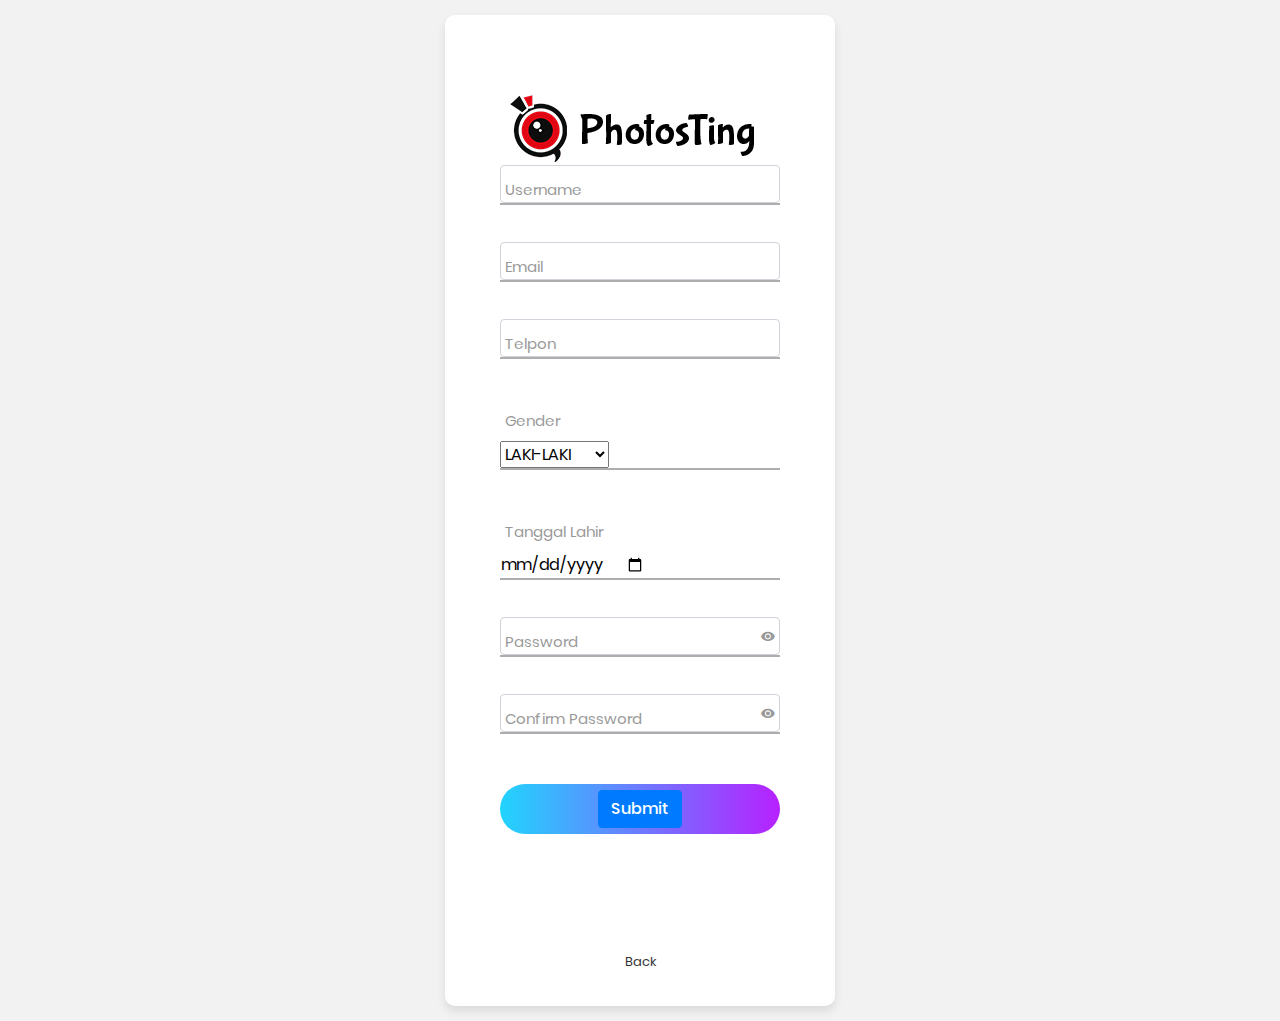
<file: daftar.html>
<!DOCTYPE html>
<html lang="en">
<head>
	<title>Login V2</title>
	
<!--===============================================================================================-->	
	<link rel="icon" type="image/png" href="images/icons/favicon.ico"/>
<!--===============================================================================================-->
	<link rel="stylesheet" type="text/css" href="vendor/bootstrap/css/bootstrap.min.css">
<!--===============================================================================================-->
	<link rel="stylesheet" type="text/css" href="fonts/font-awesome-4.7.0/css/font-awesome.min.css">
<!--===============================================================================================-->
	<link rel="stylesheet" type="text/css" href="fonts/iconic/css/material-design-iconic-font.min.css">
<!--===============================================================================================-->
	<link rel="stylesheet" type="text/css" href="vendor/animate/animate.css">
<!--===============================================================================================-->	
	<link rel="stylesheet" type="text/css" href="vendor/css-hamburgers/hamburgers.min.css">
<!--===============================================================================================-->
	<link rel="stylesheet" type="text/css" href="vendor/animsition/css/animsition.min.css">
<!--===============================================================================================-->
	<link rel="stylesheet" type="text/css" href="vendor/select2/select2.min.css">
<!--===============================================================================================-->	
	<link rel="stylesheet" type="text/css" href="vendor/daterangepicker/daterangepicker.css">
<!--===============================================================================================-->
	<link rel="stylesheet" type="text/css" href="css/util.css">
	<link rel="stylesheet" type="text/css" href="css/main.css">
<!--===============================================================================================-->
</head>
<body>
	
	<div class="limiter">
		<div class="container-login100">
			<div class="wrap-login100">
				<form class="login100-form validate-form"  action = "submitregister.php" method="POST" class="probootstrap-form mb60">
					<a class="logo  href="#"><img src="logo.png "></a>
					
					<div class="wrap-input100" >
						<input type="text" class="form-control" id="username" name="username">
						<span class="focus-input100" data-placeholder="Username"></span>
					</div>


					<div class="wrap-input100 validate-input" data-validate = "Valid email is: a@b.c">
						 <input type="text" class="form-control" id="email" name="email">
						<span class="focus-input100" data-placeholder="Email"></span>
					</div>
					
					<div class="wrap-input100" >
						<input type="text" class="form-control" id="number" name="number">
						<span class="focus-input100" data-placeholder="Telpon"></span>
					</div>
					
					<div class="wrap-input100" >
						<input class="input100" type="text" name="Gender">
						<span class="focus-input100" data-placeholder="Gender"></span>
						<tr>
						<td>
							<select name="jk">
								<option value="L">LAKI-LAKI</option>
								<option value="P">PEREMPUAN</option>
							</select>
						</td>
					</tr>
					</div>
					
					<div class="wrap-input100" >
						<input class="input100" type="text" name="Tanggal Lahir">
						<span class="focus-input100" data-placeholder="Tanggal Lahir"></span>
						<td><input type="date" name="tglk"></td>
					</div>
					
					<div class="wrap-input100 validate-input" data-validate="Enter password">
						<span class="btn-show-pass">
							<i class="zmdi zmdi-eye"></i>
						</span>
						<input type="password" class="form-control" id="password" name="password">
						<span class="focus-input100" data-placeholder="Password"></span>
					</div>
					
					<div class="wrap-input100 validate-input" data-validate="Enter password">
						<span class="btn-show-pass">
							<i class="zmdi zmdi-eye"></i>
						</span>
						<input type="password" class="form-control" id="password" name="password">
						<span class="focus-input100" data-placeholder="Confirm Password"></span>
					</div>

					<div class="container-login100-form-btn">
						<div class="wrap-login100-form-btn">
							<div class="login100-form-bgbtn"></div>
							<button class="login100-form-btn">
								 <input type="submit" class="btn btn-primary" id="submit" name="submit" value="Submit">
							</button>
						</div>
					</div>

					<div class="text-center p-t-115">

						<a class="txt2" href="index.php">
							Back
						</a>
					</div>
				</form>
			</div>
		</div>
	</div>
	

	<div id="dropDownSelect1"></div>
	

	<script src="js/main.js"></script>

</body>
</html>
</file>
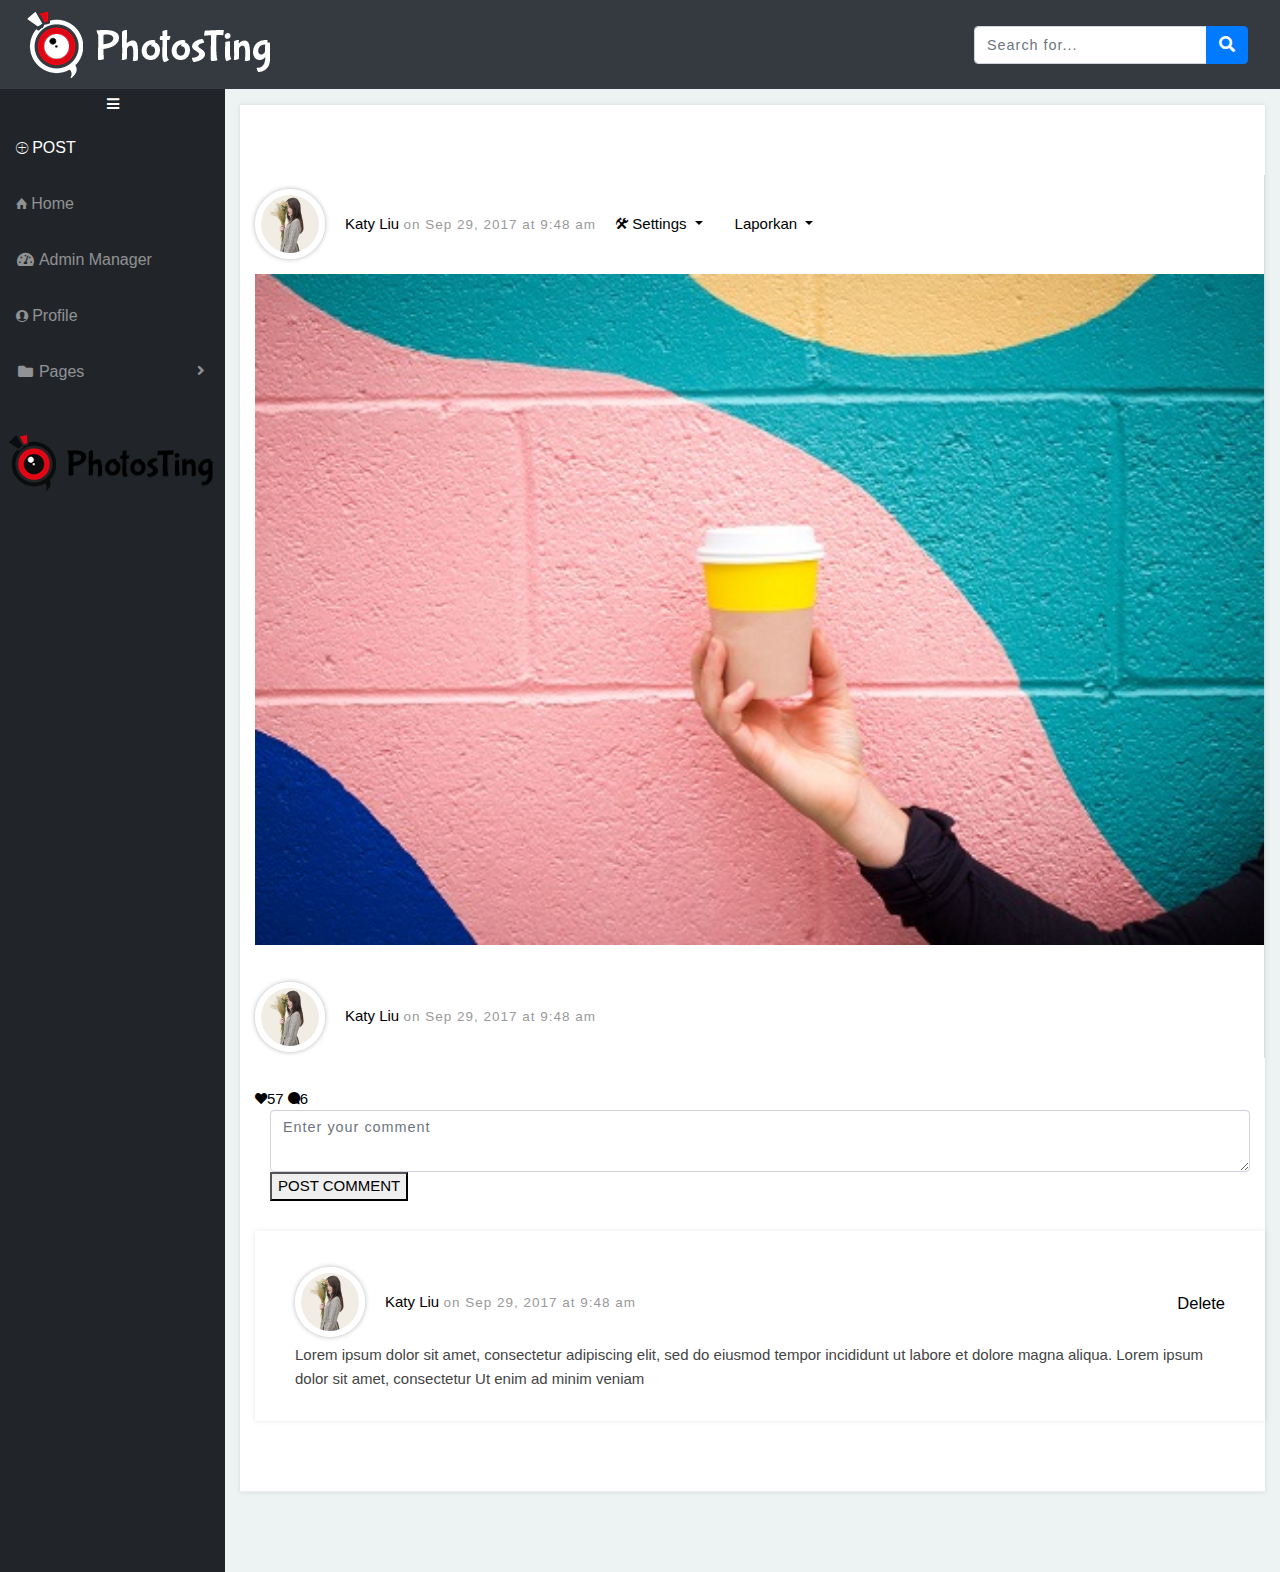
<file: index2.html>
<!DOCTYPE html>
<html lang="en">

  <head>

    <meta charset="utf-8">
    <meta http-equiv="X-UA-Compatible" content="IE=edge">
    <meta name="viewport" content="width=device-width, initial-scale=1, shrink-to-fit=no">
    <meta name="description" content="">
    <meta name="author" content="">

    <title>PhotosTing</title>

    <!-- Bootstrap core CSS-->
    <link href="vendor/bootstrap/css/bootstrap.min.css" rel="stylesheet">

    <!-- Custom fonts for this template-->
    <link href="vendor/fontawesome-free/css/all.min.css" rel="stylesheet" type="text/css">

    <!-- Page level plugin CSS-->
    <link href="vendor/datatables/dataTables.bootstrap4.css" rel="stylesheet">

    <!-- Custom styles for this template-->
    <link href="css/sb-admin.css" rel="stylesheet">
	<link href="common-css/ionicons.css" rel="stylesheet">
	<link href="single-post-1/css/styles.css" rel="stylesheet">
	<link href="single-post-1/css/responsive.css" rel="stylesheet">

  </head>

  <body id="page-top">

    <nav class="navbar navbar-expand navbar-dark bg-dark static-top ">

      <a class="logo  href="#"><img src="logo1.png "></a>

      

      <!-- Navbar Search -->
      <form class="d-none d-md-inline-block form-inline ml-auto mr-0 mr-md-3 my-2 my-md-0">
        <div class="input-group">
          <input type="text" class="form-control" placeholder="Search for..." aria-label="Search" aria-describedby="basic-addon2">
          <div class="input-group-append">
            <button class="btn btn-primary" type="button">
              <i class="fas fa-search"></i>
            </button>
          </div>
        </div>
      </form>

      <!-- Navbar -->
      

    </nav>

    <div id="wrapper">

      <!-- Sidebar -->
      <ul class="sidebar navbar-nav">
	  <button class="btn btn-link btn-sm text-white order-1 order-sm-0" id="sidebarToggle" href="#">
        <i class="fas fa-bars"></i>
      </button>
		<li class="nav-item active">
          <a class="nav-link" href="post.html">
            <i class="ion-ios-plus-outline"></i>
            <span>POST</span></a>
        </li>
        <li class="nav-item ">
          <a class="nav-link" href="index2.html">
            <i class="ion-home"></i>
            <span>Home</span>
          </a>
        </li>
		<li class="nav-item">
          <a class="nav-link" href="index1.html">
            <i class="fas fa-fw fa-tachometer-alt"></i>
            <span>Admin Manager</span>
          </a>
        </li>
		<li class="nav-item">
          <a class="nav-link" href="profileadmin.html">
            <i class="ion-ios-contact"></i>
            <span>Profile</span></a>
        </li>
        <li class="nav-item dropdown">
          <a class="nav-link dropdown-toggle" href="#" id="pagesDropdown" role="button" data-toggle="dropdown" aria-haspopup="true" aria-expanded="false">
            <i class="fas fa-fw fa-folder"></i>
            <span>Pages</span>
          </a>
          <div class="dropdown-menu" aria-labelledby="pagesDropdown">
            <h6 class="dropdown-header">Login Screens:</h6>
            <a class="dropdown-item" href="login.html">Login</a>
			<div class="dropdown-divider"></div>   
            <a class="dropdown-item" href="daftar.html">Register</a>
            
          </div>
        </li>
         <li class="nav-item">
          <a class="nav-link">
          
            <span><a class="logo"  data-toggle="modal" data-target="#logoutModal"><img src="logo.png "></a></span></a>
        </li>
      </ul>

      <div id="content-wrapper">

        <div class="container-fluid">
		
          <!-- Icon Cards-->
	<section class="post-area section">
		<div class="container">

			<div class="row">

				<div class="col-lg-12 col-md-12 no-right-padding">

					<div class="main-post">

						<div class="blog-post-inner">

							<div class="post-info">

								<div class="left-area">
									<a class="avatar" href="#"><img src="images/avatar-1-120x120.jpg" alt="Profile Image"></a>
								</div>

								<div class="middle-area">
									<a class="name" href="#"><b>Katy Liu</b></a>
									<h6 class="date">on Sep 29, 2017 at 9:48 am</h6>
								</div>

								<li class="nav-item dropdown">
								<a class="nav-link dropdown-toggle" href="#" id="pagesDropdown" role="button" data-toggle="dropdown" aria-haspopup="true" aria-expanded="false">
									<i class="ion-settings"></i>
									<span>Settings</span>
								</a>
							  <div class="dropdown-menu" aria-labelledby="pagesDropdown">
									<a class="dropdown-item" href="login.html">Update</a>
									<div class="dropdown-divider"></div>
									<a class="dropdown-item" href="register.html">Delete</a>
									<li class="nav-item dropdown">
											<a class="nav-link dropdown-toggle" href="#" id="pagesDropdown" role="button" data-toggle="dropdown" aria-haspopup="true" aria-expanded="false">
												<span>Laporkan</span>
											</a>
										 <div class="dropdown-menu" aria-labelledby="pagesDropdown">
											<a class="dropdown-item" href="#">Postingan tidak sopan</a>
											<div class="dropdown-divider"></div>
											<a class="dropdown-item" href="#">mengandung sarah</a>
										 </div>
										</li>
							  </div>
							</li>
								
							</div><!-- post-info -->


							<div class="post-image"><img src="images/blog-1-1000x600.jpg" alt="Blog Image"></div>
						<div class="post-footer post-info">

							<div class="left-area">
								<a class="avatar" href="#"><img src="images/avatar-1-120x120.jpg" alt="Profile Image"></a>
							</div>

							<div class="middle-area">
								<a class="name" href="#"><b>Katy Liu</b></a>
								<h6 class="date">on Sep 29, 2017 at 9:48 am</h6>
							</div>

						</div>

						</div><!-- blog-post-inner -->

						<div class="post-icons-area">
							<ul class="post-icons">
								<li><a href="#"><i class="ion-heart"></i>57</a></li>
								<li><a href="#"><i class="ion-chatbubble"></i>6</a></li>
							</ul>

						</div>
								<div class="col-sm-12">
									<textarea name="contact-form-message" rows="2" class="text-area-messge form-control"
										placeholder="Enter your comment" aria-required="true" aria-invalid="false"></textarea >
								</div><!-- col-sm-12 -->
								<div class="col-sm-12">
									<button class="submit-btn" type="submit" id="form-submit"><b>POST COMMENT</b></button>
								</div>
					<div class="commnets-area">
						<div class="comment">
							<div class="post-info">

								<div class="left-area">
									<a class="avatar" href="#"><img src="images/avatar-1-120x120.jpg" alt="Profile Image"></a>
								</div>

								<div class="middle-area">
									<a class="name" href="#"><b>Katy Liu</b></a>
									<h6 class="date">on Sep 29, 2017 at 9:48 am</h6>
								</div>

								<div class="right-area">
									<h5 class="reply-btn" ><a href="#"><b>Delete</b></a></h5>
								</div>

							</div><!-- post-info -->

							<p>Lorem ipsum dolor sit amet, consectetur adipiscing elit, sed do eiusmod tempor incididunt
								ut labore et dolore magna aliqua. Lorem ipsum dolor sit amet, consectetur
								Ut enim ad minim veniam</p>
						</div>
					</div>
				</div>
			</div>
			</div>
		</div>
	</section>
          </div>

        </div>
        <!-- /.container-fluid -->

        <!-- Sticky Footer -->
        

      </div>
      <!-- /.content-wrapper -->

    </div>
    <!-- /#wrapper -->

    <!-- Scroll to Top Button-->
    <a class="scroll-to-top rounded" href="#page-top">
      <i class="fas fa-angle-up"></i>
    </a>

    <!-- Logout Modal-->
    <div class="modal fade" id="logoutModal" tabindex="-1" role="dialog" aria-labelledby="exampleModalLabel" aria-hidden="true">
      <div class="modal-dialog" role="document">
        <div class="modal-content">
          <div class="modal-header">
            <h5 class="modal-title" id="exampleModalLabel">Are You Admin?</h5>
            <button class="close" type="button" data-dismiss="modal" aria-label="Close">
              <span aria-hidden="true">×</span>
            </button>
          </div>
          <div class="modal-body">Select "Admin" jika anda admin.</div>
          <div class="modal-footer">
            <button class="btn btn-secondary" type="button" data-dismiss="modal">No</button>
            <a class="btn btn-primary" href="login_admin.php">Admin</a>
          </div>
        </div>
      </div>
    </div>

    <!-- Bootstrap core JavaScript-->
    <script src="vendor/jquery/jquery.min.js"></script>
    <script src="vendor/bootstrap/js/bootstrap.bundle.min.js"></script>

    <!-- Core plugin JavaScript-->
    <script src="vendor/jquery-easing/jquery.easing.min.js"></script>

    <!-- Page level plugin JavaScript-->
    <script src="vendor/chart.js/Chart.min.js"></script>
    <script src="vendor/datatables/jquery.dataTables.js"></script>
    <script src="vendor/datatables/dataTables.bootstrap4.js"></script>

    <!-- Custom scripts for all pages-->
    <script src="js/sb-admin.min.js"></script>

    <!-- Demo scripts for this page-->
    <script src="js/demo/datatables-demo.js"></script>
    <script src="js/demo/chart-area-demo.js"></script>

  </body>

</html>
</file>
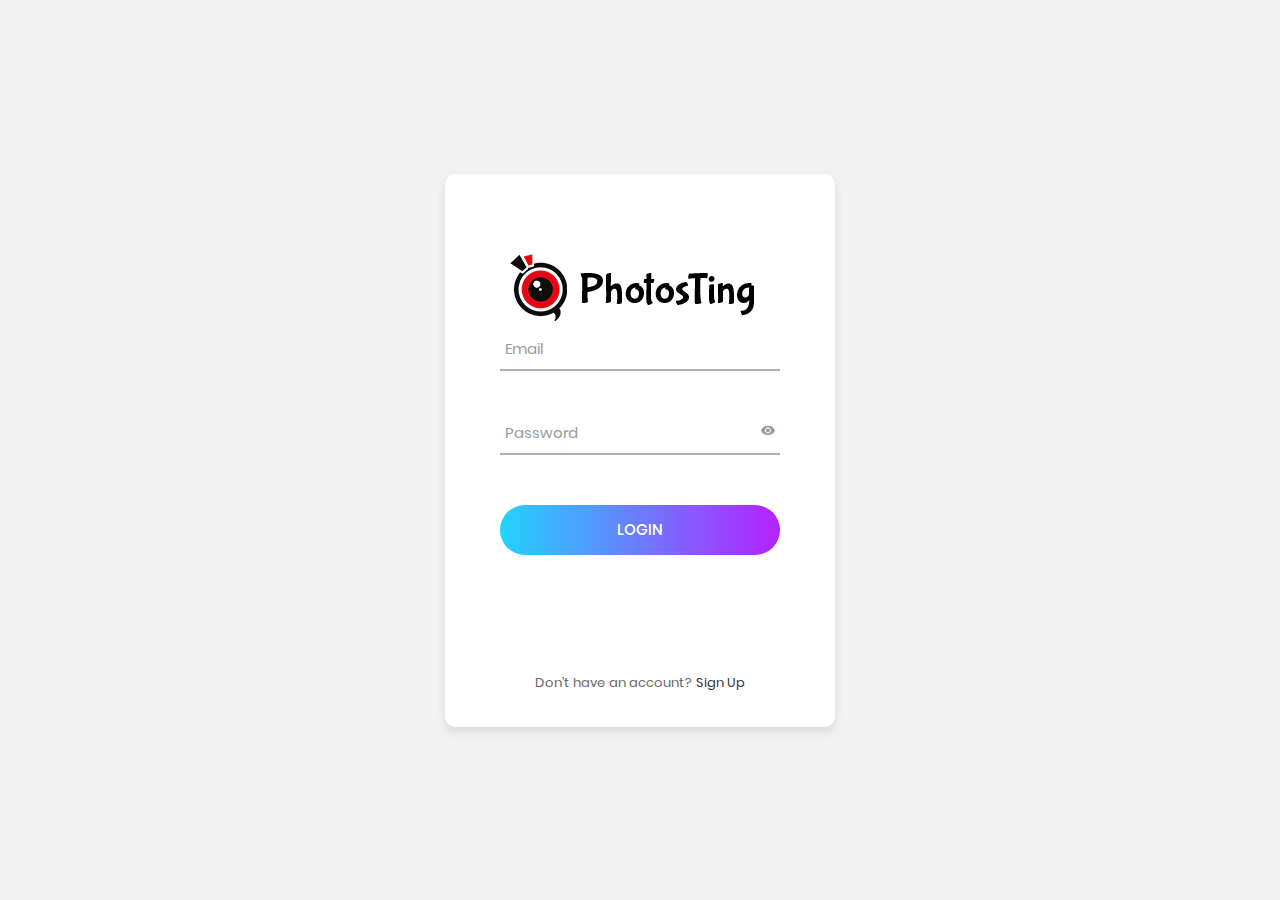
<file: login.html>
<!DOCTYPE html>
<html lang="en">
<head>
	<title>Login V2</title>
	
<!--===============================================================================================-->	
	<link rel="icon" type="image/png" href="images/icons/favicon.ico"/>
<!--===============================================================================================-->
	<link rel="stylesheet" type="text/css" href="vendor/bootstrap/css/bootstrap.min.css">
<!--===============================================================================================-->
	<link rel="stylesheet" type="text/css" href="fonts/font-awesome-4.7.0/css/font-awesome.min.css">
<!--===============================================================================================-->
	<link rel="stylesheet" type="text/css" href="fonts/iconic/css/material-design-iconic-font.min.css">
<!--===============================================================================================-->
	<link rel="stylesheet" type="text/css" href="vendor/animate/animate.css">
<!--===============================================================================================-->	
	<link rel="stylesheet" type="text/css" href="vendor/css-hamburgers/hamburgers.min.css">
<!--===============================================================================================-->
	<link rel="stylesheet" type="text/css" href="vendor/animsition/css/animsition.min.css">
<!--===============================================================================================-->
	<link rel="stylesheet" type="text/css" href="vendor/select2/select2.min.css">
<!--===============================================================================================-->	
	<link rel="stylesheet" type="text/css" href="vendor/daterangepicker/daterangepicker.css">
<!--===============================================================================================-->
	<link rel="stylesheet" type="text/css" href="css/util.css">
	<link rel="stylesheet" type="text/css" href="css/main.css">
<!--===============================================================================================-->
</head>
<body>
	
	<div class="limiter">
		<div class="container-login100">
			<div class="wrap-login100">
				<form class="login100-form validate-form">
					<a class="logo  href="#"><img src="logo.png "></a>
					

					<div class="wrap-input100 validate-input " data-validate = "Valid email is: a@b.c" >
						<input class="input100" type="text" name="email">
						<span class="focus-input100" data-placeholder="Email"></span>
					</div>

					<div class="wrap-input100 validate-input" data-validate="Enter password">
						<span class="btn-show-pass">
							<i class="zmdi zmdi-eye"></i>
						</span>
						<input class="input100" type="password" name="pass">
						<span class="focus-input100" data-placeholder="Password"></span>
					</div>

					<div class="container-login100-form-btn">
						<div class="wrap-login100-form-btn">
							<div class="login100-form-bgbtn"></div>
							<button class="login100-form-btn">
								Login
							</button>
						</div>
					</div>

					<div class="text-center p-t-115">
						<span class="txt1">
							Don’t have an account?
						</span>

						<a class="txt2" href="daftar.html">
							Sign Up
						</a>
					</div>
				</form>
			</div>
		</div>
	</div>
	

	<div id="dropDownSelect1"></div>
	

	<script src="js/main.js"></script>

</body>
</html>
</file>
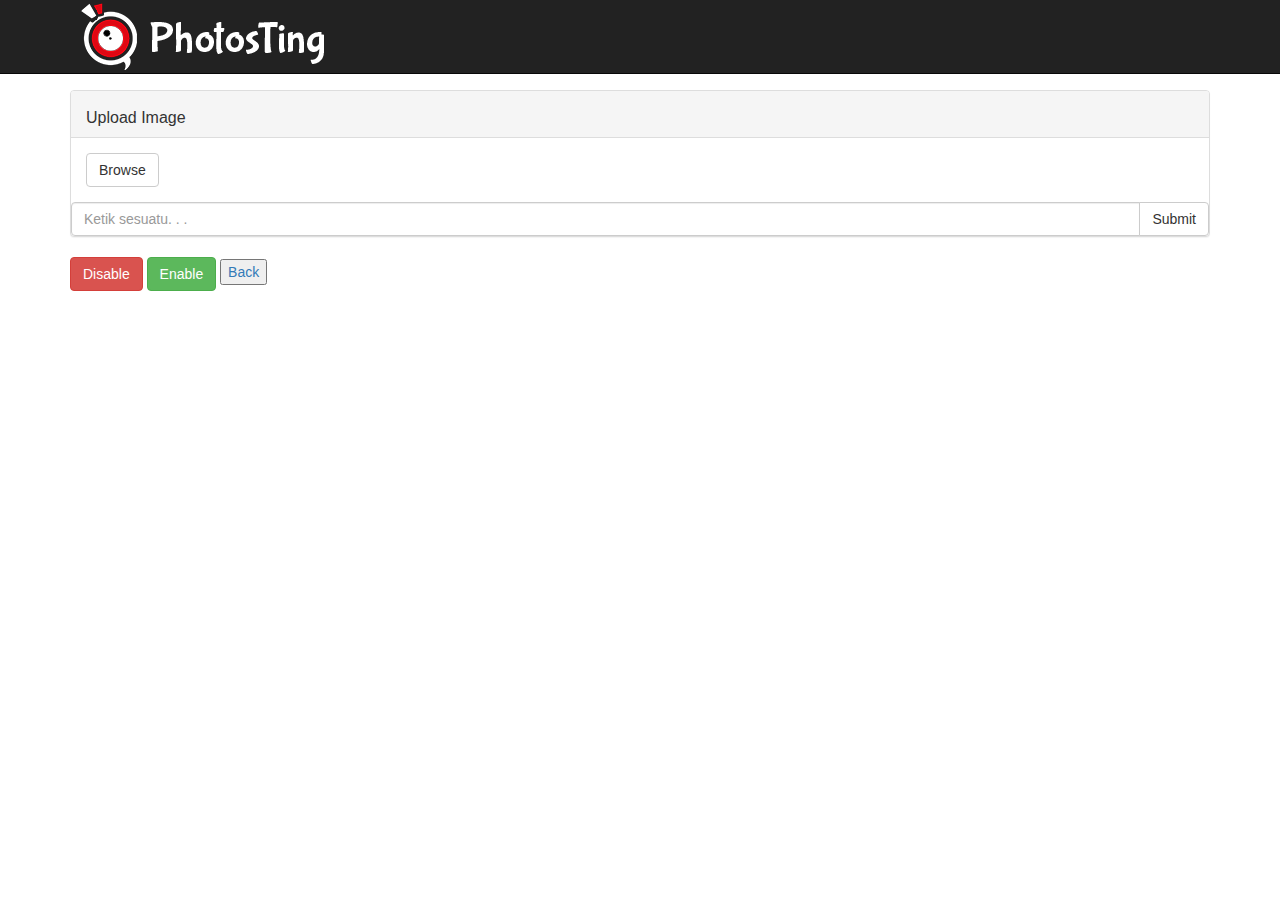
<file: post.html>
<!DOCTYPE html>

<html lang="en">

    <head>

        <title>PhotosTing-imageupload</title>

        <meta charset="UTF-8">
        <meta name="viewport" content="width=device-width, initial-scale=1">

        <link href="https://maxcdn.bootstrapcdn.com/bootstrap/3.3.7/css/bootstrap.min.css" rel="stylesheet" integrity="sha384-BVYiiSIFeK1dGmJRAkycuHAHRg32OmUcww7on3RYdg4Va+PmSTsz/K68vbdEjh4u" crossorigin="anonymous">
        <link href="dist/css/bootstrap-imageupload.css" rel="stylesheet">

        <style>
            body {
                padding-top: 70px;
            }

            .imageupload {
                margin: 20px 0;
            }
        </style>

    </head>

    <body>

        <nav class="navbar navbar-inverse navbar-fixed-top">
            <div class="container">
                <div class="navbar-header">
                    <button type="button" class="navbar-toggle collapsed" data-toggle="collapse" data-target=".navbar-collapse">
                        <span class="icon-bar"></span>
                        <span class="icon-bar"></span>
                        <span class="icon-bar"></span>
                    </button>
			<a class="logo  href="#"><img src="logo1.png "></a>
                </div>
            </div>
        </nav>

        <div class="container">


            <!-- bootstrap-imageupload. -->
		<form name = "upload" method="post" action="submitpost.php" enctype="multipart/form-data">
            <div class="imageupload panel panel-default">
                <div class="panel-heading clearfix">
                    <h3 class="panel-title pull-left">Upload Image</h3>
                    
                </div>
                 <div class="file-tab panel-body">
                    <label class="btn btn-default btn-file">
                        <span>Browse</span>
                        <!-- The file is stored here. -->
                        <input type="file" name="file">
                    </label>
                    <button type="button" class="btn btn-default">Remove</button>
                </div>
                
                    <div class="input-group">
                        <input type="text" class="form-control hasclear" name="teks" placeholder="Ketik sesuatu. . .">
                        <div class="input-group-btn">
                            <button type="submit" name="submit" value="save" class="btn btn-default">Submit</button>
                        </div>
                    </div>
                   
                    <!-- The URL is stored here. -->
                    
                
            </div>
		</form>
            <!-- bootstrap-imageupload method buttons. -->
            <button type="button" id="imageupload-disable" class="btn btn-danger">Disable</button>
            <button type="button" id="imageupload-enable" class="btn btn-success">Enable</button>
            <button type="button" ><a href="index.html">Back</a></button>
			

        </div>

        <script src="https://code.jquery.com/jquery-1.12.4.min.js" integrity="sha256-ZosEbRLbNQzLpnKIkEdrPv7lOy9C27hHQ+Xp8a4MxAQ="crossorigin="anonymous"></script>
        <script src="https://maxcdn.bootstrapcdn.com/bootstrap/3.3.7/js/bootstrap.min.js" integrity="sha384-Tc5IQib027qvyjSMfHjOMaLkfuWVxZxUPnCJA7l2mCWNIpG9mGCD8wGNIcPD7Txa" crossorigin="anonymous"></script>
        <script src="dist/js/bootstrap-imageupload.js"></script>

        <script>
            var $imageupload = $('.imageupload');
            $imageupload.imageupload();

            $('#imageupload-disable').on('click', function() {
                $imageupload.imageupload('disable');
                $(this).blur();
            })

            $('#imageupload-enable').on('click', function() {
                $imageupload.imageupload('enable');
                $(this).blur();
            })

            $('#imageupload-reset').on('click', function() {
                $imageupload.imageupload('reset');
                $(this).blur();
            });
        </script>

    </body>

</html>
</file>
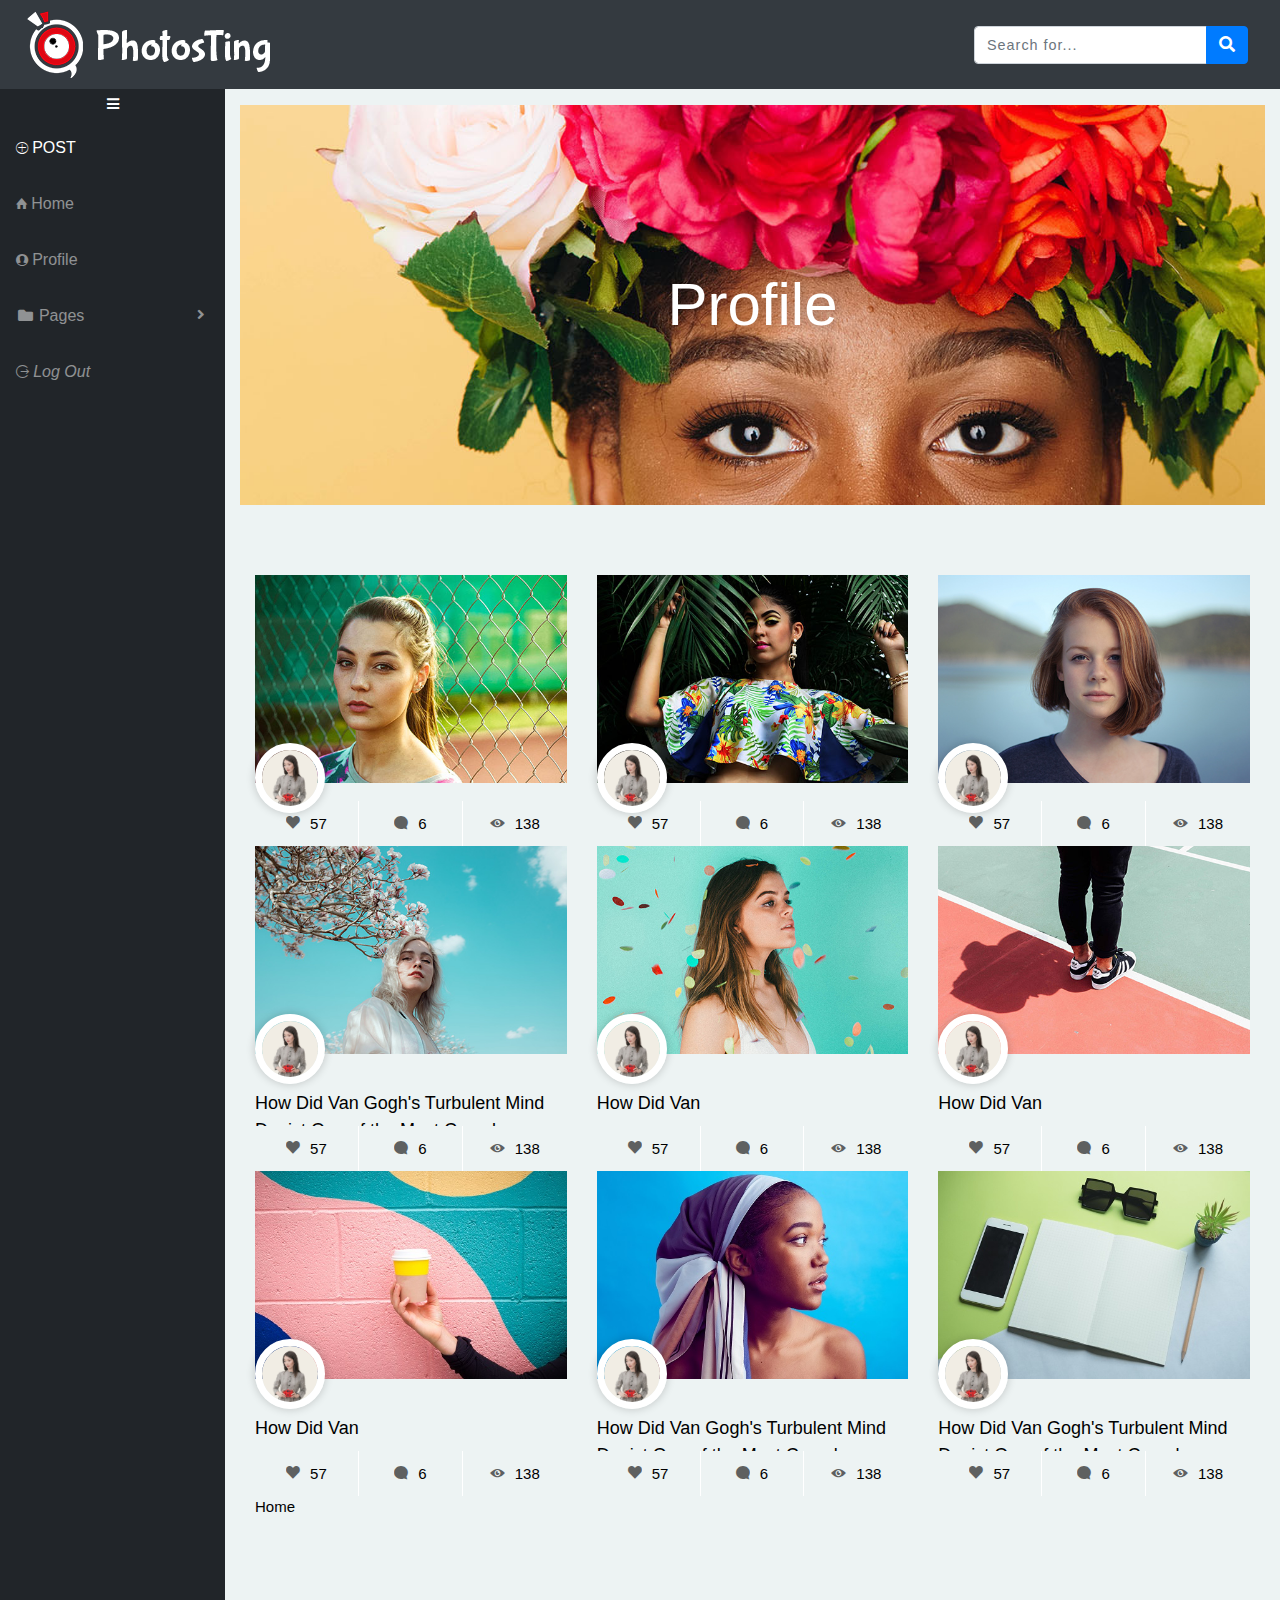
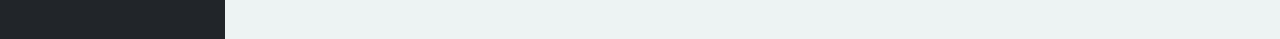
<file: profile.html>
<!DOCTYPE html>
<html lang="en">

  <head>

    <meta charset="utf-8">
    <meta http-equiv="X-UA-Compatible" content="IE=edge">
    <meta name="viewport" content="width=device-width, initial-scale=1, shrink-to-fit=no">
    <meta name="description" content="">
    <meta name="author" content="">

    <title>PhotosTing</title>

    <!-- Bootstrap core CSS-->
    <link href="vendor/bootstrap/css/bootstrap.min.css" rel="stylesheet">

    <!-- Custom fonts for this template-->
    <link href="vendor/fontawesome-free/css/all.min.css" rel="stylesheet" type="text/css">

    <!-- Page level plugin CSS-->
    <link href="vendor/datatables/dataTables.bootstrap4.css" rel="stylesheet">

    <!-- Custom styles for this template-->
    <link href="css/sb-admin.css" rel="stylesheet">
	<link href="common-css/ionicons.css" rel="stylesheet">
	<link href="single-post-1/css/styles.css" rel="stylesheet">
	<link href="single-post-1/css/responsive.css" rel="stylesheet">

  </head>

  <body id="page-top">

    <nav class="navbar navbar-expand navbar-dark bg-dark static-top ">

<a class="logo  href="#"><img src="logo1.png "></a>

      

      <!-- Navbar Search -->
      <form class="d-none d-md-inline-block form-inline ml-auto mr-0 mr-md-3 my-2 my-md-0">
        <div class="input-group">
          <input type="text" class="form-control" placeholder="Search for..." aria-label="Search" aria-describedby="basic-addon2">
          <div class="input-group-append">
            <button class="btn btn-primary" type="button">
              <i class="fas fa-search"></i>
            </button>
          </div>
        </div>
      </form>

      <!-- Navbar -->
     

    </nav>

    <div id="wrapper">

      <!-- Sidebar -->
      <ul class="sidebar navbar-nav">
	  <button class="btn btn-link btn-sm text-white order-1 order-sm-0" id="sidebarToggle" href="#">
        <i class="fas fa-bars"></i>
      </button>
		<li class="nav-item active">
          <a class="nav-link" href="post.html">
            <i class="ion-ios-plus-outline"></i>
            <span>POST</span></a>
        </li>
        <li class="nav-item ">
          <a class="nav-link" href="index.html">
            <i class="ion-home"></i>
            <span>Home</span>
          </a>
        </li>
		<li class="nav-item">
          <a class="nav-link" href="profile.html">
            <i class="ion-ios-contact"></i>
            <span>Profile</span></a>
        </li>
        <li class="nav-item dropdown">
          <a class="nav-link dropdown-toggle" href="#" id="pagesDropdown" role="button" data-toggle="dropdown" aria-haspopup="true" aria-expanded="false">
            <i class="fas fa-fw fa-folder"></i>
            <span>Pages</span>
          </a>
          <div class="dropdown-menu" aria-labelledby="pagesDropdown">
            <h6 class="dropdown-header">Login Screens:</h6>
            <a class="dropdown-item" href="login.html">Login</a>
            <a class="dropdown-item" href="daftar.html">Register</a>
            <div class="dropdown-divider"></div>   
          </div>
        </li>
         <li class="nav-item">
          <a class="nav-link">
            <i class="ion-log-out" data-toggle="modal" data-target="#logoutModal">
            <span>Log Out</span></a></i>
        </li>
      </ul>

      <div id="content-wrapper">

        <div class="container-fluid">
		
          <!-- Icon Cards-->
	<div class="slider display-table center-text">
		<h1 class="title display-table-cell"><b>Profile</b></h1>
	</div><!-- slider -->

	<section class="blog-area section">
		<div class="container">

			<div class="row">

				<div class="col-lg-4 col-md-6">
					<div class="card h-100">
						<div class="single-post post-style-1">

							<div class="blog-image"><img src="images/alex-lambley-205711.jpg" alt="Blog Image"></div>

							<a class="avatar" href="#"><img src="images/icons8-team-355979.jpg" alt="Profile Image"></a>

							<div class="blog-info">

								<h4 class="title"><a href="#"><b>How Did Van </b></a></h4>

								<ul class="post-footer">
									<li><a href="#"><i class="ion-heart"></i>57</a></li>
									<li><a href="#"><i class="ion-chatbubble"></i>6</a></li>
									<li><a href="#"><i class="ion-eye"></i>138</a></li>
								</ul>

							</div><!-- blog-info -->
						</div><!-- single-post -->
					</div><!-- card -->
				</div><!-- col-lg-4 col-md-6 -->

				<div class="col-lg-4 col-md-6">
					<div class="card h-100">
						<div class="single-post post-style-1">

							<div class="blog-image"><img src="images/caroline-veronez-165944.jpg" alt="Blog Image"></div>

							<a class="avatar" href="#"><img src="images/icons8-team-355979.jpg" alt="Profile Image"></a>

							<div class="blog-info">
								<h4 class="title"><a href="#"><b>How Did Van</b></a></h4>

								<ul class="post-footer">
									<li><a href="#"><i class="ion-heart"></i>57</a></li>
									<li><a href="#"><i class="ion-chatbubble"></i>6</a></li>
									<li><a href="#"><i class="ion-eye"></i>138</a></li>
								</ul>
							</div><!-- blog-info -->

						</div><!-- single-post -->

					</div><!-- card -->
				</div><!-- col-lg-4 col-md-6 -->

				<div class="col-lg-4 col-md-6">
					<div class="card h-100">
						<div class="single-post post-style-1">

							<div class="blog-image"><img src="images/christopher-campbell-28567.jpg" alt="Blog Image"></div>

							<a class="avatar" href="#"><img src="images/icons8-team-355979.jpg" alt="Profile Image"></a>

							<h4 class="title"><a href="#"><b>How Did Van </b></a></h4>

							<ul class="post-footer">
								<li><a href="#"><i class="ion-heart"></i>57</a></li>
								<li><a href="#"><i class="ion-chatbubble"></i>6</a></li>
								<li><a href="#"><i class="ion-eye"></i>138</a></li>
							</ul>

						</div><!-- single-post -->
					</div><!-- card -->
				</div><!-- col-lg-4 col-md-6 -->

				<div class="col-lg-4 col-md-6">
					<div class="card h-100">
						<div class="single-post post-style-1">

							<div class="blog-image"><img src="images/sarah-diniz-outeiro-407602.jpg" alt="Blog Image"></div>

							<a class="avatar" href="#"><img src="images/icons8-team-355979.jpg" alt="Profile Image"></a>

							<div class="blog-info">

								<h4 class="title"><a href="#"><b>How Did Van Gogh's Turbulent Mind Depict One of the Most Complex
								Concepts in Physics?</b></a></h4>

								<ul class="post-footer">
									<li><a href="#"><i class="ion-heart"></i>57</a></li>
									<li><a href="#"><i class="ion-chatbubble"></i>6</a></li>
									<li><a href="#"><i class="ion-eye"></i>138</a></li>
								</ul>

							</div><!-- blog-info -->
						</div><!-- single-post -->
					</div><!-- card -->
				</div><!-- col-lg-4 col-md-6 -->

				<div class="col-lg-4 col-md-6">
					<div class="card h-100">
						<div class="single-post post-style-1">

							<div class="blog-image"><img src="images/noah-buscher-400915.jpg" alt="Blog Image"></div>

							<a class="avatar" href="#"><img src="images/icons8-team-355979.jpg" alt="Profile Image"></a>

							<div class="blog-info">
								<h4 class="title"><a href="#"><b>How Did Van </b></a></h4>

								<ul class="post-footer">
									<li><a href="#"><i class="ion-heart"></i>57</a></li>
									<li><a href="#"><i class="ion-chatbubble"></i>6</a></li>
									<li><a href="#"><i class="ion-eye"></i>138</a></li>
								</ul>
							</div><!-- blog-info -->

						</div><!-- single-post -->

					</div><!-- card -->
				</div><!-- col-lg-4 col-md-6 -->

				<div class="col-lg-4 col-md-6">
					<div class="card h-100">
						<div class="single-post post-style-1">

							<div class="blog-image"><img src="images/ben-o-sullivan-382817.jpg" alt="Blog Image"></div>

							<a class="avatar" href="#"><img src="images/icons8-team-355979.jpg" alt="Profile Image"></a>

							<h4 class="title"><a href="#"><b>How Did Van </b></a></h4>

							<ul class="post-footer">
								<li><a href="#"><i class="ion-heart"></i>57</a></li>
								<li><a href="#"><i class="ion-chatbubble"></i>6</a></li>
								<li><a href="#"><i class="ion-eye"></i>138</a></li>
							</ul>

						</div><!-- single-post -->
					</div><!-- card -->
				</div><!-- col-lg-4 col-md-6 -->

				<div class="col-lg-4 col-md-6">
					<div class="card h-100">
						<div class="single-post post-style-1">

							<div class="blog-image"><img src="images/marion-michele-330691.jpg" alt="Blog Image"></div>

							<a class="avatar" href="#"><img src="images/icons8-team-355979.jpg" alt="Profile Image"></a>

							<div class="blog-info">

								<h4 class="title"><a href="#"><b>How Did Van </b></a></h4>

								<ul class="post-footer">
									<li><a href="#"><i class="ion-heart"></i>57</a></li>
									<li><a href="#"><i class="ion-chatbubble"></i>6</a></li>
									<li><a href="#"><i class="ion-eye"></i>138</a></li>
								</ul>

							</div><!-- blog-info -->
						</div><!-- single-post -->
					</div><!-- card -->
				</div><!-- col-lg-4 col-md-6 -->

				<div class="col-lg-4 col-md-6">
					<div class="card h-100">
						<div class="single-post post-style-1">

							<div class="blog-image"><img src="images/audrey-jackson-260657.jpg" alt="Blog Image"></div>

							<a class="avatar" href="#"><img src="images/icons8-team-355979.jpg" alt="Profile Image"></a>

							<div class="blog-info">
								<h4 class="title"><a href="#"><b>How Did Van Gogh's Turbulent Mind Depict One of the Most Complex
									Concepts in Physics?</b></a></h4>

								<ul class="post-footer">
									<li><a href="#"><i class="ion-heart"></i>57</a></li>
									<li><a href="#"><i class="ion-chatbubble"></i>6</a></li>
									<li><a href="#"><i class="ion-eye"></i>138</a></li>
								</ul>
							</div><!-- blog-info -->

						</div><!-- single-post -->

					</div><!-- card -->
				</div><!-- col-lg-4 col-md-6 -->

				<div class="col-lg-4 col-md-6">
					<div class="card h-100">
						<div class="single-post post-style-1">

							<div class="blog-image"><img src="images/pexels-photo-370474.jpeg" alt="Blog Image"></div>

							<a class="avatar" href="#"><img src="images/icons8-team-355979.jpg" alt="Profile Image"></a>

							<h4 class="title"><a href="#"><b>How Did Van Gogh's Turbulent Mind Depict One of the Most Complex
								Concepts in Physics?</b></a></h4>

							<ul class="post-footer">
								<li><a href="#"><i class="ion-heart"></i>57</a></li>
								<li><a href="#"><i class="ion-chatbubble"></i>6</a></li>
								<li><a href="#"><i class="ion-eye"></i>138</a></li>
							</ul>

						</div><!-- single-post -->
					</div><!-- card -->
				</div><!-- col-lg-4 col-md-6 -->

			</div><!-- row -->

			<a class="load-more-btn" href="#"><b>Home</b></a>

		</div><!-- container -->
	</section><!-- section -->
          </div>

        </div>
        <!-- /.container-fluid -->

        <!-- Sticky Footer -->
        

      </div>
      <!-- /.content-wrapper -->

    </div>
    <!-- /#wrapper -->

    <!-- Scroll to Top Button-->
    <a class="scroll-to-top rounded" href="#page-top">
      <i class="fas fa-angle-up"></i>
    </a>

    <!-- Logout Modal-->
    <div class="modal fade" id="logoutModal" tabindex="-1" role="dialog" aria-labelledby="exampleModalLabel" aria-hidden="true">
      <div class="modal-dialog" role="document">
        <div class="modal-content">
          <div class="modal-header">
            <h5 class="modal-title" id="exampleModalLabel">Ready to Leave?</h5>
            <button class="close" type="button" data-dismiss="modal" aria-label="Close">
              <span aria-hidden="true">×</span>
            </button>
          </div>
          <div class="modal-body">Select "Logout" below if you are ready to end your current session.</div>
          <div class="modal-footer">
            <button class="btn btn-secondary" type="button" data-dismiss="modal">Cancel</button>
            <a class="btn btn-primary" href="login.html">Logout</a>
          </div>
        </div>
      </div>
    </div>

    <!-- Bootstrap core JavaScript-->
    <script src="vendor/jquery/jquery.min.js"></script>
    <script src="vendor/bootstrap/js/bootstrap.bundle.min.js"></script>

    <!-- Core plugin JavaScript-->
    <script src="vendor/jquery-easing/jquery.easing.min.js"></script>

    <!-- Page level plugin JavaScript-->
    <script src="vendor/chart.js/Chart.min.js"></script>
    <script src="vendor/datatables/jquery.dataTables.js"></script>
    <script src="vendor/datatables/dataTables.bootstrap4.js"></script>

    <!-- Custom scripts for all pages-->
    <script src="js/sb-admin.min.js"></script>

    <!-- Demo scripts for this page-->
    <script src="js/demo/datatables-demo.js"></script>
    <script src="js/demo/chart-area-demo.js"></script>

  </body>

</html>
</file>
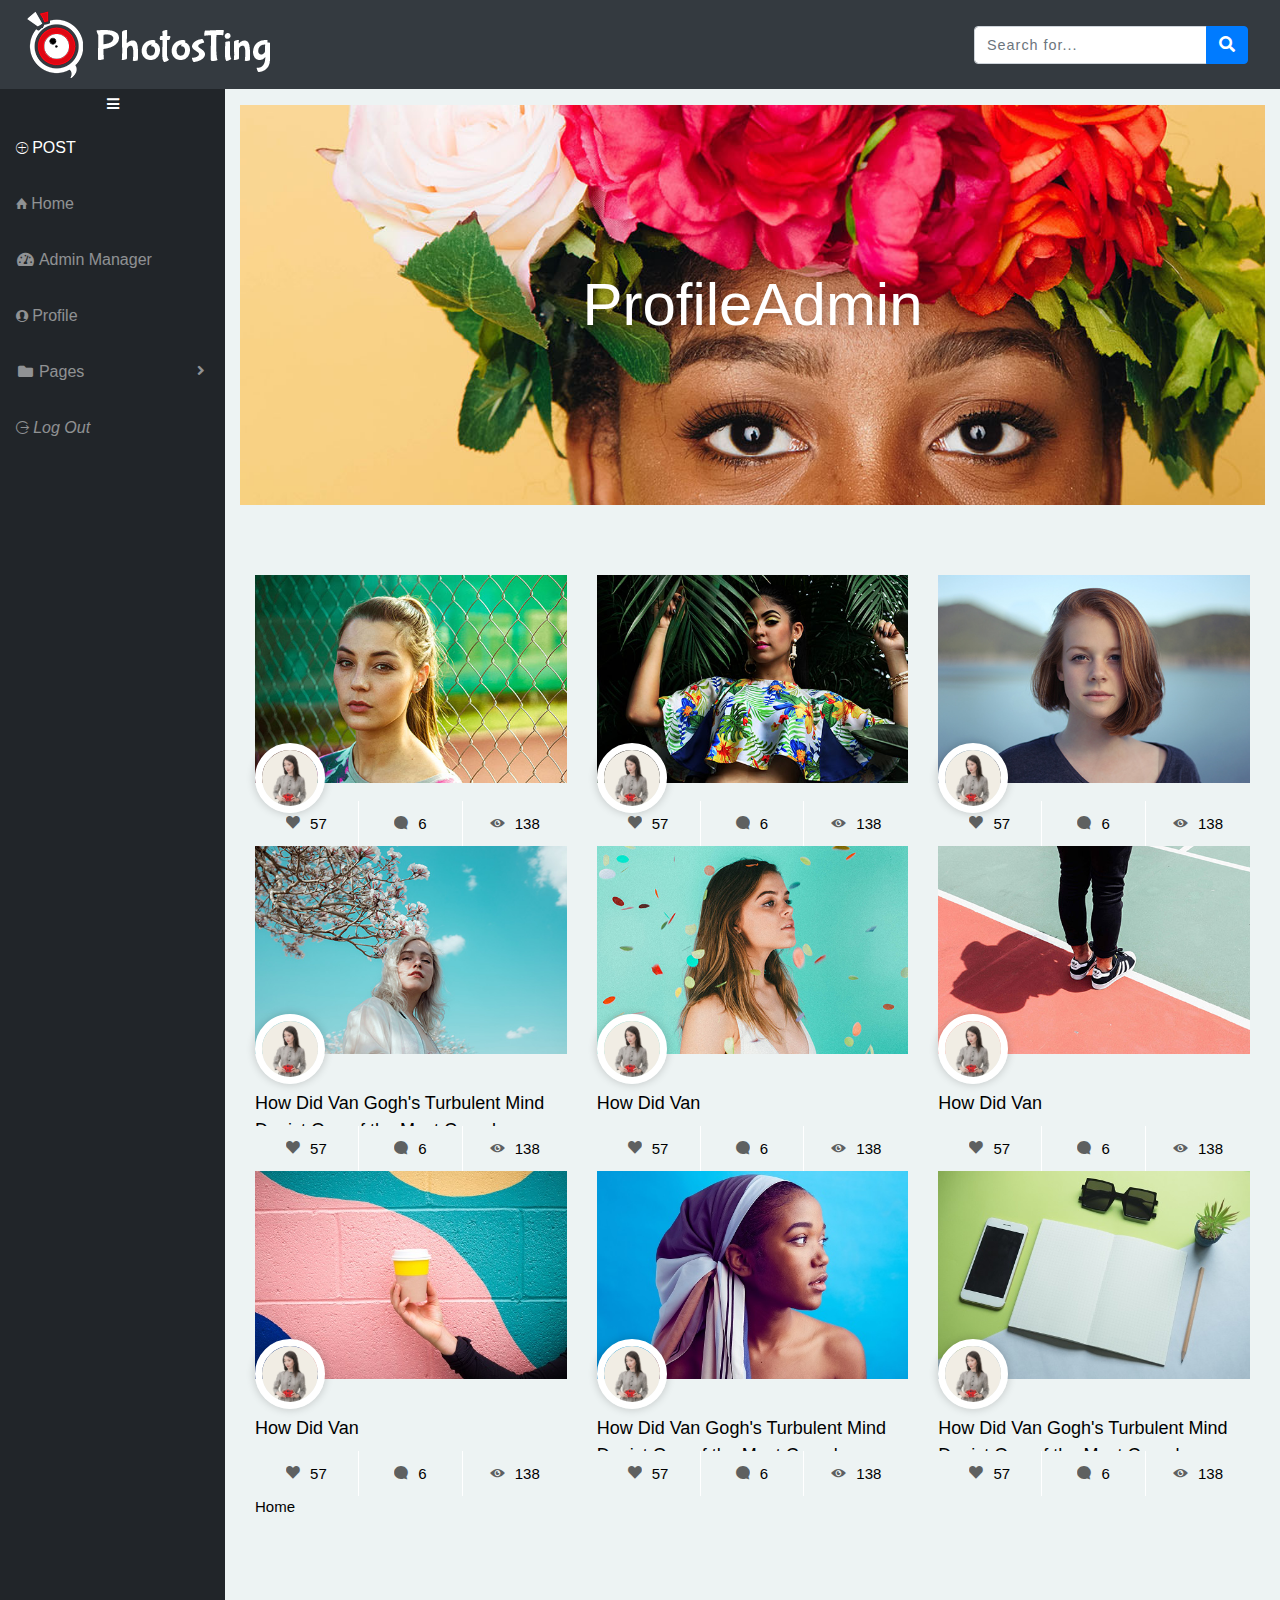
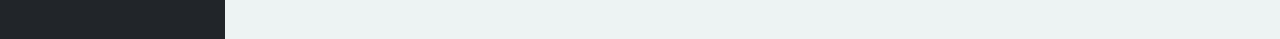
<file: profileadmin.html>
<!DOCTYPE html>
<html lang="en">

  <head>

    <meta charset="utf-8">
    <meta http-equiv="X-UA-Compatible" content="IE=edge">
    <meta name="viewport" content="width=device-width, initial-scale=1, shrink-to-fit=no">
    <meta name="description" content="">
    <meta name="author" content="">

    <title>PhotosTing</title>

    <!-- Bootstrap core CSS-->
    <link href="vendor/bootstrap/css/bootstrap.min.css" rel="stylesheet">

    <!-- Custom fonts for this template-->
    <link href="vendor/fontawesome-free/css/all.min.css" rel="stylesheet" type="text/css">

    <!-- Page level plugin CSS-->
    <link href="vendor/datatables/dataTables.bootstrap4.css" rel="stylesheet">

    <!-- Custom styles for this template-->
    <link href="css/sb-admin.css" rel="stylesheet">
	<link href="common-css/ionicons.css" rel="stylesheet">
	<link href="single-post-1/css/styles.css" rel="stylesheet">
	<link href="single-post-1/css/responsive.css" rel="stylesheet">

  </head>

  <body id="page-top">

    <nav class="navbar navbar-expand navbar-dark bg-dark static-top ">

	<a class="logo  href="#"><img src="logo1.png "></a>

      

      <!-- Navbar Search -->
      <form class="d-none d-md-inline-block form-inline ml-auto mr-0 mr-md-3 my-2 my-md-0">
        <div class="input-group">
          <input type="text" class="form-control" placeholder="Search for..." aria-label="Search" aria-describedby="basic-addon2">
          <div class="input-group-append">
            <button class="btn btn-primary" type="button">
              <i class="fas fa-search"></i>
            </button>
          </div>
        </div>
      </form>

      <!-- Navbar -->
     

    </nav>

    <div id="wrapper">

      <!-- Sidebar -->
      <ul class="sidebar navbar-nav">
	  <button class="btn btn-link btn-sm text-white order-1 order-sm-0" id="sidebarToggle" href="#">
        <i class="fas fa-bars"></i>
      </button>
		<li class="nav-item active">
          <a class="nav-link" href="post.html">
            <i class="ion-ios-plus-outline"></i>
            <span>POST</span></a>
        </li>
        <li class="nav-item ">
          <a class="nav-link" href="index2.html">
            <i class="ion-home"></i>
            <span>Home</span>
          </a>
        </li>
		<li class="nav-item">
          <a class="nav-link" href="index1.html">
            <i class="fas fa-fw fa-tachometer-alt"></i>
            <span>Admin Manager</span>
          </a>
        </li>
		<li class="nav-item">
          <a class="nav-link" href="profileadmin.html">
            <i class="ion-ios-contact"></i>
            <span>Profile</span></a>
        </li>
        <li class="nav-item dropdown">
          <a class="nav-link dropdown-toggle" href="#" id="pagesDropdown" role="button" data-toggle="dropdown" aria-haspopup="true" aria-expanded="false">
            <i class="fas fa-fw fa-folder"></i>
            <span>Pages</span>
          </a>
          <div class="dropdown-menu" aria-labelledby="pagesDropdown">
            <h6 class="dropdown-header">Login Screens:</h6>
            <a class="dropdown-item" href="login.html">Login</a>
			<div class="dropdown-divider"></div>   
            <a class="dropdown-item" href="register.html">Register</a>
            
          </div>
        </li>
         <li class="nav-item">
          <a class="nav-link">
            <i class="ion-log-out" data-toggle="modal" data-target="#logoutModal">
            <span>Log Out</span></a></i>
        </li>
      </ul>

      <div id="content-wrapper">

        <div class="container-fluid">
		
          <!-- Icon Cards-->
	<div class="slider display-table center-text">
		<h1 class="title display-table-cell"><b>ProfileAdmin</b></h1>
	</div><!-- slider -->

	<section class="blog-area section">
		<div class="container">

			<div class="row">

				<div class="col-lg-4 col-md-6">
					<div class="card h-100">
						<div class="single-post post-style-1">

							<div class="blog-image"><img src="images/alex-lambley-205711.jpg" alt="Blog Image"></div>

							<a class="avatar" href="#"><img src="images/icons8-team-355979.jpg" alt="Profile Image"></a>

							<div class="blog-info">

								<h4 class="title"><a href="#"><b>How Did Van </b></a></h4>

								<ul class="post-footer">
									<li><a href="#"><i class="ion-heart"></i>57</a></li>
									<li><a href="#"><i class="ion-chatbubble"></i>6</a></li>
									<li><a href="#"><i class="ion-eye"></i>138</a></li>
								</ul>

							</div><!-- blog-info -->
						</div><!-- single-post -->
					</div><!-- card -->
				</div><!-- col-lg-4 col-md-6 -->

				<div class="col-lg-4 col-md-6">
					<div class="card h-100">
						<div class="single-post post-style-1">

							<div class="blog-image"><img src="images/caroline-veronez-165944.jpg" alt="Blog Image"></div>

							<a class="avatar" href="#"><img src="images/icons8-team-355979.jpg" alt="Profile Image"></a>

							<div class="blog-info">
								<h4 class="title"><a href="#"><b>How Did Van</b></a></h4>

								<ul class="post-footer">
									<li><a href="#"><i class="ion-heart"></i>57</a></li>
									<li><a href="#"><i class="ion-chatbubble"></i>6</a></li>
									<li><a href="#"><i class="ion-eye"></i>138</a></li>
								</ul>
							</div><!-- blog-info -->

						</div><!-- single-post -->

					</div><!-- card -->
				</div><!-- col-lg-4 col-md-6 -->

				<div class="col-lg-4 col-md-6">
					<div class="card h-100">
						<div class="single-post post-style-1">

							<div class="blog-image"><img src="images/christopher-campbell-28567.jpg" alt="Blog Image"></div>

							<a class="avatar" href="#"><img src="images/icons8-team-355979.jpg" alt="Profile Image"></a>

							<h4 class="title"><a href="#"><b>How Did Van </b></a></h4>

							<ul class="post-footer">
								<li><a href="#"><i class="ion-heart"></i>57</a></li>
								<li><a href="#"><i class="ion-chatbubble"></i>6</a></li>
								<li><a href="#"><i class="ion-eye"></i>138</a></li>
							</ul>

						</div><!-- single-post -->
					</div><!-- card -->
				</div><!-- col-lg-4 col-md-6 -->

				<div class="col-lg-4 col-md-6">
					<div class="card h-100">
						<div class="single-post post-style-1">

							<div class="blog-image"><img src="images/sarah-diniz-outeiro-407602.jpg" alt="Blog Image"></div>

							<a class="avatar" href="#"><img src="images/icons8-team-355979.jpg" alt="Profile Image"></a>

							<div class="blog-info">

								<h4 class="title"><a href="#"><b>How Did Van Gogh's Turbulent Mind Depict One of the Most Complex
								Concepts in Physics?</b></a></h4>

								<ul class="post-footer">
									<li><a href="#"><i class="ion-heart"></i>57</a></li>
									<li><a href="#"><i class="ion-chatbubble"></i>6</a></li>
									<li><a href="#"><i class="ion-eye"></i>138</a></li>
								</ul>

							</div><!-- blog-info -->
						</div><!-- single-post -->
					</div><!-- card -->
				</div><!-- col-lg-4 col-md-6 -->

				<div class="col-lg-4 col-md-6">
					<div class="card h-100">
						<div class="single-post post-style-1">

							<div class="blog-image"><img src="images/noah-buscher-400915.jpg" alt="Blog Image"></div>

							<a class="avatar" href="#"><img src="images/icons8-team-355979.jpg" alt="Profile Image"></a>

							<div class="blog-info">
								<h4 class="title"><a href="#"><b>How Did Van </b></a></h4>

								<ul class="post-footer">
									<li><a href="#"><i class="ion-heart"></i>57</a></li>
									<li><a href="#"><i class="ion-chatbubble"></i>6</a></li>
									<li><a href="#"><i class="ion-eye"></i>138</a></li>
								</ul>
							</div><!-- blog-info -->

						</div><!-- single-post -->

					</div><!-- card -->
				</div><!-- col-lg-4 col-md-6 -->

				<div class="col-lg-4 col-md-6">
					<div class="card h-100">
						<div class="single-post post-style-1">

							<div class="blog-image"><img src="images/ben-o-sullivan-382817.jpg" alt="Blog Image"></div>

							<a class="avatar" href="#"><img src="images/icons8-team-355979.jpg" alt="Profile Image"></a>

							<h4 class="title"><a href="#"><b>How Did Van </b></a></h4>

							<ul class="post-footer">
								<li><a href="#"><i class="ion-heart"></i>57</a></li>
								<li><a href="#"><i class="ion-chatbubble"></i>6</a></li>
								<li><a href="#"><i class="ion-eye"></i>138</a></li>
							</ul>

						</div><!-- single-post -->
					</div><!-- card -->
				</div><!-- col-lg-4 col-md-6 -->

				<div class="col-lg-4 col-md-6">
					<div class="card h-100">
						<div class="single-post post-style-1">

							<div class="blog-image"><img src="images/marion-michele-330691.jpg" alt="Blog Image"></div>

							<a class="avatar" href="#"><img src="images/icons8-team-355979.jpg" alt="Profile Image"></a>

							<div class="blog-info">

								<h4 class="title"><a href="#"><b>How Did Van </b></a></h4>

								<ul class="post-footer">
									<li><a href="#"><i class="ion-heart"></i>57</a></li>
									<li><a href="#"><i class="ion-chatbubble"></i>6</a></li>
									<li><a href="#"><i class="ion-eye"></i>138</a></li>
								</ul>

							</div><!-- blog-info -->
						</div><!-- single-post -->
					</div><!-- card -->
				</div><!-- col-lg-4 col-md-6 -->

				<div class="col-lg-4 col-md-6">
					<div class="card h-100">
						<div class="single-post post-style-1">

							<div class="blog-image"><img src="images/audrey-jackson-260657.jpg" alt="Blog Image"></div>

							<a class="avatar" href="#"><img src="images/icons8-team-355979.jpg" alt="Profile Image"></a>

							<div class="blog-info">
								<h4 class="title"><a href="#"><b>How Did Van Gogh's Turbulent Mind Depict One of the Most Complex
									Concepts in Physics?</b></a></h4>

								<ul class="post-footer">
									<li><a href="#"><i class="ion-heart"></i>57</a></li>
									<li><a href="#"><i class="ion-chatbubble"></i>6</a></li>
									<li><a href="#"><i class="ion-eye"></i>138</a></li>
								</ul>
							</div><!-- blog-info -->

						</div><!-- single-post -->

					</div><!-- card -->
				</div><!-- col-lg-4 col-md-6 -->

				<div class="col-lg-4 col-md-6">
					<div class="card h-100">
						<div class="single-post post-style-1">

							<div class="blog-image"><img src="images/pexels-photo-370474.jpeg" alt="Blog Image"></div>

							<a class="avatar" href="#"><img src="images/icons8-team-355979.jpg" alt="Profile Image"></a>

							<h4 class="title"><a href="#"><b>How Did Van Gogh's Turbulent Mind Depict One of the Most Complex
								Concepts in Physics?</b></a></h4>

							<ul class="post-footer">
								<li><a href="#"><i class="ion-heart"></i>57</a></li>
								<li><a href="#"><i class="ion-chatbubble"></i>6</a></li>
								<li><a href="#"><i class="ion-eye"></i>138</a></li>
							</ul>

						</div><!-- single-post -->
					</div><!-- card -->
				</div><!-- col-lg-4 col-md-6 -->

			</div><!-- row -->

			<a class="load-more-btn" href="#"><b>Home</b></a>

		</div><!-- container -->
	</section><!-- section -->
          </div>

        </div>
        <!-- /.container-fluid -->

        <!-- Sticky Footer -->
        

      </div>
      <!-- /.content-wrapper -->

    </div>
    <!-- /#wrapper -->

    <!-- Scroll to Top Button-->
    <a class="scroll-to-top rounded" href="#page-top">
      <i class="fas fa-angle-up"></i>
    </a>

    <!-- Logout Modal-->
    <div class="modal fade" id="logoutModal" tabindex="-1" role="dialog" aria-labelledby="exampleModalLabel" aria-hidden="true">
      <div class="modal-dialog" role="document">
        <div class="modal-content">
          <div class="modal-header">
            <h5 class="modal-title" id="exampleModalLabel">Ready to Leave?</h5>
            <button class="close" type="button" data-dismiss="modal" aria-label="Close">
              <span aria-hidden="true">×</span>
            </button>
          </div>
          <div class="modal-body">Select "Logout" below if you are ready to end your current session.</div>
          <div class="modal-footer">
            <button class="btn btn-secondary" type="button" data-dismiss="modal">Cancel</button>
            <a class="btn btn-primary" href="login.html">Logout</a>
          </div>
        </div>
      </div>
    </div>

    <!-- Bootstrap core JavaScript-->
    <script src="vendor/jquery/jquery.min.js"></script>
    <script src="vendor/bootstrap/js/bootstrap.bundle.min.js"></script>

    <!-- Core plugin JavaScript-->
    <script src="vendor/jquery-easing/jquery.easing.min.js"></script>

    <!-- Page level plugin JavaScript-->
    <script src="vendor/chart.js/Chart.min.js"></script>
    <script src="vendor/datatables/jquery.dataTables.js"></script>
    <script src="vendor/datatables/dataTables.bootstrap4.js"></script>

    <!-- Custom scripts for all pages-->
    <script src="js/sb-admin.min.js"></script>

    <!-- Demo scripts for this page-->
    <script src="js/demo/datatables-demo.js"></script>
    <script src="js/demo/chart-area-demo.js"></script>

  </body>

</html>
</file>
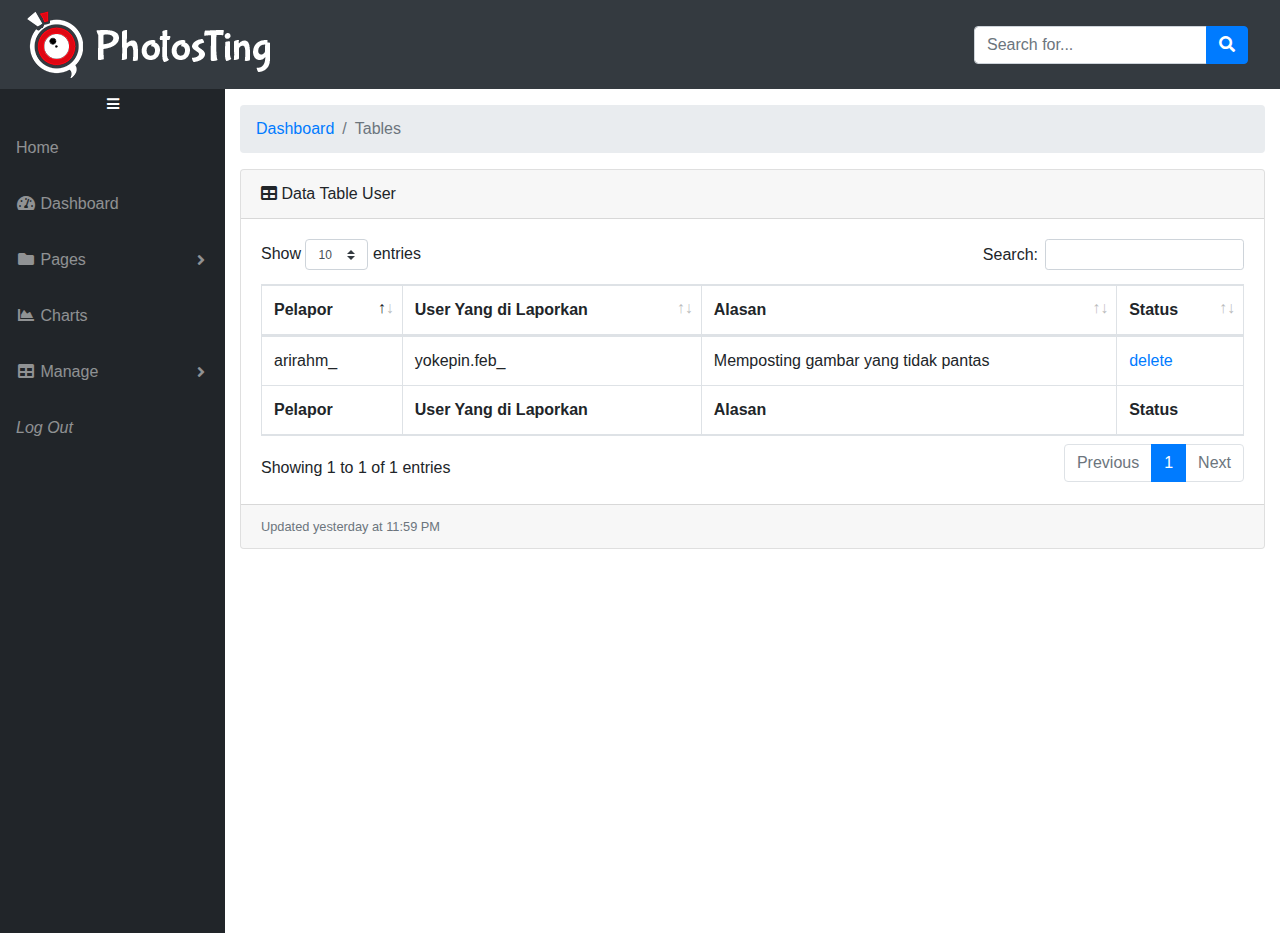
<file: tabellaporan.html>
<!DOCTYPE html>
<html lang="en">

  <head>

    <meta charset="utf-8">
    <meta http-equiv="X-UA-Compatible" content="IE=edge">
    <meta name="viewport" content="width=device-width, initial-scale=1, shrink-to-fit=no">
    <meta name="description" content="">
    <meta name="author" content="">

    <title>SB Admin - Tables</title>

    <!-- Bootstrap core CSS-->
    <link href="vendor/bootstrap/css/bootstrap.min.css" rel="stylesheet">

    <!-- Custom fonts for this template-->
    <link href="vendor/fontawesome-free/css/all.min.css" rel="stylesheet" type="text/css">

    <!-- Page level plugin CSS-->
    <link href="vendor/datatables/dataTables.bootstrap4.css" rel="stylesheet">

    <!-- Custom styles for this template-->
    <link href="css/sb-admin.css" rel="stylesheet">

  </head>

  <body id="page-top">

    <nav class="navbar navbar-expand navbar-dark bg-dark static-top">

<a class="logo  href="#"><img src="logo1.png "></a>

     

      <!-- Navbar Search -->
      <form class="d-none d-md-inline-block form-inline ml-auto mr-0 mr-md-3 my-2 my-md-0">
        <div class="input-group">
          <input type="text" class="form-control" placeholder="Search for..." aria-label="Search" aria-describedby="basic-addon2">
          <div class="input-group-append">
            <button class="btn btn-primary" type="button">
              <i class="fas fa-search"></i>
            </button>
          </div>
        </div>
      </form>

      <!-- Navbar -->
      

    </nav>

    <div id="wrapper">

      <!-- Sidebar -->
      <ul class="sidebar navbar-nav">
         <button class="btn btn-link btn-sm text-white order-1 order-sm-0" id="sidebarToggle" href="#">
        <i class="fas fa-bars"></i>
      </button>
		<li class="nav-item ">
          <a class="nav-link" href="index2.html">
            <i class="ion-home"></i>
            <span>Home</span>
          </a>
        </li>
		<li class="nav-item">
          <a class="nav-link" href="index1.html">
            <i class="fas fa-fw fa-tachometer-alt"></i>
            <span>Dashboard</span>
          </a>
        </li>
       <li class="nav-item dropdown">
          <a class="nav-link dropdown-toggle" href="#" id="pagesDropdown" role="button" data-toggle="dropdown" aria-haspopup="true" aria-expanded="false">
            <i class="fas fa-fw fa-folder"></i>
            <span>Pages</span>
          </a>
          <div class="dropdown-menu" aria-labelledby="pagesDropdown">
            <h6 class="dropdown-header">Login Screens:</h6>
            <a class="dropdown-item" href="login.html">Login</a>
			 <div class="dropdown-divider"></div>
            <a class="dropdown-item" href="daftar.html">Register</a>
              
          </div>
        </li>
        <li class="nav-item">
          <a class="nav-link" href="charts.html">
            <i class="fas fa-fw fa-chart-area"></i>
            <span>Charts</span></a>
        </li>
        <li class="nav-item dropdown">
          <a class="nav-link dropdown-toggle" href="#" id="pagesDropdown" role="button" data-toggle="dropdown" aria-haspopup="true" aria-expanded="false">
            <i class="fas fa-fw fa-table"></i>
            <span>Manage</span>
          </a>
          <div class="dropdown-menu" aria-labelledby="pagesDropdown">
            <a class="dropdown-item" href="tables.html">Tabel Laporan</a>
            <div class="dropdown-divider"></div>
            <a class="dropdown-item" href="tablesgambar.html">Tabel Image</a>
			<div class="dropdown-divider"></div>
            <a class="dropdown-item" href="tabellaporan.html">Tabel Laporan</a>
          </div>
        </li>
		 <li class="nav-item">
          <a class="nav-link">
            <i class="ion-log-out" data-toggle="modal" data-target="#logoutModal">
            <span>Log Out</span></a></i>
        </li>
      </ul>

      <div id="content-wrapper">

        <div class="container-fluid">

          <!-- Breadcrumbs-->
          <ol class="breadcrumb">
            <li class="breadcrumb-item">
              <a href="#">Dashboard</a>
            </li>
            <li class="breadcrumb-item active">Tables</li>
          </ol>

          <!-- DataTables Example -->
          <div class="card mb-3">
            <div class="card-header">
              <i class="fas fa-table"></i>
              Data Table User</div>
            <div class="card-body">
              <div class="table-responsive">
                <table class="table table-bordered" id="dataTable" width="100%" cellspacing="0">
                  <thead>
                    <tr>
                      <th>Pelapor</th>
                      <th>User Yang di Laporkan</th>
                      <th>Alasan</th>
					   <th>Status</th>
                    </tr>
                  </thead>
                  <tfoot>
                    <tr>
						<th>Pelapor</th>
                      <th>User Yang di Laporkan</th>
                      <th>Alasan</th>
					   <th>Status</th>
                    </tr>
                  </tfoot>
                  <tbody>
                    <tr>
                      <td>arirahm_</td>
                      <td>yokepin.feb_</td>
                      <td>Memposting gambar yang tidak pantas</td>
					   <td><a href="#">delete</a></td> 
                    </tr>
                   
                  </tbody>
                </table>
              </div>
            </div>
            <div class="card-footer small text-muted">Updated yesterday at 11:59 PM</div>
          </div>


        </div>
        <!-- /.container-fluid -->

        <!-- Sticky Footer -->
        

      </div>
      <!-- /.content-wrapper -->

    </div>
    <!-- /#wrapper -->

    <!-- Scroll to Top Button-->
    <a class="scroll-to-top rounded" href="#page-top">
      <i class="fas fa-angle-up"></i>
    </a>

    <!-- Logout Modal-->
    <div class="modal fade" id="logoutModal" tabindex="-1" role="dialog" aria-labelledby="exampleModalLabel" aria-hidden="true">
      <div class="modal-dialog" role="document">
        <div class="modal-content">
          <div class="modal-header">
            <h5 class="modal-title" id="exampleModalLabel">Ready to Leave?</h5>
            <button class="close" type="button" data-dismiss="modal" aria-label="Close">
              <span aria-hidden="true">×</span>
            </button>
          </div>
          <div class="modal-body">Select "Logout" below if you are ready to end your current session.</div>
          <div class="modal-footer">
            <button class="btn btn-secondary" type="button" data-dismiss="modal">Cancel</button>
            <a class="btn btn-primary" href="login.html">Logout</a>
          </div>
        </div>
      </div>
    </div>

    <!-- Bootstrap core JavaScript-->
    <script src="vendor/jquery/jquery.min.js"></script>
    <script src="vendor/bootstrap/js/bootstrap.bundle.min.js"></script>

    <!-- Core plugin JavaScript-->
    <script src="vendor/jquery-easing/jquery.easing.min.js"></script>

    <!-- Page level plugin JavaScript-->
    <script src="vendor/datatables/jquery.dataTables.js"></script>
    <script src="vendor/datatables/dataTables.bootstrap4.js"></script>

    <!-- Custom scripts for all pages-->
    <script src="js/sb-admin.min.js"></script>

    <!-- Demo scripts for this page-->
    <script src="js/demo/datatables-demo.js"></script>

  </body>

</html>
</file>
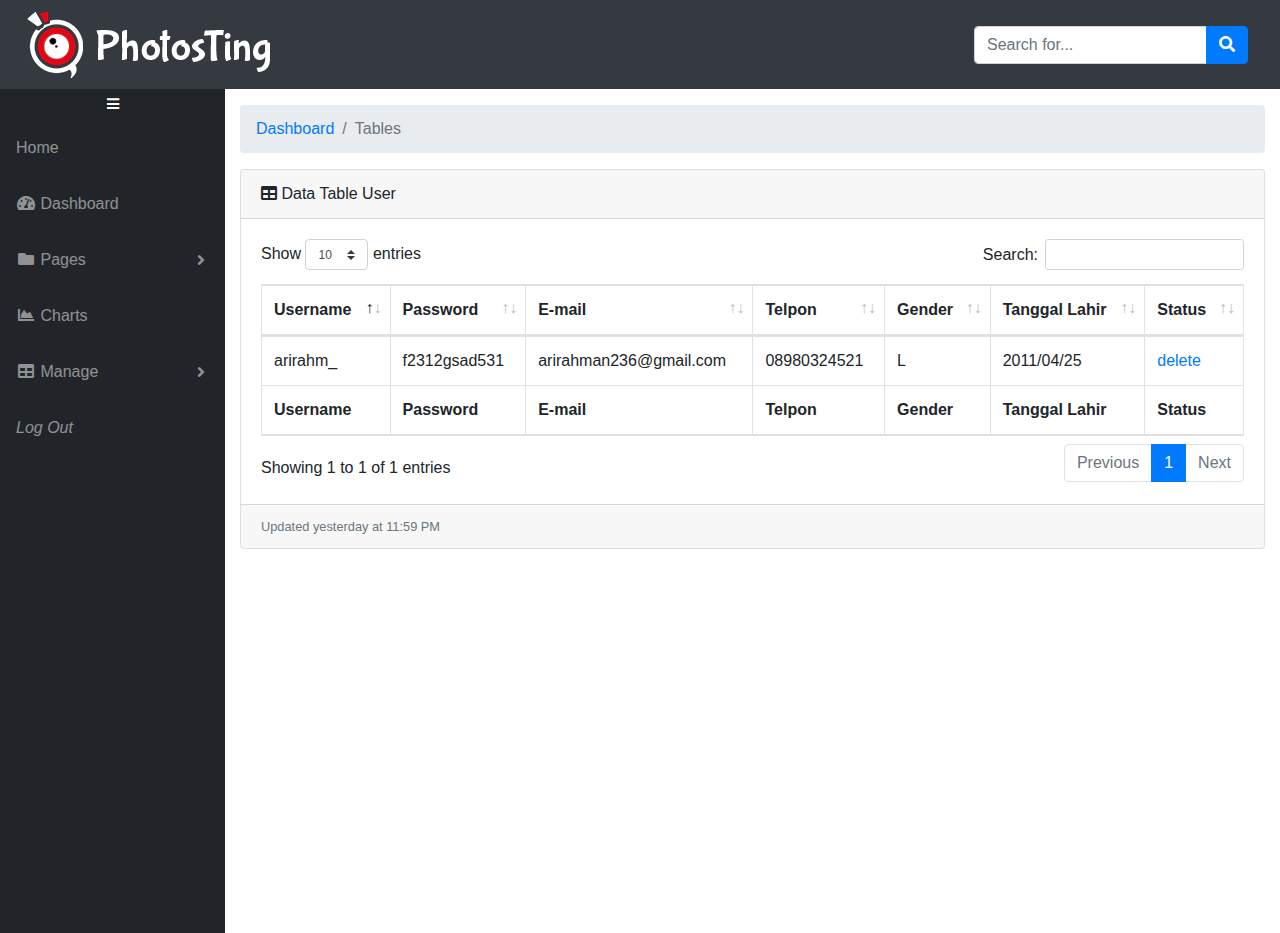
<file: tables.html>
<!DOCTYPE html>
<html lang="en">

  <head>

    <meta charset="utf-8">
    <meta http-equiv="X-UA-Compatible" content="IE=edge">
    <meta name="viewport" content="width=device-width, initial-scale=1, shrink-to-fit=no">
    <meta name="description" content="">
    <meta name="author" content="">

    <title>SB Admin - Tables</title>

    <!-- Bootstrap core CSS-->
    <link href="vendor/bootstrap/css/bootstrap.min.css" rel="stylesheet">

    <!-- Custom fonts for this template-->
    <link href="vendor/fontawesome-free/css/all.min.css" rel="stylesheet" type="text/css">

    <!-- Page level plugin CSS-->
    <link href="vendor/datatables/dataTables.bootstrap4.css" rel="stylesheet">

    <!-- Custom styles for this template-->
    <link href="css/sb-admin.css" rel="stylesheet">

  </head>

  <body id="page-top">

    <nav class="navbar navbar-expand navbar-dark bg-dark static-top">

<a class="logo  href="#"><img src="logo1.png "></a>


      <!-- Navbar Search -->
      <form class="d-none d-md-inline-block form-inline ml-auto mr-0 mr-md-3 my-2 my-md-0">
        <div class="input-group">
          <input type="text" class="form-control" placeholder="Search for..." aria-label="Search" aria-describedby="basic-addon2">
          <div class="input-group-append">
            <button class="btn btn-primary" type="button">
              <i class="fas fa-search"></i>
            </button>
          </div>
        </div>
      </form>

      <!-- Navbar -->
      

    </nav>

    <div id="wrapper">

      <!-- Sidebar -->
      <ul class="sidebar navbar-nav">
              <button class="btn btn-link btn-sm text-white order-1 order-sm-0" id="sidebarToggle" href="#">
        <i class="fas fa-bars"></i>
      </button>

		<li class="nav-item ">
          <a class="nav-link" href="index2.html">
            <i class="ion-home"></i>
            <span>Home</span>
          </a>
        </li>
		<li class="nav-item">
          <a class="nav-link" href="index1.html">
            <i class="fas fa-fw fa-tachometer-alt"></i>
            <span>Dashboard</span>
          </a>
        </li>
       <li class="nav-item dropdown">
          <a class="nav-link dropdown-toggle" href="#" id="pagesDropdown" role="button" data-toggle="dropdown" aria-haspopup="true" aria-expanded="false">
            <i class="fas fa-fw fa-folder"></i>
            <span>Pages</span>
          </a>
          <div class="dropdown-menu" aria-labelledby="pagesDropdown">
            <h6 class="dropdown-header">Login Screens:</h6>
            <a class="dropdown-item" href="login.html">Login</a>
			 <div class="dropdown-divider"></div>
            <a class="dropdown-item" href="daftar.html">Register</a>
              
          </div>
        </li>
        <li class="nav-item">
          <a class="nav-link" href="charts.html">
            <i class="fas fa-fw fa-chart-area"></i>
            <span>Charts</span></a>
        </li>
        <li class="nav-item dropdown">
          <a class="nav-link dropdown-toggle" href="#" id="pagesDropdown" role="button" data-toggle="dropdown" aria-haspopup="true" aria-expanded="false">
            <i class="fas fa-fw fa-table"></i>
            <span>Manage</span>
          </a>
          <div class="dropdown-menu" aria-labelledby="pagesDropdown">
            <a class="dropdown-item" href="tables.html">Tabel User</a>
            <div class="dropdown-divider"></div>
            <a class="dropdown-item" href="tablesgambar.html">Tabel Image</a>
			<div class="dropdown-divider"></div>
            <a class="dropdown-item" href="tabellaporan.html">Tabel Laporan</a>
          </div>
		   <li class="nav-item">
          <a class="nav-link">
            <i class="ion-log-out" data-toggle="modal" data-target="#logoutModal">
            <span>Log Out</span></a></i>
        </li>
        </li>
      </ul>

      <div id="content-wrapper">

        <div class="container-fluid">

          <!-- Breadcrumbs-->
          <ol class="breadcrumb">
            <li class="breadcrumb-item">
              <a href="#">Dashboard</a>
            </li>
            <li class="breadcrumb-item active">Tables</li>
          </ol>

          <!-- DataTables Example -->
          <div class="card mb-3">
            <div class="card-header">
              <i class="fas fa-table"></i>
              Data Table User</div>
            <div class="card-body">
              <div class="table-responsive">
                <table class="table table-bordered" id="dataTable" width="100%" cellspacing="0">
                  <thead>
                    <tr>
                      <th>Username</th>
                      <th>Password</th>
                      <th>E-mail</th>
                      <th>Telpon</th>
                      <th>Gender</th>
                      <th>Tanggal Lahir</th>
					   <th>Status</th>
                    </tr>
                  </thead>
                  <tfoot>
                    <tr>
						<th>Username</th>
						<th>Password</th>
						<th>E-mail</th>
						<th>Telpon</th>
						  <th>Gender</th>
						  <th>Tanggal Lahir</th>
						   <th>Status</th>
                    </tr>
                  </tfoot>
                  <tbody>
                    <tr>
                      <td>arirahm_</td>
                      <td>f2312gsad531</td>
                      <td>arirahman236@gmail.com</td>
                      <td>08980324521</td>
					  <td>L</td>
                      <td>2011/04/25</td>
					   <td><a href="#">delete</a></td> 
                    </tr>
                   
                  </tbody>
                </table>
              </div>
            </div>
            <div class="card-footer small text-muted">Updated yesterday at 11:59 PM</div>
          </div>


        </div>
        <!-- /.container-fluid -->

        <!-- Sticky Footer -->
        

      </div>
      <!-- /.content-wrapper -->

    </div>
    <!-- /#wrapper -->

    <!-- Scroll to Top Button-->
    <a class="scroll-to-top rounded" href="#page-top">
      <i class="fas fa-angle-up"></i>
    </a>

    <!-- Logout Modal-->
    <div class="modal fade" id="logoutModal" tabindex="-1" role="dialog" aria-labelledby="exampleModalLabel" aria-hidden="true">
      <div class="modal-dialog" role="document">
        <div class="modal-content">
          <div class="modal-header">
            <h5 class="modal-title" id="exampleModalLabel">Ready to Leave?</h5>
            <button class="close" type="button" data-dismiss="modal" aria-label="Close">
              <span aria-hidden="true">×</span>
            </button>
          </div>
          <div class="modal-body">Select "Logout" below if you are ready to end your current session.</div>
          <div class="modal-footer">
            <button class="btn btn-secondary" type="button" data-dismiss="modal">Cancel</button>
            <a class="btn btn-primary" href="login.html">Logout</a>
          </div>
        </div>
      </div>
    </div>

    <!-- Bootstrap core JavaScript-->
    <script src="vendor/jquery/jquery.min.js"></script>
    <script src="vendor/bootstrap/js/bootstrap.bundle.min.js"></script>

    <!-- Core plugin JavaScript-->
    <script src="vendor/jquery-easing/jquery.easing.min.js"></script>

    <!-- Page level plugin JavaScript-->
    <script src="vendor/datatables/jquery.dataTables.js"></script>
    <script src="vendor/datatables/dataTables.bootstrap4.js"></script>

    <!-- Custom scripts for all pages-->
    <script src="js/sb-admin.min.js"></script>

    <!-- Demo scripts for this page-->
    <script src="js/demo/datatables-demo.js"></script>

  </body>

</html>
</file>
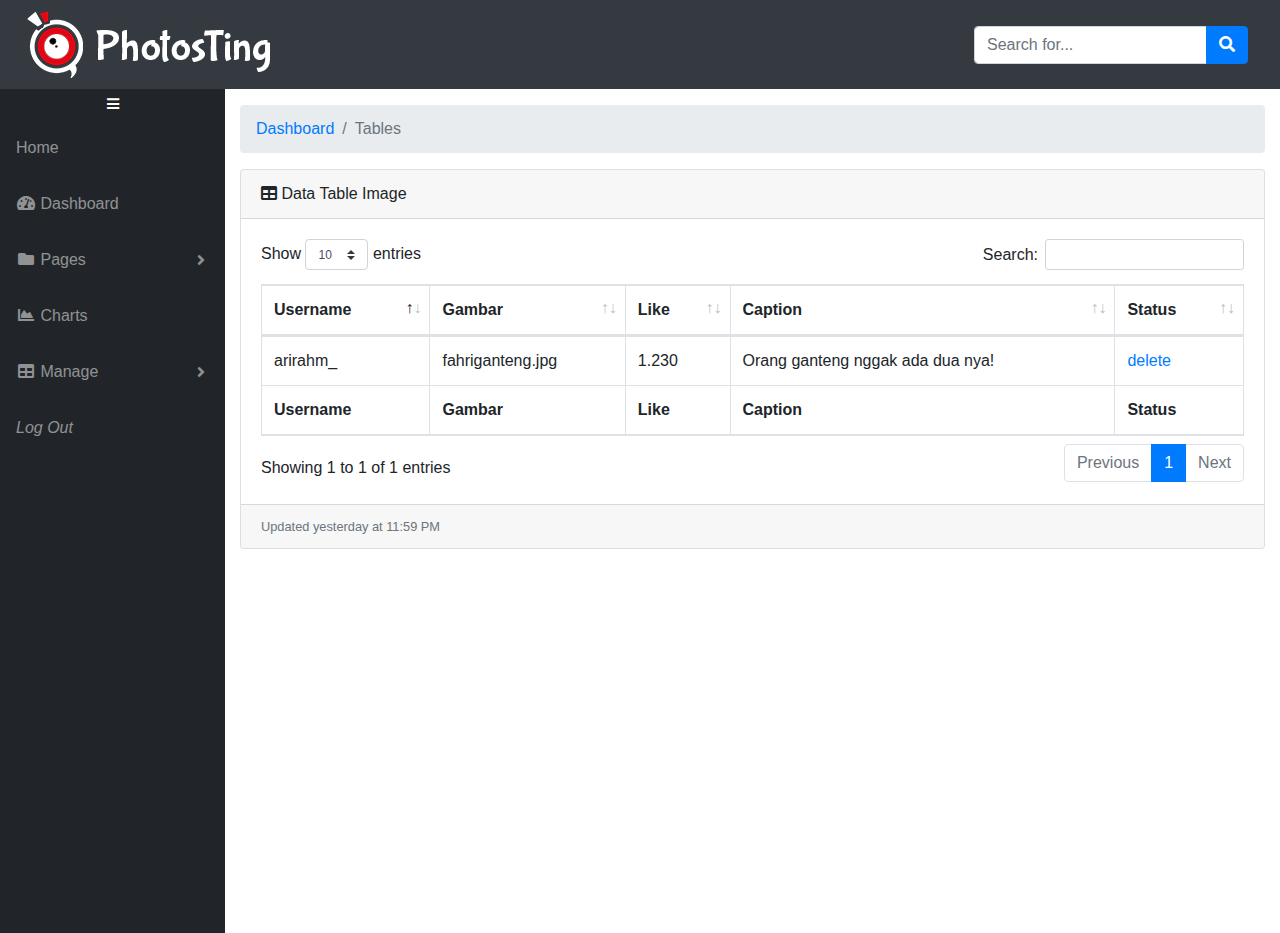
<file: tablesgambar.html>
<!DOCTYPE html>
<html lang="en">

  <head>

    <meta charset="utf-8">
    <meta http-equiv="X-UA-Compatible" content="IE=edge">
    <meta name="viewport" content="width=device-width, initial-scale=1, shrink-to-fit=no">
    <meta name="description" content="">
    <meta name="author" content="">

    <title>SB Admin - Tables</title>

    <!-- Bootstrap core CSS-->
    <link href="vendor/bootstrap/css/bootstrap.min.css" rel="stylesheet">

    <!-- Custom fonts for this template-->
    <link href="vendor/fontawesome-free/css/all.min.css" rel="stylesheet" type="text/css">

    <!-- Page level plugin CSS-->
    <link href="vendor/datatables/dataTables.bootstrap4.css" rel="stylesheet">

    <!-- Custom styles for this template-->
    <link href="css/sb-admin.css" rel="stylesheet">

  </head>

  <body id="page-top">

    <nav class="navbar navbar-expand navbar-dark bg-dark static-top">

<a class="logo  href="#"><img src="logo1.png "></a>


      <!-- Navbar Search -->
      <form class="d-none d-md-inline-block form-inline ml-auto mr-0 mr-md-3 my-2 my-md-0">
        <div class="input-group">
          <input type="text" class="form-control" placeholder="Search for..." aria-label="Search" aria-describedby="basic-addon2">
          <div class="input-group-append">
            <button class="btn btn-primary" type="button">
              <i class="fas fa-search"></i>
            </button>
          </div>
        </div>
      </form>

      <!-- Navbar -->
      

    </nav>

    <div id="wrapper">

      <!-- Sidebar -->
     <ul class="sidebar navbar-nav">
              <button class="btn btn-link btn-sm text-white order-1 order-sm-0" id="sidebarToggle" href="#">
        <i class="fas fa-bars"></i>
      </button>

		<li class="nav-item ">
          <a class="nav-link" href="index2.html">
            <i class="ion-home"></i>
            <span>Home</span>
          </a>
        </li>
		<li class="nav-item">
          <a class="nav-link" href="index1.html">
            <i class="fas fa-fw fa-tachometer-alt"></i>
            <span>Dashboard</span>
          </a>
        </li>
       <li class="nav-item dropdown">
          <a class="nav-link dropdown-toggle" href="#" id="pagesDropdown" role="button" data-toggle="dropdown" aria-haspopup="true" aria-expanded="false">
            <i class="fas fa-fw fa-folder"></i>
            <span>Pages</span>
          </a>
          <div class="dropdown-menu" aria-labelledby="pagesDropdown">
            <h6 class="dropdown-header">Login Screens:</h6>
            <a class="dropdown-item" href="login.html">Login</a>
			 <div class="dropdown-divider"></div>
            <a class="dropdown-item" href="daftar.html">Register</a>
              
          </div>
        </li>
        <li class="nav-item">
          <a class="nav-link" href="charts.html">
            <i class="fas fa-fw fa-chart-area"></i>
            <span>Charts</span></a>
        </li>
        <li class="nav-item dropdown">
          <a class="nav-link dropdown-toggle" href="#" id="pagesDropdown" role="button" data-toggle="dropdown" aria-haspopup="true" aria-expanded="false">
            <i class="fas fa-fw fa-table"></i>
            <span>Manage</span>
          </a>
          <div class="dropdown-menu" aria-labelledby="pagesDropdown">
            <a class="dropdown-item" href="tables.html">Tabel User</a>
            <div class="dropdown-divider"></div>
            <a class="dropdown-item" href="tablesgambar.html">Tabel Image</a>
			<div class="dropdown-divider"></div>
            <a class="dropdown-item" href="tabellaporan.html">Tabel Laporan</a>
          </div>
        </li>
		 <li class="nav-item">
          <a class="nav-link">
            <i class="ion-log-out" data-toggle="modal" data-target="#logoutModal">
            <span>Log Out</span></a></i>
        </li>
      </ul>

      <div id="content-wrapper">

        <div class="container-fluid">

          <!-- Breadcrumbs-->
          <ol class="breadcrumb">
            <li class="breadcrumb-item">
              <a href="#">Dashboard</a>
            </li>
            <li class="breadcrumb-item active">Tables</li>
          </ol>

          <!-- DataTables Example -->
          <div class="card mb-3">
            <div class="card-header">
              <i class="fas fa-table"></i>
              Data Table Image</div>
            <div class="card-body">
              <div class="table-responsive">
                <table class="table table-bordered" id="dataTable" width="100%" cellspacing="0">
                  <thead>
                    <tr>
                      <th>Username</th>
                      <th>Gambar</th>
                      <th>Like</th>
                      <th>Caption</th>
					   <th>Status</th>
                    </tr>
                  </thead>
                  <tfoot>
                    <tr>
                      <th>Username</th>
                      <th>Gambar</th>
                      <th>Like</th>
                      <th>Caption</th>
					   <th>Status</th>
                    </tr>
                  </tfoot>
                  <tbody>
                    <tr>
                      <td>arirahm_</td>
                      <td>fahriganteng.jpg</td>
                      <td>1.230</td>
                      <td>Orang ganteng nggak ada dua nya!</td>
					   <td><a href="#">delete</a></td> 
                    </tr>
				</tbody>
                </table>
              </div>
            </div>
            <div class="card-footer small text-muted">Updated yesterday at 11:59 PM</div>
          </div>


        </div>
        <!-- /.container-fluid -->

        <!-- Sticky Footer -->
        

      </div>
      <!-- /.content-wrapper -->

    </div>
    <!-- /#wrapper -->

    <!-- Scroll to Top Button-->
    <a class="scroll-to-top rounded" href="#page-top">
      <i class="fas fa-angle-up"></i>
    </a>

    <!-- Logout Modal-->
    <div class="modal fade" id="logoutModal" tabindex="-1" role="dialog" aria-labelledby="exampleModalLabel" aria-hidden="true">
      <div class="modal-dialog" role="document">
        <div class="modal-content">
          <div class="modal-header">
            <h5 class="modal-title" id="exampleModalLabel">Ready to Leave?</h5>
            <button class="close" type="button" data-dismiss="modal" aria-label="Close">
              <span aria-hidden="true">×</span>
            </button>
          </div>
          <div class="modal-body">Select "Logout" below if you are ready to end your current session.</div>
          <div class="modal-footer">
            <button class="btn btn-secondary" type="button" data-dismiss="modal">Cancel</button>
            <a class="btn btn-primary" href="login.html">Logout</a>
          </div>
        </div>
      </div>
    </div>

    <!-- Bootstrap core JavaScript-->
    <script src="vendor/jquery/jquery.min.js"></script>
    <script src="vendor/bootstrap/js/bootstrap.bundle.min.js"></script>

    <!-- Core plugin JavaScript-->
    <script src="vendor/jquery-easing/jquery.easing.min.js"></script>

    <!-- Page level plugin JavaScript-->
    <script src="vendor/datatables/jquery.dataTables.js"></script>
    <script src="vendor/datatables/dataTables.bootstrap4.js"></script>

    <!-- Custom scripts for all pages-->
    <script src="js/sb-admin.min.js"></script>

    <!-- Demo scripts for this page-->
    <script src="js/demo/datatables-demo.js"></script>

  </body>

</html>
</file>
<file: vendor/daterangepicker/daterangepicker.css>
.daterangepicker {
  position: absolute;
  color: inherit;
  background-color: #fff;
  border-radius: 4px;
  width: 278px;
  padding: 4px;
  margin-top: 1px;
  top: 100px;
  left: 20px;
  /* Calendars */ }
  .daterangepicker:before, .daterangepicker:after {
    position: absolute;
    display: inline-block;
    border-bottom-color: rgba(0, 0, 0, 0.2);
    content: ''; }
  .daterangepicker:before {
    top: -7px;
    border-right: 7px solid transparent;
    border-left: 7px solid transparent;
    border-bottom: 7px solid #ccc; }
  .daterangepicker:after {
    top: -6px;
    border-right: 6px solid transparent;
    border-bottom: 6px solid #fff;
    border-left: 6px solid transparent; }
  .daterangepicker.opensleft:before {
    right: 9px; }
  .daterangepicker.opensleft:after {
    right: 10px; }
  .daterangepicker.openscenter:before {
    left: 0;
    right: 0;
    width: 0;
    margin-left: auto;
    margin-right: auto; }
  .daterangepicker.openscenter:after {
    left: 0;
    right: 0;
    width: 0;
    margin-left: auto;
    margin-right: auto; }
  .daterangepicker.opensright:before {
    left: 9px; }
  .daterangepicker.opensright:after {
    left: 10px; }
  .daterangepicker.dropup {
    margin-top: -5px; }
    .daterangepicker.dropup:before {
      top: initial;
      bottom: -7px;
      border-bottom: initial;
      border-top: 7px solid #ccc; }
    .daterangepicker.dropup:after {
      top: initial;
      bottom: -6px;
      border-bottom: initial;
      border-top: 6px solid #fff; }
  .daterangepicker.dropdown-menu {
    max-width: none;
    z-index: 3001; }
  .daterangepicker.single .ranges, .daterangepicker.single .calendar {
    float: none; }
  .daterangepicker.show-calendar .calendar {
    display: block; }
  .daterangepicker .calendar {
    display: none;
    max-width: 270px;
    margin: 4px; }
    .daterangepicker .calendar.single .calendar-table {
      border: none; }
    .daterangepicker .calendar th, .daterangepicker .calendar td {
      white-space: nowrap;
      text-align: center;
      min-width: 32px; }
  .daterangepicker .calendar-table {
    border: 1px solid #fff;
    padding: 4px;
    border-radius: 4px;
    background-color: #fff; }
  .daterangepicker table {
    width: 100%;
    margin: 0; }
  .daterangepicker td, .daterangepicker th {
    text-align: center;
    width: 20px;
    height: 20px;
    border-radius: 4px;
    border: 1px solid transparent;
    white-space: nowrap;
    cursor: pointer; }
    .daterangepicker td.available:hover, .daterangepicker th.available:hover {
      background-color: #eee;
      border-color: transparent;
      color: inherit; }
    .daterangepicker td.week, .daterangepicker th.week {
      font-size: 80%;
      color: #ccc; }
  .daterangepicker td.off, .daterangepicker td.off.in-range, .daterangepicker td.off.start-date, .daterangepicker td.off.end-date {
    background-color: #fff;
    border-color: transparent;
    color: #999; }
  .daterangepicker td.in-range {
    background-color: #ebf4f8;
    border-color: transparent;
    color: #000;
    border-radius: 0; }
  .daterangepicker td.start-date {
    border-radius: 4px 0 0 4px; }
  .daterangepicker td.end-date {
    border-radius: 0 4px 4px 0; }
  .daterangepicker td.start-date.end-date {
    border-radius: 4px; }
  .daterangepicker td.active, .daterangepicker td.active:hover {
    background-color: #357ebd;
    border-color: transparent;
    color: #fff; }
  .daterangepicker th.month {
    width: auto; }
  .daterangepicker td.disabled, .daterangepicker option.disabled {
    color: #999;
    cursor: not-allowed;
    text-decoration: line-through; }
  .daterangepicker select.monthselect, .daterangepicker select.yearselect {
    font-size: 12px;
    padding: 1px;
    height: auto;
    margin: 0;
    cursor: default; }
  .daterangepicker select.monthselect {
    margin-right: 2%;
    width: 56%; }
  .daterangepicker select.yearselect {
    width: 40%; }
  .daterangepicker select.hourselect, .daterangepicker select.minuteselect, .daterangepicker select.secondselect, .daterangepicker select.ampmselect {
    width: 50px;
    margin-bottom: 0; }
  .daterangepicker .input-mini {
    border: 1px solid #ccc;
    border-radius: 4px;
    color: #555;
    height: 30px;
    line-height: 30px;
    display: block;
    vertical-align: middle;
    margin: 0 0 5px 0;
    padding: 0 6px 0 28px;
    width: 100%; }
    .daterangepicker .input-mini.active {
      border: 1px solid #08c;
      border-radius: 4px; }
  .daterangepicker .daterangepicker_input {
    position: relative; }
    .daterangepicker .daterangepicker_input i {
      position: absolute;
      left: 8px;
      top: 8px; }
  .daterangepicker.rtl .input-mini {
    padding-right: 28px;
    padding-left: 6px; }
  .daterangepicker.rtl .daterangepicker_input i {
    left: auto;
    right: 8px; }
  .daterangepicker .calendar-time {
    text-align: center;
    margin: 5px auto;
    line-height: 30px;
    position: relative;
    padding-left: 28px; }
    .daterangepicker .calendar-time select.disabled {
      color: #ccc;
      cursor: not-allowed; }

.ranges {
  font-size: 11px;
  float: none;
  margin: 4px;
  text-align: left; }
  .ranges ul {
    list-style: none;
    margin: 0 auto;
    padding: 0;
    width: 100%; }
  .ranges li {
    font-size: 13px;
    background-color: #f5f5f5;
    border: 1px solid #f5f5f5;
    border-radius: 4px;
    color: #08c;
    padding: 3px 12px;
    margin-bottom: 8px;
    cursor: pointer; }
    .ranges li:hover {
      background-color: #08c;
      border: 1px solid #08c;
      color: #fff; }
    .ranges li.active {
      background-color: #08c;
      border: 1px solid #08c;
      color: #fff; }

/*  Larger Screen Styling */
@media (min-width: 564px) {
  .daterangepicker {
    width: auto; }
    .daterangepicker .ranges ul {
      width: 160px; }
    .daterangepicker.single .ranges ul {
      width: 100%; }
    .daterangepicker.single .calendar.left {
      clear: none; }
    .daterangepicker.single.ltr .ranges, .daterangepicker.single.ltr .calendar {
      float: left; }
    .daterangepicker.single.rtl .ranges, .daterangepicker.single.rtl .calendar {
      float: right; }
    .daterangepicker.ltr {
      direction: ltr;
      text-align: left; }
      .daterangepicker.ltr .calendar.left {
        clear: left;
        margin-right: 0; }
        .daterangepicker.ltr .calendar.left .calendar-table {
          border-right: none;
          border-top-right-radius: 0;
          border-bottom-right-radius: 0; }
      .daterangepicker.ltr .calendar.right {
        margin-left: 0; }
        .daterangepicker.ltr .calendar.right .calendar-table {
          border-left: none;
          border-top-left-radius: 0;
          border-bottom-left-radius: 0; }
      .daterangepicker.ltr .left .daterangepicker_input {
        padding-right: 12px; }
      .daterangepicker.ltr .calendar.left .calendar-table {
        padding-right: 12px; }
      .daterangepicker.ltr .ranges, .daterangepicker.ltr .calendar {
        float: left; }
    .daterangepicker.rtl {
      direction: rtl;
      text-align: right; }
      .daterangepicker.rtl .calendar.left {
        clear: right;
        margin-left: 0; }
        .daterangepicker.rtl .calendar.left .calendar-table {
          border-left: none;
          border-top-left-radius: 0;
          border-bottom-left-radius: 0; }
      .daterangepicker.rtl .calendar.right {
        margin-right: 0; }
        .daterangepicker.rtl .calendar.right .calendar-table {
          border-right: none;
          border-top-right-radius: 0;
          border-bottom-right-radius: 0; }
      .daterangepicker.rtl .left .daterangepicker_input {
        padding-left: 12px; }
      .daterangepicker.rtl .calendar.left .calendar-table {
        padding-left: 12px; }
      .daterangepicker.rtl .ranges, .daterangepicker.rtl .calendar {
        text-align: right;
        float: right; } }
@media (min-width: 730px) {
  .daterangepicker .ranges {
    width: auto; }
  .daterangepicker.ltr .ranges {
    float: left; }
  .daterangepicker.rtl .ranges {
    float: right; }
  .daterangepicker .calendar.left {
    clear: none !important; } }
</file>
<file: css/util.css>
/*[ FONT SIZE ]
///////////////////////////////////////////////////////////
*/
.fs-1 {font-size: 1px;}
.fs-2 {font-size: 2px;}
.fs-3 {font-size: 3px;}
.fs-4 {font-size: 4px;}
.fs-5 {font-size: 5px;}
.fs-6 {font-size: 6px;}
.fs-7 {font-size: 7px;}
.fs-8 {font-size: 8px;}
.fs-9 {font-size: 9px;}
.fs-10 {font-size: 10px;}
.fs-11 {font-size: 11px;}
.fs-12 {font-size: 12px;}
.fs-13 {font-size: 13px;}
.fs-14 {font-size: 14px;}
.fs-15 {font-size: 15px;}
.fs-16 {font-size: 16px;}
.fs-17 {font-size: 17px;}
.fs-18 {font-size: 18px;}
.fs-19 {font-size: 19px;}
.fs-20 {font-size: 20px;}
.fs-21 {font-size: 21px;}
.fs-22 {font-size: 22px;}
.fs-23 {font-size: 23px;}
.fs-24 {font-size: 24px;}
.fs-25 {font-size: 25px;}
.fs-26 {font-size: 26px;}
.fs-27 {font-size: 27px;}
.fs-28 {font-size: 28px;}
.fs-29 {font-size: 29px;}
.fs-30 {font-size: 30px;}
.fs-31 {font-size: 31px;}
.fs-32 {font-size: 32px;}
.fs-33 {font-size: 33px;}
.fs-34 {font-size: 34px;}
.fs-35 {font-size: 35px;}
.fs-36 {font-size: 36px;}
.fs-37 {font-size: 37px;}
.fs-38 {font-size: 38px;}
.fs-39 {font-size: 39px;}
.fs-40 {font-size: 40px;}
.fs-41 {font-size: 41px;}
.fs-42 {font-size: 42px;}
.fs-43 {font-size: 43px;}
.fs-44 {font-size: 44px;}
.fs-45 {font-size: 45px;}
.fs-46 {font-size: 46px;}
.fs-47 {font-size: 47px;}
.fs-48 {font-size: 48px;}
.fs-49 {font-size: 49px;}
.fs-50 {font-size: 50px;}
.fs-51 {font-size: 51px;}
.fs-52 {font-size: 52px;}
.fs-53 {font-size: 53px;}
.fs-54 {font-size: 54px;}
.fs-55 {font-size: 55px;}
.fs-56 {font-size: 56px;}
.fs-57 {font-size: 57px;}
.fs-58 {font-size: 58px;}
.fs-59 {font-size: 59px;}
.fs-60 {font-size: 60px;}
.fs-61 {font-size: 61px;}
.fs-62 {font-size: 62px;}
.fs-63 {font-size: 63px;}
.fs-64 {font-size: 64px;}
.fs-65 {font-size: 65px;}
.fs-66 {font-size: 66px;}
.fs-67 {font-size: 67px;}
.fs-68 {font-size: 68px;}
.fs-69 {font-size: 69px;}
.fs-70 {font-size: 70px;}
.fs-71 {font-size: 71px;}
.fs-72 {font-size: 72px;}
.fs-73 {font-size: 73px;}
.fs-74 {font-size: 74px;}
.fs-75 {font-size: 75px;}
.fs-76 {font-size: 76px;}
.fs-77 {font-size: 77px;}
.fs-78 {font-size: 78px;}
.fs-79 {font-size: 79px;}
.fs-80 {font-size: 80px;}
.fs-81 {font-size: 81px;}
.fs-82 {font-size: 82px;}
.fs-83 {font-size: 83px;}
.fs-84 {font-size: 84px;}
.fs-85 {font-size: 85px;}
.fs-86 {font-size: 86px;}
.fs-87 {font-size: 87px;}
.fs-88 {font-size: 88px;}
.fs-89 {font-size: 89px;}
.fs-90 {font-size: 90px;}
.fs-91 {font-size: 91px;}
.fs-92 {font-size: 92px;}
.fs-93 {font-size: 93px;}
.fs-94 {font-size: 94px;}
.fs-95 {font-size: 95px;}
.fs-96 {font-size: 96px;}
.fs-97 {font-size: 97px;}
.fs-98 {font-size: 98px;}
.fs-99 {font-size: 99px;}
.fs-100 {font-size: 100px;}
.fs-101 {font-size: 101px;}
.fs-102 {font-size: 102px;}
.fs-103 {font-size: 103px;}
.fs-104 {font-size: 104px;}
.fs-105 {font-size: 105px;}
.fs-106 {font-size: 106px;}
.fs-107 {font-size: 107px;}
.fs-108 {font-size: 108px;}
.fs-109 {font-size: 109px;}
.fs-110 {font-size: 110px;}
.fs-111 {font-size: 111px;}
.fs-112 {font-size: 112px;}
.fs-113 {font-size: 113px;}
.fs-114 {font-size: 114px;}
.fs-115 {font-size: 115px;}
.fs-116 {font-size: 116px;}
.fs-117 {font-size: 117px;}
.fs-118 {font-size: 118px;}
.fs-119 {font-size: 119px;}
.fs-120 {font-size: 120px;}
.fs-121 {font-size: 121px;}
.fs-122 {font-size: 122px;}
.fs-123 {font-size: 123px;}
.fs-124 {font-size: 124px;}
.fs-125 {font-size: 125px;}
.fs-126 {font-size: 126px;}
.fs-127 {font-size: 127px;}
.fs-128 {font-size: 128px;}
.fs-129 {font-size: 129px;}
.fs-130 {font-size: 130px;}
.fs-131 {font-size: 131px;}
.fs-132 {font-size: 132px;}
.fs-133 {font-size: 133px;}
.fs-134 {font-size: 134px;}
.fs-135 {font-size: 135px;}
.fs-136 {font-size: 136px;}
.fs-137 {font-size: 137px;}
.fs-138 {font-size: 138px;}
.fs-139 {font-size: 139px;}
.fs-140 {font-size: 140px;}
.fs-141 {font-size: 141px;}
.fs-142 {font-size: 142px;}
.fs-143 {font-size: 143px;}
.fs-144 {font-size: 144px;}
.fs-145 {font-size: 145px;}
.fs-146 {font-size: 146px;}
.fs-147 {font-size: 147px;}
.fs-148 {font-size: 148px;}
.fs-149 {font-size: 149px;}
.fs-150 {font-size: 150px;}
.fs-151 {font-size: 151px;}
.fs-152 {font-size: 152px;}
.fs-153 {font-size: 153px;}
.fs-154 {font-size: 154px;}
.fs-155 {font-size: 155px;}
.fs-156 {font-size: 156px;}
.fs-157 {font-size: 157px;}
.fs-158 {font-size: 158px;}
.fs-159 {font-size: 159px;}
.fs-160 {font-size: 160px;}
.fs-161 {font-size: 161px;}
.fs-162 {font-size: 162px;}
.fs-163 {font-size: 163px;}
.fs-164 {font-size: 164px;}
.fs-165 {font-size: 165px;}
.fs-166 {font-size: 166px;}
.fs-167 {font-size: 167px;}
.fs-168 {font-size: 168px;}
.fs-169 {font-size: 169px;}
.fs-170 {font-size: 170px;}
.fs-171 {font-size: 171px;}
.fs-172 {font-size: 172px;}
.fs-173 {font-size: 173px;}
.fs-174 {font-size: 174px;}
.fs-175 {font-size: 175px;}
.fs-176 {font-size: 176px;}
.fs-177 {font-size: 177px;}
.fs-178 {font-size: 178px;}
.fs-179 {font-size: 179px;}
.fs-180 {font-size: 180px;}
.fs-181 {font-size: 181px;}
.fs-182 {font-size: 182px;}
.fs-183 {font-size: 183px;}
.fs-184 {font-size: 184px;}
.fs-185 {font-size: 185px;}
.fs-186 {font-size: 186px;}
.fs-187 {font-size: 187px;}
.fs-188 {font-size: 188px;}
.fs-189 {font-size: 189px;}
.fs-190 {font-size: 190px;}
.fs-191 {font-size: 191px;}
.fs-192 {font-size: 192px;}
.fs-193 {font-size: 193px;}
.fs-194 {font-size: 194px;}
.fs-195 {font-size: 195px;}
.fs-196 {font-size: 196px;}
.fs-197 {font-size: 197px;}
.fs-198 {font-size: 198px;}
.fs-199 {font-size: 199px;}
.fs-200 {font-size: 200px;}

/*[ PADDING ]
///////////////////////////////////////////////////////////
*/
.p-t-0 {padding-top: 0px;}
.p-t-1 {padding-top: 1px;}
.p-t-2 {padding-top: 2px;}
.p-t-3 {padding-top: 3px;}
.p-t-4 {padding-top: 4px;}
.p-t-5 {padding-top: 5px;}
.p-t-6 {padding-top: 6px;}
.p-t-7 {padding-top: 7px;}
.p-t-8 {padding-top: 8px;}
.p-t-9 {padding-top: 9px;}
.p-t-10 {padding-top: 10px;}
.p-t-11 {padding-top: 11px;}
.p-t-12 {padding-top: 12px;}
.p-t-13 {padding-top: 13px;}
.p-t-14 {padding-top: 14px;}
.p-t-15 {padding-top: 15px;}
.p-t-16 {padding-top: 16px;}
.p-t-17 {padding-top: 17px;}
.p-t-18 {padding-top: 18px;}
.p-t-19 {padding-top: 19px;}
.p-t-20 {padding-top: 20px;}
.p-t-21 {padding-top: 21px;}
.p-t-22 {padding-top: 22px;}
.p-t-23 {padding-top: 23px;}
.p-t-24 {padding-top: 24px;}
.p-t-25 {padding-top: 25px;}
.p-t-26 {padding-top: 26px;}
.p-t-27 {padding-top: 27px;}
.p-t-28 {padding-top: 28px;}
.p-t-29 {padding-top: 29px;}
.p-t-30 {padding-top: 30px;}
.p-t-31 {padding-top: 31px;}
.p-t-32 {padding-top: 32px;}
.p-t-33 {padding-top: 33px;}
.p-t-34 {padding-top: 34px;}
.p-t-35 {padding-top: 35px;}
.p-t-36 {padding-top: 36px;}
.p-t-37 {padding-top: 37px;}
.p-t-38 {padding-top: 38px;}
.p-t-39 {padding-top: 39px;}
.p-t-40 {padding-top: 40px;}
.p-t-41 {padding-top: 41px;}
.p-t-42 {padding-top: 42px;}
.p-t-43 {padding-top: 43px;}
.p-t-44 {padding-top: 44px;}
.p-t-45 {padding-top: 45px;}
.p-t-46 {padding-top: 46px;}
.p-t-47 {padding-top: 47px;}
.p-t-48 {padding-top: 48px;}
.p-t-49 {padding-top: 49px;}
.p-t-50 {padding-top: 50px;}
.p-t-51 {padding-top: 51px;}
.p-t-52 {padding-top: 52px;}
.p-t-53 {padding-top: 53px;}
.p-t-54 {padding-top: 54px;}
.p-t-55 {padding-top: 55px;}
.p-t-56 {padding-top: 56px;}
.p-t-57 {padding-top: 57px;}
.p-t-58 {padding-top: 58px;}
.p-t-59 {padding-top: 59px;}
.p-t-60 {padding-top: 60px;}
.p-t-61 {padding-top: 61px;}
.p-t-62 {padding-top: 62px;}
.p-t-63 {padding-top: 63px;}
.p-t-64 {padding-top: 64px;}
.p-t-65 {padding-top: 65px;}
.p-t-66 {padding-top: 66px;}
.p-t-67 {padding-top: 67px;}
.p-t-68 {padding-top: 68px;}
.p-t-69 {padding-top: 69px;}
.p-t-70 {padding-top: 70px;}
.p-t-71 {padding-top: 71px;}
.p-t-72 {padding-top: 72px;}
.p-t-73 {padding-top: 73px;}
.p-t-74 {padding-top: 74px;}
.p-t-75 {padding-top: 75px;}
.p-t-76 {padding-top: 76px;}
.p-t-77 {padding-top: 77px;}
.p-t-78 {padding-top: 78px;}
.p-t-79 {padding-top: 79px;}
.p-t-80 {padding-top: 80px;}
.p-t-81 {padding-top: 81px;}
.p-t-82 {padding-top: 82px;}
.p-t-83 {padding-top: 83px;}
.p-t-84 {padding-top: 84px;}
.p-t-85 {padding-top: 85px;}
.p-t-86 {padding-top: 86px;}
.p-t-87 {padding-top: 87px;}
.p-t-88 {padding-top: 88px;}
.p-t-89 {padding-top: 89px;}
.p-t-90 {padding-top: 90px;}
.p-t-91 {padding-top: 91px;}
.p-t-92 {padding-top: 92px;}
.p-t-93 {padding-top: 93px;}
.p-t-94 {padding-top: 94px;}
.p-t-95 {padding-top: 95px;}
.p-t-96 {padding-top: 96px;}
.p-t-97 {padding-top: 97px;}
.p-t-98 {padding-top: 98px;}
.p-t-99 {padding-top: 99px;}
.p-t-100 {padding-top: 100px;}
.p-t-101 {padding-top: 101px;}
.p-t-102 {padding-top: 102px;}
.p-t-103 {padding-top: 103px;}
.p-t-104 {padding-top: 104px;}
.p-t-105 {padding-top: 105px;}
.p-t-106 {padding-top: 106px;}
.p-t-107 {padding-top: 107px;}
.p-t-108 {padding-top: 108px;}
.p-t-109 {padding-top: 109px;}
.p-t-110 {padding-top: 110px;}
.p-t-111 {padding-top: 111px;}
.p-t-112 {padding-top: 112px;}
.p-t-113 {padding-top: 113px;}
.p-t-114 {padding-top: 114px;}
.p-t-115 {padding-top: 115px;}
.p-t-116 {padding-top: 116px;}
.p-t-117 {padding-top: 117px;}
.p-t-118 {padding-top: 118px;}
.p-t-119 {padding-top: 119px;}
.p-t-120 {padding-top: 120px;}
.p-t-121 {padding-top: 121px;}
.p-t-122 {padding-top: 122px;}
.p-t-123 {padding-top: 123px;}
.p-t-124 {padding-top: 124px;}
.p-t-125 {padding-top: 125px;}
.p-t-126 {padding-top: 126px;}
.p-t-127 {padding-top: 127px;}
.p-t-128 {padding-top: 128px;}
.p-t-129 {padding-top: 129px;}
.p-t-130 {padding-top: 130px;}
.p-t-131 {padding-top: 131px;}
.p-t-132 {padding-top: 132px;}
.p-t-133 {padding-top: 133px;}
.p-t-134 {padding-top: 134px;}
.p-t-135 {padding-top: 135px;}
.p-t-136 {padding-top: 136px;}
.p-t-137 {padding-top: 137px;}
.p-t-138 {padding-top: 138px;}
.p-t-139 {padding-top: 139px;}
.p-t-140 {padding-top: 140px;}
.p-t-141 {padding-top: 141px;}
.p-t-142 {padding-top: 142px;}
.p-t-143 {padding-top: 143px;}
.p-t-144 {padding-top: 144px;}
.p-t-145 {padding-top: 145px;}
.p-t-146 {padding-top: 146px;}
.p-t-147 {padding-top: 147px;}
.p-t-148 {padding-top: 148px;}
.p-t-149 {padding-top: 149px;}
.p-t-150 {padding-top: 150px;}
.p-t-151 {padding-top: 151px;}
.p-t-152 {padding-top: 152px;}
.p-t-153 {padding-top: 153px;}
.p-t-154 {padding-top: 154px;}
.p-t-155 {padding-top: 155px;}
.p-t-156 {padding-top: 156px;}
.p-t-157 {padding-top: 157px;}
.p-t-158 {padding-top: 158px;}
.p-t-159 {padding-top: 159px;}
.p-t-160 {padding-top: 160px;}
.p-t-161 {padding-top: 161px;}
.p-t-162 {padding-top: 162px;}
.p-t-163 {padding-top: 163px;}
.p-t-164 {padding-top: 164px;}
.p-t-165 {padding-top: 165px;}
.p-t-166 {padding-top: 166px;}
.p-t-167 {padding-top: 167px;}
.p-t-168 {padding-top: 168px;}
.p-t-169 {padding-top: 169px;}
.p-t-170 {padding-top: 170px;}
.p-t-171 {padding-top: 171px;}
.p-t-172 {padding-top: 172px;}
.p-t-173 {padding-top: 173px;}
.p-t-174 {padding-top: 174px;}
.p-t-175 {padding-top: 175px;}
.p-t-176 {padding-top: 176px;}
.p-t-177 {padding-top: 177px;}
.p-t-178 {padding-top: 178px;}
.p-t-179 {padding-top: 179px;}
.p-t-180 {padding-top: 180px;}
.p-t-181 {padding-top: 181px;}
.p-t-182 {padding-top: 182px;}
.p-t-183 {padding-top: 183px;}
.p-t-184 {padding-top: 184px;}
.p-t-185 {padding-top: 185px;}
.p-t-186 {padding-top: 186px;}
.p-t-187 {padding-top: 187px;}
.p-t-188 {padding-top: 188px;}
.p-t-189 {padding-top: 189px;}
.p-t-190 {padding-top: 190px;}
.p-t-191 {padding-top: 191px;}
.p-t-192 {padding-top: 192px;}
.p-t-193 {padding-top: 193px;}
.p-t-194 {padding-top: 194px;}
.p-t-195 {padding-top: 195px;}
.p-t-196 {padding-top: 196px;}
.p-t-197 {padding-top: 197px;}
.p-t-198 {padding-top: 198px;}
.p-t-199 {padding-top: 199px;}
.p-t-200 {padding-top: 200px;}
.p-t-201 {padding-top: 201px;}
.p-t-202 {padding-top: 202px;}
.p-t-203 {padding-top: 203px;}
.p-t-204 {padding-top: 204px;}
.p-t-205 {padding-top: 205px;}
.p-t-206 {padding-top: 206px;}
.p-t-207 {padding-top: 207px;}
.p-t-208 {padding-top: 208px;}
.p-t-209 {padding-top: 209px;}
.p-t-210 {padding-top: 210px;}
.p-t-211 {padding-top: 211px;}
.p-t-212 {padding-top: 212px;}
.p-t-213 {padding-top: 213px;}
.p-t-214 {padding-top: 214px;}
.p-t-215 {padding-top: 215px;}
.p-t-216 {padding-top: 216px;}
.p-t-217 {padding-top: 217px;}
.p-t-218 {padding-top: 218px;}
.p-t-219 {padding-top: 219px;}
.p-t-220 {padding-top: 220px;}
.p-t-221 {padding-top: 221px;}
.p-t-222 {padding-top: 222px;}
.p-t-223 {padding-top: 223px;}
.p-t-224 {padding-top: 224px;}
.p-t-225 {padding-top: 225px;}
.p-t-226 {padding-top: 226px;}
.p-t-227 {padding-top: 227px;}
.p-t-228 {padding-top: 228px;}
.p-t-229 {padding-top: 229px;}
.p-t-230 {padding-top: 230px;}
.p-t-231 {padding-top: 231px;}
.p-t-232 {padding-top: 232px;}
.p-t-233 {padding-top: 233px;}
.p-t-234 {padding-top: 234px;}
.p-t-235 {padding-top: 235px;}
.p-t-236 {padding-top: 236px;}
.p-t-237 {padding-top: 237px;}
.p-t-238 {padding-top: 238px;}
.p-t-239 {padding-top: 239px;}
.p-t-240 {padding-top: 240px;}
.p-t-241 {padding-top: 241px;}
.p-t-242 {padding-top: 242px;}
.p-t-243 {padding-top: 243px;}
.p-t-244 {padding-top: 244px;}
.p-t-245 {padding-top: 245px;}
.p-t-246 {padding-top: 246px;}
.p-t-247 {padding-top: 247px;}
.p-t-248 {padding-top: 248px;}
.p-t-249 {padding-top: 249px;}
.p-t-250 {padding-top: 250px;}
.p-b-0 {padding-bottom: 0px;}
.p-b-1 {padding-bottom: 1px;}
.p-b-2 {padding-bottom: 2px;}
.p-b-3 {padding-bottom: 3px;}
.p-b-4 {padding-bottom: 4px;}
.p-b-5 {padding-bottom: 5px;}
.p-b-6 {padding-bottom: 6px;}
.p-b-7 {padding-bottom: 7px;}
.p-b-8 {padding-bottom: 8px;}
.p-b-9 {padding-bottom: 9px;}
.p-b-10 {padding-bottom: 10px;}
.p-b-11 {padding-bottom: 11px;}
.p-b-12 {padding-bottom: 12px;}
.p-b-13 {padding-bottom: 13px;}
.p-b-14 {padding-bottom: 14px;}
.p-b-15 {padding-bottom: 15px;}
.p-b-16 {padding-bottom: 16px;}
.p-b-17 {padding-bottom: 17px;}
.p-b-18 {padding-bottom: 18px;}
.p-b-19 {padding-bottom: 19px;}
.p-b-20 {padding-bottom: 20px;}
.p-b-21 {padding-bottom: 21px;}
.p-b-22 {padding-bottom: 22px;}
.p-b-23 {padding-bottom: 23px;}
.p-b-24 {padding-bottom: 24px;}
.p-b-25 {padding-bottom: 25px;}
.p-b-26 {padding-bottom: 26px;}
.p-b-27 {padding-bottom: 27px;}
.p-b-28 {padding-bottom: 28px;}
.p-b-29 {padding-bottom: 29px;}
.p-b-30 {padding-bottom: 30px;}
.p-b-31 {padding-bottom: 31px;}
.p-b-32 {padding-bottom: 32px;}
.p-b-33 {padding-bottom: 33px;}
.p-b-34 {padding-bottom: 34px;}
.p-b-35 {padding-bottom: 35px;}
.p-b-36 {padding-bottom: 36px;}
.p-b-37 {padding-bottom: 37px;}
.p-b-38 {padding-bottom: 38px;}
.p-b-39 {padding-bottom: 39px;}
.p-b-40 {padding-bottom: 40px;}
.p-b-41 {padding-bottom: 41px;}
.p-b-42 {padding-bottom: 42px;}
.p-b-43 {padding-bottom: 43px;}
.p-b-44 {padding-bottom: 44px;}
.p-b-45 {padding-bottom: 45px;}
.p-b-46 {padding-bottom: 46px;}
.p-b-47 {padding-bottom: 47px;}
.p-b-48 {padding-bottom: 48px;}
.p-b-49 {padding-bottom: 49px;}
.p-b-50 {padding-bottom: 50px;}
.p-b-51 {padding-bottom: 51px;}
.p-b-52 {padding-bottom: 52px;}
.p-b-53 {padding-bottom: 53px;}
.p-b-54 {padding-bottom: 54px;}
.p-b-55 {padding-bottom: 55px;}
.p-b-56 {padding-bottom: 56px;}
.p-b-57 {padding-bottom: 57px;}
.p-b-58 {padding-bottom: 58px;}
.p-b-59 {padding-bottom: 59px;}
.p-b-60 {padding-bottom: 60px;}
.p-b-61 {padding-bottom: 61px;}
.p-b-62 {padding-bottom: 62px;}
.p-b-63 {padding-bottom: 63px;}
.p-b-64 {padding-bottom: 64px;}
.p-b-65 {padding-bottom: 65px;}
.p-b-66 {padding-bottom: 66px;}
.p-b-67 {padding-bottom: 67px;}
.p-b-68 {padding-bottom: 68px;}
.p-b-69 {padding-bottom: 69px;}
.p-b-70 {padding-bottom: 70px;}
.p-b-71 {padding-bottom: 71px;}
.p-b-72 {padding-bottom: 72px;}
.p-b-73 {padding-bottom: 73px;}
.p-b-74 {padding-bottom: 74px;}
.p-b-75 {padding-bottom: 75px;}
.p-b-76 {padding-bottom: 76px;}
.p-b-77 {padding-bottom: 77px;}
.p-b-78 {padding-bottom: 78px;}
.p-b-79 {padding-bottom: 79px;}
.p-b-80 {padding-bottom: 80px;}
.p-b-81 {padding-bottom: 81px;}
.p-b-82 {padding-bottom: 82px;}
.p-b-83 {padding-bottom: 83px;}
.p-b-84 {padding-bottom: 84px;}
.p-b-85 {padding-bottom: 85px;}
.p-b-86 {padding-bottom: 86px;}
.p-b-87 {padding-bottom: 87px;}
.p-b-88 {padding-bottom: 88px;}
.p-b-89 {padding-bottom: 89px;}
.p-b-90 {padding-bottom: 90px;}
.p-b-91 {padding-bottom: 91px;}
.p-b-92 {padding-bottom: 92px;}
.p-b-93 {padding-bottom: 93px;}
.p-b-94 {padding-bottom: 94px;}
.p-b-95 {padding-bottom: 95px;}
.p-b-96 {padding-bottom: 96px;}
.p-b-97 {padding-bottom: 97px;}
.p-b-98 {padding-bottom: 98px;}
.p-b-99 {padding-bottom: 99px;}
.p-b-100 {padding-bottom: 100px;}
.p-b-101 {padding-bottom: 101px;}
.p-b-102 {padding-bottom: 102px;}
.p-b-103 {padding-bottom: 103px;}
.p-b-104 {padding-bottom: 104px;}
.p-b-105 {padding-bottom: 105px;}
.p-b-106 {padding-bottom: 106px;}
.p-b-107 {padding-bottom: 107px;}
.p-b-108 {padding-bottom: 108px;}
.p-b-109 {padding-bottom: 109px;}
.p-b-110 {padding-bottom: 110px;}
.p-b-111 {padding-bottom: 111px;}
.p-b-112 {padding-bottom: 112px;}
.p-b-113 {padding-bottom: 113px;}
.p-b-114 {padding-bottom: 114px;}
.p-b-115 {padding-bottom: 115px;}
.p-b-116 {padding-bottom: 116px;}
.p-b-117 {padding-bottom: 117px;}
.p-b-118 {padding-bottom: 118px;}
.p-b-119 {padding-bottom: 119px;}
.p-b-120 {padding-bottom: 120px;}
.p-b-121 {padding-bottom: 121px;}
.p-b-122 {padding-bottom: 122px;}
.p-b-123 {padding-bottom: 123px;}
.p-b-124 {padding-bottom: 124px;}
.p-b-125 {padding-bottom: 125px;}
.p-b-126 {padding-bottom: 126px;}
.p-b-127 {padding-bottom: 127px;}
.p-b-128 {padding-bottom: 128px;}
.p-b-129 {padding-bottom: 129px;}
.p-b-130 {padding-bottom: 130px;}
.p-b-131 {padding-bottom: 131px;}
.p-b-132 {padding-bottom: 132px;}
.p-b-133 {padding-bottom: 133px;}
.p-b-134 {padding-bottom: 134px;}
.p-b-135 {padding-bottom: 135px;}
.p-b-136 {padding-bottom: 136px;}
.p-b-137 {padding-bottom: 137px;}
.p-b-138 {padding-bottom: 138px;}
.p-b-139 {padding-bottom: 139px;}
.p-b-140 {padding-bottom: 140px;}
.p-b-141 {padding-bottom: 141px;}
.p-b-142 {padding-bottom: 142px;}
.p-b-143 {padding-bottom: 143px;}
.p-b-144 {padding-bottom: 144px;}
.p-b-145 {padding-bottom: 145px;}
.p-b-146 {padding-bottom: 146px;}
.p-b-147 {padding-bottom: 147px;}
.p-b-148 {padding-bottom: 148px;}
.p-b-149 {padding-bottom: 149px;}
.p-b-150 {padding-bottom: 150px;}
.p-b-151 {padding-bottom: 151px;}
.p-b-152 {padding-bottom: 152px;}
.p-b-153 {padding-bottom: 153px;}
.p-b-154 {padding-bottom: 154px;}
.p-b-155 {padding-bottom: 155px;}
.p-b-156 {padding-bottom: 156px;}
.p-b-157 {padding-bottom: 157px;}
.p-b-158 {padding-bottom: 158px;}
.p-b-159 {padding-bottom: 159px;}
.p-b-160 {padding-bottom: 160px;}
.p-b-161 {padding-bottom: 161px;}
.p-b-162 {padding-bottom: 162px;}
.p-b-163 {padding-bottom: 163px;}
.p-b-164 {padding-bottom: 164px;}
.p-b-165 {padding-bottom: 165px;}
.p-b-166 {padding-bottom: 166px;}
.p-b-167 {padding-bottom: 167px;}
.p-b-168 {padding-bottom: 168px;}
.p-b-169 {padding-bottom: 169px;}
.p-b-170 {padding-bottom: 170px;}
.p-b-171 {padding-bottom: 171px;}
.p-b-172 {padding-bottom: 172px;}
.p-b-173 {padding-bottom: 173px;}
.p-b-174 {padding-bottom: 174px;}
.p-b-175 {padding-bottom: 175px;}
.p-b-176 {padding-bottom: 176px;}
.p-b-177 {padding-bottom: 177px;}
.p-b-178 {padding-bottom: 178px;}
.p-b-179 {padding-bottom: 179px;}
.p-b-180 {padding-bottom: 180px;}
.p-b-181 {padding-bottom: 181px;}
.p-b-182 {padding-bottom: 182px;}
.p-b-183 {padding-bottom: 183px;}
.p-b-184 {padding-bottom: 184px;}
.p-b-185 {padding-bottom: 185px;}
.p-b-186 {padding-bottom: 186px;}
.p-b-187 {padding-bottom: 187px;}
.p-b-188 {padding-bottom: 188px;}
.p-b-189 {padding-bottom: 189px;}
.p-b-190 {padding-bottom: 190px;}
.p-b-191 {padding-bottom: 191px;}
.p-b-192 {padding-bottom: 192px;}
.p-b-193 {padding-bottom: 193px;}
.p-b-194 {padding-bottom: 194px;}
.p-b-195 {padding-bottom: 195px;}
.p-b-196 {padding-bottom: 196px;}
.p-b-197 {padding-bottom: 197px;}
.p-b-198 {padding-bottom: 198px;}
.p-b-199 {padding-bottom: 199px;}
.p-b-200 {padding-bottom: 200px;}
.p-b-201 {padding-bottom: 201px;}
.p-b-202 {padding-bottom: 202px;}
.p-b-203 {padding-bottom: 203px;}
.p-b-204 {padding-bottom: 204px;}
.p-b-205 {padding-bottom: 205px;}
.p-b-206 {padding-bottom: 206px;}
.p-b-207 {padding-bottom: 207px;}
.p-b-208 {padding-bottom: 208px;}
.p-b-209 {padding-bottom: 209px;}
.p-b-210 {padding-bottom: 210px;}
.p-b-211 {padding-bottom: 211px;}
.p-b-212 {padding-bottom: 212px;}
.p-b-213 {padding-bottom: 213px;}
.p-b-214 {padding-bottom: 214px;}
.p-b-215 {padding-bottom: 215px;}
.p-b-216 {padding-bottom: 216px;}
.p-b-217 {padding-bottom: 217px;}
.p-b-218 {padding-bottom: 218px;}
.p-b-219 {padding-bottom: 219px;}
.p-b-220 {padding-bottom: 220px;}
.p-b-221 {padding-bottom: 221px;}
.p-b-222 {padding-bottom: 222px;}
.p-b-223 {padding-bottom: 223px;}
.p-b-224 {padding-bottom: 224px;}
.p-b-225 {padding-bottom: 225px;}
.p-b-226 {padding-bottom: 226px;}
.p-b-227 {padding-bottom: 227px;}
.p-b-228 {padding-bottom: 228px;}
.p-b-229 {padding-bottom: 229px;}
.p-b-230 {padding-bottom: 230px;}
.p-b-231 {padding-bottom: 231px;}
.p-b-232 {padding-bottom: 232px;}
.p-b-233 {padding-bottom: 233px;}
.p-b-234 {padding-bottom: 234px;}
.p-b-235 {padding-bottom: 235px;}
.p-b-236 {padding-bottom: 236px;}
.p-b-237 {padding-bottom: 237px;}
.p-b-238 {padding-bottom: 238px;}
.p-b-239 {padding-bottom: 239px;}
.p-b-240 {padding-bottom: 240px;}
.p-b-241 {padding-bottom: 241px;}
.p-b-242 {padding-bottom: 242px;}
.p-b-243 {padding-bottom: 243px;}
.p-b-244 {padding-bottom: 244px;}
.p-b-245 {padding-bottom: 245px;}
.p-b-246 {padding-bottom: 246px;}
.p-b-247 {padding-bottom: 247px;}
.p-b-248 {padding-bottom: 248px;}
.p-b-249 {padding-bottom: 249px;}
.p-b-250 {padding-bottom: 250px;}
.p-l-0 {padding-left: 0px;}
.p-l-1 {padding-left: 1px;}
.p-l-2 {padding-left: 2px;}
.p-l-3 {padding-left: 3px;}
.p-l-4 {padding-left: 4px;}
.p-l-5 {padding-left: 5px;}
.p-l-6 {padding-left: 6px;}
.p-l-7 {padding-left: 7px;}
.p-l-8 {padding-left: 8px;}
.p-l-9 {padding-left: 9px;}
.p-l-10 {padding-left: 10px;}
.p-l-11 {padding-left: 11px;}
.p-l-12 {padding-left: 12px;}
.p-l-13 {padding-left: 13px;}
.p-l-14 {padding-left: 14px;}
.p-l-15 {padding-left: 15px;}
.p-l-16 {padding-left: 16px;}
.p-l-17 {padding-left: 17px;}
.p-l-18 {padding-left: 18px;}
.p-l-19 {padding-left: 19px;}
.p-l-20 {padding-left: 20px;}
.p-l-21 {padding-left: 21px;}
.p-l-22 {padding-left: 22px;}
.p-l-23 {padding-left: 23px;}
.p-l-24 {padding-left: 24px;}
.p-l-25 {padding-left: 25px;}
.p-l-26 {padding-left: 26px;}
.p-l-27 {padding-left: 27px;}
.p-l-28 {padding-left: 28px;}
.p-l-29 {padding-left: 29px;}
.p-l-30 {padding-left: 30px;}
.p-l-31 {padding-left: 31px;}
.p-l-32 {padding-left: 32px;}
.p-l-33 {padding-left: 33px;}
.p-l-34 {padding-left: 34px;}
.p-l-35 {padding-left: 35px;}
.p-l-36 {padding-left: 36px;}
.p-l-37 {padding-left: 37px;}
.p-l-38 {padding-left: 38px;}
.p-l-39 {padding-left: 39px;}
.p-l-40 {padding-left: 40px;}
.p-l-41 {padding-left: 41px;}
.p-l-42 {padding-left: 42px;}
.p-l-43 {padding-left: 43px;}
.p-l-44 {padding-left: 44px;}
.p-l-45 {padding-left: 45px;}
.p-l-46 {padding-left: 46px;}
.p-l-47 {padding-left: 47px;}
.p-l-48 {padding-left: 48px;}
.p-l-49 {padding-left: 49px;}
.p-l-50 {padding-left: 50px;}
.p-l-51 {padding-left: 51px;}
.p-l-52 {padding-left: 52px;}
.p-l-53 {padding-left: 53px;}
.p-l-54 {padding-left: 54px;}
.p-l-55 {padding-left: 55px;}
.p-l-56 {padding-left: 56px;}
.p-l-57 {padding-left: 57px;}
.p-l-58 {padding-left: 58px;}
.p-l-59 {padding-left: 59px;}
.p-l-60 {padding-left: 60px;}
.p-l-61 {padding-left: 61px;}
.p-l-62 {padding-left: 62px;}
.p-l-63 {padding-left: 63px;}
.p-l-64 {padding-left: 64px;}
.p-l-65 {padding-left: 65px;}
.p-l-66 {padding-left: 66px;}
.p-l-67 {padding-left: 67px;}
.p-l-68 {padding-left: 68px;}
.p-l-69 {padding-left: 69px;}
.p-l-70 {padding-left: 70px;}
.p-l-71 {padding-left: 71px;}
.p-l-72 {padding-left: 72px;}
.p-l-73 {padding-left: 73px;}
.p-l-74 {padding-left: 74px;}
.p-l-75 {padding-left: 75px;}
.p-l-76 {padding-left: 76px;}
.p-l-77 {padding-left: 77px;}
.p-l-78 {padding-left: 78px;}
.p-l-79 {padding-left: 79px;}
.p-l-80 {padding-left: 80px;}
.p-l-81 {padding-left: 81px;}
.p-l-82 {padding-left: 82px;}
.p-l-83 {padding-left: 83px;}
.p-l-84 {padding-left: 84px;}
.p-l-85 {padding-left: 85px;}
.p-l-86 {padding-left: 86px;}
.p-l-87 {padding-left: 87px;}
.p-l-88 {padding-left: 88px;}
.p-l-89 {padding-left: 89px;}
.p-l-90 {padding-left: 90px;}
.p-l-91 {padding-left: 91px;}
.p-l-92 {padding-left: 92px;}
.p-l-93 {padding-left: 93px;}
.p-l-94 {padding-left: 94px;}
.p-l-95 {padding-left: 95px;}
.p-l-96 {padding-left: 96px;}
.p-l-97 {padding-left: 97px;}
.p-l-98 {padding-left: 98px;}
.p-l-99 {padding-left: 99px;}
.p-l-100 {padding-left: 100px;}
.p-l-101 {padding-left: 101px;}
.p-l-102 {padding-left: 102px;}
.p-l-103 {padding-left: 103px;}
.p-l-104 {padding-left: 104px;}
.p-l-105 {padding-left: 105px;}
.p-l-106 {padding-left: 106px;}
.p-l-107 {padding-left: 107px;}
.p-l-108 {padding-left: 108px;}
.p-l-109 {padding-left: 109px;}
.p-l-110 {padding-left: 110px;}
.p-l-111 {padding-left: 111px;}
.p-l-112 {padding-left: 112px;}
.p-l-113 {padding-left: 113px;}
.p-l-114 {padding-left: 114px;}
.p-l-115 {padding-left: 115px;}
.p-l-116 {padding-left: 116px;}
.p-l-117 {padding-left: 117px;}
.p-l-118 {padding-left: 118px;}
.p-l-119 {padding-left: 119px;}
.p-l-120 {padding-left: 120px;}
.p-l-121 {padding-left: 121px;}
.p-l-122 {padding-left: 122px;}
.p-l-123 {padding-left: 123px;}
.p-l-124 {padding-left: 124px;}
.p-l-125 {padding-left: 125px;}
.p-l-126 {padding-left: 126px;}
.p-l-127 {padding-left: 127px;}
.p-l-128 {padding-left: 128px;}
.p-l-129 {padding-left: 129px;}
.p-l-130 {padding-left: 130px;}
.p-l-131 {padding-left: 131px;}
.p-l-132 {padding-left: 132px;}
.p-l-133 {padding-left: 133px;}
.p-l-134 {padding-left: 134px;}
.p-l-135 {padding-left: 135px;}
.p-l-136 {padding-left: 136px;}
.p-l-137 {padding-left: 137px;}
.p-l-138 {padding-left: 138px;}
.p-l-139 {padding-left: 139px;}
.p-l-140 {padding-left: 140px;}
.p-l-141 {padding-left: 141px;}
.p-l-142 {padding-left: 142px;}
.p-l-143 {padding-left: 143px;}
.p-l-144 {padding-left: 144px;}
.p-l-145 {padding-left: 145px;}
.p-l-146 {padding-left: 146px;}
.p-l-147 {padding-left: 147px;}
.p-l-148 {padding-left: 148px;}
.p-l-149 {padding-left: 149px;}
.p-l-150 {padding-left: 150px;}
.p-l-151 {padding-left: 151px;}
.p-l-152 {padding-left: 152px;}
.p-l-153 {padding-left: 153px;}
.p-l-154 {padding-left: 154px;}
.p-l-155 {padding-left: 155px;}
.p-l-156 {padding-left: 156px;}
.p-l-157 {padding-left: 157px;}
.p-l-158 {padding-left: 158px;}
.p-l-159 {padding-left: 159px;}
.p-l-160 {padding-left: 160px;}
.p-l-161 {padding-left: 161px;}
.p-l-162 {padding-left: 162px;}
.p-l-163 {padding-left: 163px;}
.p-l-164 {padding-left: 164px;}
.p-l-165 {padding-left: 165px;}
.p-l-166 {padding-left: 166px;}
.p-l-167 {padding-left: 167px;}
.p-l-168 {padding-left: 168px;}
.p-l-169 {padding-left: 169px;}
.p-l-170 {padding-left: 170px;}
.p-l-171 {padding-left: 171px;}
.p-l-172 {padding-left: 172px;}
.p-l-173 {padding-left: 173px;}
.p-l-174 {padding-left: 174px;}
.p-l-175 {padding-left: 175px;}
.p-l-176 {padding-left: 176px;}
.p-l-177 {padding-left: 177px;}
.p-l-178 {padding-left: 178px;}
.p-l-179 {padding-left: 179px;}
.p-l-180 {padding-left: 180px;}
.p-l-181 {padding-left: 181px;}
.p-l-182 {padding-left: 182px;}
.p-l-183 {padding-left: 183px;}
.p-l-184 {padding-left: 184px;}
.p-l-185 {padding-left: 185px;}
.p-l-186 {padding-left: 186px;}
.p-l-187 {padding-left: 187px;}
.p-l-188 {padding-left: 188px;}
.p-l-189 {padding-left: 189px;}
.p-l-190 {padding-left: 190px;}
.p-l-191 {padding-left: 191px;}
.p-l-192 {padding-left: 192px;}
.p-l-193 {padding-left: 193px;}
.p-l-194 {padding-left: 194px;}
.p-l-195 {padding-left: 195px;}
.p-l-196 {padding-left: 196px;}
.p-l-197 {padding-left: 197px;}
.p-l-198 {padding-left: 198px;}
.p-l-199 {padding-left: 199px;}
.p-l-200 {padding-left: 200px;}
.p-l-201 {padding-left: 201px;}
.p-l-202 {padding-left: 202px;}
.p-l-203 {padding-left: 203px;}
.p-l-204 {padding-left: 204px;}
.p-l-205 {padding-left: 205px;}
.p-l-206 {padding-left: 206px;}
.p-l-207 {padding-left: 207px;}
.p-l-208 {padding-left: 208px;}
.p-l-209 {padding-left: 209px;}
.p-l-210 {padding-left: 210px;}
.p-l-211 {padding-left: 211px;}
.p-l-212 {padding-left: 212px;}
.p-l-213 {padding-left: 213px;}
.p-l-214 {padding-left: 214px;}
.p-l-215 {padding-left: 215px;}
.p-l-216 {padding-left: 216px;}
.p-l-217 {padding-left: 217px;}
.p-l-218 {padding-left: 218px;}
.p-l-219 {padding-left: 219px;}
.p-l-220 {padding-left: 220px;}
.p-l-221 {padding-left: 221px;}
.p-l-222 {padding-left: 222px;}
.p-l-223 {padding-left: 223px;}
.p-l-224 {padding-left: 224px;}
.p-l-225 {padding-left: 225px;}
.p-l-226 {padding-left: 226px;}
.p-l-227 {padding-left: 227px;}
.p-l-228 {padding-left: 228px;}
.p-l-229 {padding-left: 229px;}
.p-l-230 {padding-left: 230px;}
.p-l-231 {padding-left: 231px;}
.p-l-232 {padding-left: 232px;}
.p-l-233 {padding-left: 233px;}
.p-l-234 {padding-left: 234px;}
.p-l-235 {padding-left: 235px;}
.p-l-236 {padding-left: 236px;}
.p-l-237 {padding-left: 237px;}
.p-l-238 {padding-left: 238px;}
.p-l-239 {padding-left: 239px;}
.p-l-240 {padding-left: 240px;}
.p-l-241 {padding-left: 241px;}
.p-l-242 {padding-left: 242px;}
.p-l-243 {padding-left: 243px;}
.p-l-244 {padding-left: 244px;}
.p-l-245 {padding-left: 245px;}
.p-l-246 {padding-left: 246px;}
.p-l-247 {padding-left: 247px;}
.p-l-248 {padding-left: 248px;}
.p-l-249 {padding-left: 249px;}
.p-l-250 {padding-left: 250px;}
.p-r-0 {padding-right: 0px;}
.p-r-1 {padding-right: 1px;}
.p-r-2 {padding-right: 2px;}
.p-r-3 {padding-right: 3px;}
.p-r-4 {padding-right: 4px;}
.p-r-5 {padding-right: 5px;}
.p-r-6 {padding-right: 6px;}
.p-r-7 {padding-right: 7px;}
.p-r-8 {padding-right: 8px;}
.p-r-9 {padding-right: 9px;}
.p-r-10 {padding-right: 10px;}
.p-r-11 {padding-right: 11px;}
.p-r-12 {padding-right: 12px;}
.p-r-13 {padding-right: 13px;}
.p-r-14 {padding-right: 14px;}
.p-r-15 {padding-right: 15px;}
.p-r-16 {padding-right: 16px;}
.p-r-17 {padding-right: 17px;}
.p-r-18 {padding-right: 18px;}
.p-r-19 {padding-right: 19px;}
.p-r-20 {padding-right: 20px;}
.p-r-21 {padding-right: 21px;}
.p-r-22 {padding-right: 22px;}
.p-r-23 {padding-right: 23px;}
.p-r-24 {padding-right: 24px;}
.p-r-25 {padding-right: 25px;}
.p-r-26 {padding-right: 26px;}
.p-r-27 {padding-right: 27px;}
.p-r-28 {padding-right: 28px;}
.p-r-29 {padding-right: 29px;}
.p-r-30 {padding-right: 30px;}
.p-r-31 {padding-right: 31px;}
.p-r-32 {padding-right: 32px;}
.p-r-33 {padding-right: 33px;}
.p-r-34 {padding-right: 34px;}
.p-r-35 {padding-right: 35px;}
.p-r-36 {padding-right: 36px;}
.p-r-37 {padding-right: 37px;}
.p-r-38 {padding-right: 38px;}
.p-r-39 {padding-right: 39px;}
.p-r-40 {padding-right: 40px;}
.p-r-41 {padding-right: 41px;}
.p-r-42 {padding-right: 42px;}
.p-r-43 {padding-right: 43px;}
.p-r-44 {padding-right: 44px;}
.p-r-45 {padding-right: 45px;}
.p-r-46 {padding-right: 46px;}
.p-r-47 {padding-right: 47px;}
.p-r-48 {padding-right: 48px;}
.p-r-49 {padding-right: 49px;}
.p-r-50 {padding-right: 50px;}
.p-r-51 {padding-right: 51px;}
.p-r-52 {padding-right: 52px;}
.p-r-53 {padding-right: 53px;}
.p-r-54 {padding-right: 54px;}
.p-r-55 {padding-right: 55px;}
.p-r-56 {padding-right: 56px;}
.p-r-57 {padding-right: 57px;}
.p-r-58 {padding-right: 58px;}
.p-r-59 {padding-right: 59px;}
.p-r-60 {padding-right: 60px;}
.p-r-61 {padding-right: 61px;}
.p-r-62 {padding-right: 62px;}
.p-r-63 {padding-right: 63px;}
.p-r-64 {padding-right: 64px;}
.p-r-65 {padding-right: 65px;}
.p-r-66 {padding-right: 66px;}
.p-r-67 {padding-right: 67px;}
.p-r-68 {padding-right: 68px;}
.p-r-69 {padding-right: 69px;}
.p-r-70 {padding-right: 70px;}
.p-r-71 {padding-right: 71px;}
.p-r-72 {padding-right: 72px;}
.p-r-73 {padding-right: 73px;}
.p-r-74 {padding-right: 74px;}
.p-r-75 {padding-right: 75px;}
.p-r-76 {padding-right: 76px;}
.p-r-77 {padding-right: 77px;}
.p-r-78 {padding-right: 78px;}
.p-r-79 {padding-right: 79px;}
.p-r-80 {padding-right: 80px;}
.p-r-81 {padding-right: 81px;}
.p-r-82 {padding-right: 82px;}
.p-r-83 {padding-right: 83px;}
.p-r-84 {padding-right: 84px;}
.p-r-85 {padding-right: 85px;}
.p-r-86 {padding-right: 86px;}
.p-r-87 {padding-right: 87px;}
.p-r-88 {padding-right: 88px;}
.p-r-89 {padding-right: 89px;}
.p-r-90 {padding-right: 90px;}
.p-r-91 {padding-right: 91px;}
.p-r-92 {padding-right: 92px;}
.p-r-93 {padding-right: 93px;}
.p-r-94 {padding-right: 94px;}
.p-r-95 {padding-right: 95px;}
.p-r-96 {padding-right: 96px;}
.p-r-97 {padding-right: 97px;}
.p-r-98 {padding-right: 98px;}
.p-r-99 {padding-right: 99px;}
.p-r-100 {padding-right: 100px;}
.p-r-101 {padding-right: 101px;}
.p-r-102 {padding-right: 102px;}
.p-r-103 {padding-right: 103px;}
.p-r-104 {padding-right: 104px;}
.p-r-105 {padding-right: 105px;}
.p-r-106 {padding-right: 106px;}
.p-r-107 {padding-right: 107px;}
.p-r-108 {padding-right: 108px;}
.p-r-109 {padding-right: 109px;}
.p-r-110 {padding-right: 110px;}
.p-r-111 {padding-right: 111px;}
.p-r-112 {padding-right: 112px;}
.p-r-113 {padding-right: 113px;}
.p-r-114 {padding-right: 114px;}
.p-r-115 {padding-right: 115px;}
.p-r-116 {padding-right: 116px;}
.p-r-117 {padding-right: 117px;}
.p-r-118 {padding-right: 118px;}
.p-r-119 {padding-right: 119px;}
.p-r-120 {padding-right: 120px;}
.p-r-121 {padding-right: 121px;}
.p-r-122 {padding-right: 122px;}
.p-r-123 {padding-right: 123px;}
.p-r-124 {padding-right: 124px;}
.p-r-125 {padding-right: 125px;}
.p-r-126 {padding-right: 126px;}
.p-r-127 {padding-right: 127px;}
.p-r-128 {padding-right: 128px;}
.p-r-129 {padding-right: 129px;}
.p-r-130 {padding-right: 130px;}
.p-r-131 {padding-right: 131px;}
.p-r-132 {padding-right: 132px;}
.p-r-133 {padding-right: 133px;}
.p-r-134 {padding-right: 134px;}
.p-r-135 {padding-right: 135px;}
.p-r-136 {padding-right: 136px;}
.p-r-137 {padding-right: 137px;}
.p-r-138 {padding-right: 138px;}
.p-r-139 {padding-right: 139px;}
.p-r-140 {padding-right: 140px;}
.p-r-141 {padding-right: 141px;}
.p-r-142 {padding-right: 142px;}
.p-r-143 {padding-right: 143px;}
.p-r-144 {padding-right: 144px;}
.p-r-145 {padding-right: 145px;}
.p-r-146 {padding-right: 146px;}
.p-r-147 {padding-right: 147px;}
.p-r-148 {padding-right: 148px;}
.p-r-149 {padding-right: 149px;}
.p-r-150 {padding-right: 150px;}
.p-r-151 {padding-right: 151px;}
.p-r-152 {padding-right: 152px;}
.p-r-153 {padding-right: 153px;}
.p-r-154 {padding-right: 154px;}
.p-r-155 {padding-right: 155px;}
.p-r-156 {padding-right: 156px;}
.p-r-157 {padding-right: 157px;}
.p-r-158 {padding-right: 158px;}
.p-r-159 {padding-right: 159px;}
.p-r-160 {padding-right: 160px;}
.p-r-161 {padding-right: 161px;}
.p-r-162 {padding-right: 162px;}
.p-r-163 {padding-right: 163px;}
.p-r-164 {padding-right: 164px;}
.p-r-165 {padding-right: 165px;}
.p-r-166 {padding-right: 166px;}
.p-r-167 {padding-right: 167px;}
.p-r-168 {padding-right: 168px;}
.p-r-169 {padding-right: 169px;}
.p-r-170 {padding-right: 170px;}
.p-r-171 {padding-right: 171px;}
.p-r-172 {padding-right: 172px;}
.p-r-173 {padding-right: 173px;}
.p-r-174 {padding-right: 174px;}
.p-r-175 {padding-right: 175px;}
.p-r-176 {padding-right: 176px;}
.p-r-177 {padding-right: 177px;}
.p-r-178 {padding-right: 178px;}
.p-r-179 {padding-right: 179px;}
.p-r-180 {padding-right: 180px;}
.p-r-181 {padding-right: 181px;}
.p-r-182 {padding-right: 182px;}
.p-r-183 {padding-right: 183px;}
.p-r-184 {padding-right: 184px;}
.p-r-185 {padding-right: 185px;}
.p-r-186 {padding-right: 186px;}
.p-r-187 {padding-right: 187px;}
.p-r-188 {padding-right: 188px;}
.p-r-189 {padding-right: 189px;}
.p-r-190 {padding-right: 190px;}
.p-r-191 {padding-right: 191px;}
.p-r-192 {padding-right: 192px;}
.p-r-193 {padding-right: 193px;}
.p-r-194 {padding-right: 194px;}
.p-r-195 {padding-right: 195px;}
.p-r-196 {padding-right: 196px;}
.p-r-197 {padding-right: 197px;}
.p-r-198 {padding-right: 198px;}
.p-r-199 {padding-right: 199px;}
.p-r-200 {padding-right: 200px;}
.p-r-201 {padding-right: 201px;}
.p-r-202 {padding-right: 202px;}
.p-r-203 {padding-right: 203px;}
.p-r-204 {padding-right: 204px;}
.p-r-205 {padding-right: 205px;}
.p-r-206 {padding-right: 206px;}
.p-r-207 {padding-right: 207px;}
.p-r-208 {padding-right: 208px;}
.p-r-209 {padding-right: 209px;}
.p-r-210 {padding-right: 210px;}
.p-r-211 {padding-right: 211px;}
.p-r-212 {padding-right: 212px;}
.p-r-213 {padding-right: 213px;}
.p-r-214 {padding-right: 214px;}
.p-r-215 {padding-right: 215px;}
.p-r-216 {padding-right: 216px;}
.p-r-217 {padding-right: 217px;}
.p-r-218 {padding-right: 218px;}
.p-r-219 {padding-right: 219px;}
.p-r-220 {padding-right: 220px;}
.p-r-221 {padding-right: 221px;}
.p-r-222 {padding-right: 222px;}
.p-r-223 {padding-right: 223px;}
.p-r-224 {padding-right: 224px;}
.p-r-225 {padding-right: 225px;}
.p-r-226 {padding-right: 226px;}
.p-r-227 {padding-right: 227px;}
.p-r-228 {padding-right: 228px;}
.p-r-229 {padding-right: 229px;}
.p-r-230 {padding-right: 230px;}
.p-r-231 {padding-right: 231px;}
.p-r-232 {padding-right: 232px;}
.p-r-233 {padding-right: 233px;}
.p-r-234 {padding-right: 234px;}
.p-r-235 {padding-right: 235px;}
.p-r-236 {padding-right: 236px;}
.p-r-237 {padding-right: 237px;}
.p-r-238 {padding-right: 238px;}
.p-r-239 {padding-right: 239px;}
.p-r-240 {padding-right: 240px;}
.p-r-241 {padding-right: 241px;}
.p-r-242 {padding-right: 242px;}
.p-r-243 {padding-right: 243px;}
.p-r-244 {padding-right: 244px;}
.p-r-245 {padding-right: 245px;}
.p-r-246 {padding-right: 246px;}
.p-r-247 {padding-right: 247px;}
.p-r-248 {padding-right: 248px;}
.p-r-249 {padding-right: 249px;}
.p-r-250 {padding-right: 250px;}

/*[ MARGIN ]
///////////////////////////////////////////////////////////
*/
.m-t-0 {margin-top: 0px;}
.m-t-1 {margin-top: 1px;}
.m-t-2 {margin-top: 2px;}
.m-t-3 {margin-top: 3px;}
.m-t-4 {margin-top: 4px;}
.m-t-5 {margin-top: 5px;}
.m-t-6 {margin-top: 6px;}
.m-t-7 {margin-top: 7px;}
.m-t-8 {margin-top: 8px;}
.m-t-9 {margin-top: 9px;}
.m-t-10 {margin-top: 10px;}
.m-t-11 {margin-top: 11px;}
.m-t-12 {margin-top: 12px;}
.m-t-13 {margin-top: 13px;}
.m-t-14 {margin-top: 14px;}
.m-t-15 {margin-top: 15px;}
.m-t-16 {margin-top: 16px;}
.m-t-17 {margin-top: 17px;}
.m-t-18 {margin-top: 18px;}
.m-t-19 {margin-top: 19px;}
.m-t-20 {margin-top: 20px;}
.m-t-21 {margin-top: 21px;}
.m-t-22 {margin-top: 22px;}
.m-t-23 {margin-top: 23px;}
.m-t-24 {margin-top: 24px;}
.m-t-25 {margin-top: 25px;}
.m-t-26 {margin-top: 26px;}
.m-t-27 {margin-top: 27px;}
.m-t-28 {margin-top: 28px;}
.m-t-29 {margin-top: 29px;}
.m-t-30 {margin-top: 30px;}
.m-t-31 {margin-top: 31px;}
.m-t-32 {margin-top: 32px;}
.m-t-33 {margin-top: 33px;}
.m-t-34 {margin-top: 34px;}
.m-t-35 {margin-top: 35px;}
.m-t-36 {margin-top: 36px;}
.m-t-37 {margin-top: 37px;}
.m-t-38 {margin-top: 38px;}
.m-t-39 {margin-top: 39px;}
.m-t-40 {margin-top: 40px;}
.m-t-41 {margin-top: 41px;}
.m-t-42 {margin-top: 42px;}
.m-t-43 {margin-top: 43px;}
.m-t-44 {margin-top: 44px;}
.m-t-45 {margin-top: 45px;}
.m-t-46 {margin-top: 46px;}
.m-t-47 {margin-top: 47px;}
.m-t-48 {margin-top: 48px;}
.m-t-49 {margin-top: 49px;}
.m-t-50 {margin-top: 50px;}
.m-t-51 {margin-top: 51px;}
.m-t-52 {margin-top: 52px;}
.m-t-53 {margin-top: 53px;}
.m-t-54 {margin-top: 54px;}
.m-t-55 {margin-top: 55px;}
.m-t-56 {margin-top: 56px;}
.m-t-57 {margin-top: 57px;}
.m-t-58 {margin-top: 58px;}
.m-t-59 {margin-top: 59px;}
.m-t-60 {margin-top: 60px;}
.m-t-61 {margin-top: 61px;}
.m-t-62 {margin-top: 62px;}
.m-t-63 {margin-top: 63px;}
.m-t-64 {margin-top: 64px;}
.m-t-65 {margin-top: 65px;}
.m-t-66 {margin-top: 66px;}
.m-t-67 {margin-top: 67px;}
.m-t-68 {margin-top: 68px;}
.m-t-69 {margin-top: 69px;}
.m-t-70 {margin-top: 70px;}
.m-t-71 {margin-top: 71px;}
.m-t-72 {margin-top: 72px;}
.m-t-73 {margin-top: 73px;}
.m-t-74 {margin-top: 74px;}
.m-t-75 {margin-top: 75px;}
.m-t-76 {margin-top: 76px;}
.m-t-77 {margin-top: 77px;}
.m-t-78 {margin-top: 78px;}
.m-t-79 {margin-top: 79px;}
.m-t-80 {margin-top: 80px;}
.m-t-81 {margin-top: 81px;}
.m-t-82 {margin-top: 82px;}
.m-t-83 {margin-top: 83px;}
.m-t-84 {margin-top: 84px;}
.m-t-85 {margin-top: 85px;}
.m-t-86 {margin-top: 86px;}
.m-t-87 {margin-top: 87px;}
.m-t-88 {margin-top: 88px;}
.m-t-89 {margin-top: 89px;}
.m-t-90 {margin-top: 90px;}
.m-t-91 {margin-top: 91px;}
.m-t-92 {margin-top: 92px;}
.m-t-93 {margin-top: 93px;}
.m-t-94 {margin-top: 94px;}
.m-t-95 {margin-top: 95px;}
.m-t-96 {margin-top: 96px;}
.m-t-97 {margin-top: 97px;}
.m-t-98 {margin-top: 98px;}
.m-t-99 {margin-top: 99px;}
.m-t-100 {margin-top: 100px;}
.m-t-101 {margin-top: 101px;}
.m-t-102 {margin-top: 102px;}
.m-t-103 {margin-top: 103px;}
.m-t-104 {margin-top: 104px;}
.m-t-105 {margin-top: 105px;}
.m-t-106 {margin-top: 106px;}
.m-t-107 {margin-top: 107px;}
.m-t-108 {margin-top: 108px;}
.m-t-109 {margin-top: 109px;}
.m-t-110 {margin-top: 110px;}
.m-t-111 {margin-top: 111px;}
.m-t-112 {margin-top: 112px;}
.m-t-113 {margin-top: 113px;}
.m-t-114 {margin-top: 114px;}
.m-t-115 {margin-top: 115px;}
.m-t-116 {margin-top: 116px;}
.m-t-117 {margin-top: 117px;}
.m-t-118 {margin-top: 118px;}
.m-t-119 {margin-top: 119px;}
.m-t-120 {margin-top: 120px;}
.m-t-121 {margin-top: 121px;}
.m-t-122 {margin-top: 122px;}
.m-t-123 {margin-top: 123px;}
.m-t-124 {margin-top: 124px;}
.m-t-125 {margin-top: 125px;}
.m-t-126 {margin-top: 126px;}
.m-t-127 {margin-top: 127px;}
.m-t-128 {margin-top: 128px;}
.m-t-129 {margin-top: 129px;}
.m-t-130 {margin-top: 130px;}
.m-t-131 {margin-top: 131px;}
.m-t-132 {margin-top: 132px;}
.m-t-133 {margin-top: 133px;}
.m-t-134 {margin-top: 134px;}
.m-t-135 {margin-top: 135px;}
.m-t-136 {margin-top: 136px;}
.m-t-137 {margin-top: 137px;}
.m-t-138 {margin-top: 138px;}
.m-t-139 {margin-top: 139px;}
.m-t-140 {margin-top: 140px;}
.m-t-141 {margin-top: 141px;}
.m-t-142 {margin-top: 142px;}
.m-t-143 {margin-top: 143px;}
.m-t-144 {margin-top: 144px;}
.m-t-145 {margin-top: 145px;}
.m-t-146 {margin-top: 146px;}
.m-t-147 {margin-top: 147px;}
.m-t-148 {margin-top: 148px;}
.m-t-149 {margin-top: 149px;}
.m-t-150 {margin-top: 150px;}
.m-t-151 {margin-top: 151px;}
.m-t-152 {margin-top: 152px;}
.m-t-153 {margin-top: 153px;}
.m-t-154 {margin-top: 154px;}
.m-t-155 {margin-top: 155px;}
.m-t-156 {margin-top: 156px;}
.m-t-157 {margin-top: 157px;}
.m-t-158 {margin-top: 158px;}
.m-t-159 {margin-top: 159px;}
.m-t-160 {margin-top: 160px;}
.m-t-161 {margin-top: 161px;}
.m-t-162 {margin-top: 162px;}
.m-t-163 {margin-top: 163px;}
.m-t-164 {margin-top: 164px;}
.m-t-165 {margin-top: 165px;}
.m-t-166 {margin-top: 166px;}
.m-t-167 {margin-top: 167px;}
.m-t-168 {margin-top: 168px;}
.m-t-169 {margin-top: 169px;}
.m-t-170 {margin-top: 170px;}
.m-t-171 {margin-top: 171px;}
.m-t-172 {margin-top: 172px;}
.m-t-173 {margin-top: 173px;}
.m-t-174 {margin-top: 174px;}
.m-t-175 {margin-top: 175px;}
.m-t-176 {margin-top: 176px;}
.m-t-177 {margin-top: 177px;}
.m-t-178 {margin-top: 178px;}
.m-t-179 {margin-top: 179px;}
.m-t-180 {margin-top: 180px;}
.m-t-181 {margin-top: 181px;}
.m-t-182 {margin-top: 182px;}
.m-t-183 {margin-top: 183px;}
.m-t-184 {margin-top: 184px;}
.m-t-185 {margin-top: 185px;}
.m-t-186 {margin-top: 186px;}
.m-t-187 {margin-top: 187px;}
.m-t-188 {margin-top: 188px;}
.m-t-189 {margin-top: 189px;}
.m-t-190 {margin-top: 190px;}
.m-t-191 {margin-top: 191px;}
.m-t-192 {margin-top: 192px;}
.m-t-193 {margin-top: 193px;}
.m-t-194 {margin-top: 194px;}
.m-t-195 {margin-top: 195px;}
.m-t-196 {margin-top: 196px;}
.m-t-197 {margin-top: 197px;}
.m-t-198 {margin-top: 198px;}
.m-t-199 {margin-top: 199px;}
.m-t-200 {margin-top: 200px;}
.m-t-201 {margin-top: 201px;}
.m-t-202 {margin-top: 202px;}
.m-t-203 {margin-top: 203px;}
.m-t-204 {margin-top: 204px;}
.m-t-205 {margin-top: 205px;}
.m-t-206 {margin-top: 206px;}
.m-t-207 {margin-top: 207px;}
.m-t-208 {margin-top: 208px;}
.m-t-209 {margin-top: 209px;}
.m-t-210 {margin-top: 210px;}
.m-t-211 {margin-top: 211px;}
.m-t-212 {margin-top: 212px;}
.m-t-213 {margin-top: 213px;}
.m-t-214 {margin-top: 214px;}
.m-t-215 {margin-top: 215px;}
.m-t-216 {margin-top: 216px;}
.m-t-217 {margin-top: 217px;}
.m-t-218 {margin-top: 218px;}
.m-t-219 {margin-top: 219px;}
.m-t-220 {margin-top: 220px;}
.m-t-221 {margin-top: 221px;}
.m-t-222 {margin-top: 222px;}
.m-t-223 {margin-top: 223px;}
.m-t-224 {margin-top: 224px;}
.m-t-225 {margin-top: 225px;}
.m-t-226 {margin-top: 226px;}
.m-t-227 {margin-top: 227px;}
.m-t-228 {margin-top: 228px;}
.m-t-229 {margin-top: 229px;}
.m-t-230 {margin-top: 230px;}
.m-t-231 {margin-top: 231px;}
.m-t-232 {margin-top: 232px;}
.m-t-233 {margin-top: 233px;}
.m-t-234 {margin-top: 234px;}
.m-t-235 {margin-top: 235px;}
.m-t-236 {margin-top: 236px;}
.m-t-237 {margin-top: 237px;}
.m-t-238 {margin-top: 238px;}
.m-t-239 {margin-top: 239px;}
.m-t-240 {margin-top: 240px;}
.m-t-241 {margin-top: 241px;}
.m-t-242 {margin-top: 242px;}
.m-t-243 {margin-top: 243px;}
.m-t-244 {margin-top: 244px;}
.m-t-245 {margin-top: 245px;}
.m-t-246 {margin-top: 246px;}
.m-t-247 {margin-top: 247px;}
.m-t-248 {margin-top: 248px;}
.m-t-249 {margin-top: 249px;}
.m-t-250 {margin-top: 250px;}
.m-b-0 {margin-bottom: 0px;}
.m-b-1 {margin-bottom: 1px;}
.m-b-2 {margin-bottom: 2px;}
.m-b-3 {margin-bottom: 3px;}
.m-b-4 {margin-bottom: 4px;}
.m-b-5 {margin-bottom: 5px;}
.m-b-6 {margin-bottom: 6px;}
.m-b-7 {margin-bottom: 7px;}
.m-b-8 {margin-bottom: 8px;}
.m-b-9 {margin-bottom: 9px;}
.m-b-10 {margin-bottom: 10px;}
.m-b-11 {margin-bottom: 11px;}
.m-b-12 {margin-bottom: 12px;}
.m-b-13 {margin-bottom: 13px;}
.m-b-14 {margin-bottom: 14px;}
.m-b-15 {margin-bottom: 15px;}
.m-b-16 {margin-bottom: 16px;}
.m-b-17 {margin-bottom: 17px;}
.m-b-18 {margin-bottom: 18px;}
.m-b-19 {margin-bottom: 19px;}
.m-b-20 {margin-bottom: 20px;}
.m-b-21 {margin-bottom: 21px;}
.m-b-22 {margin-bottom: 22px;}
.m-b-23 {margin-bottom: 23px;}
.m-b-24 {margin-bottom: 24px;}
.m-b-25 {margin-bottom: 25px;}
.m-b-26 {margin-bottom: 26px;}
.m-b-27 {margin-bottom: 27px;}
.m-b-28 {margin-bottom: 28px;}
.m-b-29 {margin-bottom: 29px;}
.m-b-30 {margin-bottom: 30px;}
.m-b-31 {margin-bottom: 31px;}
.m-b-32 {margin-bottom: 32px;}
.m-b-33 {margin-bottom: 33px;}
.m-b-34 {margin-bottom: 34px;}
.m-b-35 {margin-bottom: 35px;}
.m-b-36 {margin-bottom: 36px;}
.m-b-37 {margin-bottom: 37px;}
.m-b-38 {margin-bottom: 38px;}
.m-b-39 {margin-bottom: 39px;}
.m-b-40 {margin-bottom: 40px;}
.m-b-41 {margin-bottom: 41px;}
.m-b-42 {margin-bottom: 42px;}
.m-b-43 {margin-bottom: 43px;}
.m-b-44 {margin-bottom: 44px;}
.m-b-45 {margin-bottom: 45px;}
.m-b-46 {margin-bottom: 46px;}
.m-b-47 {margin-bottom: 47px;}
.m-b-48 {margin-bottom: 48px;}
.m-b-49 {margin-bottom: 49px;}
.m-b-50 {margin-bottom: 50px;}
.m-b-51 {margin-bottom: 51px;}
.m-b-52 {margin-bottom: 52px;}
.m-b-53 {margin-bottom: 53px;}
.m-b-54 {margin-bottom: 54px;}
.m-b-55 {margin-bottom: 55px;}
.m-b-56 {margin-bottom: 56px;}
.m-b-57 {margin-bottom: 57px;}
.m-b-58 {margin-bottom: 58px;}
.m-b-59 {margin-bottom: 59px;}
.m-b-60 {margin-bottom: 60px;}
.m-b-61 {margin-bottom: 61px;}
.m-b-62 {margin-bottom: 62px;}
.m-b-63 {margin-bottom: 63px;}
.m-b-64 {margin-bottom: 64px;}
.m-b-65 {margin-bottom: 65px;}
.m-b-66 {margin-bottom: 66px;}
.m-b-67 {margin-bottom: 67px;}
.m-b-68 {margin-bottom: 68px;}
.m-b-69 {margin-bottom: 69px;}
.m-b-70 {margin-bottom: 70px;}
.m-b-71 {margin-bottom: 71px;}
.m-b-72 {margin-bottom: 72px;}
.m-b-73 {margin-bottom: 73px;}
.m-b-74 {margin-bottom: 74px;}
.m-b-75 {margin-bottom: 75px;}
.m-b-76 {margin-bottom: 76px;}
.m-b-77 {margin-bottom: 77px;}
.m-b-78 {margin-bottom: 78px;}
.m-b-79 {margin-bottom: 79px;}
.m-b-80 {margin-bottom: 80px;}
.m-b-81 {margin-bottom: 81px;}
.m-b-82 {margin-bottom: 82px;}
.m-b-83 {margin-bottom: 83px;}
.m-b-84 {margin-bottom: 84px;}
.m-b-85 {margin-bottom: 85px;}
.m-b-86 {margin-bottom: 86px;}
.m-b-87 {margin-bottom: 87px;}
.m-b-88 {margin-bottom: 88px;}
.m-b-89 {margin-bottom: 89px;}
.m-b-90 {margin-bottom: 90px;}
.m-b-91 {margin-bottom: 91px;}
.m-b-92 {margin-bottom: 92px;}
.m-b-93 {margin-bottom: 93px;}
.m-b-94 {margin-bottom: 94px;}
.m-b-95 {margin-bottom: 95px;}
.m-b-96 {margin-bottom: 96px;}
.m-b-97 {margin-bottom: 97px;}
.m-b-98 {margin-bottom: 98px;}
.m-b-99 {margin-bottom: 99px;}
.m-b-100 {margin-bottom: 100px;}
.m-b-101 {margin-bottom: 101px;}
.m-b-102 {margin-bottom: 102px;}
.m-b-103 {margin-bottom: 103px;}
.m-b-104 {margin-bottom: 104px;}
.m-b-105 {margin-bottom: 105px;}
.m-b-106 {margin-bottom: 106px;}
.m-b-107 {margin-bottom: 107px;}
.m-b-108 {margin-bottom: 108px;}
.m-b-109 {margin-bottom: 109px;}
.m-b-110 {margin-bottom: 110px;}
.m-b-111 {margin-bottom: 111px;}
.m-b-112 {margin-bottom: 112px;}
.m-b-113 {margin-bottom: 113px;}
.m-b-114 {margin-bottom: 114px;}
.m-b-115 {margin-bottom: 115px;}
.m-b-116 {margin-bottom: 116px;}
.m-b-117 {margin-bottom: 117px;}
.m-b-118 {margin-bottom: 118px;}
.m-b-119 {margin-bottom: 119px;}
.m-b-120 {margin-bottom: 120px;}
.m-b-121 {margin-bottom: 121px;}
.m-b-122 {margin-bottom: 122px;}
.m-b-123 {margin-bottom: 123px;}
.m-b-124 {margin-bottom: 124px;}
.m-b-125 {margin-bottom: 125px;}
.m-b-126 {margin-bottom: 126px;}
.m-b-127 {margin-bottom: 127px;}
.m-b-128 {margin-bottom: 128px;}
.m-b-129 {margin-bottom: 129px;}
.m-b-130 {margin-bottom: 130px;}
.m-b-131 {margin-bottom: 131px;}
.m-b-132 {margin-bottom: 132px;}
.m-b-133 {margin-bottom: 133px;}
.m-b-134 {margin-bottom: 134px;}
.m-b-135 {margin-bottom: 135px;}
.m-b-136 {margin-bottom: 136px;}
.m-b-137 {margin-bottom: 137px;}
.m-b-138 {margin-bottom: 138px;}
.m-b-139 {margin-bottom: 139px;}
.m-b-140 {margin-bottom: 140px;}
.m-b-141 {margin-bottom: 141px;}
.m-b-142 {margin-bottom: 142px;}
.m-b-143 {margin-bottom: 143px;}
.m-b-144 {margin-bottom: 144px;}
.m-b-145 {margin-bottom: 145px;}
.m-b-146 {margin-bottom: 146px;}
.m-b-147 {margin-bottom: 147px;}
.m-b-148 {margin-bottom: 148px;}
.m-b-149 {margin-bottom: 149px;}
.m-b-150 {margin-bottom: 150px;}
.m-b-151 {margin-bottom: 151px;}
.m-b-152 {margin-bottom: 152px;}
.m-b-153 {margin-bottom: 153px;}
.m-b-154 {margin-bottom: 154px;}
.m-b-155 {margin-bottom: 155px;}
.m-b-156 {margin-bottom: 156px;}
.m-b-157 {margin-bottom: 157px;}
.m-b-158 {margin-bottom: 158px;}
.m-b-159 {margin-bottom: 159px;}
.m-b-160 {margin-bottom: 160px;}
.m-b-161 {margin-bottom: 161px;}
.m-b-162 {margin-bottom: 162px;}
.m-b-163 {margin-bottom: 163px;}
.m-b-164 {margin-bottom: 164px;}
.m-b-165 {margin-bottom: 165px;}
.m-b-166 {margin-bottom: 166px;}
.m-b-167 {margin-bottom: 167px;}
.m-b-168 {margin-bottom: 168px;}
.m-b-169 {margin-bottom: 169px;}
.m-b-170 {margin-bottom: 170px;}
.m-b-171 {margin-bottom: 171px;}
.m-b-172 {margin-bottom: 172px;}
.m-b-173 {margin-bottom: 173px;}
.m-b-174 {margin-bottom: 174px;}
.m-b-175 {margin-bottom: 175px;}
.m-b-176 {margin-bottom: 176px;}
.m-b-177 {margin-bottom: 177px;}
.m-b-178 {margin-bottom: 178px;}
.m-b-179 {margin-bottom: 179px;}
.m-b-180 {margin-bottom: 180px;}
.m-b-181 {margin-bottom: 181px;}
.m-b-182 {margin-bottom: 182px;}
.m-b-183 {margin-bottom: 183px;}
.m-b-184 {margin-bottom: 184px;}
.m-b-185 {margin-bottom: 185px;}
.m-b-186 {margin-bottom: 186px;}
.m-b-187 {margin-bottom: 187px;}
.m-b-188 {margin-bottom: 188px;}
.m-b-189 {margin-bottom: 189px;}
.m-b-190 {margin-bottom: 190px;}
.m-b-191 {margin-bottom: 191px;}
.m-b-192 {margin-bottom: 192px;}
.m-b-193 {margin-bottom: 193px;}
.m-b-194 {margin-bottom: 194px;}
.m-b-195 {margin-bottom: 195px;}
.m-b-196 {margin-bottom: 196px;}
.m-b-197 {margin-bottom: 197px;}
.m-b-198 {margin-bottom: 198px;}
.m-b-199 {margin-bottom: 199px;}
.m-b-200 {margin-bottom: 200px;}
.m-b-201 {margin-bottom: 201px;}
.m-b-202 {margin-bottom: 202px;}
.m-b-203 {margin-bottom: 203px;}
.m-b-204 {margin-bottom: 204px;}
.m-b-205 {margin-bottom: 205px;}
.m-b-206 {margin-bottom: 206px;}
.m-b-207 {margin-bottom: 207px;}
.m-b-208 {margin-bottom: 208px;}
.m-b-209 {margin-bottom: 209px;}
.m-b-210 {margin-bottom: 210px;}
.m-b-211 {margin-bottom: 211px;}
.m-b-212 {margin-bottom: 212px;}
.m-b-213 {margin-bottom: 213px;}
.m-b-214 {margin-bottom: 214px;}
.m-b-215 {margin-bottom: 215px;}
.m-b-216 {margin-bottom: 216px;}
.m-b-217 {margin-bottom: 217px;}
.m-b-218 {margin-bottom: 218px;}
.m-b-219 {margin-bottom: 219px;}
.m-b-220 {margin-bottom: 220px;}
.m-b-221 {margin-bottom: 221px;}
.m-b-222 {margin-bottom: 222px;}
.m-b-223 {margin-bottom: 223px;}
.m-b-224 {margin-bottom: 224px;}
.m-b-225 {margin-bottom: 225px;}
.m-b-226 {margin-bottom: 226px;}
.m-b-227 {margin-bottom: 227px;}
.m-b-228 {margin-bottom: 228px;}
.m-b-229 {margin-bottom: 229px;}
.m-b-230 {margin-bottom: 230px;}
.m-b-231 {margin-bottom: 231px;}
.m-b-232 {margin-bottom: 232px;}
.m-b-233 {margin-bottom: 233px;}
.m-b-234 {margin-bottom: 234px;}
.m-b-235 {margin-bottom: 235px;}
.m-b-236 {margin-bottom: 236px;}
.m-b-237 {margin-bottom: 237px;}
.m-b-238 {margin-bottom: 238px;}
.m-b-239 {margin-bottom: 239px;}
.m-b-240 {margin-bottom: 240px;}
.m-b-241 {margin-bottom: 241px;}
.m-b-242 {margin-bottom: 242px;}
.m-b-243 {margin-bottom: 243px;}
.m-b-244 {margin-bottom: 244px;}
.m-b-245 {margin-bottom: 245px;}
.m-b-246 {margin-bottom: 246px;}
.m-b-247 {margin-bottom: 247px;}
.m-b-248 {margin-bottom: 248px;}
.m-b-249 {margin-bottom: 249px;}
.m-b-250 {margin-bottom: 250px;}
.m-l-0 {margin-left: 0px;}
.m-l-1 {margin-left: 1px;}
.m-l-2 {margin-left: 2px;}
.m-l-3 {margin-left: 3px;}
.m-l-4 {margin-left: 4px;}
.m-l-5 {margin-left: 5px;}
.m-l-6 {margin-left: 6px;}
.m-l-7 {margin-left: 7px;}
.m-l-8 {margin-left: 8px;}
.m-l-9 {margin-left: 9px;}
.m-l-10 {margin-left: 10px;}
.m-l-11 {margin-left: 11px;}
.m-l-12 {margin-left: 12px;}
.m-l-13 {margin-left: 13px;}
.m-l-14 {margin-left: 14px;}
.m-l-15 {margin-left: 15px;}
.m-l-16 {margin-left: 16px;}
.m-l-17 {margin-left: 17px;}
.m-l-18 {margin-left: 18px;}
.m-l-19 {margin-left: 19px;}
.m-l-20 {margin-left: 20px;}
.m-l-21 {margin-left: 21px;}
.m-l-22 {margin-left: 22px;}
.m-l-23 {margin-left: 23px;}
.m-l-24 {margin-left: 24px;}
.m-l-25 {margin-left: 25px;}
.m-l-26 {margin-left: 26px;}
.m-l-27 {margin-left: 27px;}
.m-l-28 {margin-left: 28px;}
.m-l-29 {margin-left: 29px;}
.m-l-30 {margin-left: 30px;}
.m-l-31 {margin-left: 31px;}
.m-l-32 {margin-left: 32px;}
.m-l-33 {margin-left: 33px;}
.m-l-34 {margin-left: 34px;}
.m-l-35 {margin-left: 35px;}
.m-l-36 {margin-left: 36px;}
.m-l-37 {margin-left: 37px;}
.m-l-38 {margin-left: 38px;}
.m-l-39 {margin-left: 39px;}
.m-l-40 {margin-left: 40px;}
.m-l-41 {margin-left: 41px;}
.m-l-42 {margin-left: 42px;}
.m-l-43 {margin-left: 43px;}
.m-l-44 {margin-left: 44px;}
.m-l-45 {margin-left: 45px;}
.m-l-46 {margin-left: 46px;}
.m-l-47 {margin-left: 47px;}
.m-l-48 {margin-left: 48px;}
.m-l-49 {margin-left: 49px;}
.m-l-50 {margin-left: 50px;}
.m-l-51 {margin-left: 51px;}
.m-l-52 {margin-left: 52px;}
.m-l-53 {margin-left: 53px;}
.m-l-54 {margin-left: 54px;}
.m-l-55 {margin-left: 55px;}
.m-l-56 {margin-left: 56px;}
.m-l-57 {margin-left: 57px;}
.m-l-58 {margin-left: 58px;}
.m-l-59 {margin-left: 59px;}
.m-l-60 {margin-left: 60px;}
.m-l-61 {margin-left: 61px;}
.m-l-62 {margin-left: 62px;}
.m-l-63 {margin-left: 63px;}
.m-l-64 {margin-left: 64px;}
.m-l-65 {margin-left: 65px;}
.m-l-66 {margin-left: 66px;}
.m-l-67 {margin-left: 67px;}
.m-l-68 {margin-left: 68px;}
.m-l-69 {margin-left: 69px;}
.m-l-70 {margin-left: 70px;}
.m-l-71 {margin-left: 71px;}
.m-l-72 {margin-left: 72px;}
.m-l-73 {margin-left: 73px;}
.m-l-74 {margin-left: 74px;}
.m-l-75 {margin-left: 75px;}
.m-l-76 {margin-left: 76px;}
.m-l-77 {margin-left: 77px;}
.m-l-78 {margin-left: 78px;}
.m-l-79 {margin-left: 79px;}
.m-l-80 {margin-left: 80px;}
.m-l-81 {margin-left: 81px;}
.m-l-82 {margin-left: 82px;}
.m-l-83 {margin-left: 83px;}
.m-l-84 {margin-left: 84px;}
.m-l-85 {margin-left: 85px;}
.m-l-86 {margin-left: 86px;}
.m-l-87 {margin-left: 87px;}
.m-l-88 {margin-left: 88px;}
.m-l-89 {margin-left: 89px;}
.m-l-90 {margin-left: 90px;}
.m-l-91 {margin-left: 91px;}
.m-l-92 {margin-left: 92px;}
.m-l-93 {margin-left: 93px;}
.m-l-94 {margin-left: 94px;}
.m-l-95 {margin-left: 95px;}
.m-l-96 {margin-left: 96px;}
.m-l-97 {margin-left: 97px;}
.m-l-98 {margin-left: 98px;}
.m-l-99 {margin-left: 99px;}
.m-l-100 {margin-left: 100px;}
.m-l-101 {margin-left: 101px;}
.m-l-102 {margin-left: 102px;}
.m-l-103 {margin-left: 103px;}
.m-l-104 {margin-left: 104px;}
.m-l-105 {margin-left: 105px;}
.m-l-106 {margin-left: 106px;}
.m-l-107 {margin-left: 107px;}
.m-l-108 {margin-left: 108px;}
.m-l-109 {margin-left: 109px;}
.m-l-110 {margin-left: 110px;}
.m-l-111 {margin-left: 111px;}
.m-l-112 {margin-left: 112px;}
.m-l-113 {margin-left: 113px;}
.m-l-114 {margin-left: 114px;}
.m-l-115 {margin-left: 115px;}
.m-l-116 {margin-left: 116px;}
.m-l-117 {margin-left: 117px;}
.m-l-118 {margin-left: 118px;}
.m-l-119 {margin-left: 119px;}
.m-l-120 {margin-left: 120px;}
.m-l-121 {margin-left: 121px;}
.m-l-122 {margin-left: 122px;}
.m-l-123 {margin-left: 123px;}
.m-l-124 {margin-left: 124px;}
.m-l-125 {margin-left: 125px;}
.m-l-126 {margin-left: 126px;}
.m-l-127 {margin-left: 127px;}
.m-l-128 {margin-left: 128px;}
.m-l-129 {margin-left: 129px;}
.m-l-130 {margin-left: 130px;}
.m-l-131 {margin-left: 131px;}
.m-l-132 {margin-left: 132px;}
.m-l-133 {margin-left: 133px;}
.m-l-134 {margin-left: 134px;}
.m-l-135 {margin-left: 135px;}
.m-l-136 {margin-left: 136px;}
.m-l-137 {margin-left: 137px;}
.m-l-138 {margin-left: 138px;}
.m-l-139 {margin-left: 139px;}
.m-l-140 {margin-left: 140px;}
.m-l-141 {margin-left: 141px;}
.m-l-142 {margin-left: 142px;}
.m-l-143 {margin-left: 143px;}
.m-l-144 {margin-left: 144px;}
.m-l-145 {margin-left: 145px;}
.m-l-146 {margin-left: 146px;}
.m-l-147 {margin-left: 147px;}
.m-l-148 {margin-left: 148px;}
.m-l-149 {margin-left: 149px;}
.m-l-150 {margin-left: 150px;}
.m-l-151 {margin-left: 151px;}
.m-l-152 {margin-left: 152px;}
.m-l-153 {margin-left: 153px;}
.m-l-154 {margin-left: 154px;}
.m-l-155 {margin-left: 155px;}
.m-l-156 {margin-left: 156px;}
.m-l-157 {margin-left: 157px;}
.m-l-158 {margin-left: 158px;}
.m-l-159 {margin-left: 159px;}
.m-l-160 {margin-left: 160px;}
.m-l-161 {margin-left: 161px;}
.m-l-162 {margin-left: 162px;}
.m-l-163 {margin-left: 163px;}
.m-l-164 {margin-left: 164px;}
.m-l-165 {margin-left: 165px;}
.m-l-166 {margin-left: 166px;}
.m-l-167 {margin-left: 167px;}
.m-l-168 {margin-left: 168px;}
.m-l-169 {margin-left: 169px;}
.m-l-170 {margin-left: 170px;}
.m-l-171 {margin-left: 171px;}
.m-l-172 {margin-left: 172px;}
.m-l-173 {margin-left: 173px;}
.m-l-174 {margin-left: 174px;}
.m-l-175 {margin-left: 175px;}
.m-l-176 {margin-left: 176px;}
.m-l-177 {margin-left: 177px;}
.m-l-178 {margin-left: 178px;}
.m-l-179 {margin-left: 179px;}
.m-l-180 {margin-left: 180px;}
.m-l-181 {margin-left: 181px;}
.m-l-182 {margin-left: 182px;}
.m-l-183 {margin-left: 183px;}
.m-l-184 {margin-left: 184px;}
.m-l-185 {margin-left: 185px;}
.m-l-186 {margin-left: 186px;}
.m-l-187 {margin-left: 187px;}
.m-l-188 {margin-left: 188px;}
.m-l-189 {margin-left: 189px;}
.m-l-190 {margin-left: 190px;}
.m-l-191 {margin-left: 191px;}
.m-l-192 {margin-left: 192px;}
.m-l-193 {margin-left: 193px;}
.m-l-194 {margin-left: 194px;}
.m-l-195 {margin-left: 195px;}
.m-l-196 {margin-left: 196px;}
.m-l-197 {margin-left: 197px;}
.m-l-198 {margin-left: 198px;}
.m-l-199 {margin-left: 199px;}
.m-l-200 {margin-left: 200px;}
.m-l-201 {margin-left: 201px;}
.m-l-202 {margin-left: 202px;}
.m-l-203 {margin-left: 203px;}
.m-l-204 {margin-left: 204px;}
.m-l-205 {margin-left: 205px;}
.m-l-206 {margin-left: 206px;}
.m-l-207 {margin-left: 207px;}
.m-l-208 {margin-left: 208px;}
.m-l-209 {margin-left: 209px;}
.m-l-210 {margin-left: 210px;}
.m-l-211 {margin-left: 211px;}
.m-l-212 {margin-left: 212px;}
.m-l-213 {margin-left: 213px;}
.m-l-214 {margin-left: 214px;}
.m-l-215 {margin-left: 215px;}
.m-l-216 {margin-left: 216px;}
.m-l-217 {margin-left: 217px;}
.m-l-218 {margin-left: 218px;}
.m-l-219 {margin-left: 219px;}
.m-l-220 {margin-left: 220px;}
.m-l-221 {margin-left: 221px;}
.m-l-222 {margin-left: 222px;}
.m-l-223 {margin-left: 223px;}
.m-l-224 {margin-left: 224px;}
.m-l-225 {margin-left: 225px;}
.m-l-226 {margin-left: 226px;}
.m-l-227 {margin-left: 227px;}
.m-l-228 {margin-left: 228px;}
.m-l-229 {margin-left: 229px;}
.m-l-230 {margin-left: 230px;}
.m-l-231 {margin-left: 231px;}
.m-l-232 {margin-left: 232px;}
.m-l-233 {margin-left: 233px;}
.m-l-234 {margin-left: 234px;}
.m-l-235 {margin-left: 235px;}
.m-l-236 {margin-left: 236px;}
.m-l-237 {margin-left: 237px;}
.m-l-238 {margin-left: 238px;}
.m-l-239 {margin-left: 239px;}
.m-l-240 {margin-left: 240px;}
.m-l-241 {margin-left: 241px;}
.m-l-242 {margin-left: 242px;}
.m-l-243 {margin-left: 243px;}
.m-l-244 {margin-left: 244px;}
.m-l-245 {margin-left: 245px;}
.m-l-246 {margin-left: 246px;}
.m-l-247 {margin-left: 247px;}
.m-l-248 {margin-left: 248px;}
.m-l-249 {margin-left: 249px;}
.m-l-250 {margin-left: 250px;}
.m-r-0 {margin-right: 0px;}
.m-r-1 {margin-right: 1px;}
.m-r-2 {margin-right: 2px;}
.m-r-3 {margin-right: 3px;}
.m-r-4 {margin-right: 4px;}
.m-r-5 {margin-right: 5px;}
.m-r-6 {margin-right: 6px;}
.m-r-7 {margin-right: 7px;}
.m-r-8 {margin-right: 8px;}
.m-r-9 {margin-right: 9px;}
.m-r-10 {margin-right: 10px;}
.m-r-11 {margin-right: 11px;}
.m-r-12 {margin-right: 12px;}
.m-r-13 {margin-right: 13px;}
.m-r-14 {margin-right: 14px;}
.m-r-15 {margin-right: 15px;}
.m-r-16 {margin-right: 16px;}
.m-r-17 {margin-right: 17px;}
.m-r-18 {margin-right: 18px;}
.m-r-19 {margin-right: 19px;}
.m-r-20 {margin-right: 20px;}
.m-r-21 {margin-right: 21px;}
.m-r-22 {margin-right: 22px;}
.m-r-23 {margin-right: 23px;}
.m-r-24 {margin-right: 24px;}
.m-r-25 {margin-right: 25px;}
.m-r-26 {margin-right: 26px;}
.m-r-27 {margin-right: 27px;}
.m-r-28 {margin-right: 28px;}
.m-r-29 {margin-right: 29px;}
.m-r-30 {margin-right: 30px;}
.m-r-31 {margin-right: 31px;}
.m-r-32 {margin-right: 32px;}
.m-r-33 {margin-right: 33px;}
.m-r-34 {margin-right: 34px;}
.m-r-35 {margin-right: 35px;}
.m-r-36 {margin-right: 36px;}
.m-r-37 {margin-right: 37px;}
.m-r-38 {margin-right: 38px;}
.m-r-39 {margin-right: 39px;}
.m-r-40 {margin-right: 40px;}
.m-r-41 {margin-right: 41px;}
.m-r-42 {margin-right: 42px;}
.m-r-43 {margin-right: 43px;}
.m-r-44 {margin-right: 44px;}
.m-r-45 {margin-right: 45px;}
.m-r-46 {margin-right: 46px;}
.m-r-47 {margin-right: 47px;}
.m-r-48 {margin-right: 48px;}
.m-r-49 {margin-right: 49px;}
.m-r-50 {margin-right: 50px;}
.m-r-51 {margin-right: 51px;}
.m-r-52 {margin-right: 52px;}
.m-r-53 {margin-right: 53px;}
.m-r-54 {margin-right: 54px;}
.m-r-55 {margin-right: 55px;}
.m-r-56 {margin-right: 56px;}
.m-r-57 {margin-right: 57px;}
.m-r-58 {margin-right: 58px;}
.m-r-59 {margin-right: 59px;}
.m-r-60 {margin-right: 60px;}
.m-r-61 {margin-right: 61px;}
.m-r-62 {margin-right: 62px;}
.m-r-63 {margin-right: 63px;}
.m-r-64 {margin-right: 64px;}
.m-r-65 {margin-right: 65px;}
.m-r-66 {margin-right: 66px;}
.m-r-67 {margin-right: 67px;}
.m-r-68 {margin-right: 68px;}
.m-r-69 {margin-right: 69px;}
.m-r-70 {margin-right: 70px;}
.m-r-71 {margin-right: 71px;}
.m-r-72 {margin-right: 72px;}
.m-r-73 {margin-right: 73px;}
.m-r-74 {margin-right: 74px;}
.m-r-75 {margin-right: 75px;}
.m-r-76 {margin-right: 76px;}
.m-r-77 {margin-right: 77px;}
.m-r-78 {margin-right: 78px;}
.m-r-79 {margin-right: 79px;}
.m-r-80 {margin-right: 80px;}
.m-r-81 {margin-right: 81px;}
.m-r-82 {margin-right: 82px;}
.m-r-83 {margin-right: 83px;}
.m-r-84 {margin-right: 84px;}
.m-r-85 {margin-right: 85px;}
.m-r-86 {margin-right: 86px;}
.m-r-87 {margin-right: 87px;}
.m-r-88 {margin-right: 88px;}
.m-r-89 {margin-right: 89px;}
.m-r-90 {margin-right: 90px;}
.m-r-91 {margin-right: 91px;}
.m-r-92 {margin-right: 92px;}
.m-r-93 {margin-right: 93px;}
.m-r-94 {margin-right: 94px;}
.m-r-95 {margin-right: 95px;}
.m-r-96 {margin-right: 96px;}
.m-r-97 {margin-right: 97px;}
.m-r-98 {margin-right: 98px;}
.m-r-99 {margin-right: 99px;}
.m-r-100 {margin-right: 100px;}
.m-r-101 {margin-right: 101px;}
.m-r-102 {margin-right: 102px;}
.m-r-103 {margin-right: 103px;}
.m-r-104 {margin-right: 104px;}
.m-r-105 {margin-right: 105px;}
.m-r-106 {margin-right: 106px;}
.m-r-107 {margin-right: 107px;}
.m-r-108 {margin-right: 108px;}
.m-r-109 {margin-right: 109px;}
.m-r-110 {margin-right: 110px;}
.m-r-111 {margin-right: 111px;}
.m-r-112 {margin-right: 112px;}
.m-r-113 {margin-right: 113px;}
.m-r-114 {margin-right: 114px;}
.m-r-115 {margin-right: 115px;}
.m-r-116 {margin-right: 116px;}
.m-r-117 {margin-right: 117px;}
.m-r-118 {margin-right: 118px;}
.m-r-119 {margin-right: 119px;}
.m-r-120 {margin-right: 120px;}
.m-r-121 {margin-right: 121px;}
.m-r-122 {margin-right: 122px;}
.m-r-123 {margin-right: 123px;}
.m-r-124 {margin-right: 124px;}
.m-r-125 {margin-right: 125px;}
.m-r-126 {margin-right: 126px;}
.m-r-127 {margin-right: 127px;}
.m-r-128 {margin-right: 128px;}
.m-r-129 {margin-right: 129px;}
.m-r-130 {margin-right: 130px;}
.m-r-131 {margin-right: 131px;}
.m-r-132 {margin-right: 132px;}
.m-r-133 {margin-right: 133px;}
.m-r-134 {margin-right: 134px;}
.m-r-135 {margin-right: 135px;}
.m-r-136 {margin-right: 136px;}
.m-r-137 {margin-right: 137px;}
.m-r-138 {margin-right: 138px;}
.m-r-139 {margin-right: 139px;}
.m-r-140 {margin-right: 140px;}
.m-r-141 {margin-right: 141px;}
.m-r-142 {margin-right: 142px;}
.m-r-143 {margin-right: 143px;}
.m-r-144 {margin-right: 144px;}
.m-r-145 {margin-right: 145px;}
.m-r-146 {margin-right: 146px;}
.m-r-147 {margin-right: 147px;}
.m-r-148 {margin-right: 148px;}
.m-r-149 {margin-right: 149px;}
.m-r-150 {margin-right: 150px;}
.m-r-151 {margin-right: 151px;}
.m-r-152 {margin-right: 152px;}
.m-r-153 {margin-right: 153px;}
.m-r-154 {margin-right: 154px;}
.m-r-155 {margin-right: 155px;}
.m-r-156 {margin-right: 156px;}
.m-r-157 {margin-right: 157px;}
.m-r-158 {margin-right: 158px;}
.m-r-159 {margin-right: 159px;}
.m-r-160 {margin-right: 160px;}
.m-r-161 {margin-right: 161px;}
.m-r-162 {margin-right: 162px;}
.m-r-163 {margin-right: 163px;}
.m-r-164 {margin-right: 164px;}
.m-r-165 {margin-right: 165px;}
.m-r-166 {margin-right: 166px;}
.m-r-167 {margin-right: 167px;}
.m-r-168 {margin-right: 168px;}
.m-r-169 {margin-right: 169px;}
.m-r-170 {margin-right: 170px;}
.m-r-171 {margin-right: 171px;}
.m-r-172 {margin-right: 172px;}
.m-r-173 {margin-right: 173px;}
.m-r-174 {margin-right: 174px;}
.m-r-175 {margin-right: 175px;}
.m-r-176 {margin-right: 176px;}
.m-r-177 {margin-right: 177px;}
.m-r-178 {margin-right: 178px;}
.m-r-179 {margin-right: 179px;}
.m-r-180 {margin-right: 180px;}
.m-r-181 {margin-right: 181px;}
.m-r-182 {margin-right: 182px;}
.m-r-183 {margin-right: 183px;}
.m-r-184 {margin-right: 184px;}
.m-r-185 {margin-right: 185px;}
.m-r-186 {margin-right: 186px;}
.m-r-187 {margin-right: 187px;}
.m-r-188 {margin-right: 188px;}
.m-r-189 {margin-right: 189px;}
.m-r-190 {margin-right: 190px;}
.m-r-191 {margin-right: 191px;}
.m-r-192 {margin-right: 192px;}
.m-r-193 {margin-right: 193px;}
.m-r-194 {margin-right: 194px;}
.m-r-195 {margin-right: 195px;}
.m-r-196 {margin-right: 196px;}
.m-r-197 {margin-right: 197px;}
.m-r-198 {margin-right: 198px;}
.m-r-199 {margin-right: 199px;}
.m-r-200 {margin-right: 200px;}
.m-r-201 {margin-right: 201px;}
.m-r-202 {margin-right: 202px;}
.m-r-203 {margin-right: 203px;}
.m-r-204 {margin-right: 204px;}
.m-r-205 {margin-right: 205px;}
.m-r-206 {margin-right: 206px;}
.m-r-207 {margin-right: 207px;}
.m-r-208 {margin-right: 208px;}
.m-r-209 {margin-right: 209px;}
.m-r-210 {margin-right: 210px;}
.m-r-211 {margin-right: 211px;}
.m-r-212 {margin-right: 212px;}
.m-r-213 {margin-right: 213px;}
.m-r-214 {margin-right: 214px;}
.m-r-215 {margin-right: 215px;}
.m-r-216 {margin-right: 216px;}
.m-r-217 {margin-right: 217px;}
.m-r-218 {margin-right: 218px;}
.m-r-219 {margin-right: 219px;}
.m-r-220 {margin-right: 220px;}
.m-r-221 {margin-right: 221px;}
.m-r-222 {margin-right: 222px;}
.m-r-223 {margin-right: 223px;}
.m-r-224 {margin-right: 224px;}
.m-r-225 {margin-right: 225px;}
.m-r-226 {margin-right: 226px;}
.m-r-227 {margin-right: 227px;}
.m-r-228 {margin-right: 228px;}
.m-r-229 {margin-right: 229px;}
.m-r-230 {margin-right: 230px;}
.m-r-231 {margin-right: 231px;}
.m-r-232 {margin-right: 232px;}
.m-r-233 {margin-right: 233px;}
.m-r-234 {margin-right: 234px;}
.m-r-235 {margin-right: 235px;}
.m-r-236 {margin-right: 236px;}
.m-r-237 {margin-right: 237px;}
.m-r-238 {margin-right: 238px;}
.m-r-239 {margin-right: 239px;}
.m-r-240 {margin-right: 240px;}
.m-r-241 {margin-right: 241px;}
.m-r-242 {margin-right: 242px;}
.m-r-243 {margin-right: 243px;}
.m-r-244 {margin-right: 244px;}
.m-r-245 {margin-right: 245px;}
.m-r-246 {margin-right: 246px;}
.m-r-247 {margin-right: 247px;}
.m-r-248 {margin-right: 248px;}
.m-r-249 {margin-right: 249px;}
.m-r-250 {margin-right: 250px;}
.m-l-r-auto {margin-left: auto;	margin-right: auto;}
.m-l-auto {margin-left: auto;}
.m-r-auto {margin-right: auto;}



/*[ TEXT ]
///////////////////////////////////////////////////////////
*/
/* ------------------------------------ */
.text-white {color: white;}
.text-black {color: black;}

.text-hov-white:hover {color: white;}

/* ------------------------------------ */
.text-up {text-transform: uppercase;}

/* ------------------------------------ */
.text-center {text-align: center;}
.text-left {text-align: left;}
.text-right {text-align: right;}
.text-middle {vertical-align: middle;}

/* ------------------------------------ */
.lh-1-0 {line-height: 1.0;}
.lh-1-1 {line-height: 1.1;}
.lh-1-2 {line-height: 1.2;}
.lh-1-3 {line-height: 1.3;}
.lh-1-4 {line-height: 1.4;}
.lh-1-5 {line-height: 1.5;}
.lh-1-6 {line-height: 1.6;}
.lh-1-7 {line-height: 1.7;}
.lh-1-8 {line-height: 1.8;}
.lh-1-9 {line-height: 1.9;}
.lh-2-0 {line-height: 2.0;}
.lh-2-1 {line-height: 2.1;}
.lh-2-2 {line-height: 2.2;}
.lh-2-3 {line-height: 2.3;}
.lh-2-4 {line-height: 2.4;}
.lh-2-5 {line-height: 2.5;}
.lh-2-6 {line-height: 2.6;}
.lh-2-7 {line-height: 2.7;}
.lh-2-8 {line-height: 2.8;}
.lh-2-9 {line-height: 2.9;}





/*[ SHAPE ]
///////////////////////////////////////////////////////////
*/

/*[ Display ]
-----------------------------------------------------------
*/
.dis-none {display: none;}
.dis-block {display: block;}
.dis-inline {display: inline;}
.dis-inline-block {display: inline-block;}
.dis-flex {
	display: -webkit-box;
	display: -webkit-flex;
	display: -moz-box;
	display: -ms-flexbox;
	display: flex;
}

/*[ Position ]
-----------------------------------------------------------
*/
.pos-relative {position: relative;}
.pos-absolute {position: absolute;}
.pos-fixed {position: fixed;}

/*[ float ]
-----------------------------------------------------------
*/
.float-l {float: left;}
.float-r {float: right;}


/*[ Width & Height ]
-----------------------------------------------------------
*/
.sizefull {
	width: 100%;
	height: 100%;
}
.w-full {width: 100%;}
.h-full {height: 100%;}
.max-w-full {max-width: 100%;}
.max-h-full {max-height: 100%;}
.min-w-full {min-width: 100%;}
.min-h-full {min-height: 100%;}

/*[ Top Bottom Left Right ]
-----------------------------------------------------------
*/
.top-0 {top: 0;}
.bottom-0 {bottom: 0;}
.left-0 {left: 0;}
.right-0 {right: 0;}

.top-auto {top: auto;}
.bottom-auto {bottom: auto;}
.left-auto {left: auto;}
.right-auto {right: auto;}


/*[ Opacity ]
-----------------------------------------------------------
*/
.op-0-0 {opacity: 0;}
.op-0-1 {opacity: 0.1;}
.op-0-2 {opacity: 0.2;}
.op-0-3 {opacity: 0.3;}
.op-0-4 {opacity: 0.4;}
.op-0-5 {opacity: 0.5;}
.op-0-6 {opacity: 0.6;}
.op-0-7 {opacity: 0.7;}
.op-0-8 {opacity: 0.8;}
.op-0-9 {opacity: 0.9;}
.op-1-0 {opacity: 1;}

/*[ Background ]
-----------------------------------------------------------
*/
.bgwhite {background-color: white;}
.bgblack {background-color: black;}



/*[ Wrap Picture ]
-----------------------------------------------------------
*/
.wrap-pic-w img {width: 100%;}
.wrap-pic-max-w img {max-width: 100%;}

/* ------------------------------------ */
.wrap-pic-h img {height: 100%;}
.wrap-pic-max-h img {max-height: 100%;}

/* ------------------------------------ */
.wrap-pic-cir {
	border-radius: 50%;
	overflow: hidden;
}
.wrap-pic-cir img {
	width: 100%;
}



/*[ Hover ]
-----------------------------------------------------------
*/
.hov-pointer:hover {cursor: pointer;}

/* ------------------------------------ */
.hov-img-zoom {
	display: block;
	overflow: hidden;
}
.hov-img-zoom img{
	width: 100%;
	-webkit-transition: all 0.6s;
    -o-transition: all 0.6s;
    -moz-transition: all 0.6s;
    transition: all 0.6s;
}
.hov-img-zoom:hover img {
	-webkit-transform: scale(1.1);
  	-moz-transform: scale(1.1);
  	-ms-transform: scale(1.1);
  	-o-transform: scale(1.1);
	transform: scale(1.1);
}



/*[  ]
-----------------------------------------------------------
*/
.bo-cir {border-radius: 50%;}

.of-hidden {overflow: hidden;}

.visible-false {visibility: hidden;}
.visible-true {visibility: visible;}




/*[ Transition ]
-----------------------------------------------------------
*/
.trans-0-1 {
	-webkit-transition: all 0.1s;
    -o-transition: all 0.1s;
    -moz-transition: all 0.1s;
    transition: all 0.1s;
}
.trans-0-2 {
	-webkit-transition: all 0.2s;
    -o-transition: all 0.2s;
    -moz-transition: all 0.2s;
    transition: all 0.2s;
}
.trans-0-3 {
	-webkit-transition: all 0.3s;
    -o-transition: all 0.3s;
    -moz-transition: all 0.3s;
    transition: all 0.3s;
}
.trans-0-4 {
	-webkit-transition: all 0.4s;
    -o-transition: all 0.4s;
    -moz-transition: all 0.4s;
    transition: all 0.4s;
}
.trans-0-5 {
	-webkit-transition: all 0.5s;
    -o-transition: all 0.5s;
    -moz-transition: all 0.5s;
    transition: all 0.5s;
}
.trans-0-6 {
	-webkit-transition: all 0.6s;
    -o-transition: all 0.6s;
    -moz-transition: all 0.6s;
    transition: all 0.6s;
}
.trans-0-9 {
	-webkit-transition: all 0.9s;
    -o-transition: all 0.9s;
    -moz-transition: all 0.9s;
    transition: all 0.9s;
}
.trans-1-0 {
	-webkit-transition: all 1s;
    -o-transition: all 1s;
    -moz-transition: all 1s;
    transition: all 1s;
}



/*[ Layout ]
///////////////////////////////////////////////////////////
*/

/*[ Flex ]
-----------------------------------------------------------
*/
/* ------------------------------------ */
.flex-w {
	display: -webkit-box;
	display: -webkit-flex;
	display: -moz-box;
	display: -ms-flexbox;
	display: flex;
	-webkit-flex-wrap: wrap;
	-moz-flex-wrap: wrap;
	-ms-flex-wrap: wrap;
	-o-flex-wrap: wrap;
	flex-wrap: wrap;
}

/* ------------------------------------ */
.flex-l {
	display: -webkit-box;
	display: -webkit-flex;
	display: -moz-box;
	display: -ms-flexbox;
	display: flex;
	justify-content: flex-start;
}

.flex-r {
	display: -webkit-box;
	display: -webkit-flex;
	display: -moz-box;
	display: -ms-flexbox;
	display: flex;
	justify-content: flex-end;
}

.flex-c {
	display: -webkit-box;
	display: -webkit-flex;
	display: -moz-box;
	display: -ms-flexbox;
	display: flex;
	justify-content: center;
}

.flex-sa {
	display: -webkit-box;
	display: -webkit-flex;
	display: -moz-box;
	display: -ms-flexbox;
	display: flex;
	justify-content: space-around;
}

.flex-sb {
	display: -webkit-box;
	display: -webkit-flex;
	display: -moz-box;
	display: -ms-flexbox;
	display: flex;
	justify-content: space-between;
}

/* ------------------------------------ */
.flex-t {
	display: -webkit-box;
	display: -webkit-flex;
	display: -moz-box;
	display: -ms-flexbox;
	display: flex;
	-ms-align-items: flex-start;
	align-items: flex-start;
}

.flex-b {
	display: -webkit-box;
	display: -webkit-flex;
	display: -moz-box;
	display: -ms-flexbox;
	display: flex;
	-ms-align-items: flex-end;
	align-items: flex-end;
}

.flex-m {
	display: -webkit-box;
	display: -webkit-flex;
	display: -moz-box;
	display: -ms-flexbox;
	display: flex;
	-ms-align-items: center;
	align-items: center;
}

.flex-str {
	display: -webkit-box;
	display: -webkit-flex;
	display: -moz-box;
	display: -ms-flexbox;
	display: flex;
	-ms-align-items: stretch;
	align-items: stretch;
}

/* ------------------------------------ */
.flex-row {
	display: -webkit-box;
	display: -webkit-flex;
	display: -moz-box;
	display: -ms-flexbox;
	display: flex;
	-webkit-flex-direction: row;
	-moz-flex-direction: row;
	-ms-flex-direction: row;
	-o-flex-direction: row;
	flex-direction: row;
}

.flex-row-rev {
	display: -webkit-box;
	display: -webkit-flex;
	display: -moz-box;
	display: -ms-flexbox;
	display: flex;
	-webkit-flex-direction: row-reverse;
	-moz-flex-direction: row-reverse;
	-ms-flex-direction: row-reverse;
	-o-flex-direction: row-reverse;
	flex-direction: row-reverse;
}

.flex-col {
	display: -webkit-box;
	display: -webkit-flex;
	display: -moz-box;
	display: -ms-flexbox;
	display: flex;
	-webkit-flex-direction: column;
	-moz-flex-direction: column;
	-ms-flex-direction: column;
	-o-flex-direction: column;
	flex-direction: column;
}

.flex-col-rev {
	display: -webkit-box;
	display: -webkit-flex;
	display: -moz-box;
	display: -ms-flexbox;
	display: flex;
	-webkit-flex-direction: column-reverse;
	-moz-flex-direction: column-reverse;
	-ms-flex-direction: column-reverse;
	-o-flex-direction: column-reverse;
	flex-direction: column-reverse;
}

/* ------------------------------------ */
.flex-c-m {
	display: -webkit-box;
	display: -webkit-flex;
	display: -moz-box;
	display: -ms-flexbox;
	display: flex;
	justify-content: center;
	-ms-align-items: center;
	align-items: center;
}

.flex-c-t {
	display: -webkit-box;
	display: -webkit-flex;
	display: -moz-box;
	display: -ms-flexbox;
	display: flex;
	justify-content: center;
	-ms-align-items: flex-start;
	align-items: flex-start;
}

.flex-c-b {
	display: -webkit-box;
	display: -webkit-flex;
	display: -moz-box;
	display: -ms-flexbox;
	display: flex;
	justify-content: center;
	-ms-align-items: flex-end;
	align-items: flex-end;
}

.flex-c-str {
	display: -webkit-box;
	display: -webkit-flex;
	display: -moz-box;
	display: -ms-flexbox;
	display: flex;
	justify-content: center;
	-ms-align-items: stretch;
	align-items: stretch;
}

.flex-l-m {
	display: -webkit-box;
	display: -webkit-flex;
	display: -moz-box;
	display: -ms-flexbox;
	display: flex;
	justify-content: flex-start;
	-ms-align-items: center;
	align-items: center;
}

.flex-r-m {
	display: -webkit-box;
	display: -webkit-flex;
	display: -moz-box;
	display: -ms-flexbox;
	display: flex;
	justify-content: flex-end;
	-ms-align-items: center;
	align-items: center;
}

.flex-sa-m {
	display: -webkit-box;
	display: -webkit-flex;
	display: -moz-box;
	display: -ms-flexbox;
	display: flex;
	justify-content: space-around;
	-ms-align-items: center;
	align-items: center;
}

.flex-sb-m {
	display: -webkit-box;
	display: -webkit-flex;
	display: -moz-box;
	display: -ms-flexbox;
	display: flex;
	justify-content: space-between;
	-ms-align-items: center;
	align-items: center;
}

/* ------------------------------------ */
.flex-col-l {
	display: -webkit-box;
	display: -webkit-flex;
	display: -moz-box;
	display: -ms-flexbox;
	display: flex;
	-webkit-flex-direction: column;
	-moz-flex-direction: column;
	-ms-flex-direction: column;
	-o-flex-direction: column;
	flex-direction: column;
	-ms-align-items: flex-start;
	align-items: flex-start;
}

.flex-col-r {
	display: -webkit-box;
	display: -webkit-flex;
	display: -moz-box;
	display: -ms-flexbox;
	display: flex;
	-webkit-flex-direction: column;
	-moz-flex-direction: column;
	-ms-flex-direction: column;
	-o-flex-direction: column;
	flex-direction: column;
	-ms-align-items: flex-end;
	align-items: flex-end;
}

.flex-col-c {
	display: -webkit-box;
	display: -webkit-flex;
	display: -moz-box;
	display: -ms-flexbox;
	display: flex;
	-webkit-flex-direction: column;
	-moz-flex-direction: column;
	-ms-flex-direction: column;
	-o-flex-direction: column;
	flex-direction: column;
	-ms-align-items: center;
	align-items: center;
}

.flex-col-l-m {
	display: -webkit-box;
	display: -webkit-flex;
	display: -moz-box;
	display: -ms-flexbox;
	display: flex;
	-webkit-flex-direction: column;
	-moz-flex-direction: column;
	-ms-flex-direction: column;
	-o-flex-direction: column;
	flex-direction: column;
	-ms-align-items: flex-start;
	align-items: flex-start;
	justify-content: center;
}

.flex-col-r-m {
	display: -webkit-box;
	display: -webkit-flex;
	display: -moz-box;
	display: -ms-flexbox;
	display: flex;
	-webkit-flex-direction: column;
	-moz-flex-direction: column;
	-ms-flex-direction: column;
	-o-flex-direction: column;
	flex-direction: column;
	-ms-align-items: flex-end;
	align-items: flex-end;
	justify-content: center;
}

.flex-col-c-m {
	display: -webkit-box;
	display: -webkit-flex;
	display: -moz-box;
	display: -ms-flexbox;
	display: flex;
	-webkit-flex-direction: column;
	-moz-flex-direction: column;
	-ms-flex-direction: column;
	-o-flex-direction: column;
	flex-direction: column;
	-ms-align-items: center;
	align-items: center;
	justify-content: center;
}

.flex-col-str {
	display: -webkit-box;
	display: -webkit-flex;
	display: -moz-box;
	display: -ms-flexbox;
	display: flex;
	-webkit-flex-direction: column;
	-moz-flex-direction: column;
	-ms-flex-direction: column;
	-o-flex-direction: column;
	flex-direction: column;
	-ms-align-items: stretch;
	align-items: stretch;
}

.flex-col-sb {
	display: -webkit-box;
	display: -webkit-flex;
	display: -moz-box;
	display: -ms-flexbox;
	display: flex;
	-webkit-flex-direction: column;
	-moz-flex-direction: column;
	-ms-flex-direction: column;
	-o-flex-direction: column;
	flex-direction: column;
	justify-content: space-between;
}

/* ------------------------------------ */
.flex-col-rev-l {
	display: -webkit-box;
	display: -webkit-flex;
	display: -moz-box;
	display: -ms-flexbox;
	display: flex;
	-webkit-flex-direction: column-reverse;
	-moz-flex-direction: column-reverse;
	-ms-flex-direction: column-reverse;
	-o-flex-direction: column-reverse;
	flex-direction: column-reverse;
	-ms-align-items: flex-start;
	align-items: flex-start;
}

.flex-col-rev-r {
	display: -webkit-box;
	display: -webkit-flex;
	display: -moz-box;
	display: -ms-flexbox;
	display: flex;
	-webkit-flex-direction: column-reverse;
	-moz-flex-direction: column-reverse;
	-ms-flex-direction: column-reverse;
	-o-flex-direction: column-reverse;
	flex-direction: column-reverse;
	-ms-align-items: flex-end;
	align-items: flex-end;
}

.flex-col-rev-c {
	display: -webkit-box;
	display: -webkit-flex;
	display: -moz-box;
	display: -ms-flexbox;
	display: flex;
	-webkit-flex-direction: column-reverse;
	-moz-flex-direction: column-reverse;
	-ms-flex-direction: column-reverse;
	-o-flex-direction: column-reverse;
	flex-direction: column-reverse;
	-ms-align-items: center;
	align-items: center;
}

.flex-col-rev-str {
	display: -webkit-box;
	display: -webkit-flex;
	display: -moz-box;
	display: -ms-flexbox;
	display: flex;
	-webkit-flex-direction: column-reverse;
	-moz-flex-direction: column-reverse;
	-ms-flex-direction: column-reverse;
	-o-flex-direction: column-reverse;
	flex-direction: column-reverse;
	-ms-align-items: stretch;
	align-items: stretch;
}


/*[ Absolute ]
-----------------------------------------------------------
*/
.ab-c-m {
	position: absolute;
	top: 50%;
	left: 50%;
	-webkit-transform: translate(-50%, -50%);
  	-moz-transform: translate(-50%, -50%);
  	-ms-transform: translate(-50%, -50%);
  	-o-transform: translate(-50%, -50%);
	transform: translate(-50%, -50%);
}

.ab-c-t {
	position: absolute;
	top: 0px;
	left: 50%;
	-webkit-transform: translateX(-50%);
  	-moz-transform: translateX(-50%);
  	-ms-transform: translateX(-50%);
  	-o-transform: translateX(-50%);
	transform: translateX(-50%);
}

.ab-c-b {
	position: absolute;
	bottom: 0px;
	left: 50%;
	-webkit-transform: translateX(-50%);
  	-moz-transform: translateX(-50%);
  	-ms-transform: translateX(-50%);
  	-o-transform: translateX(-50%);
	transform: translateX(-50%);
}

.ab-l-m {
	position: absolute;
	left: 0px;
	top: 50%;
	-webkit-transform: translateY(-50%);
  	-moz-transform: translateY(-50%);
  	-ms-transform: translateY(-50%);
  	-o-transform: translateY(-50%);
	transform: translateY(-50%);
}

.ab-r-m {
	position: absolute;
	right: 0px;
	top: 50%;
	-webkit-transform: translateY(-50%);
  	-moz-transform: translateY(-50%);
  	-ms-transform: translateY(-50%);
  	-o-transform: translateY(-50%);
	transform: translateY(-50%);
}

.ab-t-l {
	position: absolute;
	left: 0px;
	top: 0px;
}

.ab-t-r {
	position: absolute;
	right: 0px;
	top: 0px;
}

.ab-b-l {
	position: absolute;
	left: 0px;
	bottom: 0px;
}

.ab-b-r {
	position: absolute;
	right: 0px;
	bottom: 0px;
}
</file>
<file: css/main.css>
/*//////////////////////////////////////////////////////////////////
[ FONT ]*/

@font-face {
  font-family: Poppins-Regular;
  src: url('../fonts/poppins/Poppins-Regular.ttf'); 
}

@font-face {
  font-family: Poppins-Medium;
  src: url('../fonts/poppins/Poppins-Medium.ttf'); 
}

@font-face {
  font-family: Poppins-Bold;
  src: url('../fonts/poppins/Poppins-Bold.ttf'); 
}

@font-face {
  font-family: Poppins-SemiBold;
  src: url('../fonts/poppins/Poppins-SemiBold.ttf'); 
}




/*//////////////////////////////////////////////////////////////////
[ RESTYLE TAG ]*/

* {
	margin: 0px; 
	padding: 0px; 
	box-sizing: border-box;
}

body, html {
	height: 100%;
	font-family: Poppins-Regular, sans-serif;
}

/*---------------------------------------------*/
a {
	font-family: Poppins-Regular;
	font-size: 14px;
	line-height: 1.7;
	color: #666666;
	margin: 0px;
	transition: all 0.4s;
	-webkit-transition: all 0.4s;
  -o-transition: all 0.4s;
  -moz-transition: all 0.4s;
}

a:focus {
	outline: none !important;
}

a:hover {
	text-decoration: none;
  color: #6a7dfe;
  color: -webkit-linear-gradient(left, #21d4fd, #b721ff);
  color: -o-linear-gradient(left, #21d4fd, #b721ff);
  color: -moz-linear-gradient(left, #21d4fd, #b721ff);
  color: linear-gradient(left, #21d4fd, #b721ff);
}

/*---------------------------------------------*/
h1,h2,h3,h4,h5,h6 {
	margin: 0px;
}

p {
	font-family: Poppins-Regular;
	font-size: 14px;
	line-height: 1.7;
	color: #666666;
	margin: 0px;
}

ul, li {
	margin: 0px;
	list-style-type: none;
}


/*---------------------------------------------*/
input {
	outline: none;
	border: none;
}

textarea {
  outline: none;
  border: none;
}

textarea:focus, input:focus {
  border-color: transparent !important;
}

input:focus::-webkit-input-placeholder { color:transparent; }
input:focus:-moz-placeholder { color:transparent; }
input:focus::-moz-placeholder { color:transparent; }
input:focus:-ms-input-placeholder { color:transparent; }

textarea:focus::-webkit-input-placeholder { color:transparent; }
textarea:focus:-moz-placeholder { color:transparent; }
textarea:focus::-moz-placeholder { color:transparent; }
textarea:focus:-ms-input-placeholder { color:transparent; }

input::-webkit-input-placeholder { color: #adadad;}
input:-moz-placeholder { color: #adadad;}
input::-moz-placeholder { color: #adadad;}
input:-ms-input-placeholder { color: #adadad;}

textarea::-webkit-input-placeholder { color: #adadad;}
textarea:-moz-placeholder { color: #adadad;}
textarea::-moz-placeholder { color: #adadad;}
textarea:-ms-input-placeholder { color: #adadad;}

/*---------------------------------------------*/
button {
	outline: none !important;
	border: none;
	background: transparent;
}

button:hover {
	cursor: pointer;
}

iframe {
	border: none !important;
}


/*//////////////////////////////////////////////////////////////////
[ Utility ]*/
.txt1 {
  font-family: Poppins-Regular;
  font-size: 13px;
  color: #666666;
  line-height: 1.5;
}

.txt2 {
  font-family: Poppins-Regular;
  font-size: 13px;
  color: #333333;
  line-height: 1.5;
}

/*//////////////////////////////////////////////////////////////////
[ login ]*/

.limiter {
  width: 100%;
  margin: 0 auto;
}

.container-login100 {
  width: 100%;  
  min-height: 100vh;
  display: -webkit-box;
  display: -webkit-flex;
  display: -moz-box;
  display: -ms-flexbox;
  display: flex;
  flex-wrap: wrap;
  justify-content: center;
  align-items: center;
  padding: 15px;
  background: #f2f2f2;  
}

.wrap-login100 {
  width: 390px;
  background: #fff;
  border-radius: 10px;
  overflow: hidden;
  padding: 77px 55px 33px 55px;

  box-shadow: 0 5px 10px 0px rgba(0, 0, 0, 0.1);
  -moz-box-shadow: 0 5px 10px 0px rgba(0, 0, 0, 0.1);
  -webkit-box-shadow: 0 5px 10px 0px rgba(0, 0, 0, 0.1);
  -o-box-shadow: 0 5px 10px 0px rgba(0, 0, 0, 0.1);
  -ms-box-shadow: 0 5px 10px 0px rgba(0, 0, 0, 0.1);
}


/*------------------------------------------------------------------
[ Form ]*/

.login100-form {
  width: 100%;
}

.login100-form-title {
  display: block;
  font-family: Poppins-Bold;
  font-size: 30px;
  color: #333333;
  line-height: 1.2;
  text-align: center;
}
.login100-form-title i {
  font-size: 60px;
}

/*------------------------------------------------------------------
[ Input ]*/

.wrap-input100 {
  width: 100%;
  position: relative;
  border-bottom: 2px solid #adadad;
  margin-bottom: 37px;
}

.input100 {
  font-family: Poppins-Regular;
  font-size: 15px;
  color: #555555;
  line-height: 1.2;

  display: block;
  width: 100%;
  height: 45px;
  background: transparent;
  padding: 0 5px;
}

/*---------------------------------------------*/ 
.focus-input100 {
  position: absolute;
  display: block;
  width: 100%;
  height: 100%;
  top: 0;
  left: 0;
  pointer-events: none;
}

.focus-input100::before {
  content: "";
  display: block;
  position: absolute;
  bottom: -2px;
  left: 0;
  width: 0;
  height: 2px;

  -webkit-transition: all 0.4s;
  -o-transition: all 0.4s;
  -moz-transition: all 0.4s;
  transition: all 0.4s;

  background: #6a7dfe;
  background: -webkit-linear-gradient(left, #21d4fd, #b721ff);
  background: -o-linear-gradient(left, #21d4fd, #b721ff);
  background: -moz-linear-gradient(left, #21d4fd, #b721ff);
  background: linear-gradient(left, #21d4fd, #b721ff);
}

.focus-input100::after {
  font-family: Poppins-Regular;
  font-size: 15px;
  color: #999999;
  line-height: 1.2;

  content: attr(data-placeholder);
  display: block;
  width: 100%;
  position: absolute;
  top: 16px;
  left: 0px;
  padding-left: 5px;

  -webkit-transition: all 0.4s;
  -o-transition: all 0.4s;
  -moz-transition: all 0.4s;
  transition: all 0.4s;
}

.input100:focus + .focus-input100::after {
  top: -15px;
}

.input100:focus + .focus-input100::before {
  width: 100%;
}

.has-val.input100 + .focus-input100::after {
  top: -15px;
}

.has-val.input100 + .focus-input100::before {
  width: 100%;
}

/*---------------------------------------------*/
.btn-show-pass {
  font-size: 15px;
  color: #999999;

  display: -webkit-box;
  display: -webkit-flex;
  display: -moz-box;
  display: -ms-flexbox;
  display: flex;
  align-items: center;
  position: absolute;
  height: 100%;
  top: 0;
  right: 0;
  padding-right: 5px;
  cursor: pointer;
  -webkit-transition: all 0.4s;
  -o-transition: all 0.4s;
  -moz-transition: all 0.4s;
  transition: all 0.4s;
}

.btn-show-pass:hover {
  color: #6a7dfe;
  color: -webkit-linear-gradient(left, #21d4fd, #b721ff);
  color: -o-linear-gradient(left, #21d4fd, #b721ff);
  color: -moz-linear-gradient(left, #21d4fd, #b721ff);
  color: linear-gradient(left, #21d4fd, #b721ff);
}

.btn-show-pass.active {
  color: #6a7dfe;
  color: -webkit-linear-gradient(left, #21d4fd, #b721ff);
  color: -o-linear-gradient(left, #21d4fd, #b721ff);
  color: -moz-linear-gradient(left, #21d4fd, #b721ff);
  color: linear-gradient(left, #21d4fd, #b721ff);
}



/*------------------------------------------------------------------
[ Button ]*/
.container-login100-form-btn {
  display: -webkit-box;
  display: -webkit-flex;
  display: -moz-box;
  display: -ms-flexbox;
  display: flex;
  flex-wrap: wrap;
  justify-content: center;
  padding-top: 13px;
}

.wrap-login100-form-btn {
  width: 100%;
  display: block;
  position: relative;
  z-index: 1;
  border-radius: 25px;
  overflow: hidden;
  margin: 0 auto;
}

.login100-form-bgbtn {
  position: absolute;
  z-index: -1;
  width: 300%;
  height: 100%;
  background: #a64bf4;
  background: -webkit-linear-gradient(right, #21d4fd, #b721ff, #21d4fd, #b721ff);
  background: -o-linear-gradient(right, #21d4fd, #b721ff, #21d4fd, #b721ff);
  background: -moz-linear-gradient(right, #21d4fd, #b721ff, #21d4fd, #b721ff);
  background: linear-gradient(right, #21d4fd, #b721ff, #21d4fd, #b721ff);
  top: 0;
  left: -100%;

  -webkit-transition: all 0.4s;
  -o-transition: all 0.4s;
  -moz-transition: all 0.4s;
  transition: all 0.4s;
}

.login100-form-btn {
  font-family: Poppins-Medium;
  font-size: 15px;
  color: #fff;
  line-height: 1.2;
  text-transform: uppercase;

  display: -webkit-box;
  display: -webkit-flex;
  display: -moz-box;
  display: -ms-flexbox;
  display: flex;
  justify-content: center;
  align-items: center;
  padding: 0 20px;
  width: 100%;
  height: 50px;
}

.wrap-login100-form-btn:hover .login100-form-bgbtn {
  left: 0;
}


/*------------------------------------------------------------------
[ Responsive ]*/

@media (max-width: 576px) {
  .wrap-login100 {
    padding: 77px 15px 33px 15px;
  }
}



/*------------------------------------------------------------------
[ Alert validate ]*/

.validate-input {
  position: relative;
}

.alert-validate::before {
  content: attr(data-validate);
  position: absolute;
  max-width: 70%;
  background-color: #fff;
  border: 1px solid #c80000;
  border-radius: 2px;
  padding: 4px 25px 4px 10px;
  top: 50%;
  -webkit-transform: translateY(-50%);
  -moz-transform: translateY(-50%);
  -ms-transform: translateY(-50%);
  -o-transform: translateY(-50%);
  transform: translateY(-50%);
  right: 0px;
  pointer-events: none;

  font-family: Poppins-Regular;
  color: #c80000;
  font-size: 13px;
  line-height: 1.4;
  text-align: left;

  visibility: hidden;
  opacity: 0;

  -webkit-transition: opacity 0.4s;
  -o-transition: opacity 0.4s;
  -moz-transition: opacity 0.4s;
  transition: opacity 0.4s;
}

.alert-validate::after {
  content: "\f06a";
  font-family: FontAwesome;
  font-size: 16px;
  color: #c80000;

  display: block;
  position: absolute;
  background-color: #fff;
  top: 50%;
  -webkit-transform: translateY(-50%);
  -moz-transform: translateY(-50%);
  -ms-transform: translateY(-50%);
  -o-transform: translateY(-50%);
  transform: translateY(-50%);
  right: 5px;
}

.alert-validate:hover:before {
  visibility: visible;
  opacity: 1;
}

@media (max-width: 992px) {
  .alert-validate::before {
    visibility: visible;
    opacity: 1;
  }
}
.logo{
	margin-bottom: 100px;
}
</file>
<file: single-post-1/css/styles.css>
/*
====================================================

* 	[Master Stylesheet]
	
	Theme Name :  
	Version    :  
	Author     :  
	Author URI :  

====================================================


/* ---------------------------------
1. PRIMARY STYLES
--------------------------------- */

html{ font-size: 100%; height: 100%;  overflow-x: hidden; touch-action: manipulation; }

body{ font-size: 15px; font-family: 'Roboto', sans-serif; width: 100%; height: 100%; margin: 0; font-weight: 300;
	-webkit-font-smoothing: antialiased; -moz-osx-font-smoothing: grayscale; word-wrap: break-word; 
	background: #EDF3F3; color: #000; }

h1, h2, h3, h4, h5, h6, p, a, ul, span, li, img{ margin: 0; padding: 0; font-weight: 300; }

h1,h2,h3,h4,h5,h6{ line-height: 1.5; }

p{ line-height: 1.6; font-family: 'Maven Pro', sans-serif; font-weight: 400; color: #444; }

h1{ font-size: 4em; line-height: 1; }
h2{ font-size: 2.8em; line-height: 1.1; }
h3{ font-size: 2em; }
h4{ font-size: 1.2em; }
h5{ font-size: 1.1em; }
h6{ font-size: .9em; letter-spacing: 1px; }

a, button{ display: inline-block; text-decoration: none; color: inherit; transition: all .3s; }

a:focus, a:active, a:hover,
button:focus, button:active, button:hover{ text-decoration: none; color: #498BF9; }

b{ font-weight: 500; }

img{ width: 100%; }

li{ list-style: none; display: inline-block; }

span{ display: inline-block; }

header{ font-weight: 400; }



/* ---------------------------------
2. COMMONS FOR PAGE DESIGN
--------------------------------- */

.section{ padding: 70px 0 40px; }

.section .heading{ padding-bottom: 70px; }

.center-text{ text-align: center; } 

.color-white{ color: #fff; }

.display-table{ display: table; height: 100%; width: 100%; }

.display-table-cell{ display: table-cell; vertical-align: middle; }

.card{ background: transparent; border: 0; }

.no-side-padding{ padding-right: 0px; padding-left: 0px; }

.no-left-padding{ padding-left: 0px; }

.no-right-padding{ padding-right: 0px; }

.icon{ font-size: 2em; }


::-webkit-input-placeholder { font-size: .9em; letter-spacing: 1px; }

::-moz-placeholder { font-size: .9em; letter-spacing: 1px; }

:-ms-input-placeholder { font-size: .9em; letter-spacing: 1px;  }

:-moz-placeholder { font-size: .9em; letter-spacing: 1px;  }



/* ---------------------------------
3. MENU
--------------------------------- */

header{ overflow: hidden; background: #fff; box-shadow: 0px 2px 10px rgba(0,0,0, .3); }

header .logo{ float: left; height: 20px; margin: 20px 30px; }

header .logo img{ height: 100%; width: auto; }


header .main-menu{ display: inline-block; float: left; }

header .main-menu > li{ float: left; }

header .main-menu > li > a{ height: 60px; line-height: 60px; padding: 0 25px; border-right: 1px solid #eee; }

header .main-menu > li > a:hover{  background: #eee; }

header .main-menu > li:first-child > a{ border-left: 1px solid #eee; }


header .visible.main-menu{ display: block; }



/* SEARCH AREA */

header .src-area{ position: relative; height: 60px; width: 50%; float: right; display: inline-block; background: #F5F7F6; }

header .src-area .src-input{ position: absolute; top: 0; bottom: 0; left: 0; right: 0; width: 100%;
	padding: 0 20px 0 70px; background: transparent; border: 0; outline: 0; }

header .src-area .src-input:focus{ box-shadow: 0px 0px 1px #aaa; }

header .src-area .src-btn{ position: absolute; top: 0; bottom: 0; left: 0; width: 40px; background: none; border: 0; 
	font-size: 1.2em; outline: 0; margin-left: 20px; opacity: .6; cursor: pointer; z-index: 10; }


/* NAV ICON */

.menu-nav-icon{ display: none; height: 60px; width: 50px; text-align: center; line-height: 60px; cursor: pointer; 
	position: absolute; right: 0; font-size: 1.8em; }
	
	
	
/* ---------------------------------
4. SLIDER
--------------------------------- */

.slider{ height: 400px; width: 100%; background-size: cover; margin: 0;
	background-image: url(../../images/category-1.jpg); }  

.slider .title{ color: #fff; text-shadow: 2px 2px 10px rgba(0,0,0,.3); }
 

 
/* ---------------------------------
5. BLOG POST
--------------------------------- */

.post-area{ box-shadow: 0px 0px 5px rgba(0,0,0,.1); border-bottom: 1px solid #eee; background: #fff; }

.post-area .post-info{ position: relative; padding: 30px 0; }

.post-area .post-info .left-area{ height: 70px; width: 70px; border-radius: 100px; overflow: hidden; position: absolute;
	top: 50%; margin-top: -35px; border: 6px	solid #fff; box-shadow: 0px 0px 5px rgba(0,0,0,.3); }

.post-area .post-info .middle-area{ padding-left: 90px; display: inline-block; }

.post-area .post-info .date{ display: inline-block; color: #999; }

.post-area .post-info .right-area{ float: right; }


/* ---------------------------------
6. MAIN POST ( LEF AREA )
--------------------------------- */

.main-post{ border-right: 1px solid #ddd; }

.main-post .blog-post-inner{ padding-right: 30px; }

.main-post .title{ margin-bottom: 30px; }

.main-post .para{ margin: 30px 0; }

.main-post ul.tags{ margin: 30px 0; }

.main-post ul.tags > li > a{ padding: 7px 10px; margin-bottom: 10px; margin-right: 10px; float: left; 
	border: 1px solid #ddd; background: #ddd; }

.main-post ul.tags > li > a:hover{ background: none; }


/* ICONS */

.main-post .post-icons-area{ margin: 30px 0; padding: 30px 30px 30px 0; overflow: hidden; 
	border-top: 1px solid #ddd; border-bottom: 1px solid #ddd; }

.main-post ul.post-icons{ float: left; }

.main-post ul.post-icons > li > a{ padding-right: 15px; }

.main-post ul.post-icons > li > a > i{ padding-right: 10px; font-size: 1.1em; opacity: .5; }

.main-post ul.icons{ float: right; }

.main-post ul.icons > li > a > i{ padding-left: 15px; font-size: 1.1em; opacity: .5; }


/* POST FOOTER */

.main-post .post-footer.post-info{ margin-top: 30px; padding-right: 30px; }

.main-post .post-footer{ margin-bottom: 30px; }



/* ---------------------------------
7. SIDEBAR AREA
--------------------------------- */

.info-area .sidebar-area{ padding: 0 30px 30px; margin: 0 0 30px; border-bottom: 1px solid #eee; }


/* ABOUT AREA */

.info-area .title{ padding: 0; margin-bottom: 20px; }


/* SUBSCRIBE AREA */

.info-area .input-area{ position: relative; height: 50px; width: 100%; box-shadow: 0px 0px 1px #bbb; background: #F5F7F6; }

.info-area .input-area .email-input{ position: absolute; top: 0; bottom: 0; left: 0; right: 0; width: 100%;
	padding: 0 70px 0 20px; background: transparent; border: 0; outline: 0; }

.info-area .input-area .email-input:focus{ box-shadow: 0px 0px 1px #aaa; }

.info-area .input-area .submit-btn{ position: absolute; top: 0; bottom: 0; right: 0; width: 50px; background: none; 
	border: 0; outline: 0; margin-right: 10px; opacity: .8; cursor: pointer; transition: all .2s; }



/* TAG AREA */

.info-area .tag-area{ padding: 0 30px; }

.tag-area > ul > li > a{ padding: 7px 12px; float: left; margin: 0 5px 5px 0; border: 1px solid #eee; background: #F5F6F8; }

.tag-area > ul > li > a:hover{ background: none; }



/* ---------------------------------
8. RECOMENEDED AREA
--------------------------------- */

.recomended-area .row div[class^="col"] { margin-bottom: 30px; }

.recomended-area{ text-align: center; background: #EDF3F3; }

.recomended-area .single-post{ height: 100%; position: relative; padding-bottom: 45px;
	overflow: hidden; box-shadow: 0px 0px 5px rgba(0,0,0,.1); border: 1px solid #ddd; background: #fff; }

.recomended-area .single-post .title{ padding: 20px 30px 30px; }

.single-post .avatar{ margin: 0 auto; margin-top: -40px; width: 70px; height: 70px; overflow: hidden; z-index: 10;
	border-radius: 100px; position: relative; border: 7px solid #fff; box-shadow: 0px 0px 10px rgba(0,0,0,.2); }

.single-post .post-footer{ position: absolute; bottom: 0; left: 0; right: 0; text-align: center; }

.single-post .post-footer > li{ width: 33.33%; display: inline-block; border-right: 1px solid #fff; background: #EDF3F3; }

.single-post .post-footer > li:first-child{ float: left; }

.single-post .post-footer > li:last-child{ border: 0px; float: right; }

.single-post .post-footer > li > a{ line-height: 45px; width: 100%; }

.single-post .post-footer i{ display: inline-block; margin-right: 10px; opacity: .6; font-size: 1.1em; }



/* ---------------------------------
9. POST COMMENT
--------------------------------- */

.comment-form{ margin: 30px 0; padding: 30px; box-shadow: 0px 0px 5px rgba(0,0,0,.1); 
	border: 1px solid #ddd; background: #fff; }

.comment-form .form-control{ margin-bottom: 30px; border-radius: 1px; border: 0; border-bottom: 1px solid #ddd;
	height: 45px; line-height: 45px; box-shadow: none; padding: 0; max-width: 100%; }

.comment-form textarea.form-control{ height: auto; }

.comment-form .form-control:focus{ border-color: #498BF9; }

.comment-form .submit-btn{ font-size: .8em; border: 0; outline: 0; padding: 10px 20px; cursor: pointer; 
	border: 1px solid #D2E2FC; background: #D2E2FC; }

.comment-form .submit-btn:hover{ background: none; }



/* COMMENTS */

.commnets-area{ padding: 30px 40px; margin: 30px 0; overflow: hidden; box-shadow: 0px 0px 5px rgba(0,0,0,.1); 
	background: #fff; }

.comment{ padding-bottom: 30px; margin-bottom: 30px; border-bottom: 1px solid #eee; }

.comment:last-child{ padding-bottom: 0px; margin-bottom: 0px; border-bottom: 0px; }

.comment .reply-for{ margin-bottom: 20px; }

.comment .post-info{ position: relative; padding: 30px 0; }

.comment .post-info .left-area{ height: 70px; width: 70px; border-radius: 100px; overflow: hidden; position: absolute;
	top: 50%; margin-top: -35px; border: 6px	solid #fff; box-shadow: 0px 0px 5px rgba(0,0,0,.3); }

.comment .post-info .middle-area{ padding-left: 90px; width: calc(100% - 70px); display: inline-block; }

.comment .post-info .date{ display: inline-block; color: #999; }

.comment .post-info .right-area{ float: right; }


.more-comment-btn{ display: block; margin-bottom: 30px; padding: 10px; text-align: center; 
	box-shadow: 0px 0px 5px rgba(0,0,0,.1); border: 1px solid #fff; background: #fff; color: #555; }

.more-comment-btn:hover{ border-color: #ccc; }	



/* ---------------------------------
10. FOOTER
--------------------------------- */

footer{ padding: 70px 0 30px; margin-top: 40px; background: #fff; }

footer .footer-section{ margin-bottom: 40px; }

footer .footer-section .title{ margin-bottom: 20px; }

footer .footer-section ul > li{ margin-right: 10px; margin-top: 10px; }


footer .copyright{ margin: 10px 0; }


footer .icons > li > a{ height: 40px; width: 40px; border-radius: 40px; line-height: 40px; text-align: center; 
	transition: all .3s; font-size: 1.2em; box-shadow: 0px 0px 2px rgba(0,0,0,1); background: #498BF9; color: #fff; }

footer .icons > li > a:hover{ transform: translateY(-2px); box-shadow: 5px 10px 20px rgba(0,0,0,.3); }


footer .input-area{ position: relative; height: 50px; width: 100%; box-shadow: 0px 0px 1px #bbb; background: #F5F7F6; }

footer .input-area .email-input{ position: absolute; top: 0; bottom: 0; left: 0; right: 0; width: 100%;
	padding: 0 70px 0 20px; background: transparent; border: 0; outline: 0; }

footer .input-area .email-input:focus{ box-shadow: 0px 0px 1px #aaa; }

footer .input-area .submit-btn{ position: absolute; top: 0; bottom: 0; right: 0; width: 50px; background: none; 
	border: 0; outline: 0; margin-right: 10px; opacity: .8; cursor: pointer; transition: all .2s; }
</file>
<file: single-post-1/css/responsive.css>
/* Screens Resolution : 992px
-------------------------------------------------------------------------- */
@media only screen and (max-width: 1200px) {
	
	
}

/* Screens Resolution : 992px
-------------------------------------------------------------------------- */
@media only screen and (max-width: 992px) {
	
	/* ---------------------------------
	1. PRIMARY STYLES
	--------------------------------- */

	h1{ font-size: 4em; }
	h2{ font-size: 3em; }
	h3{ font-size: 2em; }
	
	
	/* COMMoNS */
	
	.no-left-padding{ padding-left: 15px; }

	.no-right-padding{ padding-right: 15px; }

	
	/* MENU */
	
	/* SEARCH AREA */

	header .src-area{ width: 30%; }


	/* ---------------------------------
	6. MAIN POST ( LEF AREA )
	--------------------------------- */
	
	.main-post{ border-right: 0px ; }
	
	.main-post .blog-post-inner,
	.main-post .post-icons-area{ padding-right: 0px; }
	
	
	/* ---------------------------------
	7. SIDEBAR AREA
	--------------------------------- */
	
	.info-area{ padding: 30px 0; }
	
	.info-area .sidebar-area,
	.info-area .tag-area{ padding-left: 0px; }

	
}


/* Screens Resolution : 767px
-------------------------------------------------------------------------- */
@media only screen and (max-width: 767px) {
	
	/* ---------------------------------
	1. PRIMARY STYLES
	--------------------------------- */

	p{ line-height: 1.4; }

	h1{ font-size: 3em; }
	h2{ font-size: 2.5em; }
	h3{ font-size: 1.8em; }
	h4{ font-size: 1.5em; }
	h5{ font-size: 1.2em; }
	
	/* ---------------------------------
	2. COMMONS FOR PAGE DESIGN
	--------------------------------- */

	.section{ padding: 40px 0 10px; }

	

	/* ---------------------------------
	3. MENU
	--------------------------------- */
	
	
	header .main-menu{ display: none; float: none; clear: both; border-top: 1px solid #ccc; }
	
	header .main-menu > li{ display: block; float: none; border-bottom: 1px solid #ddd; }
	
	header .main-menu > li:last-child{ border-bottom: 0; }
	
	header .main-menu li > a,
	header .main-menu ul.drop-down li > a{ display: block; line-height: 1; height: auto; padding: 15px; background: none; }
	
	
	
	/* SEARCH AREA */

	header .src-area{ width: 100%; }
	
	
	/* NAV ICON */
	
	.menu-nav-icon{ display: inline-block; }
	
	
	/* ---------------------------------
	10. FOOTER
	--------------------------------- */

	footer{ padding: 40px 0 0px; margin-top: 0px; }

	
}

/* Screens Resolution : 479px
-------------------------------------------------------------------------- */
@media only screen and (max-width: 479px) {

	/* ---------------------------------
	1. PRIMARY STYLES
	--------------------------------- */

	body{ font-size: 14px;  }
	
	/* ---------------------------------
	6. MAIN POST ( LEF AREA )
	--------------------------------- */

	/* ICONS */

	.main-post ul.post-icons,
	.main-post ul.icons{ float: none; margin-top: 10px; }
	
	.main-post ul.post-icons > li > a > i,
	.main-post ul.icons > li > a > i{ padding: 0; padding-right: 10px; }


	
}

/* Screens Resolution : 359px
-------------------------------------------------------------------------- */
@media only screen and (max-width: 359px) {
	
	
}

/* Screens Resolution : 290px
-------------------------------------------------------------------------- */
@media only screen and (max-width: 290px) {
	
	
}
</file>
<file: fonts/iconic/css/material-design-iconic-font.min.css>
@font-face{font-family:Material-Design-Iconic-Font;src:url(../fonts/Material-Design-Iconic-Font.woff2?v=2.2.0) format('woff2'),url(../fonts/Material-Design-Iconic-Font.woff?v=2.2.0) format('woff'),url(../fonts/Material-Design-Iconic-Font.ttf?v=2.2.0) format('truetype')}.zmdi{display:inline-block;font:normal normal normal 14px/1 'Material-Design-Iconic-Font';font-size:inherit;text-rendering:auto;-webkit-font-smoothing:antialiased;-moz-osx-font-smoothing:grayscale}.zmdi-hc-lg{font-size:1.33333333em;line-height:.75em;vertical-align:-15%}.zmdi-hc-2x{font-size:2em}.zmdi-hc-3x{font-size:3em}.zmdi-hc-4x{font-size:4em}.zmdi-hc-5x{font-size:5em}.zmdi-hc-fw{width:1.28571429em;text-align:center}.zmdi-hc-ul{padding-left:0;margin-left:2.14285714em;list-style-type:none}.zmdi-hc-ul>li{position:relative}.zmdi-hc-li{position:absolute;left:-2.14285714em;width:2.14285714em;top:.14285714em;text-align:center}.zmdi-hc-li.zmdi-hc-lg{left:-1.85714286em}.zmdi-hc-border{padding:.1em .25em;border:solid .1em #9e9e9e;border-radius:2px}.zmdi-hc-border-circle{padding:.1em .25em;border:solid .1em #9e9e9e;border-radius:50%}.zmdi.pull-left{float:left;margin-right:.15em}.zmdi.pull-right{float:right;margin-left:.15em}.zmdi-hc-spin{-webkit-animation:zmdi-spin 1.5s infinite linear;animation:zmdi-spin 1.5s infinite linear}.zmdi-hc-spin-reverse{-webkit-animation:zmdi-spin-reverse 1.5s infinite linear;animation:zmdi-spin-reverse 1.5s infinite linear}@-webkit-keyframes zmdi-spin{0%{-webkit-transform:rotate(0deg);transform:rotate(0deg)}100%{-webkit-transform:rotate(359deg);transform:rotate(359deg)}}@keyframes zmdi-spin{0%{-webkit-transform:rotate(0deg);transform:rotate(0deg)}100%{-webkit-transform:rotate(359deg);transform:rotate(359deg)}}@-webkit-keyframes zmdi-spin-reverse{0%{-webkit-transform:rotate(0deg);transform:rotate(0deg)}100%{-webkit-transform:rotate(-359deg);transform:rotate(-359deg)}}@keyframes zmdi-spin-reverse{0%{-webkit-transform:rotate(0deg);transform:rotate(0deg)}100%{-webkit-transform:rotate(-359deg);transform:rotate(-359deg)}}.zmdi-hc-rotate-90{-webkit-transform:rotate(90deg);-ms-transform:rotate(90deg);transform:rotate(90deg)}.zmdi-hc-rotate-180{-webkit-transform:rotate(180deg);-ms-transform:rotate(180deg);transform:rotate(180deg)}.zmdi-hc-rotate-270{-webkit-transform:rotate(270deg);-ms-transform:rotate(270deg);transform:rotate(270deg)}.zmdi-hc-flip-horizontal{-webkit-transform:scale(-1,1);-ms-transform:scale(-1,1);transform:scale(-1,1)}.zmdi-hc-flip-vertical{-webkit-transform:scale(1,-1);-ms-transform:scale(1,-1);transform:scale(1,-1)}.zmdi-hc-stack{position:relative;display:inline-block;width:2em;height:2em;line-height:2em;vertical-align:middle}.zmdi-hc-stack-1x,.zmdi-hc-stack-2x{position:absolute;left:0;width:100%;text-align:center}.zmdi-hc-stack-1x{line-height:inherit}.zmdi-hc-stack-2x{font-size:2em}.zmdi-hc-inverse{color:#fff}.zmdi-3d-rotation:before{content:'\f101'}.zmdi-airplane-off:before{content:'\f102'}.zmdi-airplane:before{content:'\f103'}.zmdi-album:before{content:'\f104'}.zmdi-archive:before{content:'\f105'}.zmdi-assignment-account:before{content:'\f106'}.zmdi-assignment-alert:before{content:'\f107'}.zmdi-assignment-check:before{content:'\f108'}.zmdi-assignment-o:before{content:'\f109'}.zmdi-assignment-return:before{content:'\f10a'}.zmdi-assignment-returned:before{content:'\f10b'}.zmdi-assignment:before{content:'\f10c'}.zmdi-attachment-alt:before{content:'\f10d'}.zmdi-attachment:before{content:'\f10e'}.zmdi-audio:before{content:'\f10f'}.zmdi-badge-check:before{content:'\f110'}.zmdi-balance-wallet:before{content:'\f111'}.zmdi-balance:before{content:'\f112'}.zmdi-battery-alert:before{content:'\f113'}.zmdi-battery-flash:before{content:'\f114'}.zmdi-battery-unknown:before{content:'\f115'}.zmdi-battery:before{content:'\f116'}.zmdi-bike:before{content:'\f117'}.zmdi-block-alt:before{content:'\f118'}.zmdi-block:before{content:'\f119'}.zmdi-boat:before{content:'\f11a'}.zmdi-book-image:before{content:'\f11b'}.zmdi-book:before{content:'\f11c'}.zmdi-bookmark-outline:before{content:'\f11d'}.zmdi-bookmark:before{content:'\f11e'}.zmdi-brush:before{content:'\f11f'}.zmdi-bug:before{content:'\f120'}.zmdi-bus:before{content:'\f121'}.zmdi-cake:before{content:'\f122'}.zmdi-car-taxi:before{content:'\f123'}.zmdi-car-wash:before{content:'\f124'}.zmdi-car:before{content:'\f125'}.zmdi-card-giftcard:before{content:'\f126'}.zmdi-card-membership:before{content:'\f127'}.zmdi-card-travel:before{content:'\f128'}.zmdi-card:before{content:'\f129'}.zmdi-case-check:before{content:'\f12a'}.zmdi-case-download:before{content:'\f12b'}.zmdi-case-play:before{content:'\f12c'}.zmdi-case:before{content:'\f12d'}.zmdi-cast-connected:before{content:'\f12e'}.zmdi-cast:before{content:'\f12f'}.zmdi-chart-donut:before{content:'\f130'}.zmdi-chart:before{content:'\f131'}.zmdi-city-alt:before{content:'\f132'}.zmdi-city:before{content:'\f133'}.zmdi-close-circle-o:before{content:'\f134'}.zmdi-close-circle:before{content:'\f135'}.zmdi-close:before{content:'\f136'}.zmdi-cocktail:before{content:'\f137'}.zmdi-code-setting:before{content:'\f138'}.zmdi-code-smartphone:before{content:'\f139'}.zmdi-code:before{content:'\f13a'}.zmdi-coffee:before{content:'\f13b'}.zmdi-collection-bookmark:before{content:'\f13c'}.zmdi-collection-case-play:before{content:'\f13d'}.zmdi-collection-folder-image:before{content:'\f13e'}.zmdi-collection-image-o:before{content:'\f13f'}.zmdi-collection-image:before{content:'\f140'}.zmdi-collection-item-1:before{content:'\f141'}.zmdi-collection-item-2:before{content:'\f142'}.zmdi-collection-item-3:before{content:'\f143'}.zmdi-collection-item-4:before{content:'\f144'}.zmdi-collection-item-5:before{content:'\f145'}.zmdi-collection-item-6:before{content:'\f146'}.zmdi-collection-item-7:before{content:'\f147'}.zmdi-collection-item-8:before{content:'\f148'}.zmdi-collection-item-9-plus:before{content:'\f149'}.zmdi-collection-item-9:before{content:'\f14a'}.zmdi-collection-item:before{content:'\f14b'}.zmdi-collection-music:before{content:'\f14c'}.zmdi-collection-pdf:before{content:'\f14d'}.zmdi-collection-plus:before{content:'\f14e'}.zmdi-collection-speaker:before{content:'\f14f'}.zmdi-collection-text:before{content:'\f150'}.zmdi-collection-video:before{content:'\f151'}.zmdi-compass:before{content:'\f152'}.zmdi-cutlery:before{content:'\f153'}.zmdi-delete:before{content:'\f154'}.zmdi-dialpad:before{content:'\f155'}.zmdi-dns:before{content:'\f156'}.zmdi-drink:before{content:'\f157'}.zmdi-edit:before{content:'\f158'}.zmdi-email-open:before{content:'\f159'}.zmdi-email:before{content:'\f15a'}.zmdi-eye-off:before{content:'\f15b'}.zmdi-eye:before{content:'\f15c'}.zmdi-eyedropper:before{content:'\f15d'}.zmdi-favorite-outline:before{content:'\f15e'}.zmdi-favorite:before{content:'\f15f'}.zmdi-filter-list:before{content:'\f160'}.zmdi-fire:before{content:'\f161'}.zmdi-flag:before{content:'\f162'}.zmdi-flare:before{content:'\f163'}.zmdi-flash-auto:before{content:'\f164'}.zmdi-flash-off:before{content:'\f165'}.zmdi-flash:before{content:'\f166'}.zmdi-flip:before{content:'\f167'}.zmdi-flower-alt:before{content:'\f168'}.zmdi-flower:before{content:'\f169'}.zmdi-font:before{content:'\f16a'}.zmdi-fullscreen-alt:before{content:'\f16b'}.zmdi-fullscreen-exit:before{content:'\f16c'}.zmdi-fullscreen:before{content:'\f16d'}.zmdi-functions:before{content:'\f16e'}.zmdi-gas-station:before{content:'\f16f'}.zmdi-gesture:before{content:'\f170'}.zmdi-globe-alt:before{content:'\f171'}.zmdi-globe-lock:before{content:'\f172'}.zmdi-globe:before{content:'\f173'}.zmdi-graduation-cap:before{content:'\f174'}.zmdi-home:before{content:'\f175'}.zmdi-hospital-alt:before{content:'\f176'}.zmdi-hospital:before{content:'\f177'}.zmdi-hotel:before{content:'\f178'}.zmdi-hourglass-alt:before{content:'\f179'}.zmdi-hourglass-outline:before{content:'\f17a'}.zmdi-hourglass:before{content:'\f17b'}.zmdi-http:before{content:'\f17c'}.zmdi-image-alt:before{content:'\f17d'}.zmdi-image-o:before{content:'\f17e'}.zmdi-image:before{content:'\f17f'}.zmdi-inbox:before{content:'\f180'}.zmdi-invert-colors-off:before{content:'\f181'}.zmdi-invert-colors:before{content:'\f182'}.zmdi-key:before{content:'\f183'}.zmdi-label-alt-outline:before{content:'\f184'}.zmdi-label-alt:before{content:'\f185'}.zmdi-label-heart:before{content:'\f186'}.zmdi-label:before{content:'\f187'}.zmdi-labels:before{content:'\f188'}.zmdi-lamp:before{content:'\f189'}.zmdi-landscape:before{content:'\f18a'}.zmdi-layers-off:before{content:'\f18b'}.zmdi-layers:before{content:'\f18c'}.zmdi-library:before{content:'\f18d'}.zmdi-link:before{content:'\f18e'}.zmdi-lock-open:before{content:'\f18f'}.zmdi-lock-outline:before{content:'\f190'}.zmdi-lock:before{content:'\f191'}.zmdi-mail-reply-all:before{content:'\f192'}.zmdi-mail-reply:before{content:'\f193'}.zmdi-mail-send:before{content:'\f194'}.zmdi-mall:before{content:'\f195'}.zmdi-map:before{content:'\f196'}.zmdi-menu:before{content:'\f197'}.zmdi-money-box:before{content:'\f198'}.zmdi-money-off:before{content:'\f199'}.zmdi-money:before{content:'\f19a'}.zmdi-more-vert:before{content:'\f19b'}.zmdi-more:before{content:'\f19c'}.zmdi-movie-alt:before{content:'\f19d'}.zmdi-movie:before{content:'\f19e'}.zmdi-nature-people:before{content:'\f19f'}.zmdi-nature:before{content:'\f1a0'}.zmdi-navigation:before{content:'\f1a1'}.zmdi-open-in-browser:before{content:'\f1a2'}.zmdi-open-in-new:before{content:'\f1a3'}.zmdi-palette:before{content:'\f1a4'}.zmdi-parking:before{content:'\f1a5'}.zmdi-pin-account:before{content:'\f1a6'}.zmdi-pin-assistant:before{content:'\f1a7'}.zmdi-pin-drop:before{content:'\f1a8'}.zmdi-pin-help:before{content:'\f1a9'}.zmdi-pin-off:before{content:'\f1aa'}.zmdi-pin:before{content:'\f1ab'}.zmdi-pizza:before{content:'\f1ac'}.zmdi-plaster:before{content:'\f1ad'}.zmdi-power-setting:before{content:'\f1ae'}.zmdi-power:before{content:'\f1af'}.zmdi-print:before{content:'\f1b0'}.zmdi-puzzle-piece:before{content:'\f1b1'}.zmdi-quote:before{content:'\f1b2'}.zmdi-railway:before{content:'\f1b3'}.zmdi-receipt:before{content:'\f1b4'}.zmdi-refresh-alt:before{content:'\f1b5'}.zmdi-refresh-sync-alert:before{content:'\f1b6'}.zmdi-refresh-sync-off:before{content:'\f1b7'}.zmdi-refresh-sync:before{content:'\f1b8'}.zmdi-refresh:before{content:'\f1b9'}.zmdi-roller:before{content:'\f1ba'}.zmdi-ruler:before{content:'\f1bb'}.zmdi-scissors:before{content:'\f1bc'}.zmdi-screen-rotation-lock:before{content:'\f1bd'}.zmdi-screen-rotation:before{content:'\f1be'}.zmdi-search-for:before{content:'\f1bf'}.zmdi-search-in-file:before{content:'\f1c0'}.zmdi-search-in-page:before{content:'\f1c1'}.zmdi-search-replace:before{content:'\f1c2'}.zmdi-search:before{content:'\f1c3'}.zmdi-seat:before{content:'\f1c4'}.zmdi-settings-square:before{content:'\f1c5'}.zmdi-settings:before{content:'\f1c6'}.zmdi-shield-check:before{content:'\f1c7'}.zmdi-shield-security:before{content:'\f1c8'}.zmdi-shopping-basket:before{content:'\f1c9'}.zmdi-shopping-cart-plus:before{content:'\f1ca'}.zmdi-shopping-cart:before{content:'\f1cb'}.zmdi-sign-in:before{content:'\f1cc'}.zmdi-sort-amount-asc:before{content:'\f1cd'}.zmdi-sort-amount-desc:before{content:'\f1ce'}.zmdi-sort-asc:before{content:'\f1cf'}.zmdi-sort-desc:before{content:'\f1d0'}.zmdi-spellcheck:before{content:'\f1d1'}.zmdi-storage:before{content:'\f1d2'}.zmdi-store-24:before{content:'\f1d3'}.zmdi-store:before{content:'\f1d4'}.zmdi-subway:before{content:'\f1d5'}.zmdi-sun:before{content:'\f1d6'}.zmdi-tab-unselected:before{content:'\f1d7'}.zmdi-tab:before{content:'\f1d8'}.zmdi-tag-close:before{content:'\f1d9'}.zmdi-tag-more:before{content:'\f1da'}.zmdi-tag:before{content:'\f1db'}.zmdi-thumb-down:before{content:'\f1dc'}.zmdi-thumb-up-down:before{content:'\f1dd'}.zmdi-thumb-up:before{content:'\f1de'}.zmdi-ticket-star:before{content:'\f1df'}.zmdi-toll:before{content:'\f1e0'}.zmdi-toys:before{content:'\f1e1'}.zmdi-traffic:before{content:'\f1e2'}.zmdi-translate:before{content:'\f1e3'}.zmdi-triangle-down:before{content:'\f1e4'}.zmdi-triangle-up:before{content:'\f1e5'}.zmdi-truck:before{content:'\f1e6'}.zmdi-turning-sign:before{content:'\f1e7'}.zmdi-wallpaper:before{content:'\f1e8'}.zmdi-washing-machine:before{content:'\f1e9'}.zmdi-window-maximize:before{content:'\f1ea'}.zmdi-window-minimize:before{content:'\f1eb'}.zmdi-window-restore:before{content:'\f1ec'}.zmdi-wrench:before{content:'\f1ed'}.zmdi-zoom-in:before{content:'\f1ee'}.zmdi-zoom-out:before{content:'\f1ef'}.zmdi-alert-circle-o:before{content:'\f1f0'}.zmdi-alert-circle:before{content:'\f1f1'}.zmdi-alert-octagon:before{content:'\f1f2'}.zmdi-alert-polygon:before{content:'\f1f3'}.zmdi-alert-triangle:before{content:'\f1f4'}.zmdi-help-outline:before{content:'\f1f5'}.zmdi-help:before{content:'\f1f6'}.zmdi-info-outline:before{content:'\f1f7'}.zmdi-info:before{content:'\f1f8'}.zmdi-notifications-active:before{content:'\f1f9'}.zmdi-notifications-add:before{content:'\f1fa'}.zmdi-notifications-none:before{content:'\f1fb'}.zmdi-notifications-off:before{content:'\f1fc'}.zmdi-notifications-paused:before{content:'\f1fd'}.zmdi-notifications:before{content:'\f1fe'}.zmdi-account-add:before{content:'\f1ff'}.zmdi-account-box-mail:before{content:'\f200'}.zmdi-account-box-o:before{content:'\f201'}.zmdi-account-box-phone:before{content:'\f202'}.zmdi-account-box:before{content:'\f203'}.zmdi-account-calendar:before{content:'\f204'}.zmdi-account-circle:before{content:'\f205'}.zmdi-account-o:before{content:'\f206'}.zmdi-account:before{content:'\f207'}.zmdi-accounts-add:before{content:'\f208'}.zmdi-accounts-alt:before{content:'\f209'}.zmdi-accounts-list-alt:before{content:'\f20a'}.zmdi-accounts-list:before{content:'\f20b'}.zmdi-accounts-outline:before{content:'\f20c'}.zmdi-accounts:before{content:'\f20d'}.zmdi-face:before{content:'\f20e'}.zmdi-female:before{content:'\f20f'}.zmdi-male-alt:before{content:'\f210'}.zmdi-male-female:before{content:'\f211'}.zmdi-male:before{content:'\f212'}.zmdi-mood-bad:before{content:'\f213'}.zmdi-mood:before{content:'\f214'}.zmdi-run:before{content:'\f215'}.zmdi-walk:before{content:'\f216'}.zmdi-cloud-box:before{content:'\f217'}.zmdi-cloud-circle:before{content:'\f218'}.zmdi-cloud-done:before{content:'\f219'}.zmdi-cloud-download:before{content:'\f21a'}.zmdi-cloud-off:before{content:'\f21b'}.zmdi-cloud-outline-alt:before{content:'\f21c'}.zmdi-cloud-outline:before{content:'\f21d'}.zmdi-cloud-upload:before{content:'\f21e'}.zmdi-cloud:before{content:'\f21f'}.zmdi-download:before{content:'\f220'}.zmdi-file-plus:before{content:'\f221'}.zmdi-file-text:before{content:'\f222'}.zmdi-file:before{content:'\f223'}.zmdi-folder-outline:before{content:'\f224'}.zmdi-folder-person:before{content:'\f225'}.zmdi-folder-star-alt:before{content:'\f226'}.zmdi-folder-star:before{content:'\f227'}.zmdi-folder:before{content:'\f228'}.zmdi-gif:before{content:'\f229'}.zmdi-upload:before{content:'\f22a'}.zmdi-border-all:before{content:'\f22b'}.zmdi-border-bottom:before{content:'\f22c'}.zmdi-border-clear:before{content:'\f22d'}.zmdi-border-color:before{content:'\f22e'}.zmdi-border-horizontal:before{content:'\f22f'}.zmdi-border-inner:before{content:'\f230'}.zmdi-border-left:before{content:'\f231'}.zmdi-border-outer:before{content:'\f232'}.zmdi-border-right:before{content:'\f233'}.zmdi-border-style:before{content:'\f234'}.zmdi-border-top:before{content:'\f235'}.zmdi-border-vertical:before{content:'\f236'}.zmdi-copy:before{content:'\f237'}.zmdi-crop:before{content:'\f238'}.zmdi-format-align-center:before{content:'\f239'}.zmdi-format-align-justify:before{content:'\f23a'}.zmdi-format-align-left:before{content:'\f23b'}.zmdi-format-align-right:before{content:'\f23c'}.zmdi-format-bold:before{content:'\f23d'}.zmdi-format-clear-all:before{content:'\f23e'}.zmdi-format-clear:before{content:'\f23f'}.zmdi-format-color-fill:before{content:'\f240'}.zmdi-format-color-reset:before{content:'\f241'}.zmdi-format-color-text:before{content:'\f242'}.zmdi-format-indent-decrease:before{content:'\f243'}.zmdi-format-indent-increase:before{content:'\f244'}.zmdi-format-italic:before{content:'\f245'}.zmdi-format-line-spacing:before{content:'\f246'}.zmdi-format-list-bulleted:before{content:'\f247'}.zmdi-format-list-numbered:before{content:'\f248'}.zmdi-format-ltr:before{content:'\f249'}.zmdi-format-rtl:before{content:'\f24a'}.zmdi-format-size:before{content:'\f24b'}.zmdi-format-strikethrough-s:before{content:'\f24c'}.zmdi-format-strikethrough:before{content:'\f24d'}.zmdi-format-subject:before{content:'\f24e'}.zmdi-format-underlined:before{content:'\f24f'}.zmdi-format-valign-bottom:before{content:'\f250'}.zmdi-format-valign-center:before{content:'\f251'}.zmdi-format-valign-top:before{content:'\f252'}.zmdi-redo:before{content:'\f253'}.zmdi-select-all:before{content:'\f254'}.zmdi-space-bar:before{content:'\f255'}.zmdi-text-format:before{content:'\f256'}.zmdi-transform:before{content:'\f257'}.zmdi-undo:before{content:'\f258'}.zmdi-wrap-text:before{content:'\f259'}.zmdi-comment-alert:before{content:'\f25a'}.zmdi-comment-alt-text:before{content:'\f25b'}.zmdi-comment-alt:before{content:'\f25c'}.zmdi-comment-edit:before{content:'\f25d'}.zmdi-comment-image:before{content:'\f25e'}.zmdi-comment-list:before{content:'\f25f'}.zmdi-comment-more:before{content:'\f260'}.zmdi-comment-outline:before{content:'\f261'}.zmdi-comment-text-alt:before{content:'\f262'}.zmdi-comment-text:before{content:'\f263'}.zmdi-comment-video:before{content:'\f264'}.zmdi-comment:before{content:'\f265'}.zmdi-comments:before{content:'\f266'}.zmdi-check-all:before{content:'\f267'}.zmdi-check-circle-u:before{content:'\f268'}.zmdi-check-circle:before{content:'\f269'}.zmdi-check-square:before{content:'\f26a'}.zmdi-check:before{content:'\f26b'}.zmdi-circle-o:before{content:'\f26c'}.zmdi-circle:before{content:'\f26d'}.zmdi-dot-circle-alt:before{content:'\f26e'}.zmdi-dot-circle:before{content:'\f26f'}.zmdi-minus-circle-outline:before{content:'\f270'}.zmdi-minus-circle:before{content:'\f271'}.zmdi-minus-square:before{content:'\f272'}.zmdi-minus:before{content:'\f273'}.zmdi-plus-circle-o-duplicate:before{content:'\f274'}.zmdi-plus-circle-o:before{content:'\f275'}.zmdi-plus-circle:before{content:'\f276'}.zmdi-plus-square:before{content:'\f277'}.zmdi-plus:before{content:'\f278'}.zmdi-square-o:before{content:'\f279'}.zmdi-star-circle:before{content:'\f27a'}.zmdi-star-half:before{content:'\f27b'}.zmdi-star-outline:before{content:'\f27c'}.zmdi-star:before{content:'\f27d'}.zmdi-bluetooth-connected:before{content:'\f27e'}.zmdi-bluetooth-off:before{content:'\f27f'}.zmdi-bluetooth-search:before{content:'\f280'}.zmdi-bluetooth-setting:before{content:'\f281'}.zmdi-bluetooth:before{content:'\f282'}.zmdi-camera-add:before{content:'\f283'}.zmdi-camera-alt:before{content:'\f284'}.zmdi-camera-bw:before{content:'\f285'}.zmdi-camera-front:before{content:'\f286'}.zmdi-camera-mic:before{content:'\f287'}.zmdi-camera-party-mode:before{content:'\f288'}.zmdi-camera-rear:before{content:'\f289'}.zmdi-camera-roll:before{content:'\f28a'}.zmdi-camera-switch:before{content:'\f28b'}.zmdi-camera:before{content:'\f28c'}.zmdi-card-alert:before{content:'\f28d'}.zmdi-card-off:before{content:'\f28e'}.zmdi-card-sd:before{content:'\f28f'}.zmdi-card-sim:before{content:'\f290'}.zmdi-desktop-mac:before{content:'\f291'}.zmdi-desktop-windows:before{content:'\f292'}.zmdi-device-hub:before{content:'\f293'}.zmdi-devices-off:before{content:'\f294'}.zmdi-devices:before{content:'\f295'}.zmdi-dock:before{content:'\f296'}.zmdi-floppy:before{content:'\f297'}.zmdi-gamepad:before{content:'\f298'}.zmdi-gps-dot:before{content:'\f299'}.zmdi-gps-off:before{content:'\f29a'}.zmdi-gps:before{content:'\f29b'}.zmdi-headset-mic:before{content:'\f29c'}.zmdi-headset:before{content:'\f29d'}.zmdi-input-antenna:before{content:'\f29e'}.zmdi-input-composite:before{content:'\f29f'}.zmdi-input-hdmi:before{content:'\f2a0'}.zmdi-input-power:before{content:'\f2a1'}.zmdi-input-svideo:before{content:'\f2a2'}.zmdi-keyboard-hide:before{content:'\f2a3'}.zmdi-keyboard:before{content:'\f2a4'}.zmdi-laptop-chromebook:before{content:'\f2a5'}.zmdi-laptop-mac:before{content:'\f2a6'}.zmdi-laptop:before{content:'\f2a7'}.zmdi-mic-off:before{content:'\f2a8'}.zmdi-mic-outline:before{content:'\f2a9'}.zmdi-mic-setting:before{content:'\f2aa'}.zmdi-mic:before{content:'\f2ab'}.zmdi-mouse:before{content:'\f2ac'}.zmdi-network-alert:before{content:'\f2ad'}.zmdi-network-locked:before{content:'\f2ae'}.zmdi-network-off:before{content:'\f2af'}.zmdi-network-outline:before{content:'\f2b0'}.zmdi-network-setting:before{content:'\f2b1'}.zmdi-network:before{content:'\f2b2'}.zmdi-phone-bluetooth:before{content:'\f2b3'}.zmdi-phone-end:before{content:'\f2b4'}.zmdi-phone-forwarded:before{content:'\f2b5'}.zmdi-phone-in-talk:before{content:'\f2b6'}.zmdi-phone-locked:before{content:'\f2b7'}.zmdi-phone-missed:before{content:'\f2b8'}.zmdi-phone-msg:before{content:'\f2b9'}.zmdi-phone-paused:before{content:'\f2ba'}.zmdi-phone-ring:before{content:'\f2bb'}.zmdi-phone-setting:before{content:'\f2bc'}.zmdi-phone-sip:before{content:'\f2bd'}.zmdi-phone:before{content:'\f2be'}.zmdi-portable-wifi-changes:before{content:'\f2bf'}.zmdi-portable-wifi-off:before{content:'\f2c0'}.zmdi-portable-wifi:before{content:'\f2c1'}.zmdi-radio:before{content:'\f2c2'}.zmdi-reader:before{content:'\f2c3'}.zmdi-remote-control-alt:before{content:'\f2c4'}.zmdi-remote-control:before{content:'\f2c5'}.zmdi-router:before{content:'\f2c6'}.zmdi-scanner:before{content:'\f2c7'}.zmdi-smartphone-android:before{content:'\f2c8'}.zmdi-smartphone-download:before{content:'\f2c9'}.zmdi-smartphone-erase:before{content:'\f2ca'}.zmdi-smartphone-info:before{content:'\f2cb'}.zmdi-smartphone-iphone:before{content:'\f2cc'}.zmdi-smartphone-landscape-lock:before{content:'\f2cd'}.zmdi-smartphone-landscape:before{content:'\f2ce'}.zmdi-smartphone-lock:before{content:'\f2cf'}.zmdi-smartphone-portrait-lock:before{content:'\f2d0'}.zmdi-smartphone-ring:before{content:'\f2d1'}.zmdi-smartphone-setting:before{content:'\f2d2'}.zmdi-smartphone-setup:before{content:'\f2d3'}.zmdi-smartphone:before{content:'\f2d4'}.zmdi-speaker:before{content:'\f2d5'}.zmdi-tablet-android:before{content:'\f2d6'}.zmdi-tablet-mac:before{content:'\f2d7'}.zmdi-tablet:before{content:'\f2d8'}.zmdi-tv-alt-play:before{content:'\f2d9'}.zmdi-tv-list:before{content:'\f2da'}.zmdi-tv-play:before{content:'\f2db'}.zmdi-tv:before{content:'\f2dc'}.zmdi-usb:before{content:'\f2dd'}.zmdi-videocam-off:before{content:'\f2de'}.zmdi-videocam-switch:before{content:'\f2df'}.zmdi-videocam:before{content:'\f2e0'}.zmdi-watch:before{content:'\f2e1'}.zmdi-wifi-alt-2:before{content:'\f2e2'}.zmdi-wifi-alt:before{content:'\f2e3'}.zmdi-wifi-info:before{content:'\f2e4'}.zmdi-wifi-lock:before{content:'\f2e5'}.zmdi-wifi-off:before{content:'\f2e6'}.zmdi-wifi-outline:before{content:'\f2e7'}.zmdi-wifi:before{content:'\f2e8'}.zmdi-arrow-left-bottom:before{content:'\f2e9'}.zmdi-arrow-left:before{content:'\f2ea'}.zmdi-arrow-merge:before{content:'\f2eb'}.zmdi-arrow-missed:before{content:'\f2ec'}.zmdi-arrow-right-top:before{content:'\f2ed'}.zmdi-arrow-right:before{content:'\f2ee'}.zmdi-arrow-split:before{content:'\f2ef'}.zmdi-arrows:before{content:'\f2f0'}.zmdi-caret-down-circle:before{content:'\f2f1'}.zmdi-caret-down:before{content:'\f2f2'}.zmdi-caret-left-circle:before{content:'\f2f3'}.zmdi-caret-left:before{content:'\f2f4'}.zmdi-caret-right-circle:before{content:'\f2f5'}.zmdi-caret-right:before{content:'\f2f6'}.zmdi-caret-up-circle:before{content:'\f2f7'}.zmdi-caret-up:before{content:'\f2f8'}.zmdi-chevron-down:before{content:'\f2f9'}.zmdi-chevron-left:before{content:'\f2fa'}.zmdi-chevron-right:before{content:'\f2fb'}.zmdi-chevron-up:before{content:'\f2fc'}.zmdi-forward:before{content:'\f2fd'}.zmdi-long-arrow-down:before{content:'\f2fe'}.zmdi-long-arrow-left:before{content:'\f2ff'}.zmdi-long-arrow-return:before{content:'\f300'}.zmdi-long-arrow-right:before{content:'\f301'}.zmdi-long-arrow-tab:before{content:'\f302'}.zmdi-long-arrow-up:before{content:'\f303'}.zmdi-rotate-ccw:before{content:'\f304'}.zmdi-rotate-cw:before{content:'\f305'}.zmdi-rotate-left:before{content:'\f306'}.zmdi-rotate-right:before{content:'\f307'}.zmdi-square-down:before{content:'\f308'}.zmdi-square-right:before{content:'\f309'}.zmdi-swap-alt:before{content:'\f30a'}.zmdi-swap-vertical-circle:before{content:'\f30b'}.zmdi-swap-vertical:before{content:'\f30c'}.zmdi-swap:before{content:'\f30d'}.zmdi-trending-down:before{content:'\f30e'}.zmdi-trending-flat:before{content:'\f30f'}.zmdi-trending-up:before{content:'\f310'}.zmdi-unfold-less:before{content:'\f311'}.zmdi-unfold-more:before{content:'\f312'}.zmdi-apps:before{content:'\f313'}.zmdi-grid-off:before{content:'\f314'}.zmdi-grid:before{content:'\f315'}.zmdi-view-agenda:before{content:'\f316'}.zmdi-view-array:before{content:'\f317'}.zmdi-view-carousel:before{content:'\f318'}.zmdi-view-column:before{content:'\f319'}.zmdi-view-comfy:before{content:'\f31a'}.zmdi-view-compact:before{content:'\f31b'}.zmdi-view-dashboard:before{content:'\f31c'}.zmdi-view-day:before{content:'\f31d'}.zmdi-view-headline:before{content:'\f31e'}.zmdi-view-list-alt:before{content:'\f31f'}.zmdi-view-list:before{content:'\f320'}.zmdi-view-module:before{content:'\f321'}.zmdi-view-quilt:before{content:'\f322'}.zmdi-view-stream:before{content:'\f323'}.zmdi-view-subtitles:before{content:'\f324'}.zmdi-view-toc:before{content:'\f325'}.zmdi-view-web:before{content:'\f326'}.zmdi-view-week:before{content:'\f327'}.zmdi-widgets:before{content:'\f328'}.zmdi-alarm-check:before{content:'\f329'}.zmdi-alarm-off:before{content:'\f32a'}.zmdi-alarm-plus:before{content:'\f32b'}.zmdi-alarm-snooze:before{content:'\f32c'}.zmdi-alarm:before{content:'\f32d'}.zmdi-calendar-alt:before{content:'\f32e'}.zmdi-calendar-check:before{content:'\f32f'}.zmdi-calendar-close:before{content:'\f330'}.zmdi-calendar-note:before{content:'\f331'}.zmdi-calendar:before{content:'\f332'}.zmdi-time-countdown:before{content:'\f333'}.zmdi-time-interval:before{content:'\f334'}.zmdi-time-restore-setting:before{content:'\f335'}.zmdi-time-restore:before{content:'\f336'}.zmdi-time:before{content:'\f337'}.zmdi-timer-off:before{content:'\f338'}.zmdi-timer:before{content:'\f339'}.zmdi-android-alt:before{content:'\f33a'}.zmdi-android:before{content:'\f33b'}.zmdi-apple:before{content:'\f33c'}.zmdi-behance:before{content:'\f33d'}.zmdi-codepen:before{content:'\f33e'}.zmdi-dribbble:before{content:'\f33f'}.zmdi-dropbox:before{content:'\f340'}.zmdi-evernote:before{content:'\f341'}.zmdi-facebook-box:before{content:'\f342'}.zmdi-facebook:before{content:'\f343'}.zmdi-github-box:before{content:'\f344'}.zmdi-github:before{content:'\f345'}.zmdi-google-drive:before{content:'\f346'}.zmdi-google-earth:before{content:'\f347'}.zmdi-google-glass:before{content:'\f348'}.zmdi-google-maps:before{content:'\f349'}.zmdi-google-pages:before{content:'\f34a'}.zmdi-google-play:before{content:'\f34b'}.zmdi-google-plus-box:before{content:'\f34c'}.zmdi-google-plus:before{content:'\f34d'}.zmdi-google:before{content:'\f34e'}.zmdi-instagram:before{content:'\f34f'}.zmdi-language-css3:before{content:'\f350'}.zmdi-language-html5:before{content:'\f351'}.zmdi-language-javascript:before{content:'\f352'}.zmdi-language-python-alt:before{content:'\f353'}.zmdi-language-python:before{content:'\f354'}.zmdi-lastfm:before{content:'\f355'}.zmdi-linkedin-box:before{content:'\f356'}.zmdi-paypal:before{content:'\f357'}.zmdi-pinterest-box:before{content:'\f358'}.zmdi-pocket:before{content:'\f359'}.zmdi-polymer:before{content:'\f35a'}.zmdi-share:before{content:'\f35b'}.zmdi-stackoverflow:before{content:'\f35c'}.zmdi-steam-square:before{content:'\f35d'}.zmdi-steam:before{content:'\f35e'}.zmdi-twitter-box:before{content:'\f35f'}.zmdi-twitter:before{content:'\f360'}.zmdi-vk:before{content:'\f361'}.zmdi-wikipedia:before{content:'\f362'}.zmdi-windows:before{content:'\f363'}.zmdi-aspect-ratio-alt:before{content:'\f364'}.zmdi-aspect-ratio:before{content:'\f365'}.zmdi-blur-circular:before{content:'\f366'}.zmdi-blur-linear:before{content:'\f367'}.zmdi-blur-off:before{content:'\f368'}.zmdi-blur:before{content:'\f369'}.zmdi-brightness-2:before{content:'\f36a'}.zmdi-brightness-3:before{content:'\f36b'}.zmdi-brightness-4:before{content:'\f36c'}.zmdi-brightness-5:before{content:'\f36d'}.zmdi-brightness-6:before{content:'\f36e'}.zmdi-brightness-7:before{content:'\f36f'}.zmdi-brightness-auto:before{content:'\f370'}.zmdi-brightness-setting:before{content:'\f371'}.zmdi-broken-image:before{content:'\f372'}.zmdi-center-focus-strong:before{content:'\f373'}.zmdi-center-focus-weak:before{content:'\f374'}.zmdi-compare:before{content:'\f375'}.zmdi-crop-16-9:before{content:'\f376'}.zmdi-crop-3-2:before{content:'\f377'}.zmdi-crop-5-4:before{content:'\f378'}.zmdi-crop-7-5:before{content:'\f379'}.zmdi-crop-din:before{content:'\f37a'}.zmdi-crop-free:before{content:'\f37b'}.zmdi-crop-landscape:before{content:'\f37c'}.zmdi-crop-portrait:before{content:'\f37d'}.zmdi-crop-square:before{content:'\f37e'}.zmdi-exposure-alt:before{content:'\f37f'}.zmdi-exposure:before{content:'\f380'}.zmdi-filter-b-and-w:before{content:'\f381'}.zmdi-filter-center-focus:before{content:'\f382'}.zmdi-filter-frames:before{content:'\f383'}.zmdi-filter-tilt-shift:before{content:'\f384'}.zmdi-gradient:before{content:'\f385'}.zmdi-grain:before{content:'\f386'}.zmdi-graphic-eq:before{content:'\f387'}.zmdi-hdr-off:before{content:'\f388'}.zmdi-hdr-strong:before{content:'\f389'}.zmdi-hdr-weak:before{content:'\f38a'}.zmdi-hdr:before{content:'\f38b'}.zmdi-iridescent:before{content:'\f38c'}.zmdi-leak-off:before{content:'\f38d'}.zmdi-leak:before{content:'\f38e'}.zmdi-looks:before{content:'\f38f'}.zmdi-loupe:before{content:'\f390'}.zmdi-panorama-horizontal:before{content:'\f391'}.zmdi-panorama-vertical:before{content:'\f392'}.zmdi-panorama-wide-angle:before{content:'\f393'}.zmdi-photo-size-select-large:before{content:'\f394'}.zmdi-photo-size-select-small:before{content:'\f395'}.zmdi-picture-in-picture:before{content:'\f396'}.zmdi-slideshow:before{content:'\f397'}.zmdi-texture:before{content:'\f398'}.zmdi-tonality:before{content:'\f399'}.zmdi-vignette:before{content:'\f39a'}.zmdi-wb-auto:before{content:'\f39b'}.zmdi-eject-alt:before{content:'\f39c'}.zmdi-eject:before{content:'\f39d'}.zmdi-equalizer:before{content:'\f39e'}.zmdi-fast-forward:before{content:'\f39f'}.zmdi-fast-rewind:before{content:'\f3a0'}.zmdi-forward-10:before{content:'\f3a1'}.zmdi-forward-30:before{content:'\f3a2'}.zmdi-forward-5:before{content:'\f3a3'}.zmdi-hearing:before{content:'\f3a4'}.zmdi-pause-circle-outline:before{content:'\f3a5'}.zmdi-pause-circle:before{content:'\f3a6'}.zmdi-pause:before{content:'\f3a7'}.zmdi-play-circle-outline:before{content:'\f3a8'}.zmdi-play-circle:before{content:'\f3a9'}.zmdi-play:before{content:'\f3aa'}.zmdi-playlist-audio:before{content:'\f3ab'}.zmdi-playlist-plus:before{content:'\f3ac'}.zmdi-repeat-one:before{content:'\f3ad'}.zmdi-repeat:before{content:'\f3ae'}.zmdi-replay-10:before{content:'\f3af'}.zmdi-replay-30:before{content:'\f3b0'}.zmdi-replay-5:before{content:'\f3b1'}.zmdi-replay:before{content:'\f3b2'}.zmdi-shuffle:before{content:'\f3b3'}.zmdi-skip-next:before{content:'\f3b4'}.zmdi-skip-previous:before{content:'\f3b5'}.zmdi-stop:before{content:'\f3b6'}.zmdi-surround-sound:before{content:'\f3b7'}.zmdi-tune:before{content:'\f3b8'}.zmdi-volume-down:before{content:'\f3b9'}.zmdi-volume-mute:before{content:'\f3ba'}.zmdi-volume-off:before{content:'\f3bb'}.zmdi-volume-up:before{content:'\f3bc'}.zmdi-n-1-square:before{content:'\f3bd'}.zmdi-n-2-square:before{content:'\f3be'}.zmdi-n-3-square:before{content:'\f3bf'}.zmdi-n-4-square:before{content:'\f3c0'}.zmdi-n-5-square:before{content:'\f3c1'}.zmdi-n-6-square:before{content:'\f3c2'}.zmdi-neg-1:before{content:'\f3c3'}.zmdi-neg-2:before{content:'\f3c4'}.zmdi-plus-1:before{content:'\f3c5'}.zmdi-plus-2:before{content:'\f3c6'}.zmdi-sec-10:before{content:'\f3c7'}.zmdi-sec-3:before{content:'\f3c8'}.zmdi-zero:before{content:'\f3c9'}.zmdi-airline-seat-flat-angled:before{content:'\f3ca'}.zmdi-airline-seat-flat:before{content:'\f3cb'}.zmdi-airline-seat-individual-suite:before{content:'\f3cc'}.zmdi-airline-seat-legroom-extra:before{content:'\f3cd'}.zmdi-airline-seat-legroom-normal:before{content:'\f3ce'}.zmdi-airline-seat-legroom-reduced:before{content:'\f3cf'}.zmdi-airline-seat-recline-extra:before{content:'\f3d0'}.zmdi-airline-seat-recline-normal:before{content:'\f3d1'}.zmdi-airplay:before{content:'\f3d2'}.zmdi-closed-caption:before{content:'\f3d3'}.zmdi-confirmation-number:before{content:'\f3d4'}.zmdi-developer-board:before{content:'\f3d5'}.zmdi-disc-full:before{content:'\f3d6'}.zmdi-explicit:before{content:'\f3d7'}.zmdi-flight-land:before{content:'\f3d8'}.zmdi-flight-takeoff:before{content:'\f3d9'}.zmdi-flip-to-back:before{content:'\f3da'}.zmdi-flip-to-front:before{content:'\f3db'}.zmdi-group-work:before{content:'\f3dc'}.zmdi-hd:before{content:'\f3dd'}.zmdi-hq:before{content:'\f3de'}.zmdi-markunread-mailbox:before{content:'\f3df'}.zmdi-memory:before{content:'\f3e0'}.zmdi-nfc:before{content:'\f3e1'}.zmdi-play-for-work:before{content:'\f3e2'}.zmdi-power-input:before{content:'\f3e3'}.zmdi-present-to-all:before{content:'\f3e4'}.zmdi-satellite:before{content:'\f3e5'}.zmdi-tap-and-play:before{content:'\f3e6'}.zmdi-vibration:before{content:'\f3e7'}.zmdi-voicemail:before{content:'\f3e8'}.zmdi-group:before{content:'\f3e9'}.zmdi-rss:before{content:'\f3ea'}.zmdi-shape:before{content:'\f3eb'}.zmdi-spinner:before{content:'\f3ec'}.zmdi-ungroup:before{content:'\f3ed'}.zmdi-500px:before{content:'\f3ee'}.zmdi-8tracks:before{content:'\f3ef'}.zmdi-amazon:before{content:'\f3f0'}.zmdi-blogger:before{content:'\f3f1'}.zmdi-delicious:before{content:'\f3f2'}.zmdi-disqus:before{content:'\f3f3'}.zmdi-flattr:before{content:'\f3f4'}.zmdi-flickr:before{content:'\f3f5'}.zmdi-github-alt:before{content:'\f3f6'}.zmdi-google-old:before{content:'\f3f7'}.zmdi-linkedin:before{content:'\f3f8'}.zmdi-odnoklassniki:before{content:'\f3f9'}.zmdi-outlook:before{content:'\f3fa'}.zmdi-paypal-alt:before{content:'\f3fb'}.zmdi-pinterest:before{content:'\f3fc'}.zmdi-playstation:before{content:'\f3fd'}.zmdi-reddit:before{content:'\f3fe'}.zmdi-skype:before{content:'\f3ff'}.zmdi-slideshare:before{content:'\f400'}.zmdi-soundcloud:before{content:'\f401'}.zmdi-tumblr:before{content:'\f402'}.zmdi-twitch:before{content:'\f403'}.zmdi-vimeo:before{content:'\f404'}.zmdi-whatsapp:before{content:'\f405'}.zmdi-xbox:before{content:'\f406'}.zmdi-yahoo:before{content:'\f407'}.zmdi-youtube-play:before{content:'\f408'}.zmdi-youtube:before{content:'\f409'}.zmdi-3d-rotation:before{content:'\f101'}.zmdi-airplane-off:before{content:'\f102'}.zmdi-airplane:before{content:'\f103'}.zmdi-album:before{content:'\f104'}.zmdi-archive:before{content:'\f105'}.zmdi-assignment-account:before{content:'\f106'}.zmdi-assignment-alert:before{content:'\f107'}.zmdi-assignment-check:before{content:'\f108'}.zmdi-assignment-o:before{content:'\f109'}.zmdi-assignment-return:before{content:'\f10a'}.zmdi-assignment-returned:before{content:'\f10b'}.zmdi-assignment:before{content:'\f10c'}.zmdi-attachment-alt:before{content:'\f10d'}.zmdi-attachment:before{content:'\f10e'}.zmdi-audio:before{content:'\f10f'}.zmdi-badge-check:before{content:'\f110'}.zmdi-balance-wallet:before{content:'\f111'}.zmdi-balance:before{content:'\f112'}.zmdi-battery-alert:before{content:'\f113'}.zmdi-battery-flash:before{content:'\f114'}.zmdi-battery-unknown:before{content:'\f115'}.zmdi-battery:before{content:'\f116'}.zmdi-bike:before{content:'\f117'}.zmdi-block-alt:before{content:'\f118'}.zmdi-block:before{content:'\f119'}.zmdi-boat:before{content:'\f11a'}.zmdi-book-image:before{content:'\f11b'}.zmdi-book:before{content:'\f11c'}.zmdi-bookmark-outline:before{content:'\f11d'}.zmdi-bookmark:before{content:'\f11e'}.zmdi-brush:before{content:'\f11f'}.zmdi-bug:before{content:'\f120'}.zmdi-bus:before{content:'\f121'}.zmdi-cake:before{content:'\f122'}.zmdi-car-taxi:before{content:'\f123'}.zmdi-car-wash:before{content:'\f124'}.zmdi-car:before{content:'\f125'}.zmdi-card-giftcard:before{content:'\f126'}.zmdi-card-membership:before{content:'\f127'}.zmdi-card-travel:before{content:'\f128'}.zmdi-card:before{content:'\f129'}.zmdi-case-check:before{content:'\f12a'}.zmdi-case-download:before{content:'\f12b'}.zmdi-case-play:before{content:'\f12c'}.zmdi-case:before{content:'\f12d'}.zmdi-cast-connected:before{content:'\f12e'}.zmdi-cast:before{content:'\f12f'}.zmdi-chart-donut:before{content:'\f130'}.zmdi-chart:before{content:'\f131'}.zmdi-city-alt:before{content:'\f132'}.zmdi-city:before{content:'\f133'}.zmdi-close-circle-o:before{content:'\f134'}.zmdi-close-circle:before{content:'\f135'}.zmdi-close:before{content:'\f136'}.zmdi-cocktail:before{content:'\f137'}.zmdi-code-setting:before{content:'\f138'}.zmdi-code-smartphone:before{content:'\f139'}.zmdi-code:before{content:'\f13a'}.zmdi-coffee:before{content:'\f13b'}.zmdi-collection-bookmark:before{content:'\f13c'}.zmdi-collection-case-play:before{content:'\f13d'}.zmdi-collection-folder-image:before{content:'\f13e'}.zmdi-collection-image-o:before{content:'\f13f'}.zmdi-collection-image:before{content:'\f140'}.zmdi-collection-item-1:before{content:'\f141'}.zmdi-collection-item-2:before{content:'\f142'}.zmdi-collection-item-3:before{content:'\f143'}.zmdi-collection-item-4:before{content:'\f144'}.zmdi-collection-item-5:before{content:'\f145'}.zmdi-collection-item-6:before{content:'\f146'}.zmdi-collection-item-7:before{content:'\f147'}.zmdi-collection-item-8:before{content:'\f148'}.zmdi-collection-item-9-plus:before{content:'\f149'}.zmdi-collection-item-9:before{content:'\f14a'}.zmdi-collection-item:before{content:'\f14b'}.zmdi-collection-music:before{content:'\f14c'}.zmdi-collection-pdf:before{content:'\f14d'}.zmdi-collection-plus:before{content:'\f14e'}.zmdi-collection-speaker:before{content:'\f14f'}.zmdi-collection-text:before{content:'\f150'}.zmdi-collection-video:before{content:'\f151'}.zmdi-compass:before{content:'\f152'}.zmdi-cutlery:before{content:'\f153'}.zmdi-delete:before{content:'\f154'}.zmdi-dialpad:before{content:'\f155'}.zmdi-dns:before{content:'\f156'}.zmdi-drink:before{content:'\f157'}.zmdi-edit:before{content:'\f158'}.zmdi-email-open:before{content:'\f159'}.zmdi-email:before{content:'\f15a'}.zmdi-eye-off:before{content:'\f15b'}.zmdi-eye:before{content:'\f15c'}.zmdi-eyedropper:before{content:'\f15d'}.zmdi-favorite-outline:before{content:'\f15e'}.zmdi-favorite:before{content:'\f15f'}.zmdi-filter-list:before{content:'\f160'}.zmdi-fire:before{content:'\f161'}.zmdi-flag:before{content:'\f162'}.zmdi-flare:before{content:'\f163'}.zmdi-flash-auto:before{content:'\f164'}.zmdi-flash-off:before{content:'\f165'}.zmdi-flash:before{content:'\f166'}.zmdi-flip:before{content:'\f167'}.zmdi-flower-alt:before{content:'\f168'}.zmdi-flower:before{content:'\f169'}.zmdi-font:before{content:'\f16a'}.zmdi-fullscreen-alt:before{content:'\f16b'}.zmdi-fullscreen-exit:before{content:'\f16c'}.zmdi-fullscreen:before{content:'\f16d'}.zmdi-functions:before{content:'\f16e'}.zmdi-gas-station:before{content:'\f16f'}.zmdi-gesture:before{content:'\f170'}.zmdi-globe-alt:before{content:'\f171'}.zmdi-globe-lock:before{content:'\f172'}.zmdi-globe:before{content:'\f173'}.zmdi-graduation-cap:before{content:'\f174'}.zmdi-home:before{content:'\f175'}.zmdi-hospital-alt:before{content:'\f176'}.zmdi-hospital:before{content:'\f177'}.zmdi-hotel:before{content:'\f178'}.zmdi-hourglass-alt:before{content:'\f179'}.zmdi-hourglass-outline:before{content:'\f17a'}.zmdi-hourglass:before{content:'\f17b'}.zmdi-http:before{content:'\f17c'}.zmdi-image-alt:before{content:'\f17d'}.zmdi-image-o:before{content:'\f17e'}.zmdi-image:before{content:'\f17f'}.zmdi-inbox:before{content:'\f180'}.zmdi-invert-colors-off:before{content:'\f181'}.zmdi-invert-colors:before{content:'\f182'}.zmdi-key:before{content:'\f183'}.zmdi-label-alt-outline:before{content:'\f184'}.zmdi-label-alt:before{content:'\f185'}.zmdi-label-heart:before{content:'\f186'}.zmdi-label:before{content:'\f187'}.zmdi-labels:before{content:'\f188'}.zmdi-lamp:before{content:'\f189'}.zmdi-landscape:before{content:'\f18a'}.zmdi-layers-off:before{content:'\f18b'}.zmdi-layers:before{content:'\f18c'}.zmdi-library:before{content:'\f18d'}.zmdi-link:before{content:'\f18e'}.zmdi-lock-open:before{content:'\f18f'}.zmdi-lock-outline:before{content:'\f190'}.zmdi-lock:before{content:'\f191'}.zmdi-mail-reply-all:before{content:'\f192'}.zmdi-mail-reply:before{content:'\f193'}.zmdi-mail-send:before{content:'\f194'}.zmdi-mall:before{content:'\f195'}.zmdi-map:before{content:'\f196'}.zmdi-menu:before{content:'\f197'}.zmdi-money-box:before{content:'\f198'}.zmdi-money-off:before{content:'\f199'}.zmdi-money:before{content:'\f19a'}.zmdi-more-vert:before{content:'\f19b'}.zmdi-more:before{content:'\f19c'}.zmdi-movie-alt:before{content:'\f19d'}.zmdi-movie:before{content:'\f19e'}.zmdi-nature-people:before{content:'\f19f'}.zmdi-nature:before{content:'\f1a0'}.zmdi-navigation:before{content:'\f1a1'}.zmdi-open-in-browser:before{content:'\f1a2'}.zmdi-open-in-new:before{content:'\f1a3'}.zmdi-palette:before{content:'\f1a4'}.zmdi-parking:before{content:'\f1a5'}.zmdi-pin-account:before{content:'\f1a6'}.zmdi-pin-assistant:before{content:'\f1a7'}.zmdi-pin-drop:before{content:'\f1a8'}.zmdi-pin-help:before{content:'\f1a9'}.zmdi-pin-off:before{content:'\f1aa'}.zmdi-pin:before{content:'\f1ab'}.zmdi-pizza:before{content:'\f1ac'}.zmdi-plaster:before{content:'\f1ad'}.zmdi-power-setting:before{content:'\f1ae'}.zmdi-power:before{content:'\f1af'}.zmdi-print:before{content:'\f1b0'}.zmdi-puzzle-piece:before{content:'\f1b1'}.zmdi-quote:before{content:'\f1b2'}.zmdi-railway:before{content:'\f1b3'}.zmdi-receipt:before{content:'\f1b4'}.zmdi-refresh-alt:before{content:'\f1b5'}.zmdi-refresh-sync-alert:before{content:'\f1b6'}.zmdi-refresh-sync-off:before{content:'\f1b7'}.zmdi-refresh-sync:before{content:'\f1b8'}.zmdi-refresh:before{content:'\f1b9'}.zmdi-roller:before{content:'\f1ba'}.zmdi-ruler:before{content:'\f1bb'}.zmdi-scissors:before{content:'\f1bc'}.zmdi-screen-rotation-lock:before{content:'\f1bd'}.zmdi-screen-rotation:before{content:'\f1be'}.zmdi-search-for:before{content:'\f1bf'}.zmdi-search-in-file:before{content:'\f1c0'}.zmdi-search-in-page:before{content:'\f1c1'}.zmdi-search-replace:before{content:'\f1c2'}.zmdi-search:before{content:'\f1c3'}.zmdi-seat:before{content:'\f1c4'}.zmdi-settings-square:before{content:'\f1c5'}.zmdi-settings:before{content:'\f1c6'}.zmdi-shield-check:before{content:'\f1c7'}.zmdi-shield-security:before{content:'\f1c8'}.zmdi-shopping-basket:before{content:'\f1c9'}.zmdi-shopping-cart-plus:before{content:'\f1ca'}.zmdi-shopping-cart:before{content:'\f1cb'}.zmdi-sign-in:before{content:'\f1cc'}.zmdi-sort-amount-asc:before{content:'\f1cd'}.zmdi-sort-amount-desc:before{content:'\f1ce'}.zmdi-sort-asc:before{content:'\f1cf'}.zmdi-sort-desc:before{content:'\f1d0'}.zmdi-spellcheck:before{content:'\f1d1'}.zmdi-storage:before{content:'\f1d2'}.zmdi-store-24:before{content:'\f1d3'}.zmdi-store:before{content:'\f1d4'}.zmdi-subway:before{content:'\f1d5'}.zmdi-sun:before{content:'\f1d6'}.zmdi-tab-unselected:before{content:'\f1d7'}.zmdi-tab:before{content:'\f1d8'}.zmdi-tag-close:before{content:'\f1d9'}.zmdi-tag-more:before{content:'\f1da'}.zmdi-tag:before{content:'\f1db'}.zmdi-thumb-down:before{content:'\f1dc'}.zmdi-thumb-up-down:before{content:'\f1dd'}.zmdi-thumb-up:before{content:'\f1de'}.zmdi-ticket-star:before{content:'\f1df'}.zmdi-toll:before{content:'\f1e0'}.zmdi-toys:before{content:'\f1e1'}.zmdi-traffic:before{content:'\f1e2'}.zmdi-translate:before{content:'\f1e3'}.zmdi-triangle-down:before{content:'\f1e4'}.zmdi-triangle-up:before{content:'\f1e5'}.zmdi-truck:before{content:'\f1e6'}.zmdi-turning-sign:before{content:'\f1e7'}.zmdi-wallpaper:before{content:'\f1e8'}.zmdi-washing-machine:before{content:'\f1e9'}.zmdi-window-maximize:before{content:'\f1ea'}.zmdi-window-minimize:before{content:'\f1eb'}.zmdi-window-restore:before{content:'\f1ec'}.zmdi-wrench:before{content:'\f1ed'}.zmdi-zoom-in:before{content:'\f1ee'}.zmdi-zoom-out:before{content:'\f1ef'}.zmdi-alert-circle-o:before{content:'\f1f0'}.zmdi-alert-circle:before{content:'\f1f1'}.zmdi-alert-octagon:before{content:'\f1f2'}.zmdi-alert-polygon:before{content:'\f1f3'}.zmdi-alert-triangle:before{content:'\f1f4'}.zmdi-help-outline:before{content:'\f1f5'}.zmdi-help:before{content:'\f1f6'}.zmdi-info-outline:before{content:'\f1f7'}.zmdi-info:before{content:'\f1f8'}.zmdi-notifications-active:before{content:'\f1f9'}.zmdi-notifications-add:before{content:'\f1fa'}.zmdi-notifications-none:before{content:'\f1fb'}.zmdi-notifications-off:before{content:'\f1fc'}.zmdi-notifications-paused:before{content:'\f1fd'}.zmdi-notifications:before{content:'\f1fe'}.zmdi-account-add:before{content:'\f1ff'}.zmdi-account-box-mail:before{content:'\f200'}.zmdi-account-box-o:before{content:'\f201'}.zmdi-account-box-phone:before{content:'\f202'}.zmdi-account-box:before{content:'\f203'}.zmdi-account-calendar:before{content:'\f204'}.zmdi-account-circle:before{content:'\f205'}.zmdi-account-o:before{content:'\f206'}.zmdi-account:before{content:'\f207'}.zmdi-accounts-add:before{content:'\f208'}.zmdi-accounts-alt:before{content:'\f209'}.zmdi-accounts-list-alt:before{content:'\f20a'}.zmdi-accounts-list:before{content:'\f20b'}.zmdi-accounts-outline:before{content:'\f20c'}.zmdi-accounts:before{content:'\f20d'}.zmdi-face:before{content:'\f20e'}.zmdi-female:before{content:'\f20f'}.zmdi-male-alt:before{content:'\f210'}.zmdi-male-female:before{content:'\f211'}.zmdi-male:before{content:'\f212'}.zmdi-mood-bad:before{content:'\f213'}.zmdi-mood:before{content:'\f214'}.zmdi-run:before{content:'\f215'}.zmdi-walk:before{content:'\f216'}.zmdi-cloud-box:before{content:'\f217'}.zmdi-cloud-circle:before{content:'\f218'}.zmdi-cloud-done:before{content:'\f219'}.zmdi-cloud-download:before{content:'\f21a'}.zmdi-cloud-off:before{content:'\f21b'}.zmdi-cloud-outline-alt:before{content:'\f21c'}.zmdi-cloud-outline:before{content:'\f21d'}.zmdi-cloud-upload:before{content:'\f21e'}.zmdi-cloud:before{content:'\f21f'}.zmdi-download:before{content:'\f220'}.zmdi-file-plus:before{content:'\f221'}.zmdi-file-text:before{content:'\f222'}.zmdi-file:before{content:'\f223'}.zmdi-folder-outline:before{content:'\f224'}.zmdi-folder-person:before{content:'\f225'}.zmdi-folder-star-alt:before{content:'\f226'}.zmdi-folder-star:before{content:'\f227'}.zmdi-folder:before{content:'\f228'}.zmdi-gif:before{content:'\f229'}.zmdi-upload:before{content:'\f22a'}.zmdi-border-all:before{content:'\f22b'}.zmdi-border-bottom:before{content:'\f22c'}.zmdi-border-clear:before{content:'\f22d'}.zmdi-border-color:before{content:'\f22e'}.zmdi-border-horizontal:before{content:'\f22f'}.zmdi-border-inner:before{content:'\f230'}.zmdi-border-left:before{content:'\f231'}.zmdi-border-outer:before{content:'\f232'}.zmdi-border-right:before{content:'\f233'}.zmdi-border-style:before{content:'\f234'}.zmdi-border-top:before{content:'\f235'}.zmdi-border-vertical:before{content:'\f236'}.zmdi-copy:before{content:'\f237'}.zmdi-crop:before{content:'\f238'}.zmdi-format-align-center:before{content:'\f239'}.zmdi-format-align-justify:before{content:'\f23a'}.zmdi-format-align-left:before{content:'\f23b'}.zmdi-format-align-right:before{content:'\f23c'}.zmdi-format-bold:before{content:'\f23d'}.zmdi-format-clear-all:before{content:'\f23e'}.zmdi-format-clear:before{content:'\f23f'}.zmdi-format-color-fill:before{content:'\f240'}.zmdi-format-color-reset:before{content:'\f241'}.zmdi-format-color-text:before{content:'\f242'}.zmdi-format-indent-decrease:before{content:'\f243'}.zmdi-format-indent-increase:before{content:'\f244'}.zmdi-format-italic:before{content:'\f245'}.zmdi-format-line-spacing:before{content:'\f246'}.zmdi-format-list-bulleted:before{content:'\f247'}.zmdi-format-list-numbered:before{content:'\f248'}.zmdi-format-ltr:before{content:'\f249'}.zmdi-format-rtl:before{content:'\f24a'}.zmdi-format-size:before{content:'\f24b'}.zmdi-format-strikethrough-s:before{content:'\f24c'}.zmdi-format-strikethrough:before{content:'\f24d'}.zmdi-format-subject:before{content:'\f24e'}.zmdi-format-underlined:before{content:'\f24f'}.zmdi-format-valign-bottom:before{content:'\f250'}.zmdi-format-valign-center:before{content:'\f251'}.zmdi-format-valign-top:before{content:'\f252'}.zmdi-redo:before{content:'\f253'}.zmdi-select-all:before{content:'\f254'}.zmdi-space-bar:before{content:'\f255'}.zmdi-text-format:before{content:'\f256'}.zmdi-transform:before{content:'\f257'}.zmdi-undo:before{content:'\f258'}.zmdi-wrap-text:before{content:'\f259'}.zmdi-comment-alert:before{content:'\f25a'}.zmdi-comment-alt-text:before{content:'\f25b'}.zmdi-comment-alt:before{content:'\f25c'}.zmdi-comment-edit:before{content:'\f25d'}.zmdi-comment-image:before{content:'\f25e'}.zmdi-comment-list:before{content:'\f25f'}.zmdi-comment-more:before{content:'\f260'}.zmdi-comment-outline:before{content:'\f261'}.zmdi-comment-text-alt:before{content:'\f262'}.zmdi-comment-text:before{content:'\f263'}.zmdi-comment-video:before{content:'\f264'}.zmdi-comment:before{content:'\f265'}.zmdi-comments:before{content:'\f266'}.zmdi-check-all:before{content:'\f267'}.zmdi-check-circle-u:before{content:'\f268'}.zmdi-check-circle:before{content:'\f269'}.zmdi-check-square:before{content:'\f26a'}.zmdi-check:before{content:'\f26b'}.zmdi-circle-o:before{content:'\f26c'}.zmdi-circle:before{content:'\f26d'}.zmdi-dot-circle-alt:before{content:'\f26e'}.zmdi-dot-circle:before{content:'\f26f'}.zmdi-minus-circle-outline:before{content:'\f270'}.zmdi-minus-circle:before{content:'\f271'}.zmdi-minus-square:before{content:'\f272'}.zmdi-minus:before{content:'\f273'}.zmdi-plus-circle-o-duplicate:before{content:'\f274'}.zmdi-plus-circle-o:before{content:'\f275'}.zmdi-plus-circle:before{content:'\f276'}.zmdi-plus-square:before{content:'\f277'}.zmdi-plus:before{content:'\f278'}.zmdi-square-o:before{content:'\f279'}.zmdi-star-circle:before{content:'\f27a'}.zmdi-star-half:before{content:'\f27b'}.zmdi-star-outline:before{content:'\f27c'}.zmdi-star:before{content:'\f27d'}.zmdi-bluetooth-connected:before{content:'\f27e'}.zmdi-bluetooth-off:before{content:'\f27f'}.zmdi-bluetooth-search:before{content:'\f280'}.zmdi-bluetooth-setting:before{content:'\f281'}.zmdi-bluetooth:before{content:'\f282'}.zmdi-camera-add:before{content:'\f283'}.zmdi-camera-alt:before{content:'\f284'}.zmdi-camera-bw:before{content:'\f285'}.zmdi-camera-front:before{content:'\f286'}.zmdi-camera-mic:before{content:'\f287'}.zmdi-camera-party-mode:before{content:'\f288'}.zmdi-camera-rear:before{content:'\f289'}.zmdi-camera-roll:before{content:'\f28a'}.zmdi-camera-switch:before{content:'\f28b'}.zmdi-camera:before{content:'\f28c'}.zmdi-card-alert:before{content:'\f28d'}.zmdi-card-off:before{content:'\f28e'}.zmdi-card-sd:before{content:'\f28f'}.zmdi-card-sim:before{content:'\f290'}.zmdi-desktop-mac:before{content:'\f291'}.zmdi-desktop-windows:before{content:'\f292'}.zmdi-device-hub:before{content:'\f293'}.zmdi-devices-off:before{content:'\f294'}.zmdi-devices:before{content:'\f295'}.zmdi-dock:before{content:'\f296'}.zmdi-floppy:before{content:'\f297'}.zmdi-gamepad:before{content:'\f298'}.zmdi-gps-dot:before{content:'\f299'}.zmdi-gps-off:before{content:'\f29a'}.zmdi-gps:before{content:'\f29b'}.zmdi-headset-mic:before{content:'\f29c'}.zmdi-headset:before{content:'\f29d'}.zmdi-input-antenna:before{content:'\f29e'}.zmdi-input-composite:before{content:'\f29f'}.zmdi-input-hdmi:before{content:'\f2a0'}.zmdi-input-power:before{content:'\f2a1'}.zmdi-input-svideo:before{content:'\f2a2'}.zmdi-keyboard-hide:before{content:'\f2a3'}.zmdi-keyboard:before{content:'\f2a4'}.zmdi-laptop-chromebook:before{content:'\f2a5'}.zmdi-laptop-mac:before{content:'\f2a6'}.zmdi-laptop:before{content:'\f2a7'}.zmdi-mic-off:before{content:'\f2a8'}.zmdi-mic-outline:before{content:'\f2a9'}.zmdi-mic-setting:before{content:'\f2aa'}.zmdi-mic:before{content:'\f2ab'}.zmdi-mouse:before{content:'\f2ac'}.zmdi-network-alert:before{content:'\f2ad'}.zmdi-network-locked:before{content:'\f2ae'}.zmdi-network-off:before{content:'\f2af'}.zmdi-network-outline:before{content:'\f2b0'}.zmdi-network-setting:before{content:'\f2b1'}.zmdi-network:before{content:'\f2b2'}.zmdi-phone-bluetooth:before{content:'\f2b3'}.zmdi-phone-end:before{content:'\f2b4'}.zmdi-phone-forwarded:before{content:'\f2b5'}.zmdi-phone-in-talk:before{content:'\f2b6'}.zmdi-phone-locked:before{content:'\f2b7'}.zmdi-phone-missed:before{content:'\f2b8'}.zmdi-phone-msg:before{content:'\f2b9'}.zmdi-phone-paused:before{content:'\f2ba'}.zmdi-phone-ring:before{content:'\f2bb'}.zmdi-phone-setting:before{content:'\f2bc'}.zmdi-phone-sip:before{content:'\f2bd'}.zmdi-phone:before{content:'\f2be'}.zmdi-portable-wifi-changes:before{content:'\f2bf'}.zmdi-portable-wifi-off:before{content:'\f2c0'}.zmdi-portable-wifi:before{content:'\f2c1'}.zmdi-radio:before{content:'\f2c2'}.zmdi-reader:before{content:'\f2c3'}.zmdi-remote-control-alt:before{content:'\f2c4'}.zmdi-remote-control:before{content:'\f2c5'}.zmdi-router:before{content:'\f2c6'}.zmdi-scanner:before{content:'\f2c7'}.zmdi-smartphone-android:before{content:'\f2c8'}.zmdi-smartphone-download:before{content:'\f2c9'}.zmdi-smartphone-erase:before{content:'\f2ca'}.zmdi-smartphone-info:before{content:'\f2cb'}.zmdi-smartphone-iphone:before{content:'\f2cc'}.zmdi-smartphone-landscape-lock:before{content:'\f2cd'}.zmdi-smartphone-landscape:before{content:'\f2ce'}.zmdi-smartphone-lock:before{content:'\f2cf'}.zmdi-smartphone-portrait-lock:before{content:'\f2d0'}.zmdi-smartphone-ring:before{content:'\f2d1'}.zmdi-smartphone-setting:before{content:'\f2d2'}.zmdi-smartphone-setup:before{content:'\f2d3'}.zmdi-smartphone:before{content:'\f2d4'}.zmdi-speaker:before{content:'\f2d5'}.zmdi-tablet-android:before{content:'\f2d6'}.zmdi-tablet-mac:before{content:'\f2d7'}.zmdi-tablet:before{content:'\f2d8'}.zmdi-tv-alt-play:before{content:'\f2d9'}.zmdi-tv-list:before{content:'\f2da'}.zmdi-tv-play:before{content:'\f2db'}.zmdi-tv:before{content:'\f2dc'}.zmdi-usb:before{content:'\f2dd'}.zmdi-videocam-off:before{content:'\f2de'}.zmdi-videocam-switch:before{content:'\f2df'}.zmdi-videocam:before{content:'\f2e0'}.zmdi-watch:before{content:'\f2e1'}.zmdi-wifi-alt-2:before{content:'\f2e2'}.zmdi-wifi-alt:before{content:'\f2e3'}.zmdi-wifi-info:before{content:'\f2e4'}.zmdi-wifi-lock:before{content:'\f2e5'}.zmdi-wifi-off:before{content:'\f2e6'}.zmdi-wifi-outline:before{content:'\f2e7'}.zmdi-wifi:before{content:'\f2e8'}.zmdi-arrow-left-bottom:before{content:'\f2e9'}.zmdi-arrow-left:before{content:'\f2ea'}.zmdi-arrow-merge:before{content:'\f2eb'}.zmdi-arrow-missed:before{content:'\f2ec'}.zmdi-arrow-right-top:before{content:'\f2ed'}.zmdi-arrow-right:before{content:'\f2ee'}.zmdi-arrow-split:before{content:'\f2ef'}.zmdi-arrows:before{content:'\f2f0'}.zmdi-caret-down-circle:before{content:'\f2f1'}.zmdi-caret-down:before{content:'\f2f2'}.zmdi-caret-left-circle:before{content:'\f2f3'}.zmdi-caret-left:before{content:'\f2f4'}.zmdi-caret-right-circle:before{content:'\f2f5'}.zmdi-caret-right:before{content:'\f2f6'}.zmdi-caret-up-circle:before{content:'\f2f7'}.zmdi-caret-up:before{content:'\f2f8'}.zmdi-chevron-down:before{content:'\f2f9'}.zmdi-chevron-left:before{content:'\f2fa'}.zmdi-chevron-right:before{content:'\f2fb'}.zmdi-chevron-up:before{content:'\f2fc'}.zmdi-forward:before{content:'\f2fd'}.zmdi-long-arrow-down:before{content:'\f2fe'}.zmdi-long-arrow-left:before{content:'\f2ff'}.zmdi-long-arrow-return:before{content:'\f300'}.zmdi-long-arrow-right:before{content:'\f301'}.zmdi-long-arrow-tab:before{content:'\f302'}.zmdi-long-arrow-up:before{content:'\f303'}.zmdi-rotate-ccw:before{content:'\f304'}.zmdi-rotate-cw:before{content:'\f305'}.zmdi-rotate-left:before{content:'\f306'}.zmdi-rotate-right:before{content:'\f307'}.zmdi-square-down:before{content:'\f308'}.zmdi-square-right:before{content:'\f309'}.zmdi-swap-alt:before{content:'\f30a'}.zmdi-swap-vertical-circle:before{content:'\f30b'}.zmdi-swap-vertical:before{content:'\f30c'}.zmdi-swap:before{content:'\f30d'}.zmdi-trending-down:before{content:'\f30e'}.zmdi-trending-flat:before{content:'\f30f'}.zmdi-trending-up:before{content:'\f310'}.zmdi-unfold-less:before{content:'\f311'}.zmdi-unfold-more:before{content:'\f312'}.zmdi-apps:before{content:'\f313'}.zmdi-grid-off:before{content:'\f314'}.zmdi-grid:before{content:'\f315'}.zmdi-view-agenda:before{content:'\f316'}.zmdi-view-array:before{content:'\f317'}.zmdi-view-carousel:before{content:'\f318'}.zmdi-view-column:before{content:'\f319'}.zmdi-view-comfy:before{content:'\f31a'}.zmdi-view-compact:before{content:'\f31b'}.zmdi-view-dashboard:before{content:'\f31c'}.zmdi-view-day:before{content:'\f31d'}.zmdi-view-headline:before{content:'\f31e'}.zmdi-view-list-alt:before{content:'\f31f'}.zmdi-view-list:before{content:'\f320'}.zmdi-view-module:before{content:'\f321'}.zmdi-view-quilt:before{content:'\f322'}.zmdi-view-stream:before{content:'\f323'}.zmdi-view-subtitles:before{content:'\f324'}.zmdi-view-toc:before{content:'\f325'}.zmdi-view-web:before{content:'\f326'}.zmdi-view-week:before{content:'\f327'}.zmdi-widgets:before{content:'\f328'}.zmdi-alarm-check:before{content:'\f329'}.zmdi-alarm-off:before{content:'\f32a'}.zmdi-alarm-plus:before{content:'\f32b'}.zmdi-alarm-snooze:before{content:'\f32c'}.zmdi-alarm:before{content:'\f32d'}.zmdi-calendar-alt:before{content:'\f32e'}.zmdi-calendar-check:before{content:'\f32f'}.zmdi-calendar-close:before{content:'\f330'}.zmdi-calendar-note:before{content:'\f331'}.zmdi-calendar:before{content:'\f332'}.zmdi-time-countdown:before{content:'\f333'}.zmdi-time-interval:before{content:'\f334'}.zmdi-time-restore-setting:before{content:'\f335'}.zmdi-time-restore:before{content:'\f336'}.zmdi-time:before{content:'\f337'}.zmdi-timer-off:before{content:'\f338'}.zmdi-timer:before{content:'\f339'}.zmdi-android-alt:before{content:'\f33a'}.zmdi-android:before{content:'\f33b'}.zmdi-apple:before{content:'\f33c'}.zmdi-behance:before{content:'\f33d'}.zmdi-codepen:before{content:'\f33e'}.zmdi-dribbble:before{content:'\f33f'}.zmdi-dropbox:before{content:'\f340'}.zmdi-evernote:before{content:'\f341'}.zmdi-facebook-box:before{content:'\f342'}.zmdi-facebook:before{content:'\f343'}.zmdi-github-box:before{content:'\f344'}.zmdi-github:before{content:'\f345'}.zmdi-google-drive:before{content:'\f346'}.zmdi-google-earth:before{content:'\f347'}.zmdi-google-glass:before{content:'\f348'}.zmdi-google-maps:before{content:'\f349'}.zmdi-google-pages:before{content:'\f34a'}.zmdi-google-play:before{content:'\f34b'}.zmdi-google-plus-box:before{content:'\f34c'}.zmdi-google-plus:before{content:'\f34d'}.zmdi-google:before{content:'\f34e'}.zmdi-instagram:before{content:'\f34f'}.zmdi-language-css3:before{content:'\f350'}.zmdi-language-html5:before{content:'\f351'}.zmdi-language-javascript:before{content:'\f352'}.zmdi-language-python-alt:before{content:'\f353'}.zmdi-language-python:before{content:'\f354'}.zmdi-lastfm:before{content:'\f355'}.zmdi-linkedin-box:before{content:'\f356'}.zmdi-paypal:before{content:'\f357'}.zmdi-pinterest-box:before{content:'\f358'}.zmdi-pocket:before{content:'\f359'}.zmdi-polymer:before{content:'\f35a'}.zmdi-share:before{content:'\f35b'}.zmdi-stackoverflow:before{content:'\f35c'}.zmdi-steam-square:before{content:'\f35d'}.zmdi-steam:before{content:'\f35e'}.zmdi-twitter-box:before{content:'\f35f'}.zmdi-twitter:before{content:'\f360'}.zmdi-vk:before{content:'\f361'}.zmdi-wikipedia:before{content:'\f362'}.zmdi-windows:before{content:'\f363'}.zmdi-aspect-ratio-alt:before{content:'\f364'}.zmdi-aspect-ratio:before{content:'\f365'}.zmdi-blur-circular:before{content:'\f366'}.zmdi-blur-linear:before{content:'\f367'}.zmdi-blur-off:before{content:'\f368'}.zmdi-blur:before{content:'\f369'}.zmdi-brightness-2:before{content:'\f36a'}.zmdi-brightness-3:before{content:'\f36b'}.zmdi-brightness-4:before{content:'\f36c'}.zmdi-brightness-5:before{content:'\f36d'}.zmdi-brightness-6:before{content:'\f36e'}.zmdi-brightness-7:before{content:'\f36f'}.zmdi-brightness-auto:before{content:'\f370'}.zmdi-brightness-setting:before{content:'\f371'}.zmdi-broken-image:before{content:'\f372'}.zmdi-center-focus-strong:before{content:'\f373'}.zmdi-center-focus-weak:before{content:'\f374'}.zmdi-compare:before{content:'\f375'}.zmdi-crop-16-9:before{content:'\f376'}.zmdi-crop-3-2:before{content:'\f377'}.zmdi-crop-5-4:before{content:'\f378'}.zmdi-crop-7-5:before{content:'\f379'}.zmdi-crop-din:before{content:'\f37a'}.zmdi-crop-free:before{content:'\f37b'}.zmdi-crop-landscape:before{content:'\f37c'}.zmdi-crop-portrait:before{content:'\f37d'}.zmdi-crop-square:before{content:'\f37e'}.zmdi-exposure-alt:before{content:'\f37f'}.zmdi-exposure:before{content:'\f380'}.zmdi-filter-b-and-w:before{content:'\f381'}.zmdi-filter-center-focus:before{content:'\f382'}.zmdi-filter-frames:before{content:'\f383'}.zmdi-filter-tilt-shift:before{content:'\f384'}.zmdi-gradient:before{content:'\f385'}.zmdi-grain:before{content:'\f386'}.zmdi-graphic-eq:before{content:'\f387'}.zmdi-hdr-off:before{content:'\f388'}.zmdi-hdr-strong:before{content:'\f389'}.zmdi-hdr-weak:before{content:'\f38a'}.zmdi-hdr:before{content:'\f38b'}.zmdi-iridescent:before{content:'\f38c'}.zmdi-leak-off:before{content:'\f38d'}.zmdi-leak:before{content:'\f38e'}.zmdi-looks:before{content:'\f38f'}.zmdi-loupe:before{content:'\f390'}.zmdi-panorama-horizontal:before{content:'\f391'}.zmdi-panorama-vertical:before{content:'\f392'}.zmdi-panorama-wide-angle:before{content:'\f393'}.zmdi-photo-size-select-large:before{content:'\f394'}.zmdi-photo-size-select-small:before{content:'\f395'}.zmdi-picture-in-picture:before{content:'\f396'}.zmdi-slideshow:before{content:'\f397'}.zmdi-texture:before{content:'\f398'}.zmdi-tonality:before{content:'\f399'}.zmdi-vignette:before{content:'\f39a'}.zmdi-wb-auto:before{content:'\f39b'}.zmdi-eject-alt:before{content:'\f39c'}.zmdi-eject:before{content:'\f39d'}.zmdi-equalizer:before{content:'\f39e'}.zmdi-fast-forward:before{content:'\f39f'}.zmdi-fast-rewind:before{content:'\f3a0'}.zmdi-forward-10:before{content:'\f3a1'}.zmdi-forward-30:before{content:'\f3a2'}.zmdi-forward-5:before{content:'\f3a3'}.zmdi-hearing:before{content:'\f3a4'}.zmdi-pause-circle-outline:before{content:'\f3a5'}.zmdi-pause-circle:before{content:'\f3a6'}.zmdi-pause:before{content:'\f3a7'}.zmdi-play-circle-outline:before{content:'\f3a8'}.zmdi-play-circle:before{content:'\f3a9'}.zmdi-play:before{content:'\f3aa'}.zmdi-playlist-audio:before{content:'\f3ab'}.zmdi-playlist-plus:before{content:'\f3ac'}.zmdi-repeat-one:before{content:'\f3ad'}.zmdi-repeat:before{content:'\f3ae'}.zmdi-replay-10:before{content:'\f3af'}.zmdi-replay-30:before{content:'\f3b0'}.zmdi-replay-5:before{content:'\f3b1'}.zmdi-replay:before{content:'\f3b2'}.zmdi-shuffle:before{content:'\f3b3'}.zmdi-skip-next:before{content:'\f3b4'}.zmdi-skip-previous:before{content:'\f3b5'}.zmdi-stop:before{content:'\f3b6'}.zmdi-surround-sound:before{content:'\f3b7'}.zmdi-tune:before{content:'\f3b8'}.zmdi-volume-down:before{content:'\f3b9'}.zmdi-volume-mute:before{content:'\f3ba'}.zmdi-volume-off:before{content:'\f3bb'}.zmdi-volume-up:before{content:'\f3bc'}.zmdi-n-1-square:before{content:'\f3bd'}.zmdi-n-2-square:before{content:'\f3be'}.zmdi-n-3-square:before{content:'\f3bf'}.zmdi-n-4-square:before{content:'\f3c0'}.zmdi-n-5-square:before{content:'\f3c1'}.zmdi-n-6-square:before{content:'\f3c2'}.zmdi-neg-1:before{content:'\f3c3'}.zmdi-neg-2:before{content:'\f3c4'}.zmdi-plus-1:before{content:'\f3c5'}.zmdi-plus-2:before{content:'\f3c6'}.zmdi-sec-10:before{content:'\f3c7'}.zmdi-sec-3:before{content:'\f3c8'}.zmdi-zero:before{content:'\f3c9'}.zmdi-airline-seat-flat-angled:before{content:'\f3ca'}.zmdi-airline-seat-flat:before{content:'\f3cb'}.zmdi-airline-seat-individual-suite:before{content:'\f3cc'}.zmdi-airline-seat-legroom-extra:before{content:'\f3cd'}.zmdi-airline-seat-legroom-normal:before{content:'\f3ce'}.zmdi-airline-seat-legroom-reduced:before{content:'\f3cf'}.zmdi-airline-seat-recline-extra:before{content:'\f3d0'}.zmdi-airline-seat-recline-normal:before{content:'\f3d1'}.zmdi-airplay:before{content:'\f3d2'}.zmdi-closed-caption:before{content:'\f3d3'}.zmdi-confirmation-number:before{content:'\f3d4'}.zmdi-developer-board:before{content:'\f3d5'}.zmdi-disc-full:before{content:'\f3d6'}.zmdi-explicit:before{content:'\f3d7'}.zmdi-flight-land:before{content:'\f3d8'}.zmdi-flight-takeoff:before{content:'\f3d9'}.zmdi-flip-to-back:before{content:'\f3da'}.zmdi-flip-to-front:before{content:'\f3db'}.zmdi-group-work:before{content:'\f3dc'}.zmdi-hd:before{content:'\f3dd'}.zmdi-hq:before{content:'\f3de'}.zmdi-markunread-mailbox:before{content:'\f3df'}.zmdi-memory:before{content:'\f3e0'}.zmdi-nfc:before{content:'\f3e1'}.zmdi-play-for-work:before{content:'\f3e2'}.zmdi-power-input:before{content:'\f3e3'}.zmdi-present-to-all:before{content:'\f3e4'}.zmdi-satellite:before{content:'\f3e5'}.zmdi-tap-and-play:before{content:'\f3e6'}.zmdi-vibration:before{content:'\f3e7'}.zmdi-voicemail:before{content:'\f3e8'}.zmdi-group:before{content:'\f3e9'}.zmdi-rss:before{content:'\f3ea'}.zmdi-shape:before{content:'\f3eb'}.zmdi-spinner:before{content:'\f3ec'}.zmdi-ungroup:before{content:'\f3ed'}.zmdi-500px:before{content:'\f3ee'}.zmdi-8tracks:before{content:'\f3ef'}.zmdi-amazon:before{content:'\f3f0'}.zmdi-blogger:before{content:'\f3f1'}.zmdi-delicious:before{content:'\f3f2'}.zmdi-disqus:before{content:'\f3f3'}.zmdi-flattr:before{content:'\f3f4'}.zmdi-flickr:before{content:'\f3f5'}.zmdi-github-alt:before{content:'\f3f6'}.zmdi-google-old:before{content:'\f3f7'}.zmdi-linkedin:before{content:'\f3f8'}.zmdi-odnoklassniki:before{content:'\f3f9'}.zmdi-outlook:before{content:'\f3fa'}.zmdi-paypal-alt:before{content:'\f3fb'}.zmdi-pinterest:before{content:'\f3fc'}.zmdi-playstation:before{content:'\f3fd'}.zmdi-reddit:before{content:'\f3fe'}.zmdi-skype:before{content:'\f3ff'}.zmdi-slideshare:before{content:'\f400'}.zmdi-soundcloud:before{content:'\f401'}.zmdi-tumblr:before{content:'\f402'}.zmdi-twitch:before{content:'\f403'}.zmdi-vimeo:before{content:'\f404'}.zmdi-whatsapp:before{content:'\f405'}.zmdi-xbox:before{content:'\f406'}.zmdi-yahoo:before{content:'\f407'}.zmdi-youtube-play:before{content:'\f408'}.zmdi-youtube:before{content:'\f409'}.zmdi-import-export:before{content:'\f30c'}.zmdi-swap-vertical-:before{content:'\f30c'}.zmdi-airplanemode-inactive:before{content:'\f102'}.zmdi-airplanemode-active:before{content:'\f103'}.zmdi-rate-review:before{content:'\f103'}.zmdi-comment-sign:before{content:'\f25a'}.zmdi-network-warning:before{content:'\f2ad'}.zmdi-shopping-cart-add:before{content:'\f1ca'}.zmdi-file-add:before{content:'\f221'}.zmdi-network-wifi-scan:before{content:'\f2e4'}.zmdi-collection-add:before{content:'\f14e'}.zmdi-format-playlist-add:before{content:'\f3ac'}.zmdi-format-queue-music:before{content:'\f3ab'}.zmdi-plus-box:before{content:'\f277'}.zmdi-tag-backspace:before{content:'\f1d9'}.zmdi-alarm-add:before{content:'\f32b'}.zmdi-battery-charging:before{content:'\f114'}.zmdi-daydream-setting:before{content:'\f217'}.zmdi-more-horiz:before{content:'\f19c'}.zmdi-book-photo:before{content:'\f11b'}.zmdi-incandescent:before{content:'\f189'}.zmdi-wb-iridescent:before{content:'\f38c'}.zmdi-calendar-remove:before{content:'\f330'}.zmdi-refresh-sync-disabled:before{content:'\f1b7'}.zmdi-refresh-sync-problem:before{content:'\f1b6'}.zmdi-crop-original:before{content:'\f17e'}.zmdi-power-off:before{content:'\f1af'}.zmdi-power-off-setting:before{content:'\f1ae'}.zmdi-leak-remove:before{content:'\f38d'}.zmdi-star-border:before{content:'\f27c'}.zmdi-brightness-low:before{content:'\f36d'}.zmdi-brightness-medium:before{content:'\f36e'}.zmdi-brightness-high:before{content:'\f36f'}.zmdi-smartphone-portrait:before{content:'\f2d4'}.zmdi-live-tv:before{content:'\f2d9'}.zmdi-format-textdirection-l-to-r:before{content:'\f249'}.zmdi-format-textdirection-r-to-l:before{content:'\f24a'}.zmdi-arrow-back:before{content:'\f2ea'}.zmdi-arrow-forward:before{content:'\f2ee'}.zmdi-arrow-in:before{content:'\f2e9'}.zmdi-arrow-out:before{content:'\f2ed'}.zmdi-rotate-90-degrees-ccw:before{content:'\f304'}.zmdi-adb:before{content:'\f33a'}.zmdi-network-wifi:before{content:'\f2e8'}.zmdi-network-wifi-alt:before{content:'\f2e3'}.zmdi-network-wifi-lock:before{content:'\f2e5'}.zmdi-network-wifi-off:before{content:'\f2e6'}.zmdi-network-wifi-outline:before{content:'\f2e7'}.zmdi-network-wifi-info:before{content:'\f2e4'}.zmdi-layers-clear:before{content:'\f18b'}.zmdi-colorize:before{content:'\f15d'}.zmdi-format-paint:before{content:'\f1ba'}.zmdi-format-quote:before{content:'\f1b2'}.zmdi-camera-monochrome-photos:before{content:'\f285'}.zmdi-sort-by-alpha:before{content:'\f1cf'}.zmdi-folder-shared:before{content:'\f225'}.zmdi-folder-special:before{content:'\f226'}.zmdi-comment-dots:before{content:'\f260'}.zmdi-reorder:before{content:'\f31e'}.zmdi-dehaze:before{content:'\f197'}.zmdi-sort:before{content:'\f1ce'}.zmdi-pages:before{content:'\f34a'}.zmdi-stack-overflow:before{content:'\f35c'}.zmdi-calendar-account:before{content:'\f204'}.zmdi-paste:before{content:'\f109'}.zmdi-cut:before{content:'\f1bc'}.zmdi-save:before{content:'\f297'}.zmdi-smartphone-code:before{content:'\f139'}.zmdi-directions-bike:before{content:'\f117'}.zmdi-directions-boat:before{content:'\f11a'}.zmdi-directions-bus:before{content:'\f121'}.zmdi-directions-car:before{content:'\f125'}.zmdi-directions-railway:before{content:'\f1b3'}.zmdi-directions-run:before{content:'\f215'}.zmdi-directions-subway:before{content:'\f1d5'}.zmdi-directions-walk:before{content:'\f216'}.zmdi-local-hotel:before{content:'\f178'}.zmdi-local-activity:before{content:'\f1df'}.zmdi-local-play:before{content:'\f1df'}.zmdi-local-airport:before{content:'\f103'}.zmdi-local-atm:before{content:'\f198'}.zmdi-local-bar:before{content:'\f137'}.zmdi-local-cafe:before{content:'\f13b'}.zmdi-local-car-wash:before{content:'\f124'}.zmdi-local-convenience-store:before{content:'\f1d3'}.zmdi-local-dining:before{content:'\f153'}.zmdi-local-drink:before{content:'\f157'}.zmdi-local-florist:before{content:'\f168'}.zmdi-local-gas-station:before{content:'\f16f'}.zmdi-local-grocery-store:before{content:'\f1cb'}.zmdi-local-hospital:before{content:'\f177'}.zmdi-local-laundry-service:before{content:'\f1e9'}.zmdi-local-library:before{content:'\f18d'}.zmdi-local-mall:before{content:'\f195'}.zmdi-local-movies:before{content:'\f19d'}.zmdi-local-offer:before{content:'\f187'}.zmdi-local-parking:before{content:'\f1a5'}.zmdi-local-parking:before{content:'\f1a5'}.zmdi-local-pharmacy:before{content:'\f176'}.zmdi-local-phone:before{content:'\f2be'}.zmdi-local-pizza:before{content:'\f1ac'}.zmdi-local-post-office:before{content:'\f15a'}.zmdi-local-printshop:before{content:'\f1b0'}.zmdi-local-see:before{content:'\f28c'}.zmdi-local-shipping:before{content:'\f1e6'}.zmdi-local-store:before{content:'\f1d4'}.zmdi-local-taxi:before{content:'\f123'}.zmdi-local-wc:before{content:'\f211'}.zmdi-my-location:before{content:'\f299'}.zmdi-directions:before{content:'\f1e7'}
</file>
<file: vendor/css-hamburgers/hamburgers.min.css>
/*!
 * Hamburgers
 * @description Tasty CSS-animated hamburgers
 * @author Jonathan Suh @jonsuh
 * @site https://jonsuh.com/hamburgers
 * @link https://github.com/jonsuh/hamburgers
 */.hamburger{font:inherit;display:inline-block;overflow:visible;margin:0;padding:15px;cursor:pointer;transition-timing-function:linear;transition-duration:.15s;transition-property:opacity,filter;text-transform:none;color:inherit;border:0;background-color:transparent}.hamburger:hover{opacity:.7}.hamburger-box{position:relative;display:inline-block;width:40px;height:24px}.hamburger-inner{top:50%;display:block;margin-top:-2px}.hamburger-inner,.hamburger-inner:after,.hamburger-inner:before{position:absolute;width:40px;height:4px;transition-timing-function:ease;transition-duration:.15s;transition-property:transform;border-radius:4px;background-color:#000}.hamburger-inner:after,.hamburger-inner:before{display:block;content:''}.hamburger-inner:before{top:-10px}.hamburger-inner:after{bottom:-10px}.hamburger--3dx .hamburger-box{perspective:80px}.hamburger--3dx .hamburger-inner{transition:transform .2s cubic-bezier(.645,.045,.355,1),background-color 0s cubic-bezier(.645,.045,.355,1) .1s}.hamburger--3dx .hamburger-inner:after,.hamburger--3dx .hamburger-inner:before{transition:transform 0s cubic-bezier(.645,.045,.355,1) .1s}.hamburger--3dx.is-active .hamburger-inner{transform:rotateY(180deg);background-color:transparent}.hamburger--3dx.is-active .hamburger-inner:before{transform:translate3d(0,10px,0) rotate(45deg)}.hamburger--3dx.is-active .hamburger-inner:after{transform:translate3d(0,-10px,0) rotate(-45deg)}.hamburger--3dx-r .hamburger-box{perspective:80px}.hamburger--3dx-r .hamburger-inner{transition:transform .2s cubic-bezier(.645,.045,.355,1),background-color 0s cubic-bezier(.645,.045,.355,1) .1s}.hamburger--3dx-r .hamburger-inner:after,.hamburger--3dx-r .hamburger-inner:before{transition:transform 0s cubic-bezier(.645,.045,.355,1) .1s}.hamburger--3dx-r.is-active .hamburger-inner{transform:rotateY(-180deg);background-color:transparent}.hamburger--3dx-r.is-active .hamburger-inner:before{transform:translate3d(0,10px,0) rotate(45deg)}.hamburger--3dx-r.is-active .hamburger-inner:after{transform:translate3d(0,-10px,0) rotate(-45deg)}.hamburger--3dy .hamburger-box{perspective:80px}.hamburger--3dy .hamburger-inner{transition:transform .2s cubic-bezier(.645,.045,.355,1),background-color 0s cubic-bezier(.645,.045,.355,1) .1s}.hamburger--3dy .hamburger-inner:after,.hamburger--3dy .hamburger-inner:before{transition:transform 0s cubic-bezier(.645,.045,.355,1) .1s}.hamburger--3dy.is-active .hamburger-inner{transform:rotateX(-180deg);background-color:transparent}.hamburger--3dy.is-active .hamburger-inner:before{transform:translate3d(0,10px,0) rotate(45deg)}.hamburger--3dy.is-active .hamburger-inner:after{transform:translate3d(0,-10px,0) rotate(-45deg)}.hamburger--3dy-r .hamburger-box{perspective:80px}.hamburger--3dy-r .hamburger-inner{transition:transform .2s cubic-bezier(.645,.045,.355,1),background-color 0s cubic-bezier(.645,.045,.355,1) .1s}.hamburger--3dy-r .hamburger-inner:after,.hamburger--3dy-r .hamburger-inner:before{transition:transform 0s cubic-bezier(.645,.045,.355,1) .1s}.hamburger--3dy-r.is-active .hamburger-inner{transform:rotateX(180deg);background-color:transparent}.hamburger--3dy-r.is-active .hamburger-inner:before{transform:translate3d(0,10px,0) rotate(45deg)}.hamburger--3dy-r.is-active .hamburger-inner:after{transform:translate3d(0,-10px,0) rotate(-45deg)}.hamburger--arrow.is-active .hamburger-inner:before{transform:translate3d(-8px,0,0) rotate(-45deg) scaleX(.7)}.hamburger--arrow.is-active .hamburger-inner:after{transform:translate3d(-8px,0,0) rotate(45deg) scaleX(.7)}.hamburger--arrow-r.is-active .hamburger-inner:before{transform:translate3d(8px,0,0) rotate(45deg) scaleX(.7)}.hamburger--arrow-r.is-active .hamburger-inner:after{transform:translate3d(8px,0,0) rotate(-45deg) scaleX(.7)}.hamburger--arrowalt .hamburger-inner:before{transition:top .1s ease .15s,transform .15s cubic-bezier(.165,.84,.44,1)}.hamburger--arrowalt .hamburger-inner:after{transition:bottom .1s ease .15s,transform .15s cubic-bezier(.165,.84,.44,1)}.hamburger--arrowalt.is-active .hamburger-inner:before{top:0;transition:top .1s ease,transform .15s cubic-bezier(.895,.03,.685,.22) .1s;transform:translate3d(-8px,-10px,0) rotate(-45deg) scaleX(.7)}.hamburger--arrowalt.is-active .hamburger-inner:after{bottom:0;transition:bottom .1s ease,transform .15s cubic-bezier(.895,.03,.685,.22) .1s;transform:translate3d(-8px,10px,0) rotate(45deg) scaleX(.7)}.hamburger--arrowalt-r .hamburger-inner:before{transition:top .1s ease .15s,transform .15s cubic-bezier(.165,.84,.44,1)}.hamburger--arrowalt-r .hamburger-inner:after{transition:bottom .1s ease .15s,transform .15s cubic-bezier(.165,.84,.44,1)}.hamburger--arrowalt-r.is-active .hamburger-inner:before{top:0;transition:top .1s ease,transform .15s cubic-bezier(.895,.03,.685,.22) .1s;transform:translate3d(8px,-10px,0) rotate(45deg) scaleX(.7)}.hamburger--arrowalt-r.is-active .hamburger-inner:after{bottom:0;transition:bottom .1s ease,transform .15s cubic-bezier(.895,.03,.685,.22) .1s;transform:translate3d(8px,10px,0) rotate(-45deg) scaleX(.7)}.hamburger--boring .hamburger-inner,.hamburger--boring .hamburger-inner:after,.hamburger--boring .hamburger-inner:before{transition-property:none}.hamburger--boring.is-active .hamburger-inner{transform:rotate(45deg)}.hamburger--boring.is-active .hamburger-inner:before{top:0;opacity:0}.hamburger--boring.is-active .hamburger-inner:after{bottom:0;transform:rotate(-90deg)}.hamburger--collapse .hamburger-inner{top:auto;bottom:0;transition-delay:.15s;transition-timing-function:cubic-bezier(.55,.055,.675,.19);transition-duration:.15s}.hamburger--collapse .hamburger-inner:after{top:-20px;transition:top .3s cubic-bezier(.33333,.66667,.66667,1) .3s,opacity .1s linear}.hamburger--collapse .hamburger-inner:before{transition:top .12s cubic-bezier(.33333,.66667,.66667,1) .3s,transform .15s cubic-bezier(.55,.055,.675,.19)}.hamburger--collapse.is-active .hamburger-inner{transition-delay:.32s;transition-timing-function:cubic-bezier(.215,.61,.355,1);transform:translate3d(0,-10px,0) rotate(-45deg)}.hamburger--collapse.is-active .hamburger-inner:after{top:0;transition:top .3s cubic-bezier(.33333,0,.66667,.33333),opacity .1s linear .27s;opacity:0}.hamburger--collapse.is-active .hamburger-inner:before{top:0;transition:top .12s cubic-bezier(.33333,0,.66667,.33333) .18s,transform .15s cubic-bezier(.215,.61,.355,1) .42s;transform:rotate(-90deg)}.hamburger--collapse-r .hamburger-inner{top:auto;bottom:0;transition-delay:.15s;transition-timing-function:cubic-bezier(.55,.055,.675,.19);transition-duration:.15s}.hamburger--collapse-r .hamburger-inner:after{top:-20px;transition:top .3s cubic-bezier(.33333,.66667,.66667,1) .3s,opacity .1s linear}.hamburger--collapse-r .hamburger-inner:before{transition:top .12s cubic-bezier(.33333,.66667,.66667,1) .3s,transform .15s cubic-bezier(.55,.055,.675,.19)}.hamburger--collapse-r.is-active .hamburger-inner{transition-delay:.32s;transition-timing-function:cubic-bezier(.215,.61,.355,1);transform:translate3d(0,-10px,0) rotate(45deg)}.hamburger--collapse-r.is-active .hamburger-inner:after{top:0;transition:top .3s cubic-bezier(.33333,0,.66667,.33333),opacity .1s linear .27s;opacity:0}.hamburger--collapse-r.is-active .hamburger-inner:before{top:0;transition:top .12s cubic-bezier(.33333,0,.66667,.33333) .18s,transform .15s cubic-bezier(.215,.61,.355,1) .42s;transform:rotate(90deg)}.hamburger--elastic .hamburger-inner{top:2px;transition-timing-function:cubic-bezier(.68,-.55,.265,1.55);transition-duration:.4s}.hamburger--elastic .hamburger-inner:before{top:10px;transition:opacity .15s ease .4s}.hamburger--elastic .hamburger-inner:after{top:20px;transition:transform .4s cubic-bezier(.68,-.55,.265,1.55)}.hamburger--elastic.is-active .hamburger-inner{transition-delay:.1s;transform:translate3d(0,10px,0) rotate(135deg)}.hamburger--elastic.is-active .hamburger-inner:before{transition-delay:0s;opacity:0}.hamburger--elastic.is-active .hamburger-inner:after{transition-delay:.1s;transform:translate3d(0,-20px,0) rotate(-270deg)}.hamburger--elastic-r .hamburger-inner{top:2px;transition-timing-function:cubic-bezier(.68,-.55,.265,1.55);transition-duration:.4s}.hamburger--elastic-r .hamburger-inner:before{top:10px;transition:opacity .15s ease .4s}.hamburger--elastic-r .hamburger-inner:after{top:20px;transition:transform .4s cubic-bezier(.68,-.55,.265,1.55)}.hamburger--elastic-r.is-active .hamburger-inner{transition-delay:.1s;transform:translate3d(0,10px,0) rotate(-135deg)}.hamburger--elastic-r.is-active .hamburger-inner:before{transition-delay:0s;opacity:0}.hamburger--elastic-r.is-active .hamburger-inner:after{transition-delay:.1s;transform:translate3d(0,-20px,0) rotate(270deg)}.hamburger--emphatic{overflow:hidden}.hamburger--emphatic .hamburger-inner{transition:background-color .2s ease-in .25s}.hamburger--emphatic .hamburger-inner:before{left:0;transition:transform .2s cubic-bezier(.6,.04,.98,.335),top .05s linear .2s,left .2s ease-in .25s}.hamburger--emphatic .hamburger-inner:after{top:10px;right:0;transition:transform .2s cubic-bezier(.6,.04,.98,.335),top .05s linear .2s,right .2s ease-in .25s}.hamburger--emphatic.is-active .hamburger-inner{transition-delay:0s;transition-timing-function:ease-out;background-color:transparent}.hamburger--emphatic.is-active .hamburger-inner:before{top:-80px;left:-80px;transition:left .2s ease-out,top .05s linear .2s,transform .2s cubic-bezier(.075,.82,.165,1) .25s;transform:translate3d(80px,80px,0) rotate(45deg)}.hamburger--emphatic.is-active .hamburger-inner:after{top:-80px;right:-80px;transition:right .2s ease-out,top .05s linear .2s,transform .2s cubic-bezier(.075,.82,.165,1) .25s;transform:translate3d(-80px,80px,0) rotate(-45deg)}.hamburger--emphatic-r{overflow:hidden}.hamburger--emphatic-r .hamburger-inner{transition:background-color .2s ease-in .25s}.hamburger--emphatic-r .hamburger-inner:before{left:0;transition:transform .2s cubic-bezier(.6,.04,.98,.335),top .05s linear .2s,left .2s ease-in .25s}.hamburger--emphatic-r .hamburger-inner:after{top:10px;right:0;transition:transform .2s cubic-bezier(.6,.04,.98,.335),top .05s linear .2s,right .2s ease-in .25s}.hamburger--emphatic-r.is-active .hamburger-inner{transition-delay:0s;transition-timing-function:ease-out;background-color:transparent}.hamburger--emphatic-r.is-active .hamburger-inner:before{top:80px;left:-80px;transition:left .2s ease-out,top .05s linear .2s,transform .2s cubic-bezier(.075,.82,.165,1) .25s;transform:translate3d(80px,-80px,0) rotate(-45deg)}.hamburger--emphatic-r.is-active .hamburger-inner:after{top:80px;right:-80px;transition:right .2s ease-out,top .05s linear .2s,transform .2s cubic-bezier(.075,.82,.165,1) .25s;transform:translate3d(-80px,-80px,0) rotate(45deg)}.hamburger--slider .hamburger-inner{top:2px}.hamburger--slider .hamburger-inner:before{top:10px;transition-timing-function:ease;transition-duration:.2s;transition-property:transform,opacity}.hamburger--slider .hamburger-inner:after{top:20px}.hamburger--slider.is-active .hamburger-inner{transform:translate3d(0,10px,0) rotate(45deg)}.hamburger--slider.is-active .hamburger-inner:before{transform:rotate(-45deg) translate3d(-5.71429px,-6px,0);opacity:0}.hamburger--slider.is-active .hamburger-inner:after{transform:translate3d(0,-20px,0) rotate(-90deg)}.hamburger--slider-r .hamburger-inner{top:2px}.hamburger--slider-r .hamburger-inner:before{top:10px;transition-timing-function:ease;transition-duration:.2s;transition-property:transform,opacity}.hamburger--slider-r .hamburger-inner:after{top:20px}.hamburger--slider-r.is-active .hamburger-inner{transform:translate3d(0,10px,0) rotate(-45deg)}.hamburger--slider-r.is-active .hamburger-inner:before{transform:rotate(45deg) translate3d(5.71429px,-6px,0);opacity:0}.hamburger--slider-r.is-active .hamburger-inner:after{transform:translate3d(0,-20px,0) rotate(90deg)}.hamburger--spring .hamburger-inner{top:2px;transition:background-color 0s linear .15s}.hamburger--spring .hamburger-inner:before{top:10px;transition:top .12s cubic-bezier(.33333,.66667,.66667,1) .3s,transform .15s cubic-bezier(.55,.055,.675,.19)}.hamburger--spring .hamburger-inner:after{top:20px;transition:top .3s cubic-bezier(.33333,.66667,.66667,1) .3s,transform .15s cubic-bezier(.55,.055,.675,.19)}.hamburger--spring.is-active .hamburger-inner{transition-delay:.32s;background-color:transparent}.hamburger--spring.is-active .hamburger-inner:before{top:0;transition:top .12s cubic-bezier(.33333,0,.66667,.33333) .18s,transform .15s cubic-bezier(.215,.61,.355,1) .32s;transform:translate3d(0,10px,0) rotate(45deg)}.hamburger--spring.is-active .hamburger-inner:after{top:0;transition:top .3s cubic-bezier(.33333,0,.66667,.33333),transform .15s cubic-bezier(.215,.61,.355,1) .32s;transform:translate3d(0,10px,0) rotate(-45deg)}.hamburger--spring-r .hamburger-inner{top:auto;bottom:0;transition-delay:0s;transition-timing-function:cubic-bezier(.55,.055,.675,.19);transition-duration:.15s}.hamburger--spring-r .hamburger-inner:after{top:-20px;transition:top .3s cubic-bezier(.33333,.66667,.66667,1) .3s,opacity 0s linear}.hamburger--spring-r .hamburger-inner:before{transition:top .12s cubic-bezier(.33333,.66667,.66667,1) .3s,transform .15s cubic-bezier(.55,.055,.675,.19)}.hamburger--spring-r.is-active .hamburger-inner{transition-delay:.32s;transition-timing-function:cubic-bezier(.215,.61,.355,1);transform:translate3d(0,-10px,0) rotate(-45deg)}.hamburger--spring-r.is-active .hamburger-inner:after{top:0;transition:top .3s cubic-bezier(.33333,0,.66667,.33333),opacity 0s linear .32s;opacity:0}.hamburger--spring-r.is-active .hamburger-inner:before{top:0;transition:top .12s cubic-bezier(.33333,0,.66667,.33333) .18s,transform .15s cubic-bezier(.215,.61,.355,1) .32s;transform:rotate(90deg)}.hamburger--stand .hamburger-inner{transition:transform .1s cubic-bezier(.55,.055,.675,.19) .22s,background-color 0s linear .1s}.hamburger--stand .hamburger-inner:before{transition:top .1s ease-in .1s,transform .1s cubic-bezier(.55,.055,.675,.19) 0s}.hamburger--stand .hamburger-inner:after{transition:bottom .1s ease-in .1s,transform .1s cubic-bezier(.55,.055,.675,.19) 0s}.hamburger--stand.is-active .hamburger-inner{transition:transform .1s cubic-bezier(.215,.61,.355,1) 0s,background-color 0s linear .22s;transform:rotate(90deg);background-color:transparent}.hamburger--stand.is-active .hamburger-inner:before{top:0;transition:top .1s ease-out .12s,transform .1s cubic-bezier(.215,.61,.355,1) .22s;transform:rotate(-45deg)}.hamburger--stand.is-active .hamburger-inner:after{bottom:0;transition:bottom .1s ease-out .12s,transform .1s cubic-bezier(.215,.61,.355,1) .22s;transform:rotate(45deg)}.hamburger--stand-r .hamburger-inner{transition:transform .1s cubic-bezier(.55,.055,.675,.19) .22s,background-color 0s linear .1s}.hamburger--stand-r .hamburger-inner:before{transition:top .1s ease-in .1s,transform .1s cubic-bezier(.55,.055,.675,.19) 0s}.hamburger--stand-r .hamburger-inner:after{transition:bottom .1s ease-in .1s,transform .1s cubic-bezier(.55,.055,.675,.19) 0s}.hamburger--stand-r.is-active .hamburger-inner{transition:transform .1s cubic-bezier(.215,.61,.355,1) 0s,background-color 0s linear .22s;transform:rotate(-90deg);background-color:transparent}.hamburger--stand-r.is-active .hamburger-inner:before{top:0;transition:top .1s ease-out .12s,transform .1s cubic-bezier(.215,.61,.355,1) .22s;transform:rotate(-45deg)}.hamburger--stand-r.is-active .hamburger-inner:after{bottom:0;transition:bottom .1s ease-out .12s,transform .1s cubic-bezier(.215,.61,.355,1) .22s;transform:rotate(45deg)}.hamburger--spin .hamburger-inner{transition-timing-function:cubic-bezier(.55,.055,.675,.19);transition-duration:.3s}.hamburger--spin .hamburger-inner:before{transition:top .1s ease-in .34s,opacity .1s ease-in}.hamburger--spin .hamburger-inner:after{transition:bottom .1s ease-in .34s,transform .3s cubic-bezier(.55,.055,.675,.19)}.hamburger--spin.is-active .hamburger-inner{transition-delay:.14s;transition-timing-function:cubic-bezier(.215,.61,.355,1);transform:rotate(225deg)}.hamburger--spin.is-active .hamburger-inner:before{top:0;transition:top .1s ease-out,opacity .1s ease-out .14s;opacity:0}.hamburger--spin.is-active .hamburger-inner:after{bottom:0;transition:bottom .1s ease-out,transform .3s cubic-bezier(.215,.61,.355,1) .14s;transform:rotate(-90deg)}.hamburger--spin-r .hamburger-inner{transition-timing-function:cubic-bezier(.55,.055,.675,.19);transition-duration:.3s}.hamburger--spin-r .hamburger-inner:before{transition:top .1s ease-in .34s,opacity .1s ease-in}.hamburger--spin-r .hamburger-inner:after{transition:bottom .1s ease-in .34s,transform .3s cubic-bezier(.55,.055,.675,.19)}.hamburger--spin-r.is-active .hamburger-inner{transition-delay:.14s;transition-timing-function:cubic-bezier(.215,.61,.355,1);transform:rotate(-225deg)}.hamburger--spin-r.is-active .hamburger-inner:before{top:0;transition:top .1s ease-out,opacity .1s ease-out .14s;opacity:0}.hamburger--spin-r.is-active .hamburger-inner:after{bottom:0;transition:bottom .1s ease-out,transform .3s cubic-bezier(.215,.61,.355,1) .14s;transform:rotate(90deg)}.hamburger--squeeze .hamburger-inner{transition-timing-function:cubic-bezier(.55,.055,.675,.19);transition-duration:.1s}.hamburger--squeeze .hamburger-inner:before{transition:top .1s ease .14s,opacity .1s ease}.hamburger--squeeze .hamburger-inner:after{transition:bottom .1s ease .14s,transform .1s cubic-bezier(.55,.055,.675,.19)}.hamburger--squeeze.is-active .hamburger-inner{transition-delay:.14s;transition-timing-function:cubic-bezier(.215,.61,.355,1);transform:rotate(45deg)}.hamburger--squeeze.is-active .hamburger-inner:before{top:0;transition:top .1s ease,opacity .1s ease .14s;opacity:0}.hamburger--squeeze.is-active .hamburger-inner:after{bottom:0;transition:bottom .1s ease,transform .1s cubic-bezier(.215,.61,.355,1) .14s;transform:rotate(-90deg)}.hamburger--vortex .hamburger-inner{transition-timing-function:cubic-bezier(.19,1,.22,1);transition-duration:.3s}.hamburger--vortex .hamburger-inner:after,.hamburger--vortex .hamburger-inner:before{transition-delay:.1s;transition-timing-function:linear;transition-duration:0s}.hamburger--vortex .hamburger-inner:before{transition-property:top,opacity}.hamburger--vortex .hamburger-inner:after{transition-property:bottom,transform}.hamburger--vortex.is-active .hamburger-inner{transition-timing-function:cubic-bezier(.19,1,.22,1);transform:rotate(765deg)}.hamburger--vortex.is-active .hamburger-inner:after,.hamburger--vortex.is-active .hamburger-inner:before{transition-delay:0s}.hamburger--vortex.is-active .hamburger-inner:before{top:0;opacity:0}.hamburger--vortex.is-active .hamburger-inner:after{bottom:0;transform:rotate(90deg)}.hamburger--vortex-r .hamburger-inner{transition-timing-function:cubic-bezier(.19,1,.22,1);transition-duration:.3s}.hamburger--vortex-r .hamburger-inner:after,.hamburger--vortex-r .hamburger-inner:before{transition-delay:.1s;transition-timing-function:linear;transition-duration:0s}.hamburger--vortex-r .hamburger-inner:before{transition-property:top,opacity}.hamburger--vortex-r .hamburger-inner:after{transition-property:bottom,transform}.hamburger--vortex-r.is-active .hamburger-inner{transition-timing-function:cubic-bezier(.19,1,.22,1);transform:rotate(-765deg)}.hamburger--vortex-r.is-active .hamburger-inner:after,.hamburger--vortex-r.is-active .hamburger-inner:before{transition-delay:0s}.hamburger--vortex-r.is-active .hamburger-inner:before{top:0;opacity:0}.hamburger--vortex-r.is-active .hamburger-inner:after{bottom:0;transform:rotate(-90deg)}
</file>
<file: vendor/fontawesome-free/css/all.min.css>
/*!
 * Font Awesome Free 5.2.0 by @fontawesome - https://fontawesome.com
 * License - https://fontawesome.com/license (Icons: CC BY 4.0, Fonts: SIL OFL 1.1, Code: MIT License)
 */
.fa,.fab,.fal,.far,.fas{-moz-osx-font-smoothing:grayscale;-webkit-font-smoothing:antialiased;display:inline-block;font-style:normal;font-variant:normal;text-rendering:auto;line-height:1}.fa-lg{font-size:1.33333em;line-height:.75em;vertical-align:-.0667em}.fa-xs{font-size:.75em}.fa-sm{font-size:.875em}.fa-1x{font-size:1em}.fa-2x{font-size:2em}.fa-3x{font-size:3em}.fa-4x{font-size:4em}.fa-5x{font-size:5em}.fa-6x{font-size:6em}.fa-7x{font-size:7em}.fa-8x{font-size:8em}.fa-9x{font-size:9em}.fa-10x{font-size:10em}.fa-fw{text-align:center;width:1.25em}.fa-ul{list-style-type:none;margin-left:2.5em;padding-left:0}.fa-ul>li{position:relative}.fa-li{left:-2em;position:absolute;text-align:center;width:2em;line-height:inherit}.fa-border{border:.08em solid #eee;border-radius:.1em;padding:.2em .25em .15em}.fa-pull-left{float:left}.fa-pull-right{float:right}.fa.fa-pull-left,.fab.fa-pull-left,.fal.fa-pull-left,.far.fa-pull-left,.fas.fa-pull-left{margin-right:.3em}.fa.fa-pull-right,.fab.fa-pull-right,.fal.fa-pull-right,.far.fa-pull-right,.fas.fa-pull-right{margin-left:.3em}.fa-spin{animation:a 2s infinite linear}.fa-pulse{animation:a 1s infinite steps(8)}@keyframes a{0%{transform:rotate(0deg)}to{transform:rotate(1turn)}}.fa-rotate-90{-ms-filter:"progid:DXImageTransform.Microsoft.BasicImage(rotation=1)";transform:rotate(90deg)}.fa-rotate-180{-ms-filter:"progid:DXImageTransform.Microsoft.BasicImage(rotation=2)";transform:rotate(180deg)}.fa-rotate-270{-ms-filter:"progid:DXImageTransform.Microsoft.BasicImage(rotation=3)";transform:rotate(270deg)}.fa-flip-horizontal{-ms-filter:"progid:DXImageTransform.Microsoft.BasicImage(rotation=0, mirror=1)";transform:scaleX(-1)}.fa-flip-vertical{transform:scaleY(-1)}.fa-flip-horizontal.fa-flip-vertical,.fa-flip-vertical{-ms-filter:"progid:DXImageTransform.Microsoft.BasicImage(rotation=2, mirror=1)"}.fa-flip-horizontal.fa-flip-vertical{transform:scale(-1)}:root .fa-flip-horizontal,:root .fa-flip-vertical,:root .fa-rotate-90,:root .fa-rotate-180,:root .fa-rotate-270{-webkit-filter:none;filter:none}.fa-stack{display:inline-block;height:2em;line-height:2em;position:relative;vertical-align:middle;width:2em}.fa-stack-1x,.fa-stack-2x{left:0;position:absolute;text-align:center;width:100%}.fa-stack-1x{line-height:inherit}.fa-stack-2x{font-size:2em}.fa-inverse{color:#fff}.fa-500px:before{content:"\f26e"}.fa-accessible-icon:before{content:"\f368"}.fa-accusoft:before{content:"\f369"}.fa-address-book:before{content:"\f2b9"}.fa-address-card:before{content:"\f2bb"}.fa-adjust:before{content:"\f042"}.fa-adn:before{content:"\f170"}.fa-adversal:before{content:"\f36a"}.fa-affiliatetheme:before{content:"\f36b"}.fa-air-freshener:before{content:"\f5d0"}.fa-algolia:before{content:"\f36c"}.fa-align-center:before{content:"\f037"}.fa-align-justify:before{content:"\f039"}.fa-align-left:before{content:"\f036"}.fa-align-right:before{content:"\f038"}.fa-allergies:before{content:"\f461"}.fa-amazon:before{content:"\f270"}.fa-amazon-pay:before{content:"\f42c"}.fa-ambulance:before{content:"\f0f9"}.fa-american-sign-language-interpreting:before{content:"\f2a3"}.fa-amilia:before{content:"\f36d"}.fa-anchor:before{content:"\f13d"}.fa-android:before{content:"\f17b"}.fa-angellist:before{content:"\f209"}.fa-angle-double-down:before{content:"\f103"}.fa-angle-double-left:before{content:"\f100"}.fa-angle-double-right:before{content:"\f101"}.fa-angle-double-up:before{content:"\f102"}.fa-angle-down:before{content:"\f107"}.fa-angle-left:before{content:"\f104"}.fa-angle-right:before{content:"\f105"}.fa-angle-up:before{content:"\f106"}.fa-angry:before{content:"\f556"}.fa-angrycreative:before{content:"\f36e"}.fa-angular:before{content:"\f420"}.fa-app-store:before{content:"\f36f"}.fa-app-store-ios:before{content:"\f370"}.fa-apper:before{content:"\f371"}.fa-apple:before{content:"\f179"}.fa-apple-alt:before{content:"\f5d1"}.fa-apple-pay:before{content:"\f415"}.fa-archive:before{content:"\f187"}.fa-archway:before{content:"\f557"}.fa-arrow-alt-circle-down:before{content:"\f358"}.fa-arrow-alt-circle-left:before{content:"\f359"}.fa-arrow-alt-circle-right:before{content:"\f35a"}.fa-arrow-alt-circle-up:before{content:"\f35b"}.fa-arrow-circle-down:before{content:"\f0ab"}.fa-arrow-circle-left:before{content:"\f0a8"}.fa-arrow-circle-right:before{content:"\f0a9"}.fa-arrow-circle-up:before{content:"\f0aa"}.fa-arrow-down:before{content:"\f063"}.fa-arrow-left:before{content:"\f060"}.fa-arrow-right:before{content:"\f061"}.fa-arrow-up:before{content:"\f062"}.fa-arrows-alt:before{content:"\f0b2"}.fa-arrows-alt-h:before{content:"\f337"}.fa-arrows-alt-v:before{content:"\f338"}.fa-assistive-listening-systems:before{content:"\f2a2"}.fa-asterisk:before{content:"\f069"}.fa-asymmetrik:before{content:"\f372"}.fa-at:before{content:"\f1fa"}.fa-atlas:before{content:"\f558"}.fa-atom:before{content:"\f5d2"}.fa-audible:before{content:"\f373"}.fa-audio-description:before{content:"\f29e"}.fa-autoprefixer:before{content:"\f41c"}.fa-avianex:before{content:"\f374"}.fa-aviato:before{content:"\f421"}.fa-award:before{content:"\f559"}.fa-aws:before{content:"\f375"}.fa-backspace:before{content:"\f55a"}.fa-backward:before{content:"\f04a"}.fa-balance-scale:before{content:"\f24e"}.fa-ban:before{content:"\f05e"}.fa-band-aid:before{content:"\f462"}.fa-bandcamp:before{content:"\f2d5"}.fa-barcode:before{content:"\f02a"}.fa-bars:before{content:"\f0c9"}.fa-baseball-ball:before{content:"\f433"}.fa-basketball-ball:before{content:"\f434"}.fa-bath:before{content:"\f2cd"}.fa-battery-empty:before{content:"\f244"}.fa-battery-full:before{content:"\f240"}.fa-battery-half:before{content:"\f242"}.fa-battery-quarter:before{content:"\f243"}.fa-battery-three-quarters:before{content:"\f241"}.fa-bed:before{content:"\f236"}.fa-beer:before{content:"\f0fc"}.fa-behance:before{content:"\f1b4"}.fa-behance-square:before{content:"\f1b5"}.fa-bell:before{content:"\f0f3"}.fa-bell-slash:before{content:"\f1f6"}.fa-bezier-curve:before{content:"\f55b"}.fa-bicycle:before{content:"\f206"}.fa-bimobject:before{content:"\f378"}.fa-binoculars:before{content:"\f1e5"}.fa-birthday-cake:before{content:"\f1fd"}.fa-bitbucket:before{content:"\f171"}.fa-bitcoin:before{content:"\f379"}.fa-bity:before{content:"\f37a"}.fa-black-tie:before{content:"\f27e"}.fa-blackberry:before{content:"\f37b"}.fa-blender:before{content:"\f517"}.fa-blind:before{content:"\f29d"}.fa-blogger:before{content:"\f37c"}.fa-blogger-b:before{content:"\f37d"}.fa-bluetooth:before{content:"\f293"}.fa-bluetooth-b:before{content:"\f294"}.fa-bold:before{content:"\f032"}.fa-bolt:before{content:"\f0e7"}.fa-bomb:before{content:"\f1e2"}.fa-bone:before{content:"\f5d7"}.fa-bong:before{content:"\f55c"}.fa-book:before{content:"\f02d"}.fa-book-open:before{content:"\f518"}.fa-book-reader:before{content:"\f5da"}.fa-bookmark:before{content:"\f02e"}.fa-bowling-ball:before{content:"\f436"}.fa-box:before{content:"\f466"}.fa-box-open:before{content:"\f49e"}.fa-boxes:before{content:"\f468"}.fa-braille:before{content:"\f2a1"}.fa-brain:before{content:"\f5dc"}.fa-briefcase:before{content:"\f0b1"}.fa-briefcase-medical:before{content:"\f469"}.fa-broadcast-tower:before{content:"\f519"}.fa-broom:before{content:"\f51a"}.fa-brush:before{content:"\f55d"}.fa-btc:before{content:"\f15a"}.fa-bug:before{content:"\f188"}.fa-building:before{content:"\f1ad"}.fa-bullhorn:before{content:"\f0a1"}.fa-bullseye:before{content:"\f140"}.fa-burn:before{content:"\f46a"}.fa-buromobelexperte:before{content:"\f37f"}.fa-bus:before{content:"\f207"}.fa-bus-alt:before{content:"\f55e"}.fa-buysellads:before{content:"\f20d"}.fa-calculator:before{content:"\f1ec"}.fa-calendar:before{content:"\f133"}.fa-calendar-alt:before{content:"\f073"}.fa-calendar-check:before{content:"\f274"}.fa-calendar-minus:before{content:"\f272"}.fa-calendar-plus:before{content:"\f271"}.fa-calendar-times:before{content:"\f273"}.fa-camera:before{content:"\f030"}.fa-camera-retro:before{content:"\f083"}.fa-cannabis:before{content:"\f55f"}.fa-capsules:before{content:"\f46b"}.fa-car:before{content:"\f1b9"}.fa-car-alt:before{content:"\f5de"}.fa-car-battery:before{content:"\f5df"}.fa-car-crash:before{content:"\f5e1"}.fa-car-side:before{content:"\f5e4"}.fa-caret-down:before{content:"\f0d7"}.fa-caret-left:before{content:"\f0d9"}.fa-caret-right:before{content:"\f0da"}.fa-caret-square-down:before{content:"\f150"}.fa-caret-square-left:before{content:"\f191"}.fa-caret-square-right:before{content:"\f152"}.fa-caret-square-up:before{content:"\f151"}.fa-caret-up:before{content:"\f0d8"}.fa-cart-arrow-down:before{content:"\f218"}.fa-cart-plus:before{content:"\f217"}.fa-cc-amazon-pay:before{content:"\f42d"}.fa-cc-amex:before{content:"\f1f3"}.fa-cc-apple-pay:before{content:"\f416"}.fa-cc-diners-club:before{content:"\f24c"}.fa-cc-discover:before{content:"\f1f2"}.fa-cc-jcb:before{content:"\f24b"}.fa-cc-mastercard:before{content:"\f1f1"}.fa-cc-paypal:before{content:"\f1f4"}.fa-cc-stripe:before{content:"\f1f5"}.fa-cc-visa:before{content:"\f1f0"}.fa-centercode:before{content:"\f380"}.fa-certificate:before{content:"\f0a3"}.fa-chalkboard:before{content:"\f51b"}.fa-chalkboard-teacher:before{content:"\f51c"}.fa-charging-station:before{content:"\f5e7"}.fa-chart-area:before{content:"\f1fe"}.fa-chart-bar:before{content:"\f080"}.fa-chart-line:before{content:"\f201"}.fa-chart-pie:before{content:"\f200"}.fa-check:before{content:"\f00c"}.fa-check-circle:before{content:"\f058"}.fa-check-double:before{content:"\f560"}.fa-check-square:before{content:"\f14a"}.fa-chess:before{content:"\f439"}.fa-chess-bishop:before{content:"\f43a"}.fa-chess-board:before{content:"\f43c"}.fa-chess-king:before{content:"\f43f"}.fa-chess-knight:before{content:"\f441"}.fa-chess-pawn:before{content:"\f443"}.fa-chess-queen:before{content:"\f445"}.fa-chess-rook:before{content:"\f447"}.fa-chevron-circle-down:before{content:"\f13a"}.fa-chevron-circle-left:before{content:"\f137"}.fa-chevron-circle-right:before{content:"\f138"}.fa-chevron-circle-up:before{content:"\f139"}.fa-chevron-down:before{content:"\f078"}.fa-chevron-left:before{content:"\f053"}.fa-chevron-right:before{content:"\f054"}.fa-chevron-up:before{content:"\f077"}.fa-child:before{content:"\f1ae"}.fa-chrome:before{content:"\f268"}.fa-church:before{content:"\f51d"}.fa-circle:before{content:"\f111"}.fa-circle-notch:before{content:"\f1ce"}.fa-clipboard:before{content:"\f328"}.fa-clipboard-check:before{content:"\f46c"}.fa-clipboard-list:before{content:"\f46d"}.fa-clock:before{content:"\f017"}.fa-clone:before{content:"\f24d"}.fa-closed-captioning:before{content:"\f20a"}.fa-cloud:before{content:"\f0c2"}.fa-cloud-download-alt:before{content:"\f381"}.fa-cloud-upload-alt:before{content:"\f382"}.fa-cloudscale:before{content:"\f383"}.fa-cloudsmith:before{content:"\f384"}.fa-cloudversify:before{content:"\f385"}.fa-cocktail:before{content:"\f561"}.fa-code:before{content:"\f121"}.fa-code-branch:before{content:"\f126"}.fa-codepen:before{content:"\f1cb"}.fa-codiepie:before{content:"\f284"}.fa-coffee:before{content:"\f0f4"}.fa-cog:before{content:"\f013"}.fa-cogs:before{content:"\f085"}.fa-coins:before{content:"\f51e"}.fa-columns:before{content:"\f0db"}.fa-comment:before{content:"\f075"}.fa-comment-alt:before{content:"\f27a"}.fa-comment-dots:before{content:"\f4ad"}.fa-comment-slash:before{content:"\f4b3"}.fa-comments:before{content:"\f086"}.fa-compact-disc:before{content:"\f51f"}.fa-compass:before{content:"\f14e"}.fa-compress:before{content:"\f066"}.fa-concierge-bell:before{content:"\f562"}.fa-connectdevelop:before{content:"\f20e"}.fa-contao:before{content:"\f26d"}.fa-cookie:before{content:"\f563"}.fa-cookie-bite:before{content:"\f564"}.fa-copy:before{content:"\f0c5"}.fa-copyright:before{content:"\f1f9"}.fa-couch:before{content:"\f4b8"}.fa-cpanel:before{content:"\f388"}.fa-creative-commons:before{content:"\f25e"}.fa-creative-commons-by:before{content:"\f4e7"}.fa-creative-commons-nc:before{content:"\f4e8"}.fa-creative-commons-nc-eu:before{content:"\f4e9"}.fa-creative-commons-nc-jp:before{content:"\f4ea"}.fa-creative-commons-nd:before{content:"\f4eb"}.fa-creative-commons-pd:before{content:"\f4ec"}.fa-creative-commons-pd-alt:before{content:"\f4ed"}.fa-creative-commons-remix:before{content:"\f4ee"}.fa-creative-commons-sa:before{content:"\f4ef"}.fa-creative-commons-sampling:before{content:"\f4f0"}.fa-creative-commons-sampling-plus:before{content:"\f4f1"}.fa-creative-commons-share:before{content:"\f4f2"}.fa-credit-card:before{content:"\f09d"}.fa-crop:before{content:"\f125"}.fa-crop-alt:before{content:"\f565"}.fa-crosshairs:before{content:"\f05b"}.fa-crow:before{content:"\f520"}.fa-crown:before{content:"\f521"}.fa-css3:before{content:"\f13c"}.fa-css3-alt:before{content:"\f38b"}.fa-cube:before{content:"\f1b2"}.fa-cubes:before{content:"\f1b3"}.fa-cut:before{content:"\f0c4"}.fa-cuttlefish:before{content:"\f38c"}.fa-d-and-d:before{content:"\f38d"}.fa-dashcube:before{content:"\f210"}.fa-database:before{content:"\f1c0"}.fa-deaf:before{content:"\f2a4"}.fa-delicious:before{content:"\f1a5"}.fa-deploydog:before{content:"\f38e"}.fa-deskpro:before{content:"\f38f"}.fa-desktop:before{content:"\f108"}.fa-deviantart:before{content:"\f1bd"}.fa-diagnoses:before{content:"\f470"}.fa-dice:before{content:"\f522"}.fa-dice-five:before{content:"\f523"}.fa-dice-four:before{content:"\f524"}.fa-dice-one:before{content:"\f525"}.fa-dice-six:before{content:"\f526"}.fa-dice-three:before{content:"\f527"}.fa-dice-two:before{content:"\f528"}.fa-digg:before{content:"\f1a6"}.fa-digital-ocean:before{content:"\f391"}.fa-digital-tachograph:before{content:"\f566"}.fa-directions:before{content:"\f5eb"}.fa-discord:before{content:"\f392"}.fa-discourse:before{content:"\f393"}.fa-divide:before{content:"\f529"}.fa-dizzy:before{content:"\f567"}.fa-dna:before{content:"\f471"}.fa-dochub:before{content:"\f394"}.fa-docker:before{content:"\f395"}.fa-dollar-sign:before{content:"\f155"}.fa-dolly:before{content:"\f472"}.fa-dolly-flatbed:before{content:"\f474"}.fa-donate:before{content:"\f4b9"}.fa-door-closed:before{content:"\f52a"}.fa-door-open:before{content:"\f52b"}.fa-dot-circle:before{content:"\f192"}.fa-dove:before{content:"\f4ba"}.fa-download:before{content:"\f019"}.fa-draft2digital:before{content:"\f396"}.fa-drafting-compass:before{content:"\f568"}.fa-draw-polygon:before{content:"\f5ee"}.fa-dribbble:before{content:"\f17d"}.fa-dribbble-square:before{content:"\f397"}.fa-dropbox:before{content:"\f16b"}.fa-drum:before{content:"\f569"}.fa-drum-steelpan:before{content:"\f56a"}.fa-drupal:before{content:"\f1a9"}.fa-dumbbell:before{content:"\f44b"}.fa-dyalog:before{content:"\f399"}.fa-earlybirds:before{content:"\f39a"}.fa-ebay:before{content:"\f4f4"}.fa-edge:before{content:"\f282"}.fa-edit:before{content:"\f044"}.fa-eject:before{content:"\f052"}.fa-elementor:before{content:"\f430"}.fa-ellipsis-h:before{content:"\f141"}.fa-ellipsis-v:before{content:"\f142"}.fa-ello:before{content:"\f5f1"}.fa-ember:before{content:"\f423"}.fa-empire:before{content:"\f1d1"}.fa-envelope:before{content:"\f0e0"}.fa-envelope-open:before{content:"\f2b6"}.fa-envelope-square:before{content:"\f199"}.fa-envira:before{content:"\f299"}.fa-equals:before{content:"\f52c"}.fa-eraser:before{content:"\f12d"}.fa-erlang:before{content:"\f39d"}.fa-ethereum:before{content:"\f42e"}.fa-etsy:before{content:"\f2d7"}.fa-euro-sign:before{content:"\f153"}.fa-exchange-alt:before{content:"\f362"}.fa-exclamation:before{content:"\f12a"}.fa-exclamation-circle:before{content:"\f06a"}.fa-exclamation-triangle:before{content:"\f071"}.fa-expand:before{content:"\f065"}.fa-expand-arrows-alt:before{content:"\f31e"}.fa-expeditedssl:before{content:"\f23e"}.fa-external-link-alt:before{content:"\f35d"}.fa-external-link-square-alt:before{content:"\f360"}.fa-eye:before{content:"\f06e"}.fa-eye-dropper:before{content:"\f1fb"}.fa-eye-slash:before{content:"\f070"}.fa-facebook:before{content:"\f09a"}.fa-facebook-f:before{content:"\f39e"}.fa-facebook-messenger:before{content:"\f39f"}.fa-facebook-square:before{content:"\f082"}.fa-fast-backward:before{content:"\f049"}.fa-fast-forward:before{content:"\f050"}.fa-fax:before{content:"\f1ac"}.fa-feather:before{content:"\f52d"}.fa-feather-alt:before{content:"\f56b"}.fa-female:before{content:"\f182"}.fa-fighter-jet:before{content:"\f0fb"}.fa-file:before{content:"\f15b"}.fa-file-alt:before{content:"\f15c"}.fa-file-archive:before{content:"\f1c6"}.fa-file-audio:before{content:"\f1c7"}.fa-file-code:before{content:"\f1c9"}.fa-file-contract:before{content:"\f56c"}.fa-file-download:before{content:"\f56d"}.fa-file-excel:before{content:"\f1c3"}.fa-file-export:before{content:"\f56e"}.fa-file-image:before{content:"\f1c5"}.fa-file-import:before{content:"\f56f"}.fa-file-invoice:before{content:"\f570"}.fa-file-invoice-dollar:before{content:"\f571"}.fa-file-medical:before{content:"\f477"}.fa-file-medical-alt:before{content:"\f478"}.fa-file-pdf:before{content:"\f1c1"}.fa-file-powerpoint:before{content:"\f1c4"}.fa-file-prescription:before{content:"\f572"}.fa-file-signature:before{content:"\f573"}.fa-file-upload:before{content:"\f574"}.fa-file-video:before{content:"\f1c8"}.fa-file-word:before{content:"\f1c2"}.fa-fill:before{content:"\f575"}.fa-fill-drip:before{content:"\f576"}.fa-film:before{content:"\f008"}.fa-filter:before{content:"\f0b0"}.fa-fingerprint:before{content:"\f577"}.fa-fire:before{content:"\f06d"}.fa-fire-extinguisher:before{content:"\f134"}.fa-firefox:before{content:"\f269"}.fa-first-aid:before{content:"\f479"}.fa-first-order:before{content:"\f2b0"}.fa-first-order-alt:before{content:"\f50a"}.fa-firstdraft:before{content:"\f3a1"}.fa-fish:before{content:"\f578"}.fa-flag:before{content:"\f024"}.fa-flag-checkered:before{content:"\f11e"}.fa-flask:before{content:"\f0c3"}.fa-flickr:before{content:"\f16e"}.fa-flipboard:before{content:"\f44d"}.fa-flushed:before{content:"\f579"}.fa-fly:before{content:"\f417"}.fa-folder:before{content:"\f07b"}.fa-folder-open:before{content:"\f07c"}.fa-font:before{content:"\f031"}.fa-font-awesome:before{content:"\f2b4"}.fa-font-awesome-alt:before{content:"\f35c"}.fa-font-awesome-flag:before{content:"\f425"}.fa-font-awesome-logo-full:before{content:"\f4e6"}.fa-fonticons:before{content:"\f280"}.fa-fonticons-fi:before{content:"\f3a2"}.fa-football-ball:before{content:"\f44e"}.fa-fort-awesome:before{content:"\f286"}.fa-fort-awesome-alt:before{content:"\f3a3"}.fa-forumbee:before{content:"\f211"}.fa-forward:before{content:"\f04e"}.fa-foursquare:before{content:"\f180"}.fa-free-code-camp:before{content:"\f2c5"}.fa-freebsd:before{content:"\f3a4"}.fa-frog:before{content:"\f52e"}.fa-frown:before{content:"\f119"}.fa-frown-open:before{content:"\f57a"}.fa-fulcrum:before{content:"\f50b"}.fa-futbol:before{content:"\f1e3"}.fa-galactic-republic:before{content:"\f50c"}.fa-galactic-senate:before{content:"\f50d"}.fa-gamepad:before{content:"\f11b"}.fa-gas-pump:before{content:"\f52f"}.fa-gavel:before{content:"\f0e3"}.fa-gem:before{content:"\f3a5"}.fa-genderless:before{content:"\f22d"}.fa-get-pocket:before{content:"\f265"}.fa-gg:before{content:"\f260"}.fa-gg-circle:before{content:"\f261"}.fa-gift:before{content:"\f06b"}.fa-git:before{content:"\f1d3"}.fa-git-square:before{content:"\f1d2"}.fa-github:before{content:"\f09b"}.fa-github-alt:before{content:"\f113"}.fa-github-square:before{content:"\f092"}.fa-gitkraken:before{content:"\f3a6"}.fa-gitlab:before{content:"\f296"}.fa-gitter:before{content:"\f426"}.fa-glass-martini:before{content:"\f000"}.fa-glass-martini-alt:before{content:"\f57b"}.fa-glasses:before{content:"\f530"}.fa-glide:before{content:"\f2a5"}.fa-glide-g:before{content:"\f2a6"}.fa-globe:before{content:"\f0ac"}.fa-globe-africa:before{content:"\f57c"}.fa-globe-americas:before{content:"\f57d"}.fa-globe-asia:before{content:"\f57e"}.fa-gofore:before{content:"\f3a7"}.fa-golf-ball:before{content:"\f450"}.fa-goodreads:before{content:"\f3a8"}.fa-goodreads-g:before{content:"\f3a9"}.fa-google:before{content:"\f1a0"}.fa-google-drive:before{content:"\f3aa"}.fa-google-play:before{content:"\f3ab"}.fa-google-plus:before{content:"\f2b3"}.fa-google-plus-g:before{content:"\f0d5"}.fa-google-plus-square:before{content:"\f0d4"}.fa-google-wallet:before{content:"\f1ee"}.fa-graduation-cap:before{content:"\f19d"}.fa-gratipay:before{content:"\f184"}.fa-grav:before{content:"\f2d6"}.fa-greater-than:before{content:"\f531"}.fa-greater-than-equal:before{content:"\f532"}.fa-grimace:before{content:"\f57f"}.fa-grin:before{content:"\f580"}.fa-grin-alt:before{content:"\f581"}.fa-grin-beam:before{content:"\f582"}.fa-grin-beam-sweat:before{content:"\f583"}.fa-grin-hearts:before{content:"\f584"}.fa-grin-squint:before{content:"\f585"}.fa-grin-squint-tears:before{content:"\f586"}.fa-grin-stars:before{content:"\f587"}.fa-grin-tears:before{content:"\f588"}.fa-grin-tongue:before{content:"\f589"}.fa-grin-tongue-squint:before{content:"\f58a"}.fa-grin-tongue-wink:before{content:"\f58b"}.fa-grin-wink:before{content:"\f58c"}.fa-grip-horizontal:before{content:"\f58d"}.fa-grip-vertical:before{content:"\f58e"}.fa-gripfire:before{content:"\f3ac"}.fa-grunt:before{content:"\f3ad"}.fa-gulp:before{content:"\f3ae"}.fa-h-square:before{content:"\f0fd"}.fa-hacker-news:before{content:"\f1d4"}.fa-hacker-news-square:before{content:"\f3af"}.fa-hackerrank:before{content:"\f5f7"}.fa-hand-holding:before{content:"\f4bd"}.fa-hand-holding-heart:before{content:"\f4be"}.fa-hand-holding-usd:before{content:"\f4c0"}.fa-hand-lizard:before{content:"\f258"}.fa-hand-paper:before{content:"\f256"}.fa-hand-peace:before{content:"\f25b"}.fa-hand-point-down:before{content:"\f0a7"}.fa-hand-point-left:before{content:"\f0a5"}.fa-hand-point-right:before{content:"\f0a4"}.fa-hand-point-up:before{content:"\f0a6"}.fa-hand-pointer:before{content:"\f25a"}.fa-hand-rock:before{content:"\f255"}.fa-hand-scissors:before{content:"\f257"}.fa-hand-spock:before{content:"\f259"}.fa-hands:before{content:"\f4c2"}.fa-hands-helping:before{content:"\f4c4"}.fa-handshake:before{content:"\f2b5"}.fa-hashtag:before{content:"\f292"}.fa-hdd:before{content:"\f0a0"}.fa-heading:before{content:"\f1dc"}.fa-headphones:before{content:"\f025"}.fa-headphones-alt:before{content:"\f58f"}.fa-headset:before{content:"\f590"}.fa-heart:before{content:"\f004"}.fa-heartbeat:before{content:"\f21e"}.fa-helicopter:before{content:"\f533"}.fa-highlighter:before{content:"\f591"}.fa-hips:before{content:"\f452"}.fa-hire-a-helper:before{content:"\f3b0"}.fa-history:before{content:"\f1da"}.fa-hockey-puck:before{content:"\f453"}.fa-home:before{content:"\f015"}.fa-hooli:before{content:"\f427"}.fa-hornbill:before{content:"\f592"}.fa-hospital:before{content:"\f0f8"}.fa-hospital-alt:before{content:"\f47d"}.fa-hospital-symbol:before{content:"\f47e"}.fa-hot-tub:before{content:"\f593"}.fa-hotel:before{content:"\f594"}.fa-hotjar:before{content:"\f3b1"}.fa-hourglass:before{content:"\f254"}.fa-hourglass-end:before{content:"\f253"}.fa-hourglass-half:before{content:"\f252"}.fa-hourglass-start:before{content:"\f251"}.fa-houzz:before{content:"\f27c"}.fa-html5:before{content:"\f13b"}.fa-hubspot:before{content:"\f3b2"}.fa-i-cursor:before{content:"\f246"}.fa-id-badge:before{content:"\f2c1"}.fa-id-card:before{content:"\f2c2"}.fa-id-card-alt:before{content:"\f47f"}.fa-image:before{content:"\f03e"}.fa-images:before{content:"\f302"}.fa-imdb:before{content:"\f2d8"}.fa-inbox:before{content:"\f01c"}.fa-indent:before{content:"\f03c"}.fa-industry:before{content:"\f275"}.fa-infinity:before{content:"\f534"}.fa-info:before{content:"\f129"}.fa-info-circle:before{content:"\f05a"}.fa-instagram:before{content:"\f16d"}.fa-internet-explorer:before{content:"\f26b"}.fa-ioxhost:before{content:"\f208"}.fa-italic:before{content:"\f033"}.fa-itunes:before{content:"\f3b4"}.fa-itunes-note:before{content:"\f3b5"}.fa-java:before{content:"\f4e4"}.fa-jedi-order:before{content:"\f50e"}.fa-jenkins:before{content:"\f3b6"}.fa-joget:before{content:"\f3b7"}.fa-joint:before{content:"\f595"}.fa-joomla:before{content:"\f1aa"}.fa-js:before{content:"\f3b8"}.fa-js-square:before{content:"\f3b9"}.fa-jsfiddle:before{content:"\f1cc"}.fa-kaggle:before{content:"\f5fa"}.fa-key:before{content:"\f084"}.fa-keybase:before{content:"\f4f5"}.fa-keyboard:before{content:"\f11c"}.fa-keycdn:before{content:"\f3ba"}.fa-kickstarter:before{content:"\f3bb"}.fa-kickstarter-k:before{content:"\f3bc"}.fa-kiss:before{content:"\f596"}.fa-kiss-beam:before{content:"\f597"}.fa-kiss-wink-heart:before{content:"\f598"}.fa-kiwi-bird:before{content:"\f535"}.fa-korvue:before{content:"\f42f"}.fa-language:before{content:"\f1ab"}.fa-laptop:before{content:"\f109"}.fa-laptop-code:before{content:"\f5fc"}.fa-laravel:before{content:"\f3bd"}.fa-lastfm:before{content:"\f202"}.fa-lastfm-square:before{content:"\f203"}.fa-laugh:before{content:"\f599"}.fa-laugh-beam:before{content:"\f59a"}.fa-laugh-squint:before{content:"\f59b"}.fa-laugh-wink:before{content:"\f59c"}.fa-layer-group:before{content:"\f5fd"}.fa-leaf:before{content:"\f06c"}.fa-leanpub:before{content:"\f212"}.fa-lemon:before{content:"\f094"}.fa-less:before{content:"\f41d"}.fa-less-than:before{content:"\f536"}.fa-less-than-equal:before{content:"\f537"}.fa-level-down-alt:before{content:"\f3be"}.fa-level-up-alt:before{content:"\f3bf"}.fa-life-ring:before{content:"\f1cd"}.fa-lightbulb:before{content:"\f0eb"}.fa-line:before{content:"\f3c0"}.fa-link:before{content:"\f0c1"}.fa-linkedin:before{content:"\f08c"}.fa-linkedin-in:before{content:"\f0e1"}.fa-linode:before{content:"\f2b8"}.fa-linux:before{content:"\f17c"}.fa-lira-sign:before{content:"\f195"}.fa-list:before{content:"\f03a"}.fa-list-alt:before{content:"\f022"}.fa-list-ol:before{content:"\f0cb"}.fa-list-ul:before{content:"\f0ca"}.fa-location-arrow:before{content:"\f124"}.fa-lock:before{content:"\f023"}.fa-lock-open:before{content:"\f3c1"}.fa-long-arrow-alt-down:before{content:"\f309"}.fa-long-arrow-alt-left:before{content:"\f30a"}.fa-long-arrow-alt-right:before{content:"\f30b"}.fa-long-arrow-alt-up:before{content:"\f30c"}.fa-low-vision:before{content:"\f2a8"}.fa-luggage-cart:before{content:"\f59d"}.fa-lyft:before{content:"\f3c3"}.fa-magento:before{content:"\f3c4"}.fa-magic:before{content:"\f0d0"}.fa-magnet:before{content:"\f076"}.fa-mailchimp:before{content:"\f59e"}.fa-male:before{content:"\f183"}.fa-mandalorian:before{content:"\f50f"}.fa-map:before{content:"\f279"}.fa-map-marked:before{content:"\f59f"}.fa-map-marked-alt:before{content:"\f5a0"}.fa-map-marker:before{content:"\f041"}.fa-map-marker-alt:before{content:"\f3c5"}.fa-map-pin:before{content:"\f276"}.fa-map-signs:before{content:"\f277"}.fa-markdown:before{content:"\f60f"}.fa-marker:before{content:"\f5a1"}.fa-mars:before{content:"\f222"}.fa-mars-double:before{content:"\f227"}.fa-mars-stroke:before{content:"\f229"}.fa-mars-stroke-h:before{content:"\f22b"}.fa-mars-stroke-v:before{content:"\f22a"}.fa-mastodon:before{content:"\f4f6"}.fa-maxcdn:before{content:"\f136"}.fa-medal:before{content:"\f5a2"}.fa-medapps:before{content:"\f3c6"}.fa-medium:before{content:"\f23a"}.fa-medium-m:before{content:"\f3c7"}.fa-medkit:before{content:"\f0fa"}.fa-medrt:before{content:"\f3c8"}.fa-meetup:before{content:"\f2e0"}.fa-megaport:before{content:"\f5a3"}.fa-meh:before{content:"\f11a"}.fa-meh-blank:before{content:"\f5a4"}.fa-meh-rolling-eyes:before{content:"\f5a5"}.fa-memory:before{content:"\f538"}.fa-mercury:before{content:"\f223"}.fa-microchip:before{content:"\f2db"}.fa-microphone:before{content:"\f130"}.fa-microphone-alt:before{content:"\f3c9"}.fa-microphone-alt-slash:before{content:"\f539"}.fa-microphone-slash:before{content:"\f131"}.fa-microscope:before{content:"\f610"}.fa-microsoft:before{content:"\f3ca"}.fa-minus:before{content:"\f068"}.fa-minus-circle:before{content:"\f056"}.fa-minus-square:before{content:"\f146"}.fa-mix:before{content:"\f3cb"}.fa-mixcloud:before{content:"\f289"}.fa-mizuni:before{content:"\f3cc"}.fa-mobile:before{content:"\f10b"}.fa-mobile-alt:before{content:"\f3cd"}.fa-modx:before{content:"\f285"}.fa-monero:before{content:"\f3d0"}.fa-money-bill:before{content:"\f0d6"}.fa-money-bill-alt:before{content:"\f3d1"}.fa-money-bill-wave:before{content:"\f53a"}.fa-money-bill-wave-alt:before{content:"\f53b"}.fa-money-check:before{content:"\f53c"}.fa-money-check-alt:before{content:"\f53d"}.fa-monument:before{content:"\f5a6"}.fa-moon:before{content:"\f186"}.fa-mortar-pestle:before{content:"\f5a7"}.fa-motorcycle:before{content:"\f21c"}.fa-mouse-pointer:before{content:"\f245"}.fa-music:before{content:"\f001"}.fa-napster:before{content:"\f3d2"}.fa-neos:before{content:"\f612"}.fa-neuter:before{content:"\f22c"}.fa-newspaper:before{content:"\f1ea"}.fa-nimblr:before{content:"\f5a8"}.fa-nintendo-switch:before{content:"\f418"}.fa-node:before{content:"\f419"}.fa-node-js:before{content:"\f3d3"}.fa-not-equal:before{content:"\f53e"}.fa-notes-medical:before{content:"\f481"}.fa-npm:before{content:"\f3d4"}.fa-ns8:before{content:"\f3d5"}.fa-nutritionix:before{content:"\f3d6"}.fa-object-group:before{content:"\f247"}.fa-object-ungroup:before{content:"\f248"}.fa-odnoklassniki:before{content:"\f263"}.fa-odnoklassniki-square:before{content:"\f264"}.fa-oil-can:before{content:"\f613"}.fa-old-republic:before{content:"\f510"}.fa-opencart:before{content:"\f23d"}.fa-openid:before{content:"\f19b"}.fa-opera:before{content:"\f26a"}.fa-optin-monster:before{content:"\f23c"}.fa-osi:before{content:"\f41a"}.fa-outdent:before{content:"\f03b"}.fa-page4:before{content:"\f3d7"}.fa-pagelines:before{content:"\f18c"}.fa-paint-brush:before{content:"\f1fc"}.fa-paint-roller:before{content:"\f5aa"}.fa-palette:before{content:"\f53f"}.fa-palfed:before{content:"\f3d8"}.fa-pallet:before{content:"\f482"}.fa-paper-plane:before{content:"\f1d8"}.fa-paperclip:before{content:"\f0c6"}.fa-parachute-box:before{content:"\f4cd"}.fa-paragraph:before{content:"\f1dd"}.fa-parking:before{content:"\f540"}.fa-passport:before{content:"\f5ab"}.fa-paste:before{content:"\f0ea"}.fa-patreon:before{content:"\f3d9"}.fa-pause:before{content:"\f04c"}.fa-pause-circle:before{content:"\f28b"}.fa-paw:before{content:"\f1b0"}.fa-paypal:before{content:"\f1ed"}.fa-pen:before{content:"\f304"}.fa-pen-alt:before{content:"\f305"}.fa-pen-fancy:before{content:"\f5ac"}.fa-pen-nib:before{content:"\f5ad"}.fa-pen-square:before{content:"\f14b"}.fa-pencil-alt:before{content:"\f303"}.fa-pencil-ruler:before{content:"\f5ae"}.fa-people-carry:before{content:"\f4ce"}.fa-percent:before{content:"\f295"}.fa-percentage:before{content:"\f541"}.fa-periscope:before{content:"\f3da"}.fa-phabricator:before{content:"\f3db"}.fa-phoenix-framework:before{content:"\f3dc"}.fa-phoenix-squadron:before{content:"\f511"}.fa-phone:before{content:"\f095"}.fa-phone-slash:before{content:"\f3dd"}.fa-phone-square:before{content:"\f098"}.fa-phone-volume:before{content:"\f2a0"}.fa-php:before{content:"\f457"}.fa-pied-piper:before{content:"\f2ae"}.fa-pied-piper-alt:before{content:"\f1a8"}.fa-pied-piper-hat:before{content:"\f4e5"}.fa-pied-piper-pp:before{content:"\f1a7"}.fa-piggy-bank:before{content:"\f4d3"}.fa-pills:before{content:"\f484"}.fa-pinterest:before{content:"\f0d2"}.fa-pinterest-p:before{content:"\f231"}.fa-pinterest-square:before{content:"\f0d3"}.fa-plane:before{content:"\f072"}.fa-plane-arrival:before{content:"\f5af"}.fa-plane-departure:before{content:"\f5b0"}.fa-play:before{content:"\f04b"}.fa-play-circle:before{content:"\f144"}.fa-playstation:before{content:"\f3df"}.fa-plug:before{content:"\f1e6"}.fa-plus:before{content:"\f067"}.fa-plus-circle:before{content:"\f055"}.fa-plus-square:before{content:"\f0fe"}.fa-podcast:before{content:"\f2ce"}.fa-poo:before{content:"\f2fe"}.fa-poop:before{content:"\f619"}.fa-portrait:before{content:"\f3e0"}.fa-pound-sign:before{content:"\f154"}.fa-power-off:before{content:"\f011"}.fa-prescription:before{content:"\f5b1"}.fa-prescription-bottle:before{content:"\f485"}.fa-prescription-bottle-alt:before{content:"\f486"}.fa-print:before{content:"\f02f"}.fa-procedures:before{content:"\f487"}.fa-product-hunt:before{content:"\f288"}.fa-project-diagram:before{content:"\f542"}.fa-pushed:before{content:"\f3e1"}.fa-puzzle-piece:before{content:"\f12e"}.fa-python:before{content:"\f3e2"}.fa-qq:before{content:"\f1d6"}.fa-qrcode:before{content:"\f029"}.fa-question:before{content:"\f128"}.fa-question-circle:before{content:"\f059"}.fa-quidditch:before{content:"\f458"}.fa-quinscape:before{content:"\f459"}.fa-quora:before{content:"\f2c4"}.fa-quote-left:before{content:"\f10d"}.fa-quote-right:before{content:"\f10e"}.fa-r-project:before{content:"\f4f7"}.fa-random:before{content:"\f074"}.fa-ravelry:before{content:"\f2d9"}.fa-react:before{content:"\f41b"}.fa-readme:before{content:"\f4d5"}.fa-rebel:before{content:"\f1d0"}.fa-receipt:before{content:"\f543"}.fa-recycle:before{content:"\f1b8"}.fa-red-river:before{content:"\f3e3"}.fa-reddit:before{content:"\f1a1"}.fa-reddit-alien:before{content:"\f281"}.fa-reddit-square:before{content:"\f1a2"}.fa-redo:before{content:"\f01e"}.fa-redo-alt:before{content:"\f2f9"}.fa-registered:before{content:"\f25d"}.fa-rendact:before{content:"\f3e4"}.fa-renren:before{content:"\f18b"}.fa-reply:before{content:"\f3e5"}.fa-reply-all:before{content:"\f122"}.fa-replyd:before{content:"\f3e6"}.fa-researchgate:before{content:"\f4f8"}.fa-resolving:before{content:"\f3e7"}.fa-retweet:before{content:"\f079"}.fa-rev:before{content:"\f5b2"}.fa-ribbon:before{content:"\f4d6"}.fa-road:before{content:"\f018"}.fa-robot:before{content:"\f544"}.fa-rocket:before{content:"\f135"}.fa-rocketchat:before{content:"\f3e8"}.fa-rockrms:before{content:"\f3e9"}.fa-route:before{content:"\f4d7"}.fa-rss:before{content:"\f09e"}.fa-rss-square:before{content:"\f143"}.fa-ruble-sign:before{content:"\f158"}.fa-ruler:before{content:"\f545"}.fa-ruler-combined:before{content:"\f546"}.fa-ruler-horizontal:before{content:"\f547"}.fa-ruler-vertical:before{content:"\f548"}.fa-rupee-sign:before{content:"\f156"}.fa-sad-cry:before{content:"\f5b3"}.fa-sad-tear:before{content:"\f5b4"}.fa-safari:before{content:"\f267"}.fa-sass:before{content:"\f41e"}.fa-save:before{content:"\f0c7"}.fa-schlix:before{content:"\f3ea"}.fa-school:before{content:"\f549"}.fa-screwdriver:before{content:"\f54a"}.fa-scribd:before{content:"\f28a"}.fa-search:before{content:"\f002"}.fa-search-minus:before{content:"\f010"}.fa-search-plus:before{content:"\f00e"}.fa-searchengin:before{content:"\f3eb"}.fa-seedling:before{content:"\f4d8"}.fa-sellcast:before{content:"\f2da"}.fa-sellsy:before{content:"\f213"}.fa-server:before{content:"\f233"}.fa-servicestack:before{content:"\f3ec"}.fa-shapes:before{content:"\f61f"}.fa-share:before{content:"\f064"}.fa-share-alt:before{content:"\f1e0"}.fa-share-alt-square:before{content:"\f1e1"}.fa-share-square:before{content:"\f14d"}.fa-shekel-sign:before{content:"\f20b"}.fa-shield-alt:before{content:"\f3ed"}.fa-ship:before{content:"\f21a"}.fa-shipping-fast:before{content:"\f48b"}.fa-shirtsinbulk:before{content:"\f214"}.fa-shoe-prints:before{content:"\f54b"}.fa-shopping-bag:before{content:"\f290"}.fa-shopping-basket:before{content:"\f291"}.fa-shopping-cart:before{content:"\f07a"}.fa-shopware:before{content:"\f5b5"}.fa-shower:before{content:"\f2cc"}.fa-shuttle-van:before{content:"\f5b6"}.fa-sign:before{content:"\f4d9"}.fa-sign-in-alt:before{content:"\f2f6"}.fa-sign-language:before{content:"\f2a7"}.fa-sign-out-alt:before{content:"\f2f5"}.fa-signal:before{content:"\f012"}.fa-signature:before{content:"\f5b7"}.fa-simplybuilt:before{content:"\f215"}.fa-sistrix:before{content:"\f3ee"}.fa-sitemap:before{content:"\f0e8"}.fa-sith:before{content:"\f512"}.fa-skull:before{content:"\f54c"}.fa-skyatlas:before{content:"\f216"}.fa-skype:before{content:"\f17e"}.fa-slack:before{content:"\f198"}.fa-slack-hash:before{content:"\f3ef"}.fa-sliders-h:before{content:"\f1de"}.fa-slideshare:before{content:"\f1e7"}.fa-smile:before{content:"\f118"}.fa-smile-beam:before{content:"\f5b8"}.fa-smile-wink:before{content:"\f4da"}.fa-smoking:before{content:"\f48d"}.fa-smoking-ban:before{content:"\f54d"}.fa-snapchat:before{content:"\f2ab"}.fa-snapchat-ghost:before{content:"\f2ac"}.fa-snapchat-square:before{content:"\f2ad"}.fa-snowflake:before{content:"\f2dc"}.fa-solar-panel:before{content:"\f5ba"}.fa-sort:before{content:"\f0dc"}.fa-sort-alpha-down:before{content:"\f15d"}.fa-sort-alpha-up:before{content:"\f15e"}.fa-sort-amount-down:before{content:"\f160"}.fa-sort-amount-up:before{content:"\f161"}.fa-sort-down:before{content:"\f0dd"}.fa-sort-numeric-down:before{content:"\f162"}.fa-sort-numeric-up:before{content:"\f163"}.fa-sort-up:before{content:"\f0de"}.fa-soundcloud:before{content:"\f1be"}.fa-spa:before{content:"\f5bb"}.fa-space-shuttle:before{content:"\f197"}.fa-speakap:before{content:"\f3f3"}.fa-spinner:before{content:"\f110"}.fa-splotch:before{content:"\f5bc"}.fa-spotify:before{content:"\f1bc"}.fa-spray-can:before{content:"\f5bd"}.fa-square:before{content:"\f0c8"}.fa-square-full:before{content:"\f45c"}.fa-squarespace:before{content:"\f5be"}.fa-stack-exchange:before{content:"\f18d"}.fa-stack-overflow:before{content:"\f16c"}.fa-stamp:before{content:"\f5bf"}.fa-star:before{content:"\f005"}.fa-star-half:before{content:"\f089"}.fa-star-half-alt:before{content:"\f5c0"}.fa-star-of-life:before{content:"\f621"}.fa-staylinked:before{content:"\f3f5"}.fa-steam:before{content:"\f1b6"}.fa-steam-square:before{content:"\f1b7"}.fa-steam-symbol:before{content:"\f3f6"}.fa-step-backward:before{content:"\f048"}.fa-step-forward:before{content:"\f051"}.fa-stethoscope:before{content:"\f0f1"}.fa-sticker-mule:before{content:"\f3f7"}.fa-sticky-note:before{content:"\f249"}.fa-stop:before{content:"\f04d"}.fa-stop-circle:before{content:"\f28d"}.fa-stopwatch:before{content:"\f2f2"}.fa-store:before{content:"\f54e"}.fa-store-alt:before{content:"\f54f"}.fa-strava:before{content:"\f428"}.fa-stream:before{content:"\f550"}.fa-street-view:before{content:"\f21d"}.fa-strikethrough:before{content:"\f0cc"}.fa-stripe:before{content:"\f429"}.fa-stripe-s:before{content:"\f42a"}.fa-stroopwafel:before{content:"\f551"}.fa-studiovinari:before{content:"\f3f8"}.fa-stumbleupon:before{content:"\f1a4"}.fa-stumbleupon-circle:before{content:"\f1a3"}.fa-subscript:before{content:"\f12c"}.fa-subway:before{content:"\f239"}.fa-suitcase:before{content:"\f0f2"}.fa-suitcase-rolling:before{content:"\f5c1"}.fa-sun:before{content:"\f185"}.fa-superpowers:before{content:"\f2dd"}.fa-superscript:before{content:"\f12b"}.fa-supple:before{content:"\f3f9"}.fa-surprise:before{content:"\f5c2"}.fa-swatchbook:before{content:"\f5c3"}.fa-swimmer:before{content:"\f5c4"}.fa-swimming-pool:before{content:"\f5c5"}.fa-sync:before{content:"\f021"}.fa-sync-alt:before{content:"\f2f1"}.fa-syringe:before{content:"\f48e"}.fa-table:before{content:"\f0ce"}.fa-table-tennis:before{content:"\f45d"}.fa-tablet:before{content:"\f10a"}.fa-tablet-alt:before{content:"\f3fa"}.fa-tablets:before{content:"\f490"}.fa-tachometer-alt:before{content:"\f3fd"}.fa-tag:before{content:"\f02b"}.fa-tags:before{content:"\f02c"}.fa-tape:before{content:"\f4db"}.fa-tasks:before{content:"\f0ae"}.fa-taxi:before{content:"\f1ba"}.fa-teamspeak:before{content:"\f4f9"}.fa-teeth:before{content:"\f62e"}.fa-teeth-open:before{content:"\f62f"}.fa-telegram:before{content:"\f2c6"}.fa-telegram-plane:before{content:"\f3fe"}.fa-tencent-weibo:before{content:"\f1d5"}.fa-terminal:before{content:"\f120"}.fa-text-height:before{content:"\f034"}.fa-text-width:before{content:"\f035"}.fa-th:before{content:"\f00a"}.fa-th-large:before{content:"\f009"}.fa-th-list:before{content:"\f00b"}.fa-theater-masks:before{content:"\f630"}.fa-themeco:before{content:"\f5c6"}.fa-themeisle:before{content:"\f2b2"}.fa-thermometer:before{content:"\f491"}.fa-thermometer-empty:before{content:"\f2cb"}.fa-thermometer-full:before{content:"\f2c7"}.fa-thermometer-half:before{content:"\f2c9"}.fa-thermometer-quarter:before{content:"\f2ca"}.fa-thermometer-three-quarters:before{content:"\f2c8"}.fa-thumbs-down:before{content:"\f165"}.fa-thumbs-up:before{content:"\f164"}.fa-thumbtack:before{content:"\f08d"}.fa-ticket-alt:before{content:"\f3ff"}.fa-times:before{content:"\f00d"}.fa-times-circle:before{content:"\f057"}.fa-tint:before{content:"\f043"}.fa-tint-slash:before{content:"\f5c7"}.fa-tired:before{content:"\f5c8"}.fa-toggle-off:before{content:"\f204"}.fa-toggle-on:before{content:"\f205"}.fa-toolbox:before{content:"\f552"}.fa-tooth:before{content:"\f5c9"}.fa-trade-federation:before{content:"\f513"}.fa-trademark:before{content:"\f25c"}.fa-traffic-light:before{content:"\f637"}.fa-train:before{content:"\f238"}.fa-transgender:before{content:"\f224"}.fa-transgender-alt:before{content:"\f225"}.fa-trash:before{content:"\f1f8"}.fa-trash-alt:before{content:"\f2ed"}.fa-tree:before{content:"\f1bb"}.fa-trello:before{content:"\f181"}.fa-tripadvisor:before{content:"\f262"}.fa-trophy:before{content:"\f091"}.fa-truck:before{content:"\f0d1"}.fa-truck-loading:before{content:"\f4de"}.fa-truck-monster:before{content:"\f63b"}.fa-truck-moving:before{content:"\f4df"}.fa-truck-pickup:before{content:"\f63c"}.fa-tshirt:before{content:"\f553"}.fa-tty:before{content:"\f1e4"}.fa-tumblr:before{content:"\f173"}.fa-tumblr-square:before{content:"\f174"}.fa-tv:before{content:"\f26c"}.fa-twitch:before{content:"\f1e8"}.fa-twitter:before{content:"\f099"}.fa-twitter-square:before{content:"\f081"}.fa-typo3:before{content:"\f42b"}.fa-uber:before{content:"\f402"}.fa-uikit:before{content:"\f403"}.fa-umbrella:before{content:"\f0e9"}.fa-umbrella-beach:before{content:"\f5ca"}.fa-underline:before{content:"\f0cd"}.fa-undo:before{content:"\f0e2"}.fa-undo-alt:before{content:"\f2ea"}.fa-uniregistry:before{content:"\f404"}.fa-universal-access:before{content:"\f29a"}.fa-university:before{content:"\f19c"}.fa-unlink:before{content:"\f127"}.fa-unlock:before{content:"\f09c"}.fa-unlock-alt:before{content:"\f13e"}.fa-untappd:before{content:"\f405"}.fa-upload:before{content:"\f093"}.fa-usb:before{content:"\f287"}.fa-user:before{content:"\f007"}.fa-user-alt:before{content:"\f406"}.fa-user-alt-slash:before{content:"\f4fa"}.fa-user-astronaut:before{content:"\f4fb"}.fa-user-check:before{content:"\f4fc"}.fa-user-circle:before{content:"\f2bd"}.fa-user-clock:before{content:"\f4fd"}.fa-user-cog:before{content:"\f4fe"}.fa-user-edit:before{content:"\f4ff"}.fa-user-friends:before{content:"\f500"}.fa-user-graduate:before{content:"\f501"}.fa-user-lock:before{content:"\f502"}.fa-user-md:before{content:"\f0f0"}.fa-user-minus:before{content:"\f503"}.fa-user-ninja:before{content:"\f504"}.fa-user-plus:before{content:"\f234"}.fa-user-secret:before{content:"\f21b"}.fa-user-shield:before{content:"\f505"}.fa-user-slash:before{content:"\f506"}.fa-user-tag:before{content:"\f507"}.fa-user-tie:before{content:"\f508"}.fa-user-times:before{content:"\f235"}.fa-users:before{content:"\f0c0"}.fa-users-cog:before{content:"\f509"}.fa-ussunnah:before{content:"\f407"}.fa-utensil-spoon:before{content:"\f2e5"}.fa-utensils:before{content:"\f2e7"}.fa-vaadin:before{content:"\f408"}.fa-vector-square:before{content:"\f5cb"}.fa-venus:before{content:"\f221"}.fa-venus-double:before{content:"\f226"}.fa-venus-mars:before{content:"\f228"}.fa-viacoin:before{content:"\f237"}.fa-viadeo:before{content:"\f2a9"}.fa-viadeo-square:before{content:"\f2aa"}.fa-vial:before{content:"\f492"}.fa-vials:before{content:"\f493"}.fa-viber:before{content:"\f409"}.fa-video:before{content:"\f03d"}.fa-video-slash:before{content:"\f4e2"}.fa-vimeo:before{content:"\f40a"}.fa-vimeo-square:before{content:"\f194"}.fa-vimeo-v:before{content:"\f27d"}.fa-vine:before{content:"\f1ca"}.fa-vk:before{content:"\f189"}.fa-vnv:before{content:"\f40b"}.fa-volleyball-ball:before{content:"\f45f"}.fa-volume-down:before{content:"\f027"}.fa-volume-off:before{content:"\f026"}.fa-volume-up:before{content:"\f028"}.fa-vuejs:before{content:"\f41f"}.fa-walking:before{content:"\f554"}.fa-wallet:before{content:"\f555"}.fa-warehouse:before{content:"\f494"}.fa-weebly:before{content:"\f5cc"}.fa-weibo:before{content:"\f18a"}.fa-weight:before{content:"\f496"}.fa-weight-hanging:before{content:"\f5cd"}.fa-weixin:before{content:"\f1d7"}.fa-whatsapp:before{content:"\f232"}.fa-whatsapp-square:before{content:"\f40c"}.fa-wheelchair:before{content:"\f193"}.fa-whmcs:before{content:"\f40d"}.fa-wifi:before{content:"\f1eb"}.fa-wikipedia-w:before{content:"\f266"}.fa-window-close:before{content:"\f410"}.fa-window-maximize:before{content:"\f2d0"}.fa-window-minimize:before{content:"\f2d1"}.fa-window-restore:before{content:"\f2d2"}.fa-windows:before{content:"\f17a"}.fa-wine-glass:before{content:"\f4e3"}.fa-wine-glass-alt:before{content:"\f5ce"}.fa-wix:before{content:"\f5cf"}.fa-wolf-pack-battalion:before{content:"\f514"}.fa-won-sign:before{content:"\f159"}.fa-wordpress:before{content:"\f19a"}.fa-wordpress-simple:before{content:"\f411"}.fa-wpbeginner:before{content:"\f297"}.fa-wpexplorer:before{content:"\f2de"}.fa-wpforms:before{content:"\f298"}.fa-wrench:before{content:"\f0ad"}.fa-x-ray:before{content:"\f497"}.fa-xbox:before{content:"\f412"}.fa-xing:before{content:"\f168"}.fa-xing-square:before{content:"\f169"}.fa-y-combinator:before{content:"\f23b"}.fa-yahoo:before{content:"\f19e"}.fa-yandex:before{content:"\f413"}.fa-yandex-international:before{content:"\f414"}.fa-yelp:before{content:"\f1e9"}.fa-yen-sign:before{content:"\f157"}.fa-yoast:before{content:"\f2b1"}.fa-youtube:before{content:"\f167"}.fa-youtube-square:before{content:"\f431"}.fa-zhihu:before{content:"\f63f"}.sr-only{border:0;clip:rect(0,0,0,0);height:1px;margin:-1px;overflow:hidden;padding:0;position:absolute;width:1px}.sr-only-focusable:active,.sr-only-focusable:focus{clip:auto;height:auto;margin:0;overflow:visible;position:static;width:auto}@font-face{font-family:"Font Awesome 5 Brands";font-style:normal;font-weight:normal;src:url(../webfonts/fa-brands-400.eot);src:url(../webfonts/fa-brands-400.eot?#iefix) format("embedded-opentype"),url(../webfonts/fa-brands-400.woff2) format("woff2"),url(../webfonts/fa-brands-400.woff) format("woff"),url(../webfonts/fa-brands-400.ttf) format("truetype"),url(../webfonts/fa-brands-400.svg#fontawesome) format("svg")}.fab{font-family:"Font Awesome 5 Brands"}@font-face{font-family:"Font Awesome 5 Free";font-style:normal;font-weight:400;src:url(../webfonts/fa-regular-400.eot);src:url(../webfonts/fa-regular-400.eot?#iefix) format("embedded-opentype"),url(../webfonts/fa-regular-400.woff2) format("woff2"),url(../webfonts/fa-regular-400.woff) format("woff"),url(../webfonts/fa-regular-400.ttf) format("truetype"),url(../webfonts/fa-regular-400.svg#fontawesome) format("svg")}.far{font-weight:400}@font-face{font-family:"Font Awesome 5 Free";font-style:normal;font-weight:900;src:url(../webfonts/fa-solid-900.eot);src:url(../webfonts/fa-solid-900.eot?#iefix) format("embedded-opentype"),url(../webfonts/fa-solid-900.woff2) format("woff2"),url(../webfonts/fa-solid-900.woff) format("woff"),url(../webfonts/fa-solid-900.ttf) format("truetype"),url(../webfonts/fa-solid-900.svg#fontawesome) format("svg")}.fa,.far,.fas{font-family:"Font Awesome 5 Free"}.fa,.fas{font-weight:900}
</file>
<file: css/sb-admin.css>
/*!
 * Start Bootstrap - SB Admin v5.0.1 (https://startbootstrap.com/template-overviews/sb-admin)
 * Copyright 2013-2018 Start Bootstrap
 * Licensed under MIT (https://github.com/BlackrockDigital/startbootstrap-sb-admin/blob/master/LICENSE)
 */

html {
  position: relative;
  min-height: 100%;
}

body {
  height: 100%;
}

#wrapper {
  display: -webkit-box;
  display: -ms-flexbox;
  display: flex;
}

#wrapper #content-wrapper {
  overflow-x: hidden;
  width: 100%;
  padding-top: 1rem;
  padding-bottom: 80px;
}

body.fixed-nav #content-wrapper {
  margin-top: 56px;
  padding-left: 90px;
}

body.fixed-nav.sidebar-toggled #content-wrapper {
  padding-left: 0;
}

@media (min-width: 768px) {
  body.fixed-nav #content-wrapper {
    padding-left: 225px;
  }
  body.fixed-nav.sidebar-toggled #content-wrapper {
    padding-left: 90px;
  }
}

.scroll-to-top {
  position: fixed;
  right: 15px;
  bottom: 15px;
  display: none;
  width: 50px;
  height: 50px;
  text-align: center;
  color: #fff;
  background: rgba(52, 58, 64, 0.5);
  line-height: 46px;
}

.scroll-to-top:focus, .scroll-to-top:hover {
  color: white;
}

.scroll-to-top:hover {
  background: #343a40;
}

.scroll-to-top i {
  font-weight: 800;
}

.smaller {
  font-size: 0.7rem;
}

.o-hidden {
  overflow: hidden !important;
}

.z-0 {
  z-index: 0;
}

.z-1 {
  z-index: 1;
}

.navbar-nav .form-inline .input-group {
  width: 100%;
}

.navbar-nav .nav-item.active .nav-link {
  color: #fff;
}

.navbar-nav .nav-item.dropdown .dropdown-toggle::after {
  width: 1rem;
  text-align: center;
  float: right;
  vertical-align: 0;
  border: 0;
  font-weight: 900;
  content: '\f105';
  font-family: 'Font Awesome 5 Free';
}

.navbar-nav .nav-item.dropdown.show .dropdown-toggle::after {
  content: '\f107';
}

.navbar-nav .nav-item.dropdown.no-arrow .dropdown-toggle::after {
  display: none;
}

.navbar-nav .nav-item .nav-link:focus {
  outline: none;
}

.navbar-nav .nav-item .nav-link .badge {
  position: absolute;
  margin-left: 0.75rem;
  top: 0.3rem;
  font-weight: 400;
  font-size: 0.5rem;
}

@media (min-width: 768px) {
  .navbar-nav .form-inline .input-group {
    width: auto;
  }
}

.sidebar {
  width: 90px !important;
  background-color: #212529;
  min-height: calc(100vh - 56px);
}

.sidebar .nav-item:last-child {
  margin-bottom: 1rem;
}

.sidebar .nav-item .nav-link {
  text-align: center;
  padding: 0.75rem 1rem;
  width: 90px;
}

.sidebar .nav-item .nav-link span {
  font-size: 0.65rem;
  display: block;
}

.sidebar .nav-item .dropdown-menu {
  position: absolute !important;
  -webkit-transform: none !important;
  transform: none !important;
  left: calc(90px + 0.5rem) !important;
  margin: 0;
}

.sidebar .nav-item .dropdown-menu.dropup {
  bottom: 0;
  top: auto !important;
}

.sidebar .nav-item.dropdown .dropdown-toggle::after {
  display: none;
}

.sidebar .nav-item .nav-link {
  color: rgba(255, 255, 255, 0.5);
}

.sidebar .nav-item .nav-link:active, .sidebar .nav-item .nav-link:focus, .sidebar .nav-item .nav-link:hover {
  color: rgba(255, 255, 255, 0.75);
}

.sidebar.toggled {
  width: 0 !important;
  overflow: hidden;
}

@media (min-width: 768px) {
  .sidebar {
    width: 225px !important;
  }
  .sidebar .nav-item .nav-link {
    display: block;
    width: 100%;
    text-align: left;
    padding: 1rem;
    width: 225px;
  }
  .sidebar .nav-item .nav-link span {
    font-size: 1rem;
    display: inline;
  }
  .sidebar .nav-item .dropdown-menu {
    position: static !important;
    margin: 0 1rem;
    top: 0;
  }
  .sidebar .nav-item.dropdown .dropdown-toggle::after {
    display: block;
  }
  .sidebar.toggled {
    overflow: visible;
    width: 90px !important;
  }
  .sidebar.toggled .nav-item:last-child {
    margin-bottom: 1rem;
  }
  .sidebar.toggled .nav-item .nav-link {
    text-align: center;
    padding: 0.75rem 1rem;
    width: 90px;
  }
  .sidebar.toggled .nav-item .nav-link span {
    font-size: 0.65rem;
    display: block;
  }
  .sidebar.toggled .nav-item .dropdown-menu {
    position: absolute !important;
    -webkit-transform: none !important;
    transform: none !important;
    left: calc(90px + 0.5rem) !important;
    margin: 0;
  }
  .sidebar.toggled .nav-item .dropdown-menu.dropup {
    bottom: 0;
    top: auto !important;
  }
  .sidebar.toggled .nav-item.dropdown .dropdown-toggle::after {
    display: none;
  }
}

.sidebar.fixed-top {
  top: 56px;
  height: calc(100vh - 56px);
  overflow-y: auto;
}

.card-body-icon {
  position: absolute;
  z-index: 0;
  top: -1.25rem;
  right: -1rem;
  opacity: 0.4;
  font-size: 5rem;
  -webkit-transform: rotate(15deg);
  transform: rotate(15deg);
}

@media (min-width: 576px) {
  .card-columns {
    -webkit-column-count: 1;
    column-count: 1;
  }
}

@media (min-width: 768px) {
  .card-columns {
    -webkit-column-count: 2;
    column-count: 2;
  }
}

@media (min-width: 1200px) {
  .card-columns {
    -webkit-column-count: 2;
    column-count: 2;
  }
}

:root {
  --input-padding-x: 0.75rem;
  --input-padding-y: 0.75rem;
}

.card-login {
  max-width: 25rem;
}

.card-register {
  max-width: 40rem;
}

.form-label-group {
  position: relative;
}

.form-label-group > input,
.form-label-group > label {
  padding: var(--input-padding-y) var(--input-padding-x);
  height: auto;
}

.form-label-group > label {
  position: absolute;
  top: 0;
  left: 0;
  display: block;
  width: 100%;
  margin-bottom: 0;
  /* Override default `<label>` margin */
  line-height: 1.5;
  color: #495057;
  border: 1px solid transparent;
  border-radius: 0.25rem;
  -webkit-transition: all 0.1s ease-in-out;
  transition: all 0.1s ease-in-out;
}

.form-label-group input::-webkit-input-placeholder {
  color: transparent;
}

.form-label-group input:-ms-input-placeholder {
  color: transparent;
}

.form-label-group input::-ms-input-placeholder {
  color: transparent;
}

.form-label-group input::placeholder {
  color: transparent;
}

.form-label-group input:not(:placeholder-shown) {
  padding-top: calc(var(--input-padding-y) + var(--input-padding-y) * (2 / 3));
  padding-bottom: calc(var(--input-padding-y) / 3);
}

.form-label-group input:not(:placeholder-shown) ~ label {
  padding-top: calc(var(--input-padding-y) / 3);
  padding-bottom: calc(var(--input-padding-y) / 3);
  font-size: 12px;
  color: #777;
}

footer.sticky-footer {
  display: -webkit-box;
  display: -ms-flexbox;
  display: flex;
  position: absolute;
  right: 0;
  bottom: 0;
  width: calc(100% - 90px);
  height: 80px;
  background-color: #e9ecef;
}

footer.sticky-footer .copyright {
  line-height: 1;
  font-size: 0.8rem;
}

@media (min-width: 768px) {
  footer.sticky-footer {
    width: calc(100% - 225px);
  }
}

body.sidebar-toggled footer.sticky-footer {
  width: 100%;
}

@media (min-width: 768px) {
  body.sidebar-toggled footer.sticky-footer {
    width: calc(100% - 90px);
  }
}
</file>
